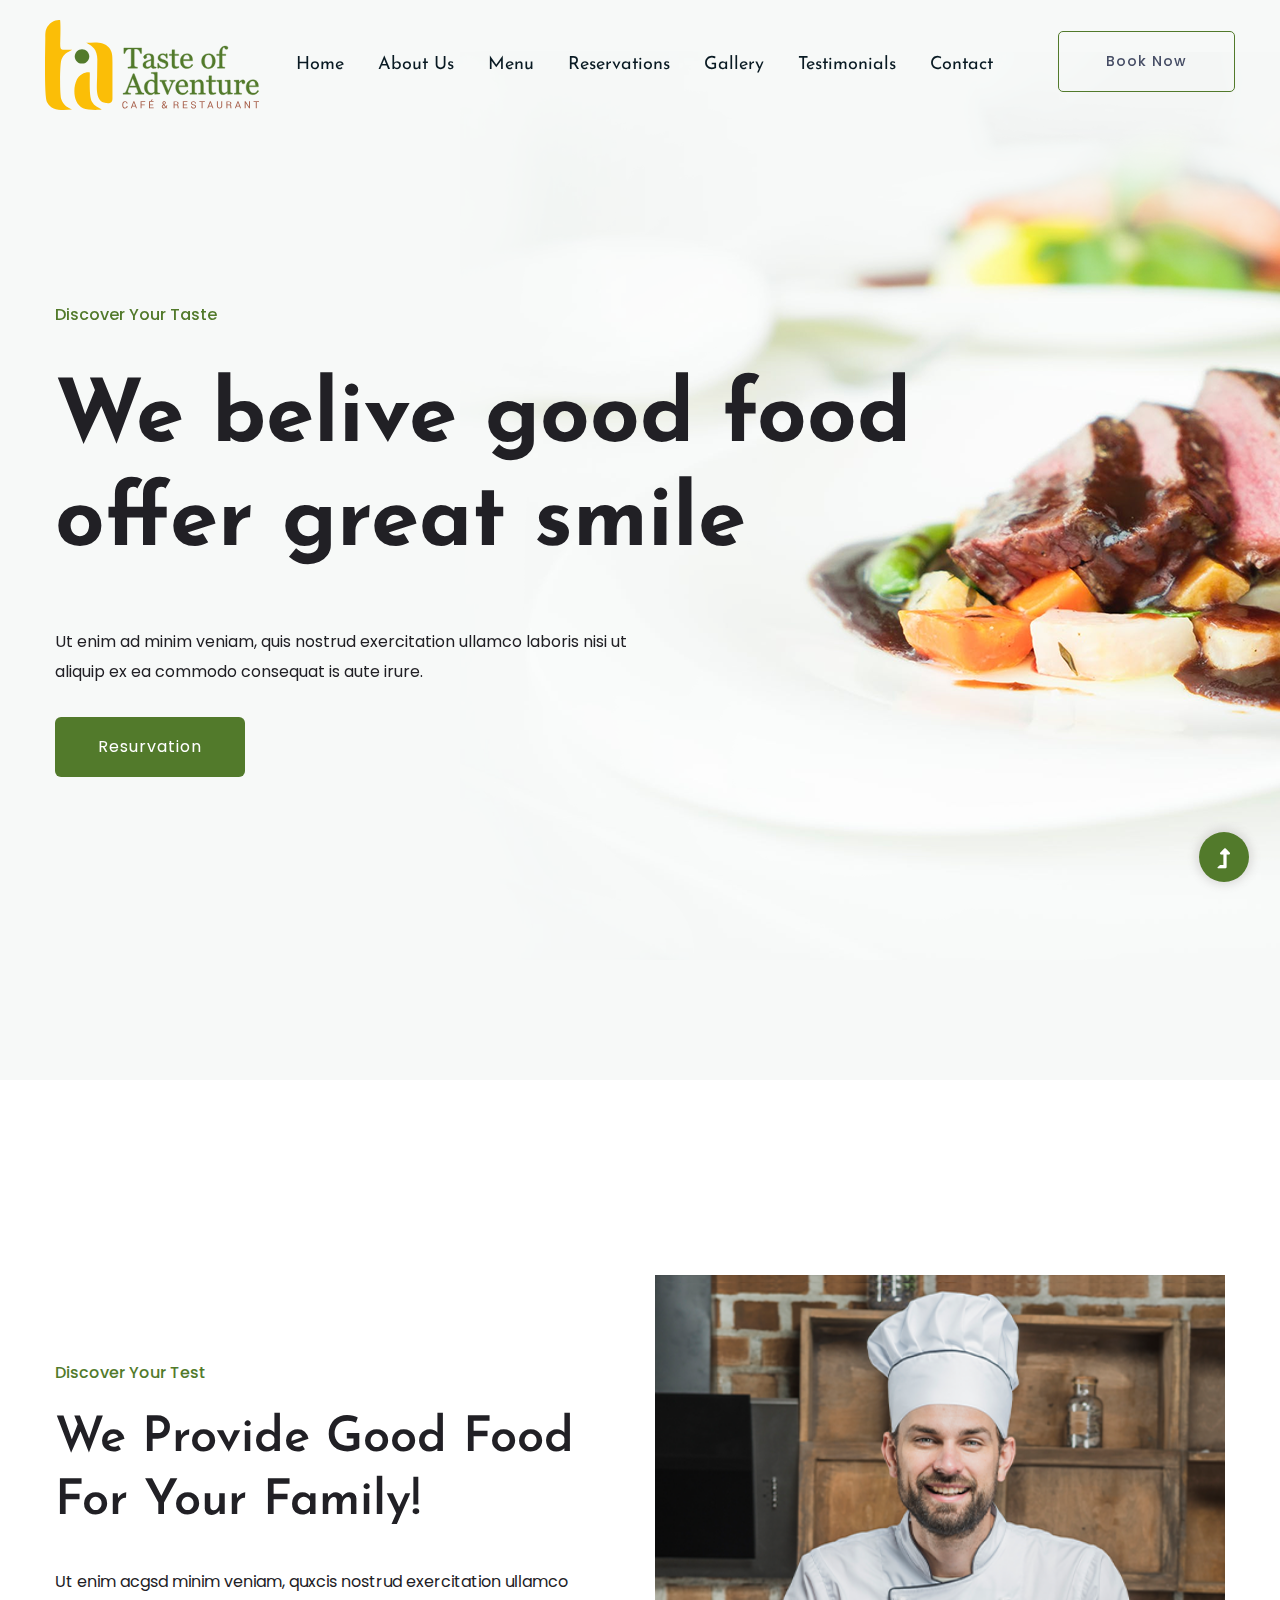
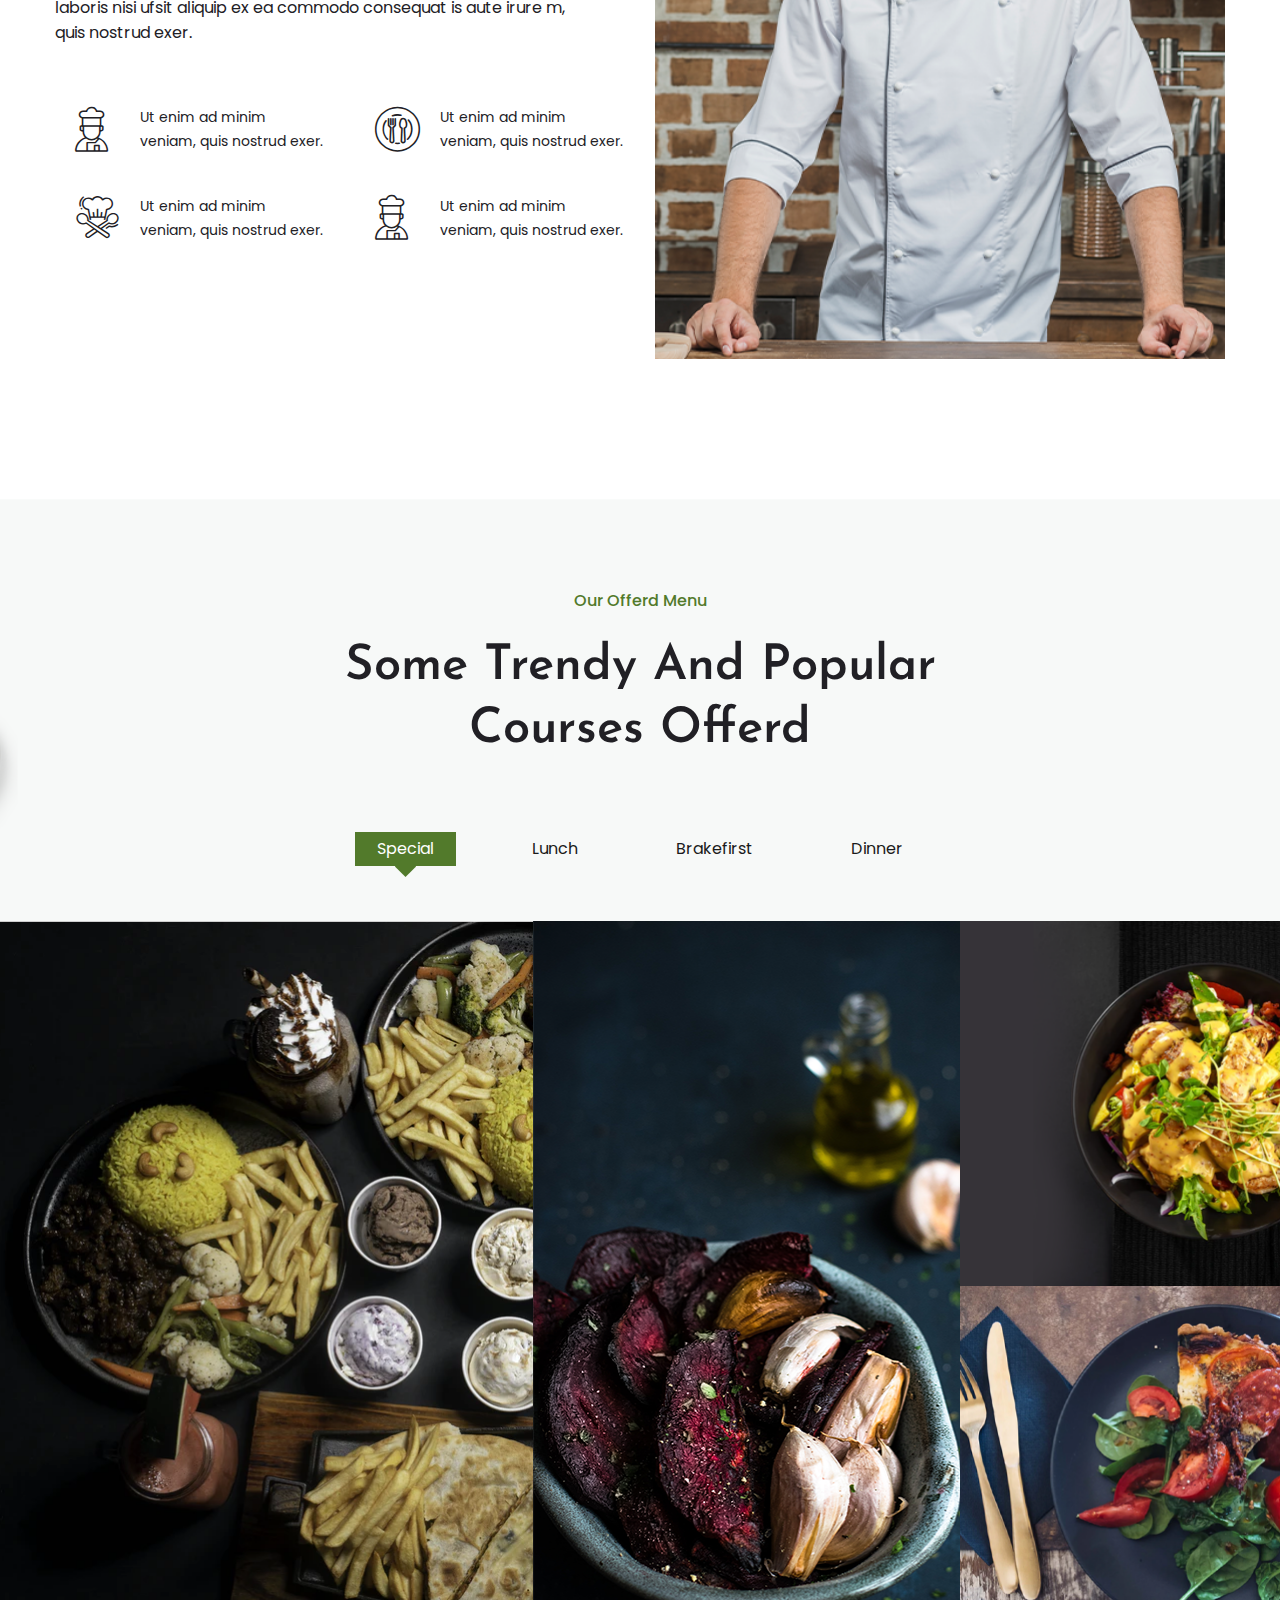
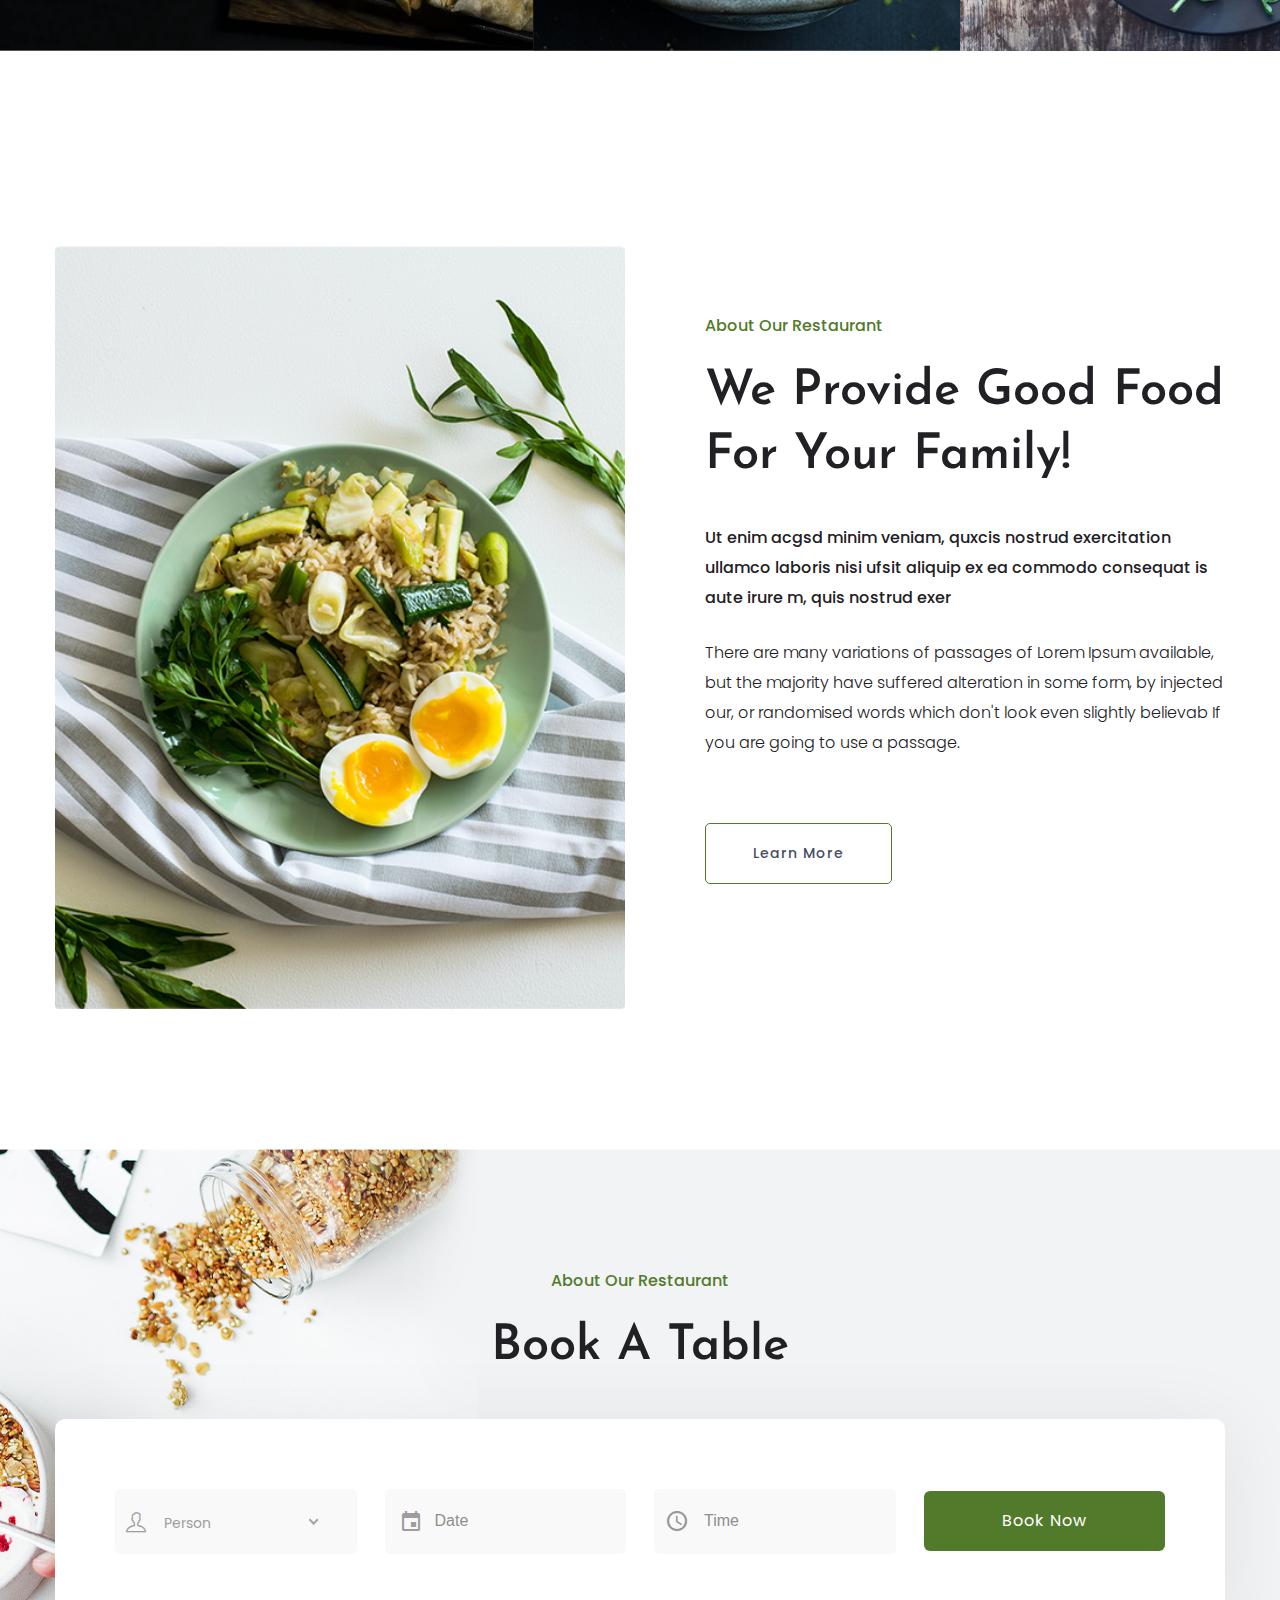
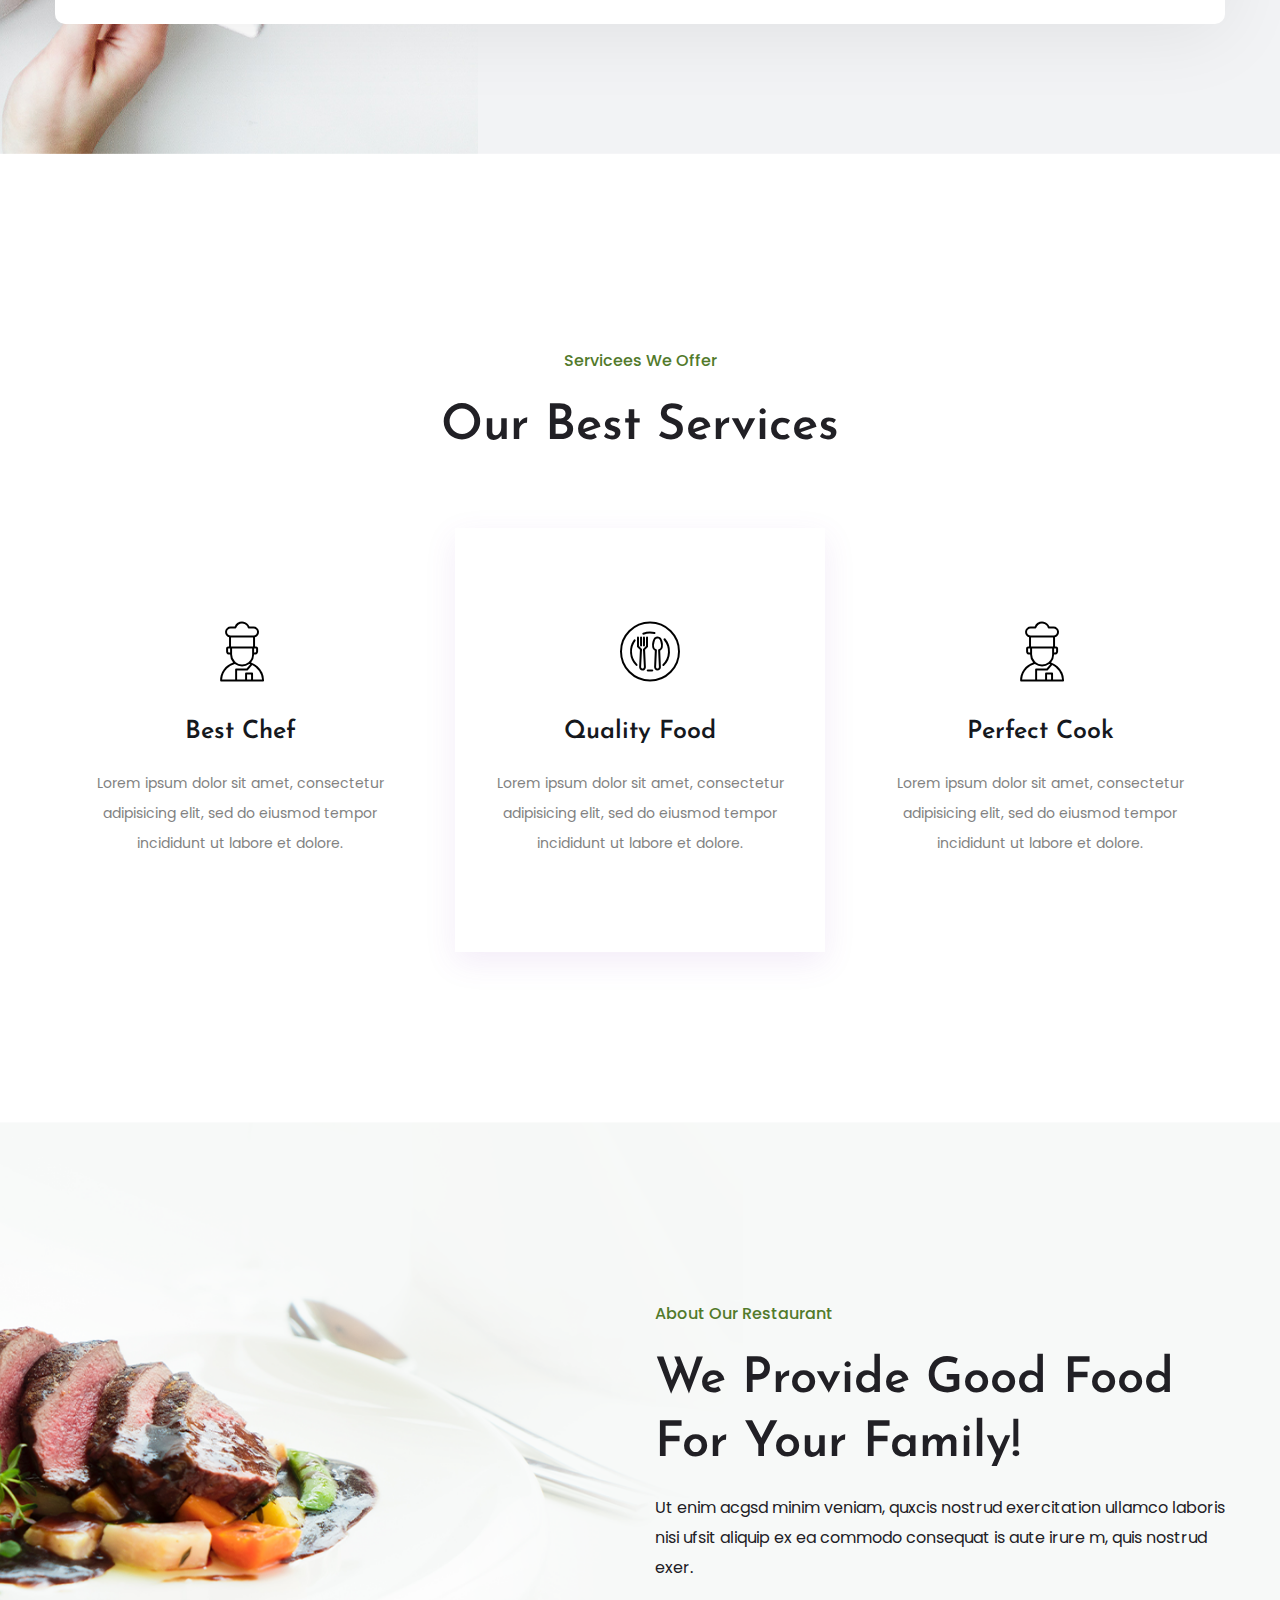
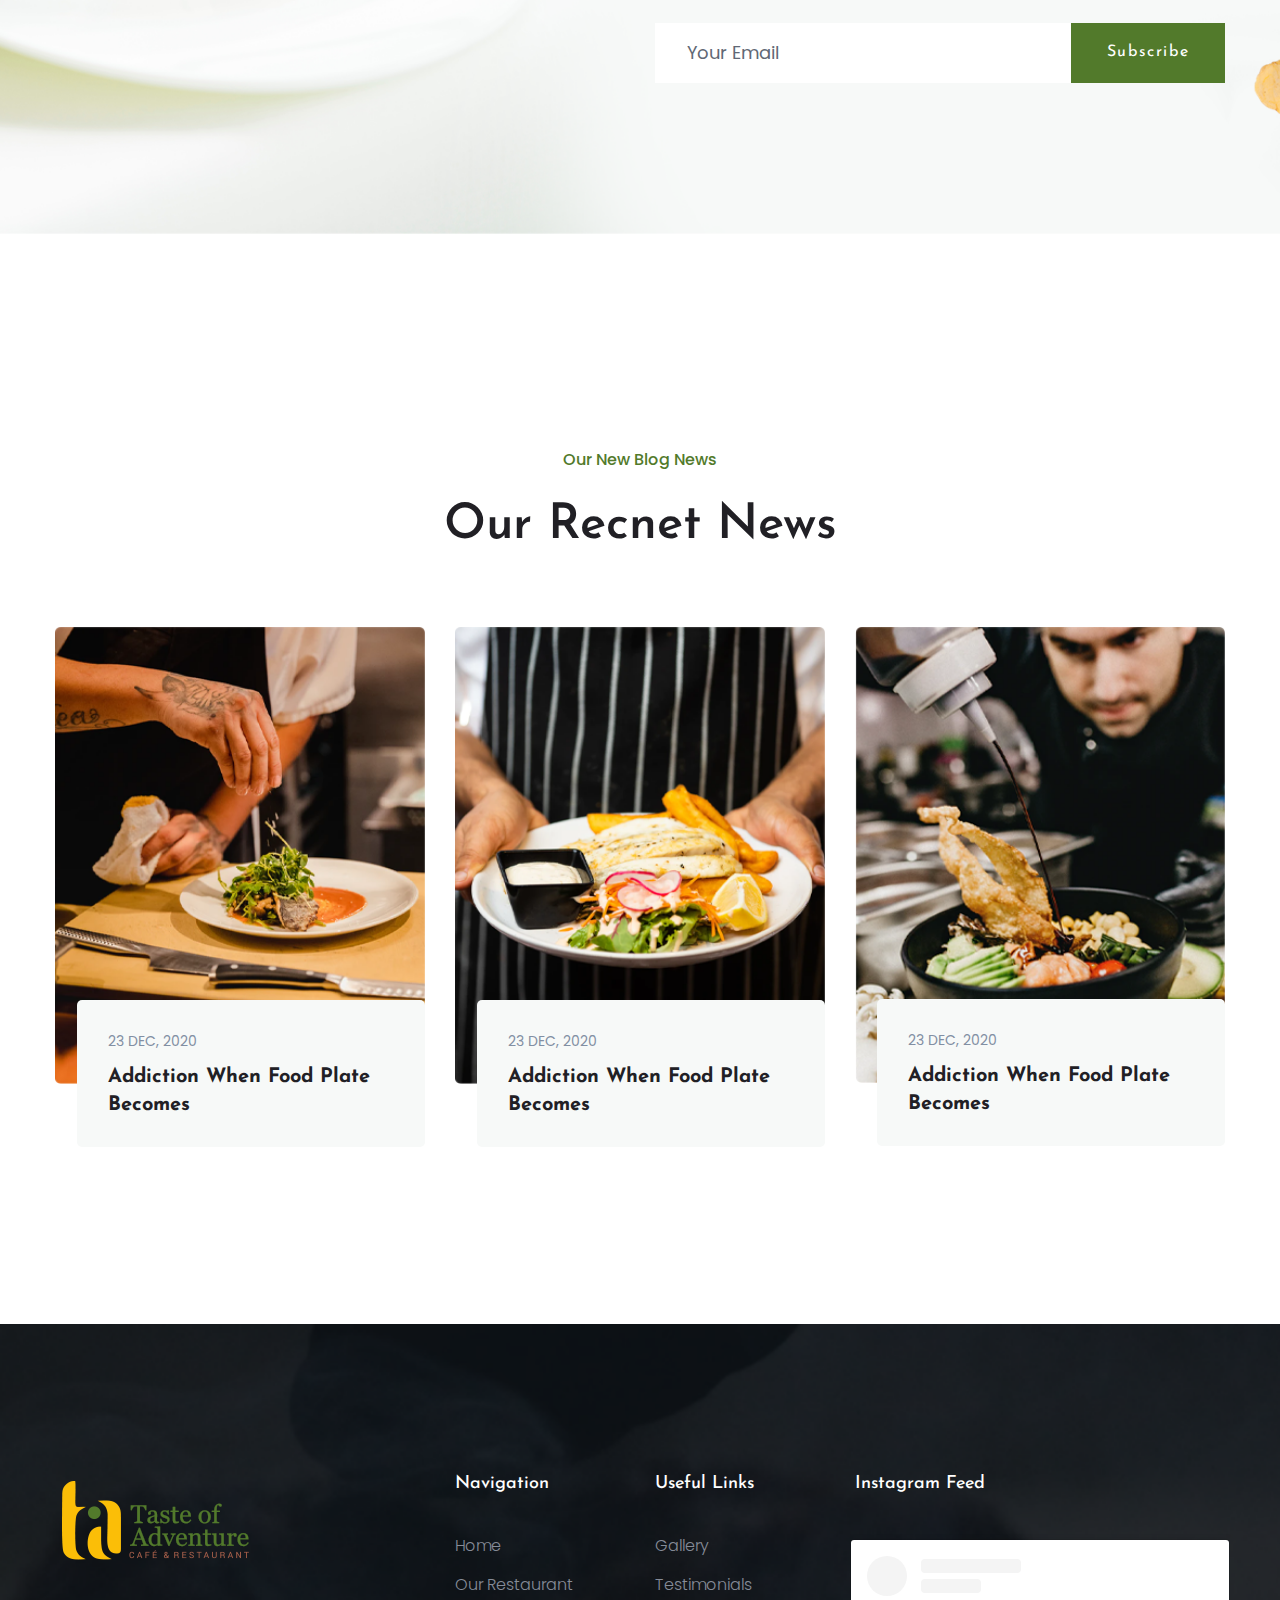
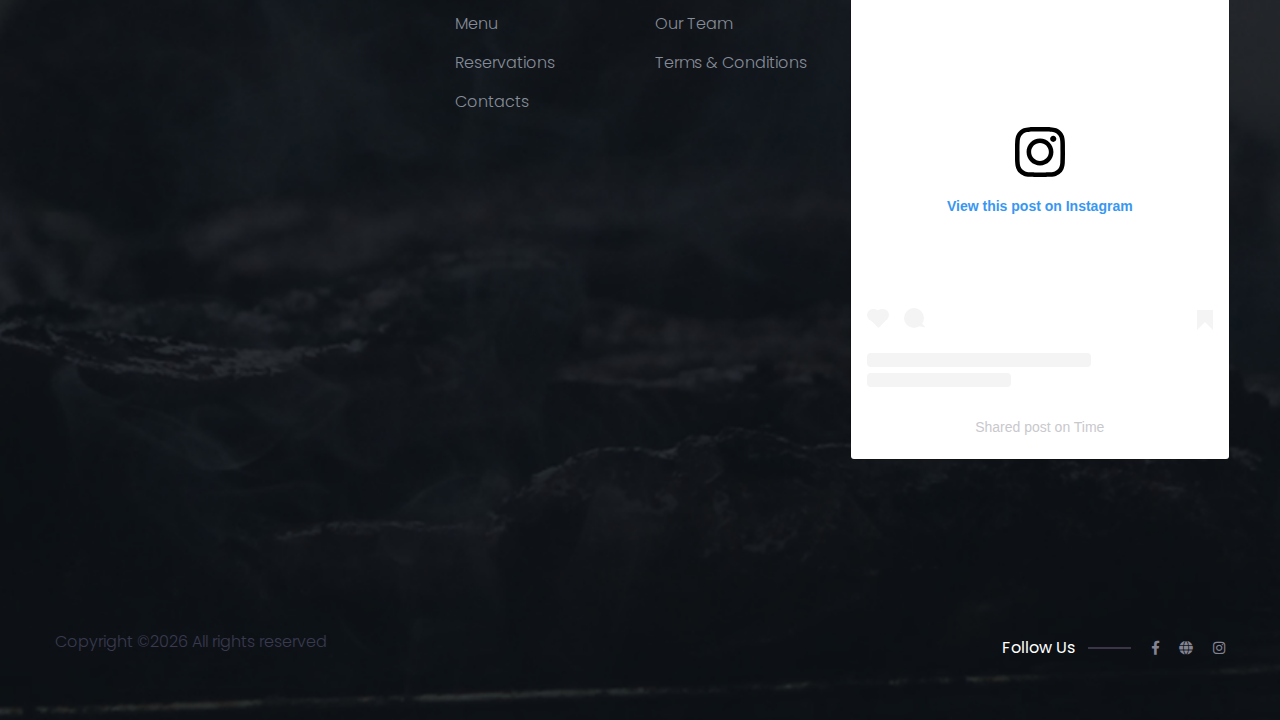
<file: index.html>
<!doctype html>
<html class="no-js" lang="zxx">
<head>
    <meta charset="utf-8">
    <meta http-equiv="x-ua-compatible" content="ie=edge">
    <title>Taste of Adventure - Cafe & Restaurant</title>
    <meta name="description" content="">
    <meta name="viewport" content="width=device-width, initial-scale=1">
    <link rel="manifest" href="site.webmanifest">
    <link rel="shortcut icon" type="image/x-icon" href="assets/img/favicon.ico">

	<!-- CSS here -->
	<link rel="stylesheet" href="assets/css/bootstrap.min.css">
	<link rel="stylesheet" href="assets/css/owl.carousel.min.css">
	<link rel="stylesheet" href="assets/css/slicknav.css">
    <link rel="stylesheet" href="assets/css/flaticon.css">
    <link rel="stylesheet" href="assets/css/gijgo.css">
	<link rel="stylesheet" href="assets/css/animate.min.css">
	<link rel="stylesheet" href="assets/css/magnific-popup.css">
	<link rel="stylesheet" href="assets/css/fontawesome-all.min.css">
	<link rel="stylesheet" href="assets/css/themify-icons.css">
	<link rel="stylesheet" href="assets/css/slick.css">
	<link rel="stylesheet" href="assets/css/nice-select.css">
	<link rel="stylesheet" href="assets/css/style.css">
</head>
<body>
    <!--? Preloader Start -->
    <div id="preloader-active">
        <div class="preloader d-flex align-items-center justify-content-center">
            <div class="preloader-inner position-relative">
                <div class="preloader-circle"></div>
                <div class="preloader-img pere-text">
                    <img src="assets/img/logo/logo.png" alt="">
                </div>
            </div>
        </div>
    </div>
    <!-- Preloader Start -->
    <header>
        <!--? Header Start -->
        <div class="header-area header-transparent">
                <div class="main-header  header-sticky">
                    <div class="container-fluid">
                        <div class="row align-items-center">
                            <!-- Logo -->
                            <div class="col-xl-2 col-lg-2 col-md-1">
                                <div class="logo pt-20 pb-20" >
                                    <a href="index.html"><img src="assets/img/logo/logo.svg" height="90px" alt="Taste of Adventure"></a>
                                </div>
                            </div>
                            <div class="col-xl-10 col-lg-10 col-md-10">
                                <div class="menu-main d-flex align-items-center justify-content-end">
                                    <!-- Main-menu -->
                                    <div class="main-menu f-right d-none d-lg-block">
                                        <nav> 
                                            <ul id="navigation">
                                                <li><a href="index.html">Home</a></li>
												 <li><a href="blog.html">About Us</a>
                                                    <ul class="submenu">
                                                        <li><a href="blog.html">About TOA</a></li>
                                                        <li><a href="blog_details.html">Vision and Mission</a></li>
                                                        <li><a href="elements.html">Meet the Team</a></li>
                                                    </ul>
                                                </li>
                                               
                                                <li><a href="menu.html">Menu</a></li>
												 <li><a href="about.html">Reservations</a></li>
                                                <li><a href="about.html">Gallery</a></li>
												<li><a href="about.html">Testimonials</a></li>
                                                <li><a href="contact.html">Contact</a></li>
                                            </ul>
                                        </nav>
                                    </div>
                                    <div class="header-right-btn f-right d-none d-lg-block ml-20">
                                        <a href="contact.html" class="border-btn header-btn">Book Now</a>
                                    </div>
                                </div>
                            </div>   
                            <!-- Mobile Menu -->
                            <div class="col-12">
                                <div class="mobile_menu d-block d-lg-none"></div>
                            </div>
                        </div>
                    </div>
                </div>
        </div>
        <!-- Header End -->
    </header>
    <main>
        <!--? slider Area Start-->
        <div class="slider-area ">
            <div class="slider-active">
                <!-- Single Slider -->
                <div class="single-slider slider-height d-flex align-items-center">
                    <div class="container">
                        <div class="row">
                            <div class="col-xl-9 col-lg-9 col-md-9">
                                <div class="hero__caption">
                                    <span data-animation="fadeInLeft" data-delay=".2s">Discover Your Taste</span>
                                    <h1 data-animation="fadeInLeft" data-delay=".4s">We belive good food offer great smile</h1>
                                    <p data-animation="fadeInLeft" data-delay=".6s">Ut enim ad minim veniam, quis nostrud exercitation ullamco laboris nisi ut aliquip ex ea commodo consequat is aute irure.</p>
                                    <!-- Hero-btn -->
                                    <div class="hero__btn">
                                        <a href="industries.html" class="btn hero-btn"  data-animation="fadeInLeft" data-delay=".8s">Resurvation</a>
                                    </div>
                                </div>
                            </div>
                        </div>
                    </div>
                </div>
                <!-- Single Slider -->
                <div class="single-slider slider-height d-flex align-items-center">
                    <div class="container">
                        <div class="row">
                            <div class="col-xl-9 col-lg-9 col-md-9">
                                <div class="hero__caption">
                                    <span data-animation="fadeInLeft" data-delay=".2s">Discover Your Teste</span>
                                    <h1 data-animation="fadeInLeft" data-delay=".4s">We belive good food offer great smile</h1>
                                    <p data-animation="fadeInLeft" data-delay=".6s">Ut enim ad minim veniam, quis nostrud exercitation ullamco laboris nisi ut aliquip ex ea commodo consequat is aute irure.</p>
                                    <!-- Hero-btn -->
                                    <div class="hero__btn">
                                        <a href="industries.html" class="btn hero-btn"  data-animation="fadeInLeft" data-delay=".8s">Resurvation</a>
                                    </div>
                                </div>
                            </div>
                        </div>
                    </div>
                </div>
            </div>
        </div>
        <!-- slider Area End-->
        <!--? About Area Start -->
        <div class="about-low-area section-padding30">
            <div class="container">
                <div class="row align-items-center">
                    <div class="col-lg-6 col-md-12">
                        <div class="about-caption mb-50">
                            <!-- Section Tittle -->
                            <div class="section-tittle mb-35">
                                <span>Discover Your Test</span>
                                <h2>We Provide Good Food For Your Family!</h2>
                            </div>
                            <p>Ut enim acgsd minim veniam, quxcis nostrud exercitation ullamco laboris nisi ufsit aliquip ex ea commodo consequat is aute irure m, quis nostrud exer.</p>
                        </div>
                        <div class="row">
                            <div class="col-lg-6 col-md-6 col-sm-6 col-xs-10">
                                <div class="single-caption mb-20">
                                    <div class="caption-icon">
                                        <span class="flaticon-restaurant"></span>
                                    </div>
                                    <div class="caption">
                                        <p>Ut enim ad minim veniam, quis nostrud exer.</p>
                                    </div>
                                </div>
                            </div>
                            <div class="col-lg-6 col-md-6 col-sm-6 col-xs-10">
                                <div class="single-caption mb-20">
                                    <div class="caption-icon">
                                        <span class="flaticon-tools-and-utensils-1"></span>
                                    </div>
                                    <div class="caption">
                                        <p>Ut enim ad minim veniam, quis nostrud exer.</p>
                                    </div>
                                </div>
                            </div>
                            <div class="col-lg-6 col-md-6 col-sm-6 col-xs-10">
                                <div class="single-caption mb-20">
                                    <div class="caption-icon">
                                        <span class="flaticon-hat"></span>
                                    </div>
                                    <div class="caption">
                                        <p>Ut enim ad minim veniam, quis nostrud exer.</p>
                                    </div>
                                </div>
                            </div>
                            <div class="col-lg-6 col-md-6 col-sm-6 col-xs-10">
                                <div class="single-caption mb-20">
                                    <div class="caption-icon">
                                        <span class="flaticon-restaurant"></span>
                                    </div>
                                    <div class="caption">
                                        <p>Ut enim ad minim veniam, quis nostrud exer.</p>
                                    </div>
                                </div>
                            </div>
                        </div>
                    </div>
                    <div class="col-lg-6 col-md-12">
                        <!-- about-img -->
                        <div class="about-img ">
                            <img src="assets/img/gallery/about.png" alt="">
                        </div>
                    </div>
                </div>
            </div>
        </div>
        <!-- About Area End -->
        <!--? gallery Products Start -->
        <section class="gallery-area fix ">
            <!-- Gallery Top Start -->
            <div class="gallery-top section-bg pt-90 pb-40" data-background="assets/img/gallery/section_bg01.png">
                <div class="container">
                    <div class="row justify-content-center">
                        <div class="cl-xl-7 col-lg-8 col-md-10">
                            <!-- Section Tittle -->
                            <div class="section-tittle text-center mb-70">
                                <span>Our Offerd Menu</span>
                                <h2>Some Trendy And  Popular Courses Offerd</h2>
                            </div> 
                        </div>
                    </div>
                    <div class="row justify-content-center">
                        <div class="properties__button">
                            <!--Nav Button  -->
                            <nav>                                                                         
                                <div class="nav nav-tabs" id="nav-tab" role="tablist">
                                    <a class="nav-item nav-link active" id="nav-home-tab" data-toggle="tab" href="#nav-home" role="tab" aria-controls="nav-home" aria-selected="true">Special</a>
                                    <a class="nav-item nav-link" id="nav-profile-tab" data-toggle="tab" href="#nav-profile" role="tab" aria-controls="nav-profile" aria-selected="false"> Lunch</a>
                                    <a class="nav-item nav-link" id="nav-contact-tab" data-toggle="tab" href="#nav-contact" role="tab" aria-controls="nav-contact" aria-selected="false"> Brakefirst </a>
                                    <a class="nav-item nav-link" id="nav-dinner-tab" data-toggle="tab" href="#nav-dinner" role="tab" aria-controls="nav-dinner" aria-selected="false"> Dinner </a>
                                </div>
                            </nav>
                            <!--End Nav Button  -->
                        </div>
                    </div>
                </div>
            </div>
            <!-- Gallery Top End -->
            <!-- Gallery Bottom Start -->
            <div class="container-fluid p-0">
                <!-- Nav Card -->
                <div class="tab-content" id="nav-tabContent">
                    <!-- card one -->
                    <div class="tab-pane fade show active" id="nav-home" role="tabpanel" aria-labelledby="nav-home-tab">
                        <div class="row no-gutters">
                            <div class="col-lg-5 col-md-6 col-sm-6">
                                <div class="gallery-box">
                                    <div class="single-gallery">
                                        <div class="gallery-img big-img" style="background-image: url(assets/img/gallery/gallery1.png);"></div>
                                        <div class="g-caption">
                                            <span>$25</span>
                                            <h4>Delicious Food</h4>
                                            <p>Ut enim ad minim veniam quis nostr.</p>
                                            <a href="#" class="btn order-btn">Order Now</a>
                                        </div>
                                    </div>
                                </div>
                            </div>
                            <div class="col-lg-4 col-md-6 col-sm-6">
                                <div class="gallery-box">
                                    <div class="single-gallery">
                                        <div class="gallery-img big-img" style="background-image: url(assets/img/gallery/gallery2.png);"></div>
                                        <div class="g-caption">
                                            <span>$25</span>
                                            <h4>Delicious Food</h4>
                                            <p>Ut enim ad minim veniam quis nostr.</p>
                                            <a href="#" class="btn order-btn">Order Now</a>
                                        </div>
                                    </div>
                                </div>
                            </div>
                            <div class="col-lg-3 col-md-12">
                                <div class="row no-gutters">
                                    <div class="col-lg-12 col-md-6 col-sm-6">
                                        <div class="gallery-box">
                                            <div class="single-gallery">
                                                <div class="gallery-img smoll-img" style="background-image: url(assets/img/gallery/gallery3.png);"></div>
                                                <div class="g-caption">
                                                    <span>$25</span>
                                                    <h4>Delicious Food</h4>
                                                    <p>Ut enim ad minim veniam quis nostr.</p>
                                                    <a href="#" class="btn order-btn">Order Now</a>
                                                </div>
                                            </div>
                                        </div>
                                    </div>
                                    <div class="col-lg-12 col-md-6 col-sm-6">
                                        <div class="gallery-box">
                                            <div class="single-gallery">
                                                <div class="gallery-img smoll-img" style="background-image: url(assets/img/gallery/gallery4.png);"></div>
                                                <div class="g-caption">
                                                    <span>$25</span>
                                                    <h4>Delicious Food</h4>
                                                    <p>Ut enim ad minim veniam quis nostr.</p>
                                                    <a href="#" class="btn order-btn">Order Now</a>
                                                </div>
                                            </div>
                                        </div>
                                    </div>
                                </div>
                            </div>
                        </div>
                    </div>
                    <!-- Card two -->
                    <div class="tab-pane fade" id="nav-profile" role="tabpanel" aria-labelledby="nav-profile-tab">
                        <div class="row no-gutters">
                            <div class="col-lg-5 col-md-6 col-sm-6">
                                <div class="gallery-box">
                                    <div class="single-gallery">
                                        <div class="gallery-img big-img" style="background-image: url(assets/img/gallery/gallery2.png);"></div>
                                        <div class="g-caption">
                                            <span>$25</span>
                                            <h4>Delicious Food</h4>
                                            <p>Ut enim ad minim veniam quis nostr.</p>
                                            <a href="#" class="btn order-btn">Order Now</a>
                                        </div>
                                    </div>
                                </div>
                            </div>
                            <div class="col-lg-4 col-md-6 col-sm-6">
                                <div class="gallery-box">
                                    <div class="single-gallery">
                                        <div class="gallery-img big-img" style="background-image: url(assets/img/gallery/gallery1.png);"></div>
                                        <div class="g-caption">
                                            <span>$25</span>
                                            <h4>Delicious Food</h4>
                                            <p>Ut enim ad minim veniam quis nostr.</p>
                                            <a href="#" class="btn order-btn">Order Now</a>
                                        </div>
                                    </div>
                                </div>
                            </div>
                            <div class="col-lg-3 col-md-12">
                                <div class="row no-gutters">
                                    <div class="col-lg-12 col-md-6 col-sm-6">
                                        <div class="gallery-box">
                                            <div class="single-gallery">
                                                <div class="gallery-img smoll-img" style="background-image: url(assets/img/gallery/gallery3.png);"></div>
                                                <div class="g-caption">
                                                    <span>$25</span>
                                                    <h4>Delicious Food</h4>
                                                    <p>Ut enim ad minim veniam quis nostr.</p>
                                                    <a href="#" class="btn order-btn">Order Now</a>
                                                </div>
                                            </div>
                                        </div>
                                    </div>
                                    <div class="col-lg-12 col-md-6 col-sm-6">
                                        <div class="gallery-box">
                                            <div class="single-gallery">
                                                <div class="gallery-img smoll-img" style="background-image: url(assets/img/gallery/gallery4.png);"></div>
                                                <div class="g-caption">
                                                    <span>$25</span>
                                                    <h4>Delicious Food</h4>
                                                    <p>Ut enim ad minim veniam quis nostr.</p>
                                                    <a href="#" class="btn order-btn">Order Now</a>
                                                </div>
                                            </div>
                                        </div>
                                    </div>
                                </div>
                            </div>
                        </div>
                    </div>
                    <!-- Card three -->
                    <div class="tab-pane fade" id="nav-contact" role="tabpanel" aria-labelledby="nav-contact-tab">
                        <div class="row no-gutters">
                            <div class="col-lg-5 col-md-6 col-sm-6">
                                <div class="gallery-box">
                                    <div class="single-gallery">
                                        <div class="gallery-img big-img" style="background-image: url(assets/img/gallery/gallery1.png);"></div>
                                        <div class="g-caption">
                                            <span>$25</span>
                                            <h4>Delicious Food</h4>
                                            <p>Ut enim ad minim veniam quis nostr.</p>
                                            <a href="#" class="btn order-btn">Order Now</a>
                                        </div>
                                    </div>
                                </div>
                            </div>
                            <div class="col-lg-4 col-md-6 col-sm-6">
                                <div class="gallery-box">
                                    <div class="single-gallery">
                                        <div class="gallery-img big-img" style="background-image: url(assets/img/gallery/gallery2.png);"></div>
                                        <div class="g-caption">
                                            <span>$25</span>
                                            <h4>Delicious Food</h4>
                                            <p>Ut enim ad minim veniam quis nostr.</p>
                                            <a href="#" class="btn order-btn">Order Now</a>
                                        </div>
                                    </div>
                                </div>
                            </div>
                            <div class="col-lg-3 col-md-12">
                                <div class="row no-gutters">
                                    <div class="col-lg-12 col-md-6 col-sm-6">
                                        <div class="gallery-box">
                                            <div class="single-gallery">
                                                <div class="gallery-img smoll-img" style="background-image: url(assets/img/gallery/gallery3.png);"></div>
                                                <div class="g-caption">
                                                    <span>$25</span>
                                                    <h4>Delicious Food</h4>
                                                    <p>Ut enim ad minim veniam quis nostr.</p>
                                                    <a href="#" class="btn order-btn">Order Now</a>
                                                </div>
                                            </div>
                                        </div>
                                    </div>
                                    <div class="col-lg-12 col-md-6 col-sm-6">
                                        <div class="gallery-box">
                                            <div class="single-gallery">
                                                <div class="gallery-img smoll-img" style="background-image: url(assets/img/gallery/gallery4.png);"></div>
                                                <div class="g-caption">
                                                    <span>$25</span>
                                                    <h4>Delicious Food</h4>
                                                    <p>Ut enim ad minim veniam quis nostr.</p>
                                                    <a href="#" class="btn order-btn">Order Now</a>
                                                </div>
                                            </div>
                                        </div>
                                    </div>
                                </div>
                            </div>
                        </div>
                    </div>
                    <!-- Card Four -->
                    <div class="tab-pane fade" id="nav-dinner" role="tabpanel" aria-labelledby="nav-dinner">
                        <div class="row no-gutters">
                            <div class="col-lg-5 col-md-6 col-sm-6">
                                <div class="gallery-box">
                                    <div class="single-gallery">
                                        <div class="gallery-img big-img" style="background-image: url(assets/img/gallery/gallery3.png);"></div>
                                        <div class="g-caption">
                                            <span>$25</span>
                                            <h4>Delicious Food</h4>
                                            <p>Ut enim ad minim veniam quis nostr.</p>
                                            <a href="#" class="btn order-btn">Order Now</a>
                                        </div>
                                    </div>
                                </div>
                            </div>
                            <div class="col-lg-4 col-md-6 col-sm-6">
                                <div class="gallery-box">
                                    <div class="single-gallery">
                                        <div class="gallery-img big-img" style="background-image: url(assets/img/gallery/gallery4.png);"></div>
                                        <div class="g-caption">
                                            <span>$25</span>
                                            <h4>Delicious Food</h4>
                                            <p>Ut enim ad minim veniam quis nostr.</p>
                                            <a href="#" class="btn order-btn">Order Now</a>
                                        </div>
                                    </div>
                                </div>
                            </div>
                            <div class="col-lg-3 col-md-12">
                                <div class="row no-gutters">
                                    <div class="col-lg-12 col-md-6 col-sm-6">
                                        <div class="gallery-box">
                                            <div class="single-gallery">
                                                <div class="gallery-img smoll-img" style="background-image: url(assets/img/gallery/gallery1.png);"></div>
                                                <div class="g-caption">
                                                    <span>$25</span>
                                                    <h4>Delicious Food</h4>
                                                    <p>Ut enim ad minim veniam quis nostr.</p>
                                                    <a href="#" class="btn order-btn">Order Now</a>
                                                </div>
                                            </div>
                                        </div>
                                    </div>
                                    <div class="col-lg-12 col-md-6 col-sm-6">
                                        <div class="gallery-box">
                                            <div class="single-gallery">
                                                <div class="gallery-img smoll-img" style="background-image: url(assets/img/gallery/gallery2.png);"></div>
                                                <div class="g-caption">
                                                    <span>$25</span>
                                                    <h4>Delicious Food</h4>
                                                    <p>Ut enim ad minim veniam quis nostr.</p>
                                                    <a href="#" class="btn order-btn">Order Now</a>
                                                </div>
                                            </div>
                                        </div>
                                    </div>
                                </div>
                            </div>
                        </div>
                    </div>
                </div>
                <!-- End Nav Card -->
            </div>
            <!-- Gallery Bottom End -->
        </section>
        <!-- gallery Products End -->
        <!--? About-2 Area Start -->
        <div class="about-area2 section-padding30">
            <div class="container">
                <div class="row align-items-center">
                    <div class="col-lg-6 col-md-12">
                        <!-- about-img -->
                        <div class="about-img ">
                            <img src="assets/img/gallery/about2.png" alt="">
                        </div>
                    </div>
                    <div class="col-lg-6 col-md-12">
                        <div class="about-caption mb-50">
                            <!-- Section Tittle -->
                            <div class="section-tittle mb-35">
                                <span>About Our Restaurant</span>
                                <h2>We Provide Good Food  For Your Family!</h2>
                            </div>
                            <p class="pera-top">Ut enim acgsd minim veniam, quxcis nostrud exercitation ullamco laboris nisi ufsit aliquip ex ea commodo consequat is aute irure m, quis nostrud exer</p>

                            <p  class="mb-65 pera-bottom">There are many variations of passages of Lorem Ipsum available, but the majority have suffered alteration in some form, by injected our, or randomised words which don't look even slightly believab If you are going to use a passage.</p>
                            <a href="about.html" class="border-btn">Learn More</a>
                        </div>
                    </div>
                </div>
            </div>
        </div>
        <!-- About-2 Area End -->
        <!--? Booking Room Start-->
        <div class="booking-area section-bg pt-120 pb-130" data-background="assets/img/gallery/section_bg04.png">
            <div class="container">
                <div class="row justify-content-center">
                    <div class="cl-xl-7 col-lg-8 col-md-10">
                        <!-- Section Tittle -->
                        <div class="section-tittle text-center mb-40">
                            <span>About Our Restaurant</span>
                            <h2>Book A Table</h2>
                        </div> 
                    </div>
                </div>
                <div class="row justify-content-center">
                    <div class="col-12">
                        <form action="#">
                            <div class="booking-wrap d-flex justify-content-between align-items-center">
                                <!-- Single Select Box -->
                                <div class="single-select-box mb-30">
                                    <div class="select-this">
                                        <div class="select-itms">
                                            <div class="select-icon">
                                                <i class="ti-user"></i>
                                            </div>
                                            <select name="select" id="select1">
                                                <option value="">Person</option>
                                                <option value="">Person 2</option>
                                                <option value="">Person 3</option>
                                                <option value="">Person 4</option>
                                            </select>
                                        </div>
                                    </div>
                                </div>
                                <!-- select in date -->
                                <div class="single-select-box mb-30">
                                    <div class="boking-datepicker">
                                        <input id="datepicker1"  placeholder="Date" />
                                    </div>
                                </div>
                                <!-- Single Select Box -->
                                <div class="single-select-box mb-30">
                                    <div class="boking-datepicker">
                                        <input id="timepicker"  placeholder="Time" />
                                    </div>
                                </div>
                                <!-- Single Select Box -->
                                <div class="single-select-box mb-30">
                                    <button class="btn select-btn">Book Now</button>
                                </div>
                            </div>
                        </form>
                    </div>
                </div>
            </div>
        </div>
        <!-- Booking Room End-->
        <!--? Our Services Start -->
        <div class="our-services section-padding30">
            <div class="container">
                <div class="row justify-content-sm-center">
                    <div class="cl-xl-7 col-lg-8 col-md-10">
                        <!-- Section Tittle -->
                        <div class="section-tittle text-center mb-70">
                            <span>Servicees We Offer</span>
                            <h2>Our Best Services</h2>
                        </div> 
                    </div>
                </div>
                <div class="row">
                    <div class=" col-lg-4 col-md-6 col-sm-6">
                        <div class="single-services text-center mb-30">
                            <div class="services-ion">
                                <span class="flaticon-restaurant"></span>
                            </div>
                            <div class="services-cap">
                                <h5><a href="#">Best Chef</a></h5>
                                <p>Lorem ipsum dolor sit amet, consectetur adipisicing elit, sed do eiusmod tempor incididunt ut labore et dolore.</p>
                            </div>
                        </div>
                    </div>
                    <div class=" col-lg-4 col-md-6 col-sm-6">
                        <div class="single-services active text-center mb-30">
                            <div class="services-ion">
                                <span class="flaticon-tools-and-utensils-1"></span>
                            </div>
                            <div class="services-cap">
                                <h5><a href="#">Quality Food</a></h5>
                                <p>Lorem ipsum dolor sit amet, consectetur adipisicing elit, sed do eiusmod tempor incididunt ut labore et dolore.</p>
                            </div>
                        </div>
                    </div>
                    <div class=" col-lg-4 col-md-6 col-sm-6">
                        <div class="single-services text-center mb-30">
                            <div class="services-ion">
                                <span class="flaticon-restaurant"></span>
                            </div>
                            <div class="services-cap">
                                <h5><a href="#">Perfect Cook</a></h5>
                                <p>Lorem ipsum dolor sit amet, consectetur adipisicing elit, sed do eiusmod tempor incididunt ut labore et dolore.</p>
                            </div>
                        </div>
                    </div>
                </div>
            </div>
        </div>
        <!-- Our Services End -->
        <!--? About-3 Start -->
        <div class="about-area3 pt-180 pb-170 section-bg" data-background="assets/img/gallery/section_bg03.png">
            <div class="container">
                <div class="row justify-content-end">
                    <div class="col-xl-6 col-lg-6 col-md-9 col-sm-11">
                        <!-- Section Tittle -->
                        <div class="section-tittle section-tittle2 mb-40">
                            <span>About Our Restaurant</span>
                            <h2>We Provide Good Food For Your Family!</h2>
                            <p>Ut enim acgsd minim veniam, quxcis nostrud exercitation ullamco laboris nisi ufsit aliquip ex ea commodo consequat is aute irure m, quis nostrud exer.</p>
                        </div> 
                        <!--Hero form -->
                        <form action="#" class="search-box">
                            <div class="input-form">
                                <input type="text" placeholder="Your Email">
                            </div>
                            <div class="search-form">
                                <button>Subscribe</button>
                            </div>	
                        </form>	
                    </div>
                </div>
            </div>
        </div>
        <!-- About-3 End -->
        <!--? Blog Area Start -->
        <section class="blogs-area section-padding30">
            <div class="container">
                <div class="row justify-content-center">
                    <div class="col-lg-6">
                        <!-- Section Tittle -->
                        <div class="section-tittle text-center mb-70">
                            <span>Our New Blog News</span>
                            <h2>Our Recnet News</h2>
                        </div>
                    </div>
                </div>
                <div class="row">
                    <div class="col-lg-4 col-md-6">
                        <div class="single-blogs mb-100">
                            <div class="blog-img">
                                <img src="assets/img/gallery/blog1.png" alt="">
                            </div>
                            <div class="blog-cap">
                                <span class="color1">23 Dec, 2020</span>
                                <h4><a href="blog_details.html">Addiction When Food Plate Becomes</a></h4>
                            </div>
                        </div>
                    </div>
                    <div class="col-lg-4 col-md-6">
                        <div class="single-blogs mb-100">
                            <div class="blog-img">
                                <img src="assets/img/gallery/blog2.png" alt="">
                            </div>
                            <div class="blog-cap">
                                <span class="color1">23 Dec, 2020</span>
                                <h4><a href="blog_details.html">Addiction When Food Plate Becomes</a></h4>
                            </div>
                        </div>
                    </div>
                    <div class="col-lg-4 col-md-6">
                        <div class="single-blogs mb-100">
                            <div class="blog-img">
                                <img src="assets/img/gallery/blog3.png" alt="">
                            </div>
                            <div class="blog-cap">
                                <span class="color1">23 Dec, 2020</span>
                                <h4><a href="blog_details.html">Addiction When Food Plate Becomes</a></h4>
                            </div>
                        </div>
                    </div>
                </div>
            </div>
        </section>
        <!-- Blog Area End -->
    </main>
    <footer>
        <!--? Footer Start-->
        <div class="footer-area section-bg" data-background="assets/img/gallery/section_bg02.png">
            <div class="container">
                <div class="footer-top footer-padding">
                    <div class="row d-flex justify-content-between">
                        <div class="col-xl-4 col-lg-4 col-md-5 col-sm-8">
                            <div class="single-footer-caption mb-50">
                                <!-- logo -->
                                <div class="footer-logo">
                                    <a href="index.html"><img src="assets/img/logo/logo2_footer.png" alt=""></a>
                                </div>
                            </div>
                        </div>
                        <div class="col-xl-2 col-lg-2 col-md-5 col-sm-6">
                            <div class="single-footer-caption mb-50">
                                <div class="footer-tittle">
                                    <h4>Navigation</h4>
                                    <ul>
                                        <li><a href="#">Home</a></li>
                                        <li><a href="#">Our Restaurant</a></li>
                                        <li><a href="#">Menu</a></li>
                                        <li><a href="#">Reservations</a></li>
                                        <li><a href="#">Contacts</a></li>
                                    </ul>
                                </div>
                            </div>
                        </div>
                        <div class="col-xl-2 col-lg-2 col-md-5 col-sm-6">
                            <div class="single-footer-caption mb-50">
                                <div class="footer-tittle">
                                    <h4>Useful Links</h4>
                                    <ul>
                                        <li><a href="#">Gallery</a></li>
                                        <li><a href="#">Testimonials</a></li>
                                        <li><a href="#">Our Team</a></li>
                                        <li><a href="#">Terms & Conditions</a></li>
                                    </ul>
                                </div>
                            </div>
                        </div>
                        <!-- Instagram -->
                        <div class="col-xl-4 col-lg-4 col-md-5 col-sm-7">
                            <div class="single-footer-caption mb-10">
                                <div class="footer-tittle">
                                    <h4>Instagram Feed</h4>
                                </div>
                                <div class="instagram-gellay">
                                    <ul class="insta-feed">
                                        <blockquote class="instagram-media" data-instgrm-permalink="https://www.instagram.com/taste_of_adventure1/" data-instgrm-version="12" style=" background:#FFF; border:0; border-radius:3px; box-shadow:0 0 1px 0 rgba(0,0,0,0.5),0 1px 10px 0 rgba(0,0,0,0.15); margin: 1px; max-width:540px; min-width:326px; padding:0; width:99.375%; width:undefinedpx;height:undefinedpx;max-height:100%; width:undefinedpx;"><div style="padding:16px;"> <a id="main_link" href="taste_of_adventure1" style=" background:#FFFFFF; line-height:0; padding:0 0; text-align:center; text-decoration:none; width:100%;" target="_blank"> <div style=" display: flex; flex-direction: row; align-items: center;"> <div style="background-color: #F4F4F4; border-radius: 50%; flex-grow: 0; height: 40px; margin-right: 14px; width: 40px;"></div> <div style="display: flex; flex-direction: column; flex-grow: 1; justify-content: center;"> <div style=" background-color: #F4F4F4; border-radius: 4px; flex-grow: 0; height: 14px; margin-bottom: 6px; width: 100px;"></div> <div style=" background-color: #F4F4F4; border-radius: 4px; flex-grow: 0; height: 14px; width: 60px;"></div></div></div><div style="padding: 19% 0;"></div> <div style="display:block; height:50px; margin:0 auto 12px; width:50px;"><svg width="50px" height="50px" viewBox="0 0 60 60" version="1.1" xmlns="https://www.w3.org/2000/svg" xmlns:xlink="https://www.w3.org/1999/xlink"><g stroke="none" stroke-width="1" fill="none" fill-rule="evenodd"><g transform="translate(-511.000000, -20.000000)" fill="#000000"><g><path d="M556.869,30.41 C554.814,30.41 553.148,32.076 553.148,34.131 C553.148,36.186 554.814,37.852 556.869,37.852 C558.924,37.852 560.59,36.186 560.59,34.131 C560.59,32.076 558.924,30.41 556.869,30.41 M541,60.657 C535.114,60.657 530.342,55.887 530.342,50 C530.342,44.114 535.114,39.342 541,39.342 C546.887,39.342 551.658,44.114 551.658,50 C551.658,55.887 546.887,60.657 541,60.657 M541,33.886 C532.1,33.886 524.886,41.1 524.886,50 C524.886,58.899 532.1,66.113 541,66.113 C549.9,66.113 557.115,58.899 557.115,50 C557.115,41.1 549.9,33.886 541,33.886 M565.378,62.101 C565.244,65.022 564.756,66.606 564.346,67.663 C563.803,69.06 563.154,70.057 562.106,71.106 C561.058,72.155 560.06,72.803 558.662,73.347 C557.607,73.757 556.021,74.244 553.102,74.378 C549.944,74.521 548.997,74.552 541,74.552 C533.003,74.552 532.056,74.521 528.898,74.378 C525.979,74.244 524.393,73.757 523.338,73.347 C521.94,72.803 520.942,72.155 519.894,71.106 C518.846,70.057 518.197,69.06 517.654,67.663 C517.244,66.606 516.755,65.022 516.623,62.101 C516.479,58.943 516.448,57.996 516.448,50 C516.448,42.003 516.479,41.056 516.623,37.899 C516.755,34.978 517.244,33.391 517.654,32.338 C518.197,30.938 518.846,29.942 519.894,28.894 C520.942,27.846 521.94,27.196 523.338,26.654 C524.393,26.244 525.979,25.756 528.898,25.623 C532.057,25.479 533.004,25.448 541,25.448 C548.997,25.448 549.943,25.479 553.102,25.623 C556.021,25.756 557.607,26.244 558.662,26.654 C560.06,27.196 561.058,27.846 562.106,28.894 C563.154,29.942 563.803,30.938 564.346,32.338 C564.756,33.391 565.244,34.978 565.378,37.899 C565.522,41.056 565.552,42.003 565.552,50 C565.552,57.996 565.522,58.943 565.378,62.101 M570.82,37.631 C570.674,34.438 570.167,32.258 569.425,30.349 C568.659,28.377 567.633,26.702 565.965,25.035 C564.297,23.368 562.623,22.342 560.652,21.575 C558.743,20.834 556.562,20.326 553.369,20.18 C550.169,20.033 549.148,20 541,20 C532.853,20 531.831,20.033 528.631,20.18 C525.438,20.326 523.257,20.834 521.349,21.575 C519.376,22.342 517.703,23.368 516.035,25.035 C514.368,26.702 513.342,28.377 512.574,30.349 C511.834,32.258 511.326,34.438 511.181,37.631 C511.035,40.831 511,41.851 511,50 C511,58.147 511.035,59.17 511.181,62.369 C511.326,65.562 511.834,67.743 512.574,69.651 C513.342,71.625 514.368,73.296 516.035,74.965 C517.703,76.634 519.376,77.658 521.349,78.425 C523.257,79.167 525.438,79.673 528.631,79.82 C531.831,79.965 532.853,80.001 541,80.001 C549.148,80.001 550.169,79.965 553.369,79.82 C556.562,79.673 558.743,79.167 560.652,78.425 C562.623,77.658 564.297,76.634 565.965,74.965 C567.633,73.296 568.659,71.625 569.425,69.651 C570.167,67.743 570.674,65.562 570.82,62.369 C570.966,59.17 571,58.147 571,50 C571,41.851 570.966,40.831 570.82,37.631"></path></g></g></g></svg></div><div style="padding-top: 8px;"> <div style=" color:#3897f0; font-family:Arial,sans-serif; font-size:14px; font-style:normal; font-weight:550; line-height:18px;"> View this post on Instagram</div></div><div style="padding: 12.5% 0;"></div> <div style="display: flex; flex-direction: row; margin-bottom: 14px; align-items: center;"><div> <div style="background-color: #F4F4F4; border-radius: 50%; height: 12.5px; width: 12.5px; transform: translateX(0px) translateY(7px);"></div> <div style="background-color: #F4F4F4; height: 12.5px; transform: rotate(-45deg) translateX(3px) translateY(1px); width: 12.5px; flex-grow: 0; margin-right: 14px; margin-left: 2px;"></div> <div style="background-color: #F4F4F4; border-radius: 50%; height: 12.5px; width: 12.5px; transform: translateX(9px) translateY(-18px);"></div></div><div style="margin-left: 8px;"> <div style=" background-color: #F4F4F4; border-radius: 50%; flex-grow: 0; height: 20px; width: 20px;"></div> <div style=" width: 0; height: 0; border-top: 2px solid transparent; border-left: 6px solid #f4f4f4; border-bottom: 2px solid transparent; transform: translateX(16px) translateY(-4px) rotate(30deg)"></div></div><div style="margin-left: auto;"> <div style=" width: 0px; border-top: 8px solid #F4F4F4; border-right: 8px solid transparent; transform: translateY(16px);"></div> <div style=" background-color: #F4F4F4; flex-grow: 0; height: 12px; width: 16px; transform: translateY(-4px);"></div> <div style=" width: 0; height: 0; border-top: 8px solid #F4F4F4; border-left: 8px solid transparent; transform: translateY(-4px) translateX(8px);"></div></div></div> <div style="display: flex; flex-direction: column; flex-grow: 1; justify-content: center; margin-bottom: 24px;"> <div style=" background-color: #F4F4F4; border-radius: 4px; flex-grow: 0; height: 14px; margin-bottom: 6px; width: 224px;"></div> <div style=" background-color: #F4F4F4; border-radius: 4px; flex-grow: 0; height: 14px; width: 144px;"></div></div></a><p style=" color:#c9c8cd; font-family:Arial,sans-serif; font-size:14px; line-height:17px; margin-bottom:0; margin-top:8px; overflow:hidden; padding:8px 0 7px; text-align:center; text-overflow:ellipsis; white-space:nowrap;"><a href="taste_of_adventure1" style=" color:#c9c8cd; font-family:Arial,sans-serif; font-size:14px; font-style:normal; font-weight:normal; line-height:17px; text-decoration:none;" target="_blank">Shared post</a> on <time style=" font-family:Arial,sans-serif; font-size:14px; line-height:17px;">Time</time></p></div></blockquote><script src="https://www.instagram.com/embed.js"></script><script type="text/javascript" src="https://www.embedista.com/j/instagramfeed.js"></script><div style="overflow: auto; position: absolute; height: 0pt; width: 0pt;"><a href="https://www.embedista.com/instagramfeed">Embed Instagram Post</a> Code Generator</div></div><style>.boxes3{height:175px;width:153px;} #n img{max-height:none!important;max-width:none!important;background:none!important} #inst i{max-height:none!important;max-width:none!important;background:none!important}</style></div>
                                    </ul>
                                </div>
                            </div>
                        
                    
                </div>
                <div class="footer-bottom">
                    <div class="row d-flex justify-content-between align-items-center">
                        <div class="col-xl-9 col-lg-8">
                            <div class="footer-copy-right">
                                <p>
  Copyright &copy;<script>document.write(new Date().getFullYear());</script> All rights reserved </a>
 </p>
                            </div>
                        </div>
                        <div class="col-xl-3 col-lg-4">
                            <!-- Footer Social -->
                            <div class="footer-social f-right">
                                <span>Follow Us</span>
                               
                                <a href="https://www.facebook.com"><i class="fab fa-facebook-f"></i></a>
                                <a href="https://tasteofadventure.in/"><i class="fas fa-globe"></i></a>
                                <a href="https://www.instagram.com/taste_of_adventure1/"><i class="fab fa-instagram"></i></a>
                            </div>
                        </div>
                    </div>
                </div>
            </div>
        </div>
        <!-- Footer End-->
    </footer>
    <!-- Scroll Up -->
    <div id="back-top" >
        <a title="Go to Top" href="#"> <i class="fas fa-level-up-alt"></i></a>
    </div>

    <!-- JS here -->

    <script src="./assets/js/vendor/modernizr-3.5.0.min.js"></script>
    <!-- Jquery, Popper, Bootstrap -->
    <script src="./assets/js/vendor/jquery-1.12.4.min.js"></script>
    <script src="./assets/js/popper.min.js"></script>
    <script src="./assets/js/bootstrap.min.js"></script>
    <!-- Jquery Mobile Menu -->
    <script src="./assets/js/jquery.slicknav.min.js"></script>

    <!-- Jquery Slick , Owl-Carousel Plugins -->
    <script src="./assets/js/owl.carousel.min.js"></script>
    <script src="./assets/js/slick.min.js"></script>
    <!-- One Page, Animated-HeadLin -->
    <script src="./assets/js/wow.min.js"></script>
    <script src="./assets/js/animated.headline.js"></script>
    <script src="./assets/js/jquery.magnific-popup.js"></script>

    <!-- Date Picker -->
    <script src="./assets/js/gijgo.min.js"></script>
    <!-- Nice-select, sticky -->
    <script src="./assets/js/jquery.nice-select.min.js"></script>
    <script src="./assets/js/jquery.sticky.js"></script>
    
    <!-- contact js -->
    <script src="./assets/js/contact.js"></script>
    <script src="./assets/js/jquery.form.js"></script>
    <script src="./assets/js/jquery.validate.min.js"></script>
    <script src="./assets/js/mail-script.js"></script>
    <script src="./assets/js/jquery.ajaxchimp.min.js"></script>
    
    <!-- Jquery Plugins, main Jquery -->	
    <script src="./assets/js/plugins.js"></script>
    <script src="./assets/js/main.js"></script>
    
    </body>
</html>
</file>
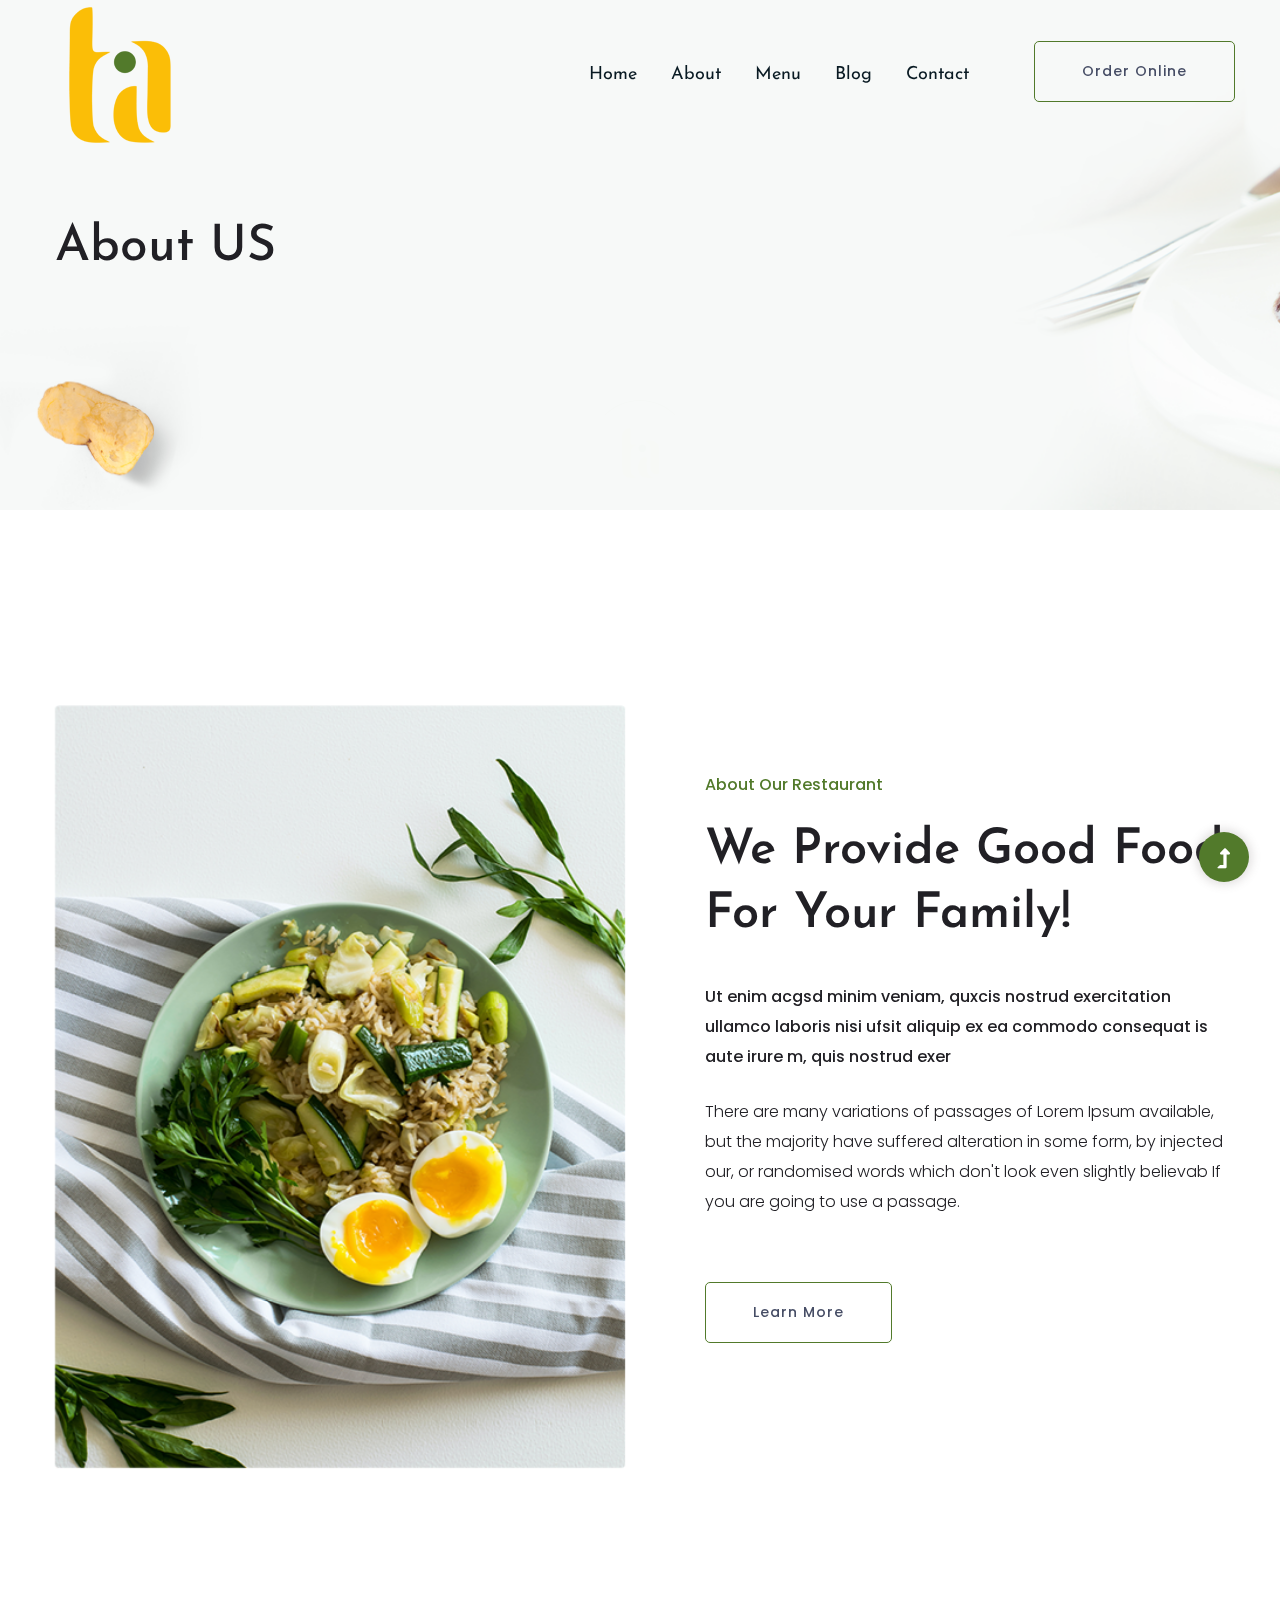
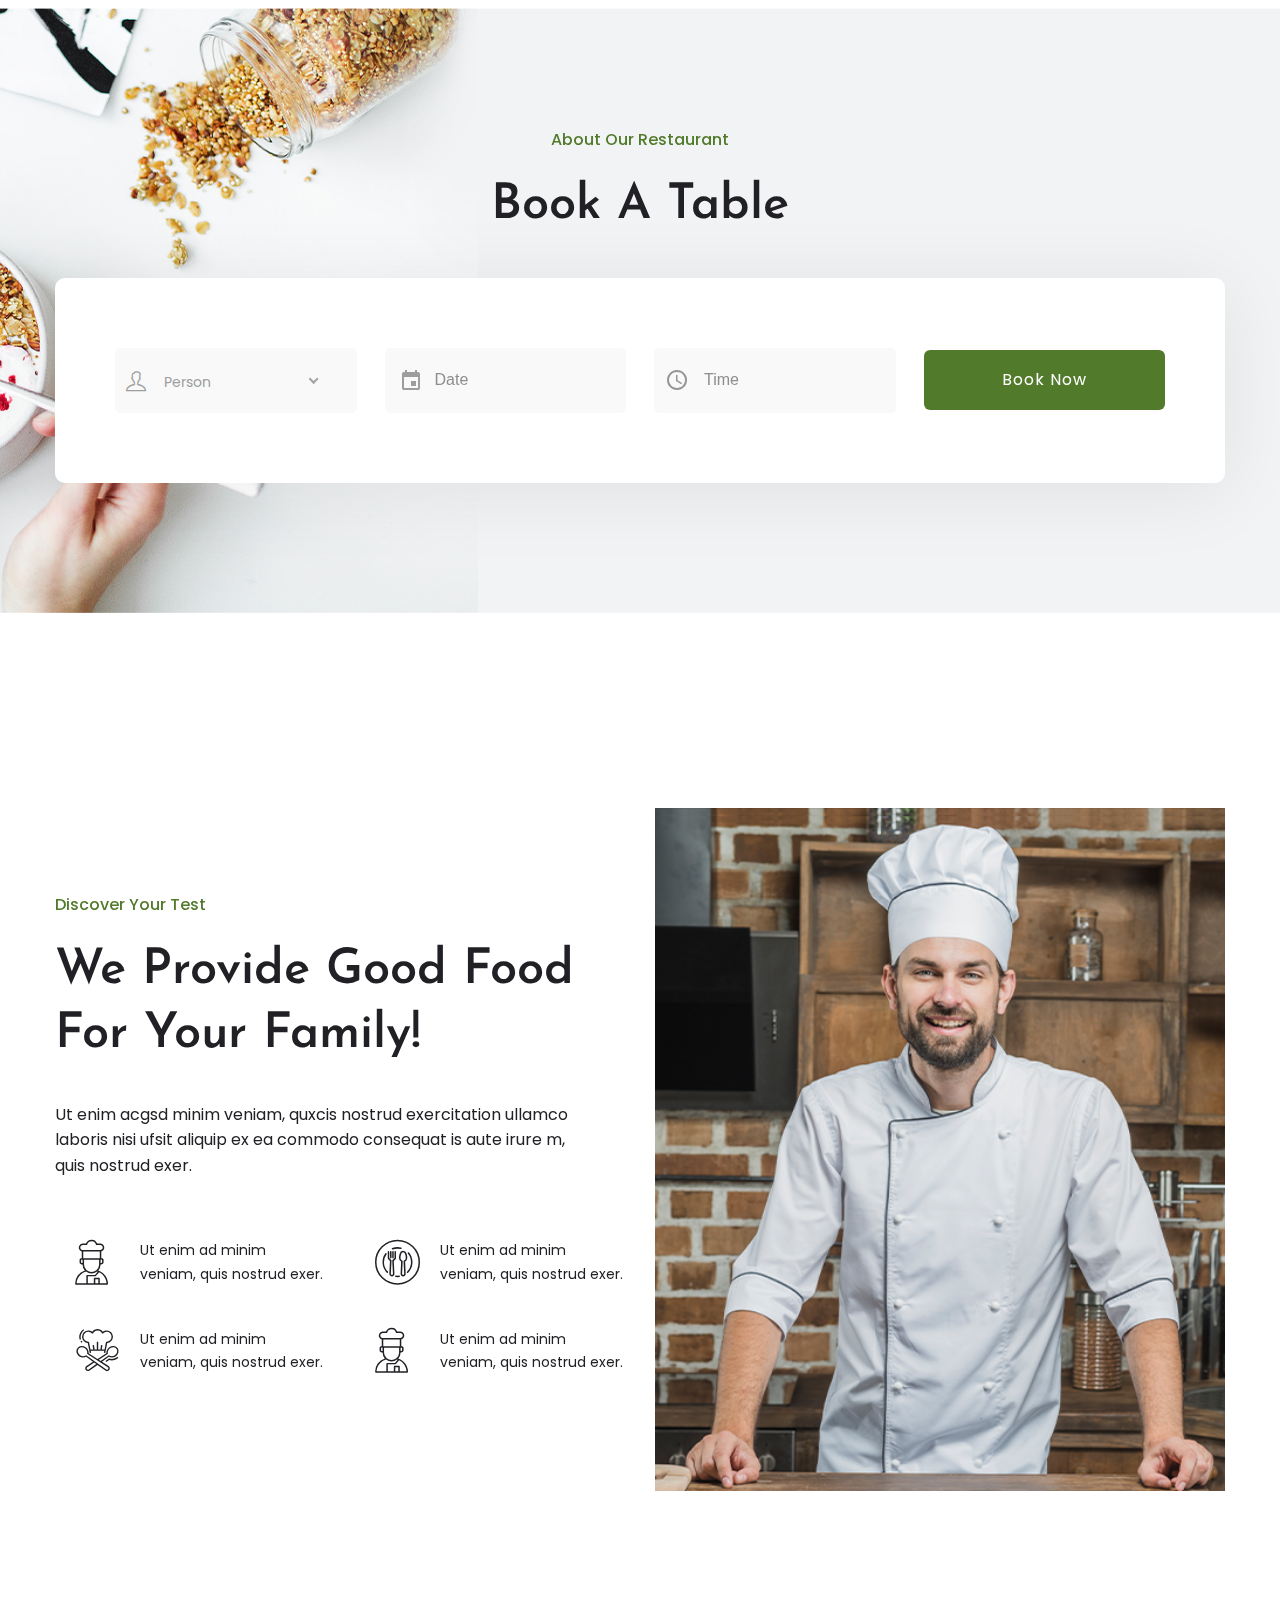
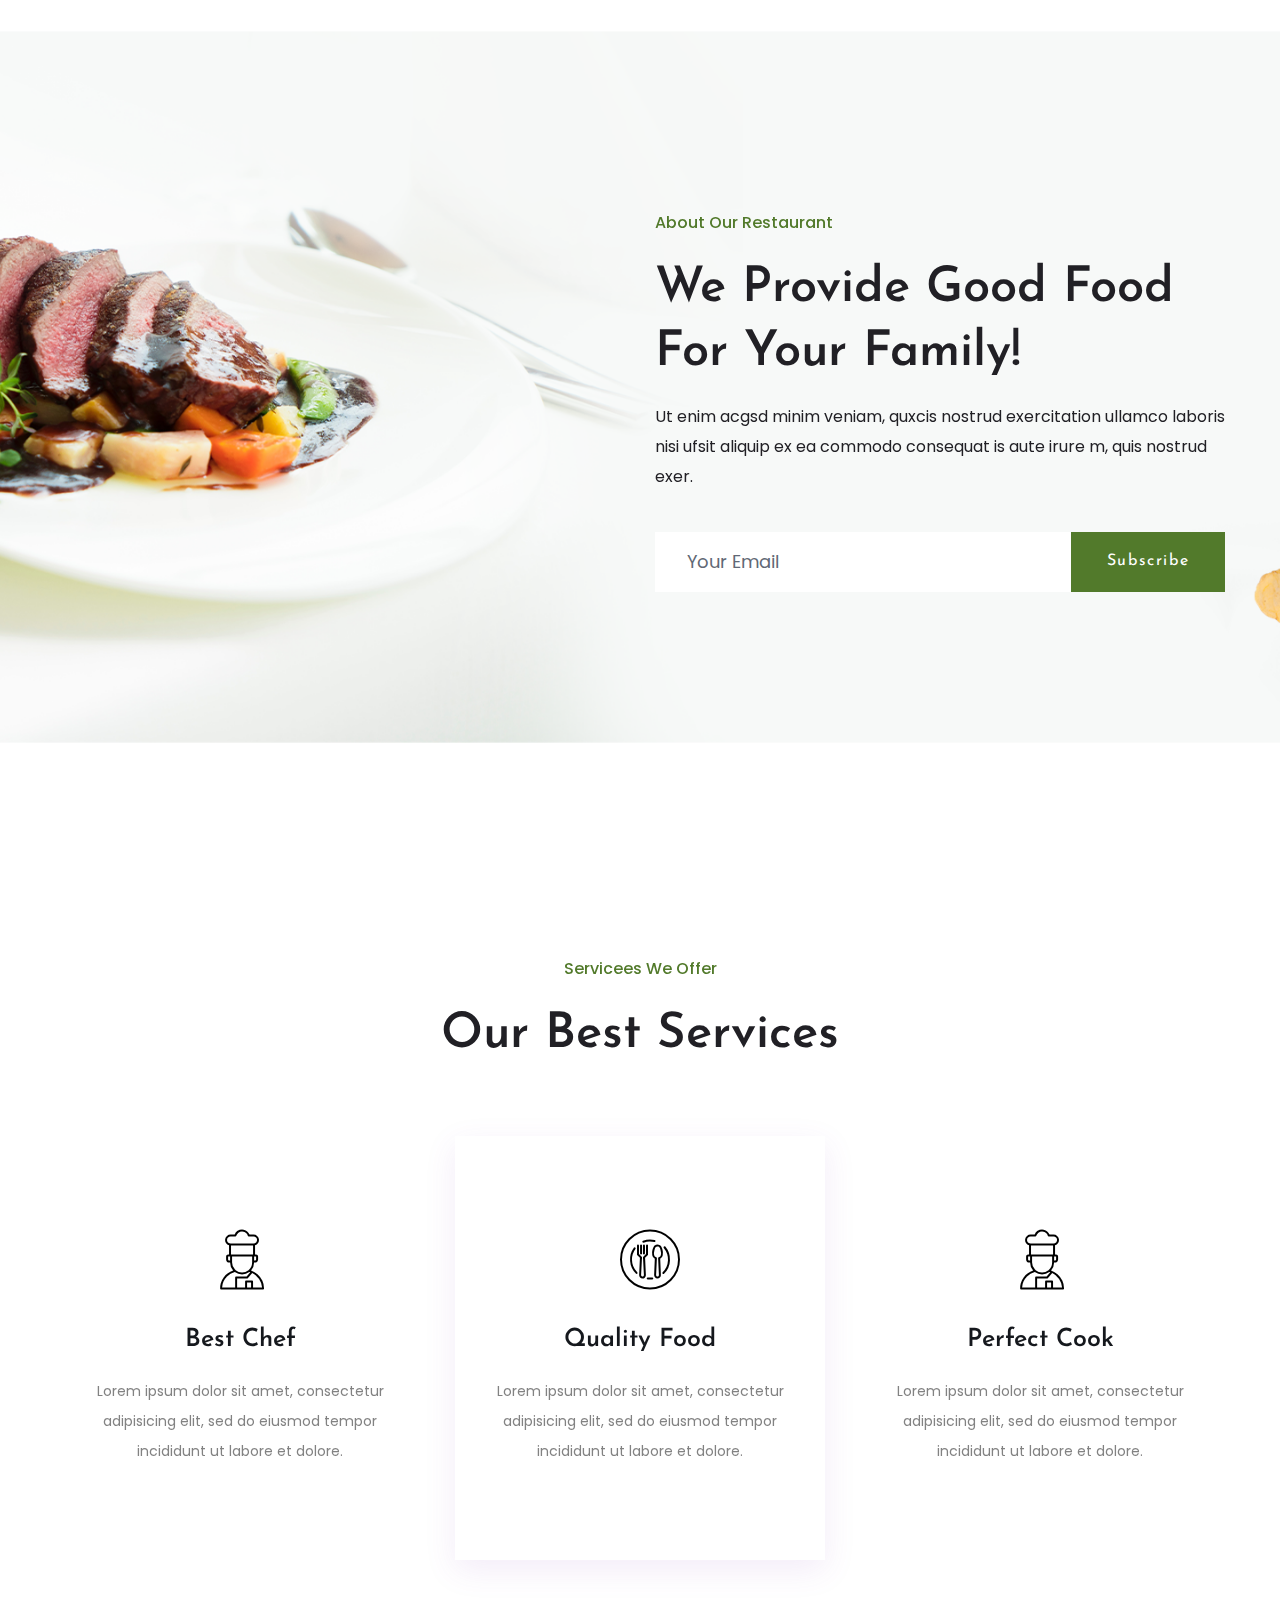
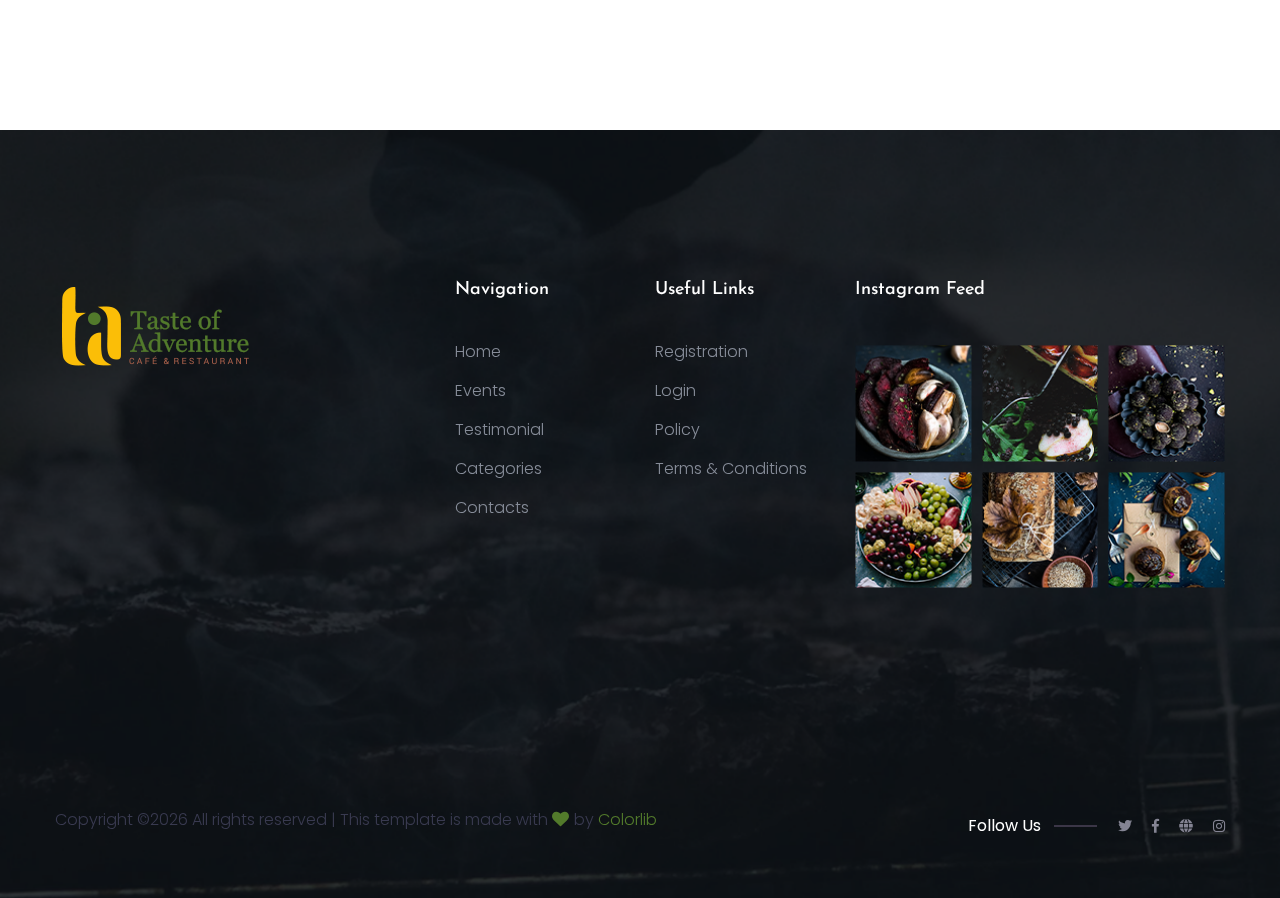
<file: about.html>
<!doctype html>
<html class="no-js" lang="zxx">
<head>
    <meta charset="utf-8">
    <meta http-equiv="x-ua-compatible" content="ie=edge">
    <title> Restaurant | Template </title>
    <meta name="description" content="">
    <meta name="viewport" content="width=device-width, initial-scale=1">
    <link rel="manifest" href="site.webmanifest">
    <link rel="shortcut icon" type="image/x-icon" href="assets/img/favicon.ico">

	<!-- CSS here -->
	<link rel="stylesheet" href="assets/css/bootstrap.min.css">
	<link rel="stylesheet" href="assets/css/owl.carousel.min.css">
	<link rel="stylesheet" href="assets/css/slicknav.css">
    <link rel="stylesheet" href="assets/css/flaticon.css">
    <link rel="stylesheet" href="assets/css/gijgo.css">
	<link rel="stylesheet" href="assets/css/animate.min.css">
	<link rel="stylesheet" href="assets/css/magnific-popup.css">
	<link rel="stylesheet" href="assets/css/fontawesome-all.min.css">
	<link rel="stylesheet" href="assets/css/themify-icons.css">
	<link rel="stylesheet" href="assets/css/slick.css">
	<link rel="stylesheet" href="assets/css/nice-select.css">
	<link rel="stylesheet" href="assets/css/style.css">
</head>
<body>
    <!--? Preloader Start -->
    <div id="preloader-active">
        <div class="preloader d-flex align-items-center justify-content-center">
            <div class="preloader-inner position-relative">
                <div class="preloader-circle"></div>
                <div class="preloader-img pere-text">
                    <img src="assets/img/logo/logo.png" alt="">
                </div>
            </div>
        </div>
    </div>
    <!-- Preloader Start -->
    <header>
        <!--? Header Start -->
        <div class="header-area header-transparent">
                <div class="main-header  header-sticky">
                    <div class="container-fluid">
                        <div class="row align-items-center">
                            <!-- Logo -->
                            <div class="col-xl-2 col-lg-2 col-md-1">
                                <div class="logo">
                                    <a href="index.html"><img src="assets/img/logo/logo.png" alt=""></a>
                                </div>
                            </div>
                            <div class="col-xl-10 col-lg-10 col-md-10">
                                <div class="menu-main d-flex align-items-center justify-content-end">
                                    <!-- Main-menu -->
                                    <div class="main-menu f-right d-none d-lg-block">
                                        <nav> 
                                            <ul id="navigation">
                                                <li><a href="index.html">Home</a></li>
                                                <li><a href="about.html">About</a></li>
                                                <li><a href="menu.html">Menu</a></li>
                                                <li><a href="blog.html">Blog</a>
                                                    <ul class="submenu">
                                                        <li><a href="blog.html">Blog</a></li>
                                                        <li><a href="blog_details.html">Blog Details</a></li>
                                                        <li><a href="elements.html">Element</a></li>
                                                    </ul>
                                                </li>
                                                <li><a href="contact.html">Contact</a></li>
                                            </ul>
                                        </nav>
                                    </div>
                                    <div class="header-right-btn f-right d-none d-lg-block ml-20">
                                        <a href="contact.html" class="border-btn header-btn">Order Online</a>
                                    </div>
                                </div>
                            </div>   
                            <!-- Mobile Menu -->
                            <div class="col-12">
                                <div class="mobile_menu d-block d-lg-none"></div>
                            </div>
                        </div>
                    </div>
                </div>
        </div>
        <!-- Header End -->
    </header>
    <main>
        <!--? Hero Start -->
        <div class="slider-area">
            <div class="slider-height2 d-flex align-items-center">
                <div class="container">
                    <div class="row">
                        <div class="col-xl-12">
                            <div class="hero-cap hero-cap2">
                                <h2>About US</h2>
                            </div>
                        </div>
                    </div>
                </div>
            </div>
        </div>
        <!-- Hero End -->
        <!--? About-2 Area Start -->
        <div class="about-area2 section-padding30">
            <div class="container">
                <div class="row align-items-center">
                    <div class="col-lg-6 col-md-12">
                        <!-- about-img -->
                        <div class="about-img ">
                            <img src="assets/img/gallery/about2.png" alt="">
                        </div>
                    </div>
                    <div class="col-lg-6 col-md-12">
                        <div class="about-caption mb-50">
                            <!-- Section Tittle -->
                            <div class="section-tittle mb-35">
                                <span>About Our Restaurant</span>
                                <h2>We Provide Good Food  For Your Family!</h2>
                            </div>
                            <p class="pera-top">Ut enim acgsd minim veniam, quxcis nostrud exercitation ullamco laboris nisi ufsit aliquip ex ea commodo consequat is aute irure m, quis nostrud exer</p>

                            <p  class="mb-65 pera-bottom">There are many variations of passages of Lorem Ipsum available, but the majority have suffered alteration in some form, by injected our, or randomised words which don't look even slightly believab If you are going to use a passage.</p>
                            <a href="about.html" class="border-btn">Learn More</a>
                        </div>
                    </div>
                </div>
            </div>
        </div>

        <!--? Booking Room Start-->
        <div class="booking-area section-bg pt-120 pb-130" data-background="assets/img/gallery/section_bg04.png">
            <div class="container">
                <div class="row justify-content-center">
                    <div class="cl-xl-7 col-lg-8 col-md-10">
                        <!-- Section Tittle -->
                        <div class="section-tittle text-center mb-40">
                            <span>About Our Restaurant</span>
                            <h2>Book A Table</h2>
                        </div> 
                    </div>
                </div>
                <div class="row justify-content-center">
                    <div class="col-12">
                        <form action="#">
                            <div class="booking-wrap d-flex justify-content-between align-items-center">
                                <!-- Single Select Box -->
                                <div class="single-select-box mb-30">
                                    <div class="select-this">
                                        <div class="select-itms">
                                            <div class="select-icon">
                                                <i class="ti-user"></i>
                                            </div>
                                            <select name="select" id="select1">
                                                <option value="">Person</option>
                                                <option value="">Person 2</option>
                                                <option value="">Person 3</option>
                                                <option value="">Person 4</option>
                                            </select>
                                        </div>
                                    </div>
                                </div>
                                <!-- select in date -->
                                <div class="single-select-box mb-30">
                                    <div class="boking-datepicker">
                                        <input id="datepicker1"  placeholder="Date" />
                                    </div>
                                </div>
                                <!-- Single Select Box -->
                                <div class="single-select-box mb-30">
                                    <div class="boking-datepicker">
                                        <input id="timepicker"  placeholder="Time" />
                                    </div>
                                </div>
                                <!-- Single Select Box -->
                                <div class="single-select-box mb-30">
                                    <button class="btn select-btn">Book Now</button>
                                </div>
                            </div>
                        </form>
                    </div>
                </div>
            </div>
        </div>
        <!-- Booking Room End-->
        <!--? About Area Start -->
        <div class="about-low-area section-padding30">
            <div class="container">
                <div class="row align-items-center">
                    <div class="col-lg-6 col-md-12">
                        <div class="about-caption mb-50">
                            <!-- Section Tittle -->
                            <div class="section-tittle mb-35">
                                <span>Discover Your Test</span>
                                <h2>We Provide Good Food For Your Family!</h2>
                            </div>
                            <p>Ut enim acgsd minim veniam, quxcis nostrud exercitation ullamco laboris nisi ufsit aliquip ex ea commodo consequat is aute irure m, quis nostrud exer.</p>
                        </div>
                        <div class="row">
                            <div class="col-lg-6 col-md-6 col-sm-6 col-xs-10">
                                <div class="single-caption mb-20">
                                    <div class="caption-icon">
                                        <span class="flaticon-restaurant"></span>
                                    </div>
                                    <div class="caption">
                                        <p>Ut enim ad minim veniam, quis nostrud exer.</p>
                                    </div>
                                </div>
                            </div>
                            <div class="col-lg-6 col-md-6 col-sm-6 col-xs-10">
                                <div class="single-caption mb-20">
                                    <div class="caption-icon">
                                        <span class="flaticon-tools-and-utensils-1"></span>
                                    </div>
                                    <div class="caption">
                                        <p>Ut enim ad minim veniam, quis nostrud exer.</p>
                                    </div>
                                </div>
                            </div>
                            <div class="col-lg-6 col-md-6 col-sm-6 col-xs-10">
                                <div class="single-caption mb-20">
                                    <div class="caption-icon">
                                        <span class="flaticon-hat"></span>
                                    </div>
                                    <div class="caption">
                                        <p>Ut enim ad minim veniam, quis nostrud exer.</p>
                                    </div>
                                </div>
                            </div>
                            <div class="col-lg-6 col-md-6 col-sm-6 col-xs-10">
                                <div class="single-caption mb-20">
                                    <div class="caption-icon">
                                        <span class="flaticon-restaurant"></span>
                                    </div>
                                    <div class="caption">
                                        <p>Ut enim ad minim veniam, quis nostrud exer.</p>
                                    </div>
                                </div>
                            </div>
                        </div>
                    </div>
                    <div class="col-lg-6 col-md-12">
                        <!-- about-img -->
                        <div class="about-img ">
                            <img src="assets/img/gallery/about.png" alt="">
                        </div>
                    </div>
                </div>
            </div>
        </div>
        <!-- About Area End -->
        <!--? About-3 Start -->
        <div class="about-area3 pt-180 pb-170 section-bg" data-background="assets/img/gallery/section_bg03.png">
            <div class="container">
                <div class="row justify-content-end">
                    <div class="col-xl-6 col-lg-6 col-md-9 col-sm-11">
                        <!-- Section Tittle -->
                        <div class="section-tittle section-tittle2 mb-40">
                            <span>About Our Restaurant</span>
                            <h2>We Provide Good Food For Your Family!</h2>
                            <p>Ut enim acgsd minim veniam, quxcis nostrud exercitation ullamco laboris nisi ufsit aliquip ex ea commodo consequat is aute irure m, quis nostrud exer.</p>
                        </div> 
                        <!--Hero form -->
                        <form action="#" class="search-box">
                            <div class="input-form">
                                <input type="text" placeholder="Your Email">
                            </div>
                            <div class="search-form">
                                <button>Subscribe</button>
                            </div>	
                        </form>	
                    </div>
                </div>
            </div>
        </div>
        <!-- About-3 End -->
        <!-- About-2 Area End -->
        <!--? Our Services Start -->
        <div class="our-services section-padding30">
            <div class="container">
                <div class="row justify-content-sm-center">
                    <div class="cl-xl-7 col-lg-8 col-md-10">
                        <!-- Section Tittle -->
                        <div class="section-tittle text-center mb-70">
                            <span>Servicees We Offer</span>
                            <h2>Our Best Services</h2>
                        </div> 
                    </div>
                </div>
                <div class="row">
                    <div class=" col-lg-4 col-md-6 col-sm-6">
                        <div class="single-services text-center mb-30">
                            <div class="services-ion">
                                <span class="flaticon-restaurant"></span>
                            </div>
                            <div class="services-cap">
                                <h5><a href="#">Best Chef</a></h5>
                                <p>Lorem ipsum dolor sit amet, consectetur adipisicing elit, sed do eiusmod tempor incididunt ut labore et dolore.</p>
                            </div>
                        </div>
                    </div>
                    <div class=" col-lg-4 col-md-6 col-sm-6">
                        <div class="single-services active text-center mb-30">
                            <div class="services-ion">
                                <span class="flaticon-tools-and-utensils-1"></span>
                            </div>
                            <div class="services-cap">
                                <h5><a href="#">Quality Food</a></h5>
                                <p>Lorem ipsum dolor sit amet, consectetur adipisicing elit, sed do eiusmod tempor incididunt ut labore et dolore.</p>
                            </div>
                        </div>
                    </div>
                    <div class=" col-lg-4 col-md-6 col-sm-6">
                        <div class="single-services text-center mb-30">
                            <div class="services-ion">
                                <span class="flaticon-restaurant"></span>
                            </div>
                            <div class="services-cap">
                                <h5><a href="#">Perfect Cook</a></h5>
                                <p>Lorem ipsum dolor sit amet, consectetur adipisicing elit, sed do eiusmod tempor incididunt ut labore et dolore.</p>
                            </div>
                        </div>
                    </div>
                </div>
            </div>
        </div>
        <!-- Our Services End -->
    </main>
    <footer>
        <!--? Footer Start-->
        <div class="footer-area section-bg" data-background="assets/img/gallery/section_bg02.png">
            <div class="container">
                <div class="footer-top footer-padding">
                    <div class="row d-flex justify-content-between">
                        <div class="col-xl-4 col-lg-4 col-md-5 col-sm-8">
                            <div class="single-footer-caption mb-50">
                                <!-- logo -->
                                <div class="footer-logo">
                                    <a href="index.html"><img src="assets/img/logo/logo2_footer.png" alt=""></a>
                                </div>
                            </div>
                        </div>
                        <div class="col-xl-2 col-lg-2 col-md-5 col-sm-6">
                            <div class="single-footer-caption mb-50">
                                <div class="footer-tittle">
                                    <h4>Navigation</h4>
                                    <ul>
                                        <li><a href="#">Home</a></li>
                                        <li><a href="#">Events</a></li>
                                        <li><a href="#">Testimonial</a></li>
                                        <li><a href="#">Categories</a></li>
                                        <li><a href="#">Contacts</a></li>
                                    </ul>
                                </div>
                            </div>
                        </div>
                        <div class="col-xl-2 col-lg-2 col-md-5 col-sm-6">
                            <div class="single-footer-caption mb-50">
                                <div class="footer-tittle">
                                    <h4>Useful Links</h4>
                                    <ul>
                                        <li><a href="#">Registration</a></li>
                                        <li><a href="#">Login</a></li>
                                        <li><a href="#">Policy</a></li>
                                        <li><a href="#">Terms & Conditions</a></li>
                                    </ul>
                                </div>
                            </div>
                        </div>
                        <!-- Instagram -->
                        <div class="col-xl-4 col-lg-4 col-md-5 col-sm-7">
                            <div class="single-footer-caption mb-50">
                                <div class="footer-tittle">
                                    <h4>Instagram Feed</h4>
                                </div>
                                <div class="instagram-gellay">
                                    <ul class="insta-feed">
                                        <li><a href="#"><img src="assets/img/gallery/instagram1.png" alt=""></a></li>
                                        <li><a href="#"><img src="assets/img/gallery/instagram2.png" alt=""></a></li>
                                        <li><a href="#"><img src="assets/img/gallery/instagram3.png" alt=""></a></li>
                                        <li><a href="#"><img src="assets/img/gallery/instagram4.png" alt=""></a></li>
                                        <li><a href="#"><img src="assets/img/gallery/instagram5.png" alt=""></a></li>
                                        <li><a href="#"><img src="assets/img/gallery/instagram6.png" alt=""></a></li>
                                    </ul>
                                </div>
                            </div>
                        </div>
                    </div>
                </div>
                <div class="footer-bottom">
                    <div class="row d-flex justify-content-between align-items-center">
                        <div class="col-xl-9 col-lg-8">
                            <div class="footer-copy-right">
                                <p><!-- Link back to Colorlib can't be removed. Template is licensed under CC BY 3.0. -->
  Copyright &copy;<script>document.write(new Date().getFullYear());</script> All rights reserved | This template is made with <i class="fa fa-heart" aria-hidden="true"></i> by <a href="https://colorlib.com" target="_blank">Colorlib</a>
  <!-- Link back to Colorlib can't be removed. Template is licensed under CC BY 3.0. --></p>
                            </div>
                        </div>
                        <div class="col-xl-3 col-lg-4">
                            <!-- Footer Social -->
                            <div class="footer-social f-right">
                                <span>Follow Us</span>
                                <a href="#"><i class="fab fa-twitter"></i></a>
                                <a href="https://www.facebook.com/sai4ull"><i class="fab fa-facebook-f"></i></a>
                                <a href="#"><i class="fas fa-globe"></i></a>
                                <a href="#"><i class="fab fa-instagram"></i></a>
                            </div>
                        </div>
                    </div>
                </div>
            </div>
        </div>
        <!-- Footer End-->
    </footer>
    <!-- Scroll Up -->
    <div id="back-top" >
        <a title="Go to Top" href="#"> <i class="fas fa-level-up-alt"></i></a>
    </div>

    <!-- JS here -->

    <script src="./assets/js/vendor/modernizr-3.5.0.min.js"></script>
    <!-- Jquery, Popper, Bootstrap -->
    <script src="./assets/js/vendor/jquery-1.12.4.min.js"></script>
    <script src="./assets/js/popper.min.js"></script>
    <script src="./assets/js/bootstrap.min.js"></script>
    <!-- Jquery Mobile Menu -->
    <script src="./assets/js/jquery.slicknav.min.js"></script>

    <!-- Jquery Slick , Owl-Carousel Plugins -->
    <script src="./assets/js/owl.carousel.min.js"></script>
    <script src="./assets/js/slick.min.js"></script>
    <!-- One Page, Animated-HeadLin -->
    <script src="./assets/js/wow.min.js"></script>
    <script src="./assets/js/animated.headline.js"></script>
    <script src="./assets/js/jquery.magnific-popup.js"></script>

    <!-- Date Picker -->
    <script src="./assets/js/gijgo.min.js"></script>
    <!-- Nice-select, sticky -->
    <script src="./assets/js/jquery.nice-select.min.js"></script>
    <script src="./assets/js/jquery.sticky.js"></script>
    
    <!-- contact js -->
    <script src="./assets/js/contact.js"></script>
    <script src="./assets/js/jquery.form.js"></script>
    <script src="./assets/js/jquery.validate.min.js"></script>
    <script src="./assets/js/mail-script.js"></script>
    <script src="./assets/js/jquery.ajaxchimp.min.js"></script>
    
    <!-- Jquery Plugins, main Jquery -->	
    <script src="./assets/js/plugins.js"></script>
    <script src="./assets/js/main.js"></script>
    
    </body>
</html>
</file>
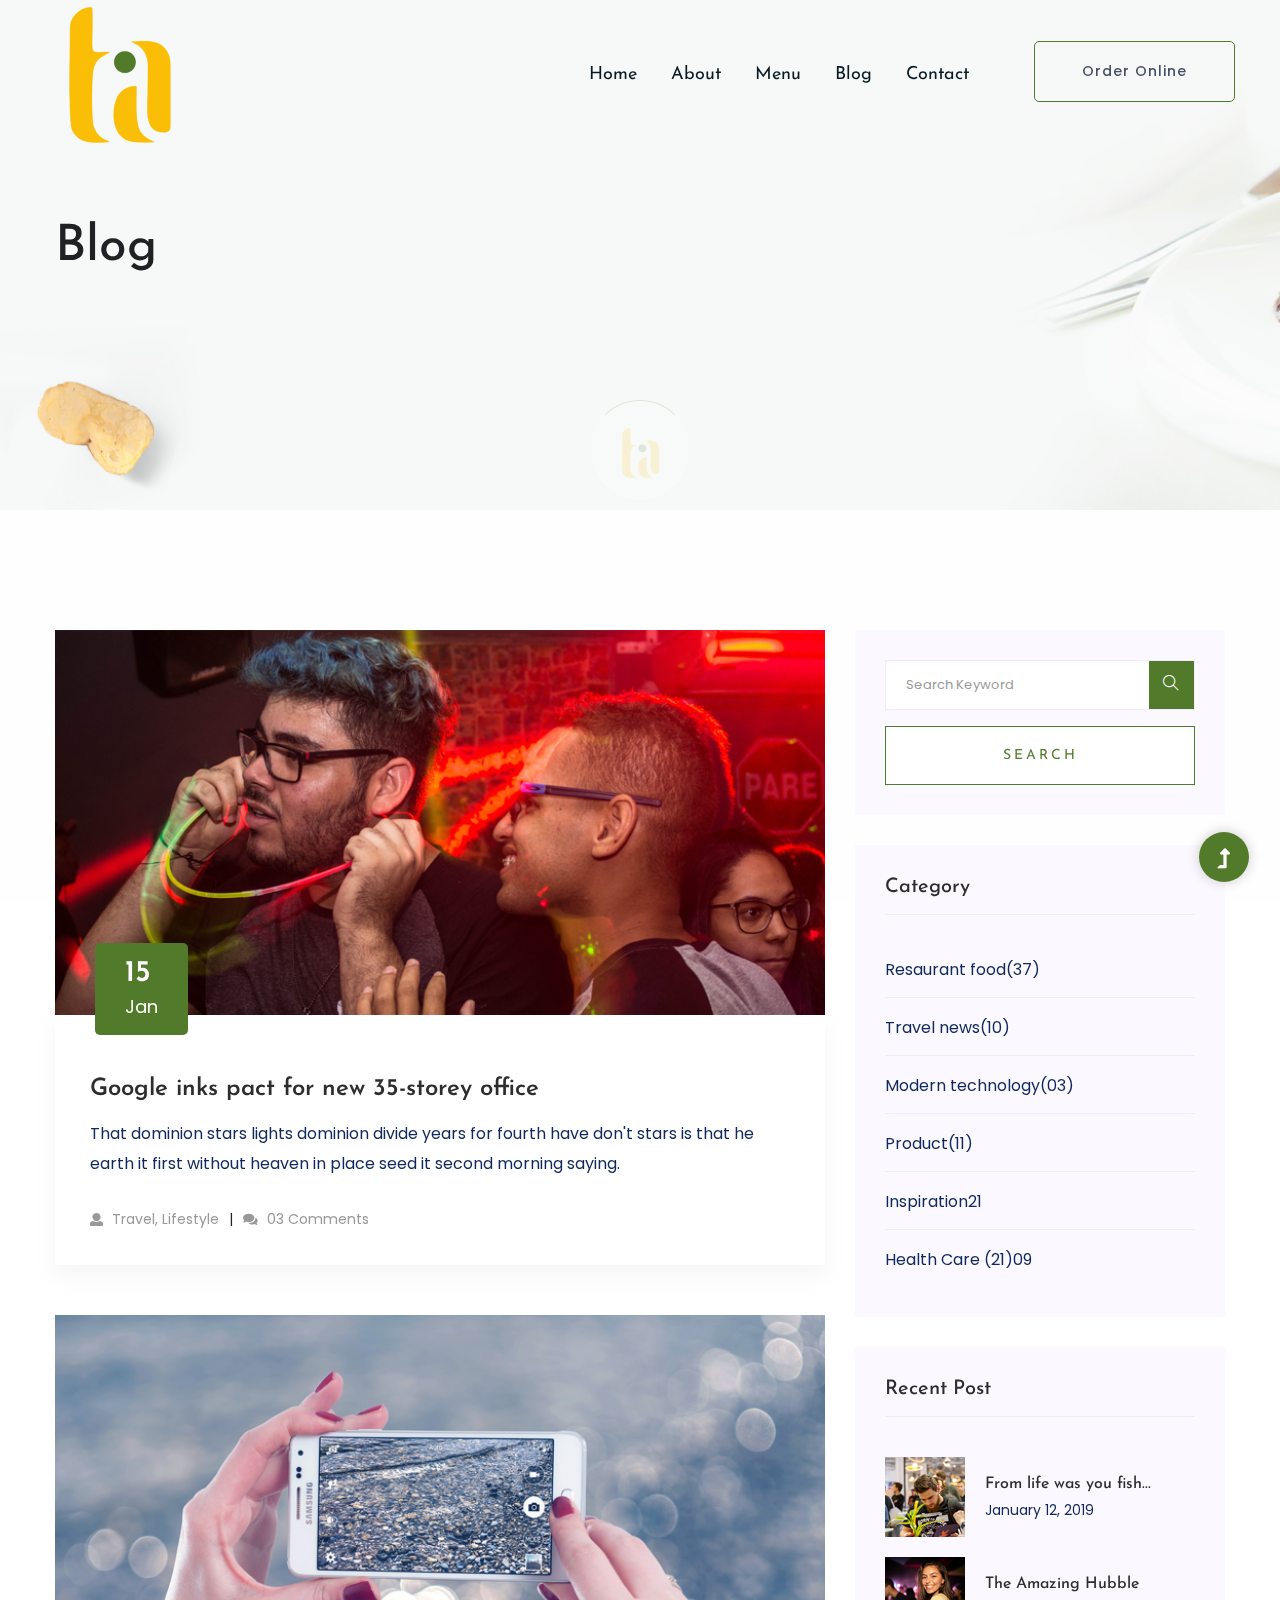
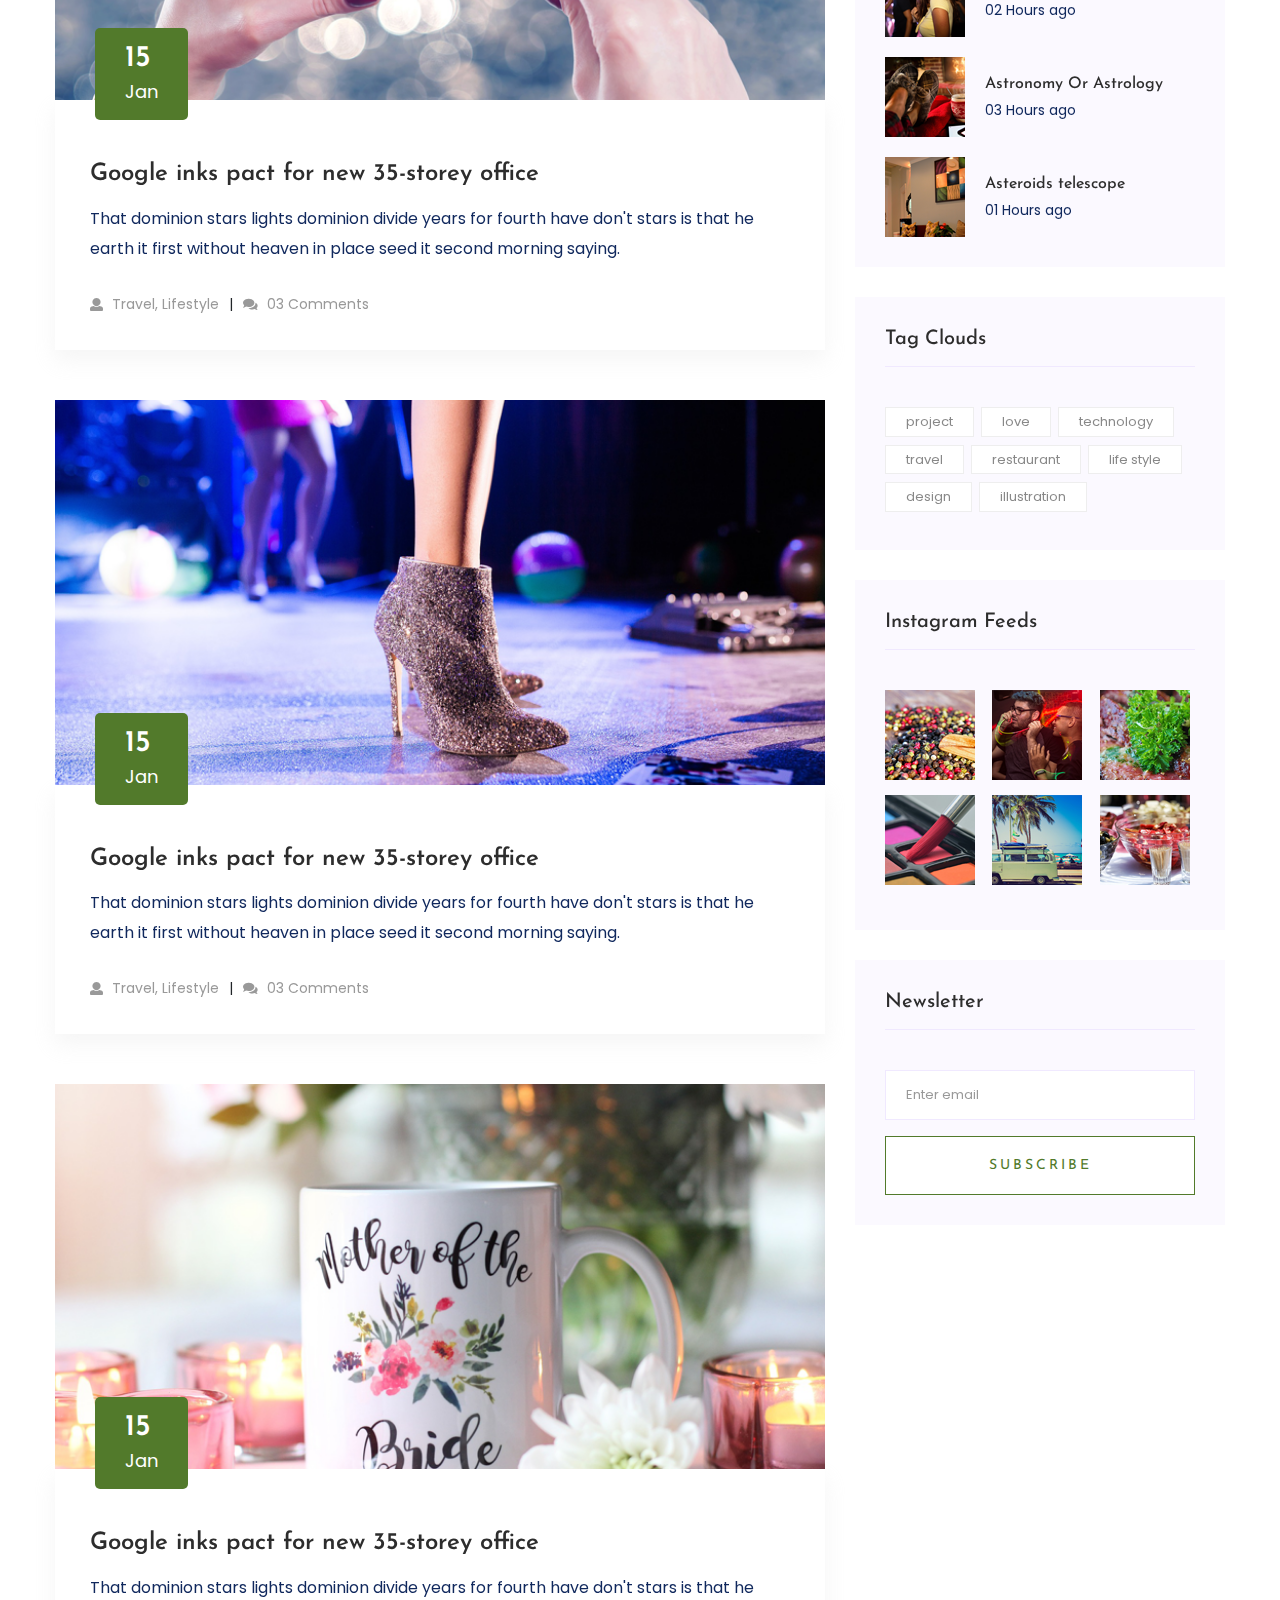
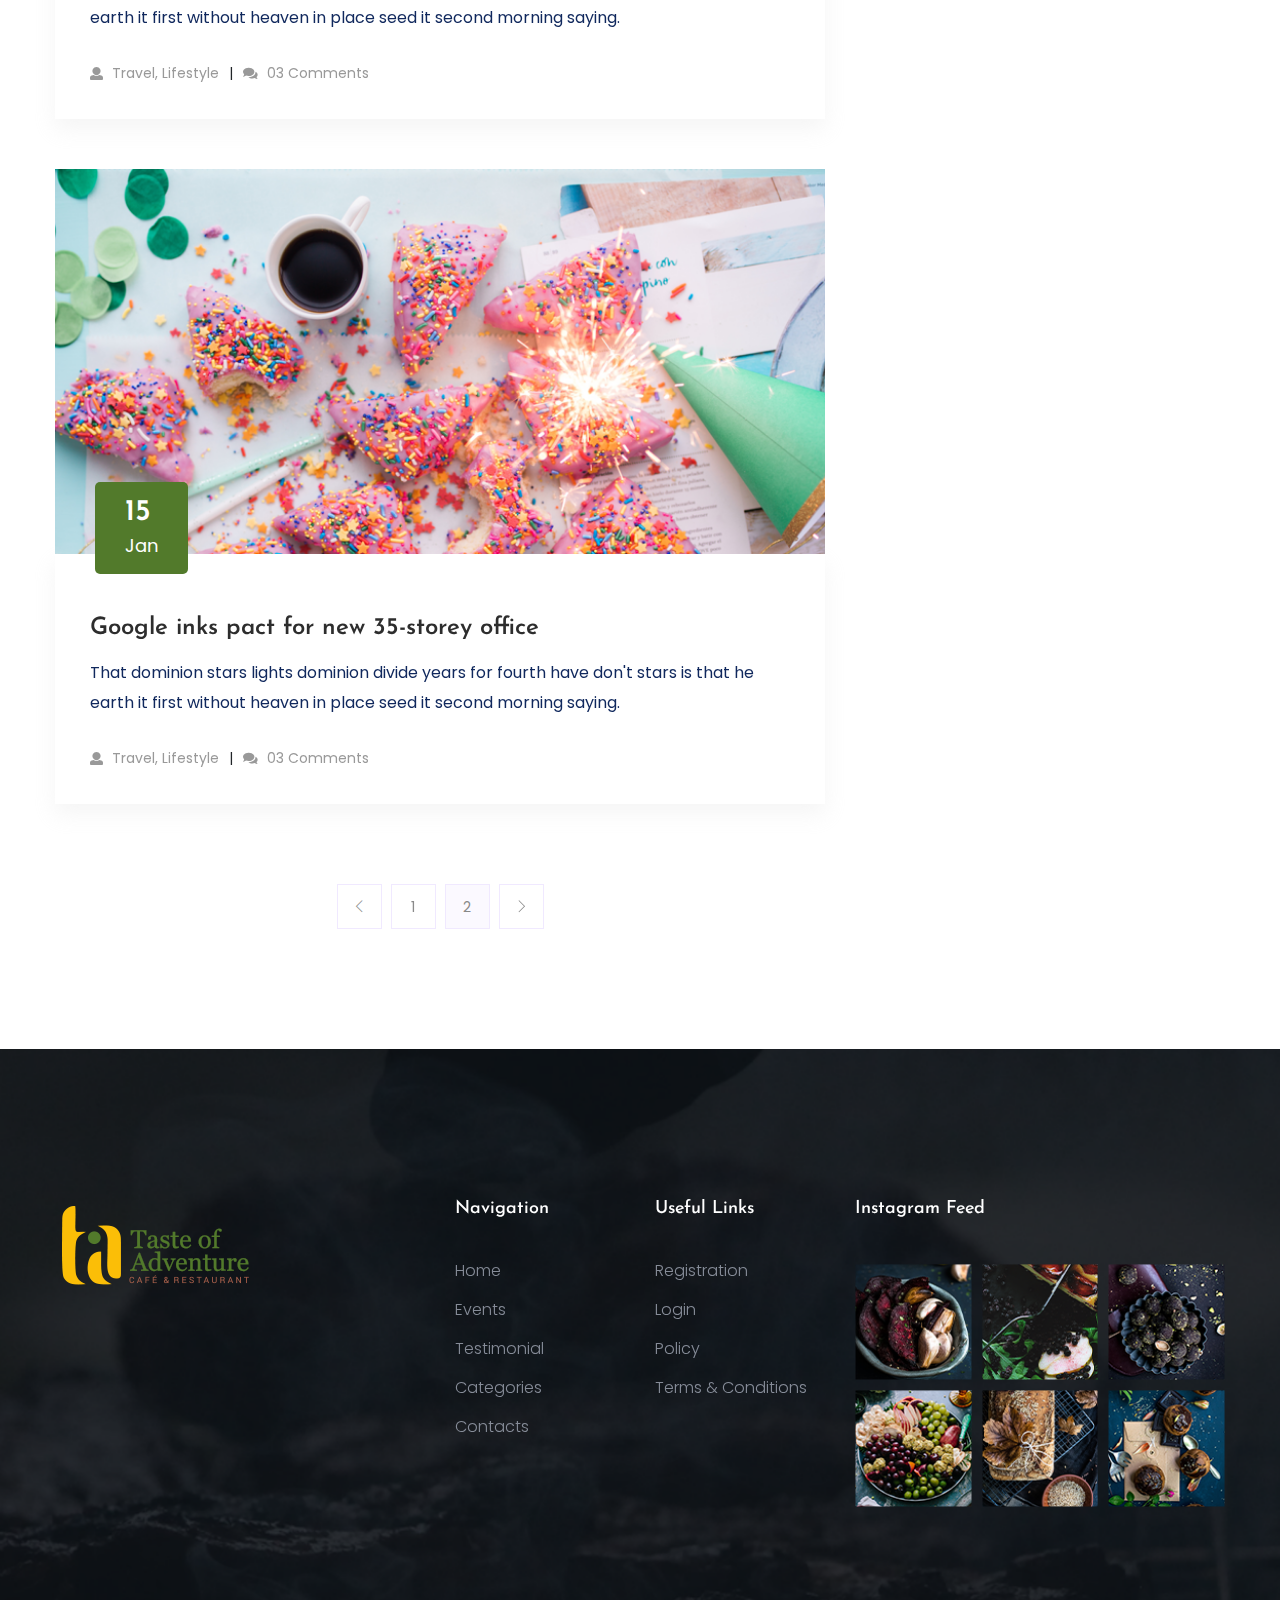
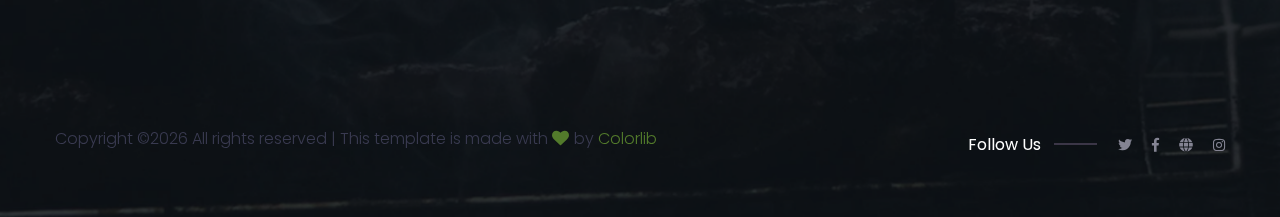
<file: blog.html>
<!doctype html>
<html class="no-js" lang="zxx">
<head>
    <meta charset="utf-8">
    <meta http-equiv="x-ua-compatible" content="ie=edge">
    <title> Restaurant | Template </title>
    <meta name="description" content="">
    <meta name="viewport" content="width=device-width, initial-scale=1">
    <link rel="shortcut icon" type="image/x-icon" href="assets/img/favicon.ico">

    <!-- CSS here -->
    <link rel="stylesheet" href="assets/css/bootstrap.min.css">
    <link rel="stylesheet" href="assets/css/owl.carousel.min.css">
    <link rel="stylesheet" href="assets/css/slicknav.css">
    <link rel="stylesheet" href="assets/css/animate.min.css">
    <link rel="stylesheet" href="assets/css/magnific-popup.css">
    <link rel="stylesheet" href="assets/css/fontawesome-all.min.css">
    <link rel="stylesheet" href="assets/css/themify-icons.css">
    <link rel="stylesheet" href="assets/css/themify-icons.css">
    <link rel="stylesheet" href="assets/css/slick.css">
    <link rel="stylesheet" href="assets/css/nice-select.css">
    <link rel="stylesheet" href="assets/css/style.css">
    <link rel="stylesheet" href="assets/css/responsive.css">
</head>
<body>
    <!--? Preloader Start -->
    <div id="preloader-active">
        <div class="preloader d-flex align-items-center justify-content-center">
            <div class="preloader-inner position-relative">
                <div class="preloader-circle"></div>
                <div class="preloader-img pere-text">
                    <img src="assets/img/logo/logo.png" alt="">
                </div>
            </div>
        </div>
    </div>
    <header>
        <!--? Header Start -->
        <div class="header-area header-transparent">
                <div class="main-header  header-sticky">
                    <div class="container-fluid">
                        <div class="row align-items-center">
                            <!-- Logo -->
                            <div class="col-xl-2 col-lg-2 col-md-1">
                                <div class="logo">
                                    <a href="index.html"><img src="assets/img/logo/logo.png" alt=""></a>
                                </div>
                            </div>
                            <div class="col-xl-10 col-lg-10 col-md-10">
                                <div class="menu-main d-flex align-items-center justify-content-end">
                                    <!-- Main-menu -->
                                    <div class="main-menu f-right d-none d-lg-block">
                                        <nav> 
                                            <ul id="navigation">
                                                <li><a href="index.html">Home</a></li>
                                                <li><a href="about.html">About</a></li>
                                                <li><a href="menu.html">Menu</a></li>
                                                <li><a href="blog.html">Blog</a>
                                                    <ul class="submenu">
                                                        <li><a href="blog.html">Blog</a></li>
                                                        <li><a href="blog_details.html">Blog Details</a></li>
                                                        <li><a href="elements.html">Element</a></li>
                                                    </ul>
                                                </li>
                                                <li><a href="contact.html">Contact</a></li>
                                            </ul>
                                        </nav>
                                    </div>
                                    <div class="header-right-btn f-right d-none d-lg-block ml-20">
                                        <a href="contact.html" class="border-btn header-btn">Order Online</a>
                                    </div>
                                </div>
                            </div>   
                            <!-- Mobile Menu -->
                            <div class="col-12">
                                <div class="mobile_menu d-block d-lg-none"></div>
                            </div>
                        </div>
                    </div>
                </div>
        </div>
        <!-- Header End -->
    </header>
    <main>
        <!--? Hero Start -->
        <div class="slider-area ">
            <div class="slider-height2 d-flex align-items-center">
                <div class="container">
                    <div class="row">
                        <div class="col-xl-12">
                            <div class="hero-cap hero-cap2">
                                <h2>Blog</h2>
                            </div>
                        </div>
                    </div>
                </div>
            </div>
        </div>
        <!-- Hero End -->
        <!--================Blog Area =================-->
        <section class="blog_area section-padding">
            <div class="container">
                <div class="row">
                    <div class="col-lg-8 mb-5 mb-lg-0">
                        <div class="blog_left_sidebar">
                            <article class="blog_item">
                                <div class="blog_item_img">
                                    <img class="card-img rounded-0" src="assets/img/blog/single_blog_1.png" alt="">
                                    <a href="#" class="blog_item_date">
                                        <h3>15</h3>
                                        <p>Jan</p>
                                    </a>
                                </div>
                                <div class="blog_details">
                                    <a class="d-inline-block" href="blog_details.html">
                                        <h2 class="blog-head" style="color: #2d2d2d;">Google inks pact for new 35-storey office</h2>
                                    </a>
                                    <p>That dominion stars lights dominion divide years for fourth have don't stars is that
                                        he earth it first without heaven in place seed it second morning saying.</p>
                                    <ul class="blog-info-link">
                                        <li><a href="#"><i class="fa fa-user"></i> Travel, Lifestyle</a></li>
                                        <li><a href="#"><i class="fa fa-comments"></i> 03 Comments</a></li>
                                    </ul>
                                </div>
                            </article>
                            <article class="blog_item">
                                <div class="blog_item_img">
                                    <img class="card-img rounded-0" src="assets/img/blog/single_blog_2.png" alt="">
                                    <a href="#" class="blog_item_date">
                                        <h3>15</h3>
                                        <p>Jan</p>
                                    </a>
                                </div>
                                <div class="blog_details">
                                    <a class="d-inline-block" href="blog_details.html">
                                        <h2 class="blog-head" style="color: #2d2d2d;">Google inks pact for new 35-storey office</h2>
                                    </a>
                                    <p>That dominion stars lights dominion divide years for fourth have don't stars is that
                                        he earth it first without heaven in place seed it second morning saying.</p>
                                    <ul class="blog-info-link">
                                        <li><a href="#"><i class="fa fa-user"></i> Travel, Lifestyle</a></li>
                                        <li><a href="#"><i class="fa fa-comments"></i> 03 Comments</a></li>
                                    </ul>
                                </div>
                            </article>
                            <article class="blog_item">
                                <div class="blog_item_img">
                                    <img class="card-img rounded-0" src="assets/img/blog/single_blog_3.png" alt="">
                                    <a href="#" class="blog_item_date">
                                        <h3>15</h3>
                                        <p>Jan</p>
                                    </a>
                                </div>
                                <div class="blog_details">
                                    <a class="d-inline-block" href="blog_details.html">
                                        <h2 class="blog-head" style="color: #2d2d2d;">Google inks pact for new 35-storey office</h2>
                                    </a>
                                    <p>That dominion stars lights dominion divide years for fourth have don't stars is that
                                        he earth it first without heaven in place seed it second morning saying.</p>
                                    <ul class="blog-info-link">
                                        <li><a href="#"><i class="fa fa-user"></i> Travel, Lifestyle</a></li>
                                        <li><a href="#"><i class="fa fa-comments"></i> 03 Comments</a></li>
                                    </ul>
                                </div>
                            </article>
                            <article class="blog_item">
                                <div class="blog_item_img">
                                    <img class="card-img rounded-0" src="assets/img/blog/single_blog_4.png" alt="">
                                    <a href="#" class="blog_item_date">
                                        <h3>15</h3>
                                        <p>Jan</p>
                                    </a>
                                </div>
                                <div class="blog_details">
                                    <a class="d-inline-block" href="blog_details.html">
                                        <h2 class="blog-head" style="color: #2d2d2d;">Google inks pact for new 35-storey office</h2>
                                    </a>
                                    <p>That dominion stars lights dominion divide years for fourth have don't stars is that
                                        he earth it first without heaven in place seed it second morning saying.</p>
                                    <ul class="blog-info-link">
                                        <li><a href="#"><i class="fa fa-user"></i> Travel, Lifestyle</a></li>
                                        <li><a href="#"><i class="fa fa-comments"></i> 03 Comments</a></li>
                                    </ul>
                                </div>
                            </article>
                            <article class="blog_item">
                                <div class="blog_item_img">
                                    <img class="card-img rounded-0" src="assets/img/blog/single_blog_5.png" alt="">
                                    <a href="#" class="blog_item_date">
                                        <h3>15</h3>
                                        <p>Jan</p>
                                    </a>
                                </div>
                                <div class="blog_details">
                                    <a class="d-inline-block" href="blog_details.html">
                                        <h2 class="blog-head" style="color: #2d2d2d;">Google inks pact for new 35-storey office</h2>
                                    </a>
                                    <p>That dominion stars lights dominion divide years for fourth have don't stars is that
                                        he earth it first without heaven in place seed it second morning saying.</p>
                                    <ul class="blog-info-link">
                                        <li><a href="#"><i class="fa fa-user"></i> Travel, Lifestyle</a></li>
                                        <li><a href="#"><i class="fa fa-comments"></i> 03 Comments</a></li>
                                    </ul>
                                </div>
                            </article>
                            <nav class="blog-pagination justify-content-center d-flex">
                                <ul class="pagination">
                                    <li class="page-item">
                                        <a href="#" class="page-link" aria-label="Previous">
                                            <i class="ti-angle-left"></i>
                                        </a>
                                    </li>
                                    <li class="page-item">
                                        <a href="#" class="page-link">1</a>
                                    </li>
                                    <li class="page-item active">
                                        <a href="#" class="page-link">2</a>
                                    </li>
                                    <li class="page-item">
                                        <a href="#" class="page-link" aria-label="Next">
                                            <i class="ti-angle-right"></i>
                                        </a>
                                    </li>
                                </ul>
                            </nav>
                        </div>
                    </div>
                    <div class="col-lg-4">
                        <div class="blog_right_sidebar">
                            <aside class="single_sidebar_widget search_widget">
                                <form action="#">
                                    <div class="form-group">
                                        <div class="input-group mb-3">
                                            <input type="text" class="form-control" placeholder='Search Keyword'
                                                onfocus="this.placeholder = ''"
                                                onblur="this.placeholder = 'Search Keyword'">
                                            <div class="input-group-append">
                                                <button class="btns" type="button"><i class="ti-search"></i></button>
                                            </div>
                                        </div>
                                    </div>
                                    <button class="button rounded-0 primary-bg text-white w-100 btn_1 boxed-btn"
                                        type="submit">Search</button>
                                </form>
                            </aside>
                            <aside class="single_sidebar_widget post_category_widget">
                                <h4 class="widget_title" style="color: #2d2d2d;">Category</h4>
                                <ul class="list cat-list">
                                    <li>
                                        <a href="#" class="d-flex">
                                            <p>Resaurant food</p>
                                            <p>(37)</p>
                                        </a>
                                    </li>
                                    <li>
                                        <a href="#" class="d-flex">
                                            <p>Travel news</p>
                                            <p>(10)</p>
                                        </a>
                                    </li>
                                    <li>
                                        <a href="#" class="d-flex">
                                            <p>Modern technology</p>
                                            <p>(03)</p>
                                        </a>
                                    </li>
                                    <li>
                                        <a href="#" class="d-flex">
                                            <p>Product</p>
                                            <p>(11)</p>
                                        </a>
                                    </li>
                                    <li>
                                        <a href="#" class="d-flex">
                                            <p>Inspiration</p>
                                            <p>21</p>
                                        </a>
                                    </li>
                                    <li>
                                        <a href="#" class="d-flex">
                                            <p>Health Care (21)</p>
                                            <p>09</p>
                                        </a>
                                    </li>
                                </ul>
                            </aside>
                            <aside class="single_sidebar_widget popular_post_widget">
                                <h3 class="widget_title" style="color: #2d2d2d;">Recent Post</h3>
                                <div class="media post_item">
                                    <img src="assets/img/post/post_1.png" alt="post">
                                    <div class="media-body">
                                        <a href="blog_details.html">
                                            <h3 style="color: #2d2d2d;">From life was you fish...</h3>
                                        </a>
                                        <p>January 12, 2019</p>
                                    </div>
                                </div>
                                <div class="media post_item">
                                    <img src="assets/img/post/post_2.png" alt="post">
                                    <div class="media-body">
                                        <a href="blog_details.html">
                                            <h3 style="color: #2d2d2d;">The Amazing Hubble</h3>
                                        </a>
                                        <p>02 Hours ago</p>
                                    </div>
                                </div>
                                <div class="media post_item">
                                    <img src="assets/img/post/post_3.png" alt="post">
                                    <div class="media-body">
                                        <a href="blog_details.html">
                                            <h3 style="color: #2d2d2d;">Astronomy Or Astrology</h3>
                                        </a>
                                        <p>03 Hours ago</p>
                                    </div>
                                </div>
                                <div class="media post_item">
                                    <img src="assets/img/post/post_4.png" alt="post">
                                    <div class="media-body">
                                        <a href="blog_details.html">
                                            <h3 style="color: #2d2d2d;">Asteroids telescope</h3>
                                        </a>
                                        <p>01 Hours ago</p>
                                    </div>
                                </div>
                            </aside>
                            <aside class="single_sidebar_widget tag_cloud_widget">
                                <h4 class="widget_title" style="color: #2d2d2d;">Tag Clouds</h4>
                                <ul class="list">
                                    <li>
                                        <a href="#">project</a>
                                    </li>
                                    <li>
                                        <a href="#">love</a>
                                    </li>
                                    <li>
                                        <a href="#">technology</a>
                                    </li>
                                    <li>
                                        <a href="#">travel</a>
                                    </li>
                                    <li>
                                        <a href="#">restaurant</a>
                                    </li>
                                    <li>
                                        <a href="#">life style</a>
                                    </li>
                                    <li>
                                        <a href="#">design</a>
                                    </li>
                                    <li>
                                        <a href="#">illustration</a>
                                    </li>
                                </ul>
                            </aside>

                            <aside class="single_sidebar_widget instagram_feeds">
                                <h4 class="widget_title" style="color: #2d2d2d;">Instagram Feeds</h4>
                                <ul class="instagram_row flex-wrap">
                                    <li>
                                        <a href="#">
                                            <img class="img-fluid" src="assets/img/post/post_5.png" alt="">
                                        </a>
                                    </li>
                                    <li>
                                        <a href="#">
                                            <img class="img-fluid" src="assets/img/post/post_6.png" alt="">
                                        </a>
                                    </li>
                                    <li>
                                        <a href="#">
                                            <img class="img-fluid" src="assets/img/post/post_7.png" alt="">
                                        </a>
                                    </li>
                                    <li>
                                        <a href="#">
                                            <img class="img-fluid" src="assets/img/post/post_8.png" alt="">
                                        </a>
                                    </li>
                                    <li>
                                        <a href="#">
                                            <img class="img-fluid" src="assets/img/post/post_9.png" alt="">
                                        </a>
                                    </li>
                                    <li>
                                        <a href="#">
                                            <img class="img-fluid" src="assets/img/post/post_10.png" alt="">
                                        </a>
                                    </li>
                                </ul>
                            </aside>
                            <aside class="single_sidebar_widget newsletter_widget">
                                <h4 class="widget_title" style="color: #2d2d2d;">Newsletter</h4>
                                <form action="#">
                                    <div class="form-group">
                                        <input type="email" class="form-control" onfocus="this.placeholder = ''"
                                            onblur="this.placeholder = 'Enter email'" placeholder='Enter email' required>
                                    </div>
                                    <button class="button rounded-0 primary-bg text-white w-100 btn_1 boxed-btn"
                                        type="submit">Subscribe</button>
                                </form>
                            </aside>
                        </div>
                    </div>
                </div>
            </div>
        </section>
        <!--================Blog Area =================-->
    </main>
    <footer>
        <!--? Footer Start-->
        <div class="footer-area section-bg" data-background="assets/img/gallery/section_bg02.png">
            <div class="container">
                <div class="footer-top footer-padding">
                    <div class="row d-flex justify-content-between">
                        <div class="col-xl-4 col-lg-4 col-md-5 col-sm-8">
                            <div class="single-footer-caption mb-50">
                                <!-- logo -->
                                <div class="footer-logo">
                                    <a href="index.html"><img src="assets/img/logo/logo2_footer.png" alt=""></a>
                                </div>
                            </div>
                        </div>
                        <div class="col-xl-2 col-lg-2 col-md-5 col-sm-6">
                            <div class="single-footer-caption mb-50">
                                <div class="footer-tittle">
                                    <h4>Navigation</h4>
                                    <ul>
                                        <li><a href="#">Home</a></li>
                                        <li><a href="#">Events</a></li>
                                        <li><a href="#">Testimonial</a></li>
                                        <li><a href="#">Categories</a></li>
                                        <li><a href="#">Contacts</a></li>
                                    </ul>
                                </div>
                            </div>
                        </div>
                        <div class="col-xl-2 col-lg-2 col-md-5 col-sm-6">
                            <div class="single-footer-caption mb-50">
                                <div class="footer-tittle">
                                    <h4>Useful Links</h4>
                                    <ul>
                                        <li><a href="#">Registration</a></li>
                                        <li><a href="#">Login</a></li>
                                        <li><a href="#">Policy</a></li>
                                        <li><a href="#">Terms & Conditions</a></li>
                                    </ul>
                                </div>
                            </div>
                        </div>
                        <!-- Instagram -->
                        <div class="col-xl-4 col-lg-4 col-md-5 col-sm-7">
                            <div class="single-footer-caption mb-50">
                                <div class="footer-tittle">
                                    <h4>Instagram Feed</h4>
                                </div>
                                <div class="instagram-gellay">
                                    <ul class="insta-feed">
                                        <li><a href="#"><img src="assets/img/gallery/instagram1.png" alt=""></a></li>
                                        <li><a href="#"><img src="assets/img/gallery/instagram2.png" alt=""></a></li>
                                        <li><a href="#"><img src="assets/img/gallery/instagram3.png" alt=""></a></li>
                                        <li><a href="#"><img src="assets/img/gallery/instagram4.png" alt=""></a></li>
                                        <li><a href="#"><img src="assets/img/gallery/instagram5.png" alt=""></a></li>
                                        <li><a href="#"><img src="assets/img/gallery/instagram6.png" alt=""></a></li>
                                    </ul>
                                </div>
                            </div>
                        </div>
                    </div>
                </div>
                <div class="footer-bottom">
                    <div class="row d-flex justify-content-between align-items-center">
                        <div class="col-xl-9 col-lg-8">
                            <div class="footer-copy-right">
                                <p><!-- Link back to Colorlib can't be removed. Template is licensed under CC BY 3.0. -->
  Copyright &copy;<script>document.write(new Date().getFullYear());</script> All rights reserved | This template is made with <i class="fa fa-heart" aria-hidden="true"></i> by <a href="https://colorlib.com" target="_blank">Colorlib</a>
  <!-- Link back to Colorlib can't be removed. Template is licensed under CC BY 3.0. --></p>
                            </div>
                        </div>
                        <div class="col-xl-3 col-lg-4">
                            <!-- Footer Social -->
                            <div class="footer-social f-right">
                                <span>Follow Us</span>
                                <a href="#"><i class="fab fa-twitter"></i></a>
                                <a href="https://www.facebook.com/sai4ull"><i class="fab fa-facebook-f"></i></a>
                                <a href="#"><i class="fas fa-globe"></i></a>
                                <a href="#"><i class="fab fa-instagram"></i></a>
                            </div>
                        </div>
                    </div>
                </div>
            </div>
        </div>
        <!-- Footer End-->
    </footer>
    <!-- Scroll Up -->
    <div id="back-top" >
        <a title="Go to Top" href="#"> <i class="fas fa-level-up-alt"></i></a>
    </div>

    <!-- JS here -->
	
    <script src="./assets/js/vendor/modernizr-3.5.0.min.js"></script>
    <!-- Jquery, Popper, Bootstrap -->
    <script src="./assets/js/vendor/jquery-1.12.4.min.js"></script>
    <script src="./assets/js/popper.min.js"></script>
    <script src="./assets/js/bootstrap.min.js"></script>
    <!-- Jquery Mobile Menu -->
    <script src="./assets/js/jquery.slicknav.min.js"></script>

    <!-- Jquery Slick , Owl-Carousel Plugins -->
    <script src="./assets/js/owl.carousel.min.js"></script>
    <script src="./assets/js/slick.min.js"></script>
    <!-- One Page, Animated-HeadLin -->
    <script src="./assets/js/wow.min.js"></script>
    <script src="./assets/js/animated.headline.js"></script>
    
    <!-- Nice-select, sticky -->
    <script src="./assets/js/jquery.nice-select.min.js"></script>
    <script src="./assets/js/jquery.sticky.js"></script>
    <script src="./assets/js/jquery.magnific-popup.js"></script>

    <!-- contact js -->
    <script src="./assets/js/contact.js"></script>
    <script src="./assets/js/jquery.form.js"></script>
    <script src="./assets/js/jquery.validate.min.js"></script>
    <script src="./assets/js/mail-script.js"></script>
    <script src="./assets/js/jquery.ajaxchimp.min.js"></script>
    
    <!-- Jquery Plugins, main Jquery -->	
    <script src="./assets/js/plugins.js"></script>
    <script src="./assets/js/main.js"></script>
    
    </body>
</html>
</file>
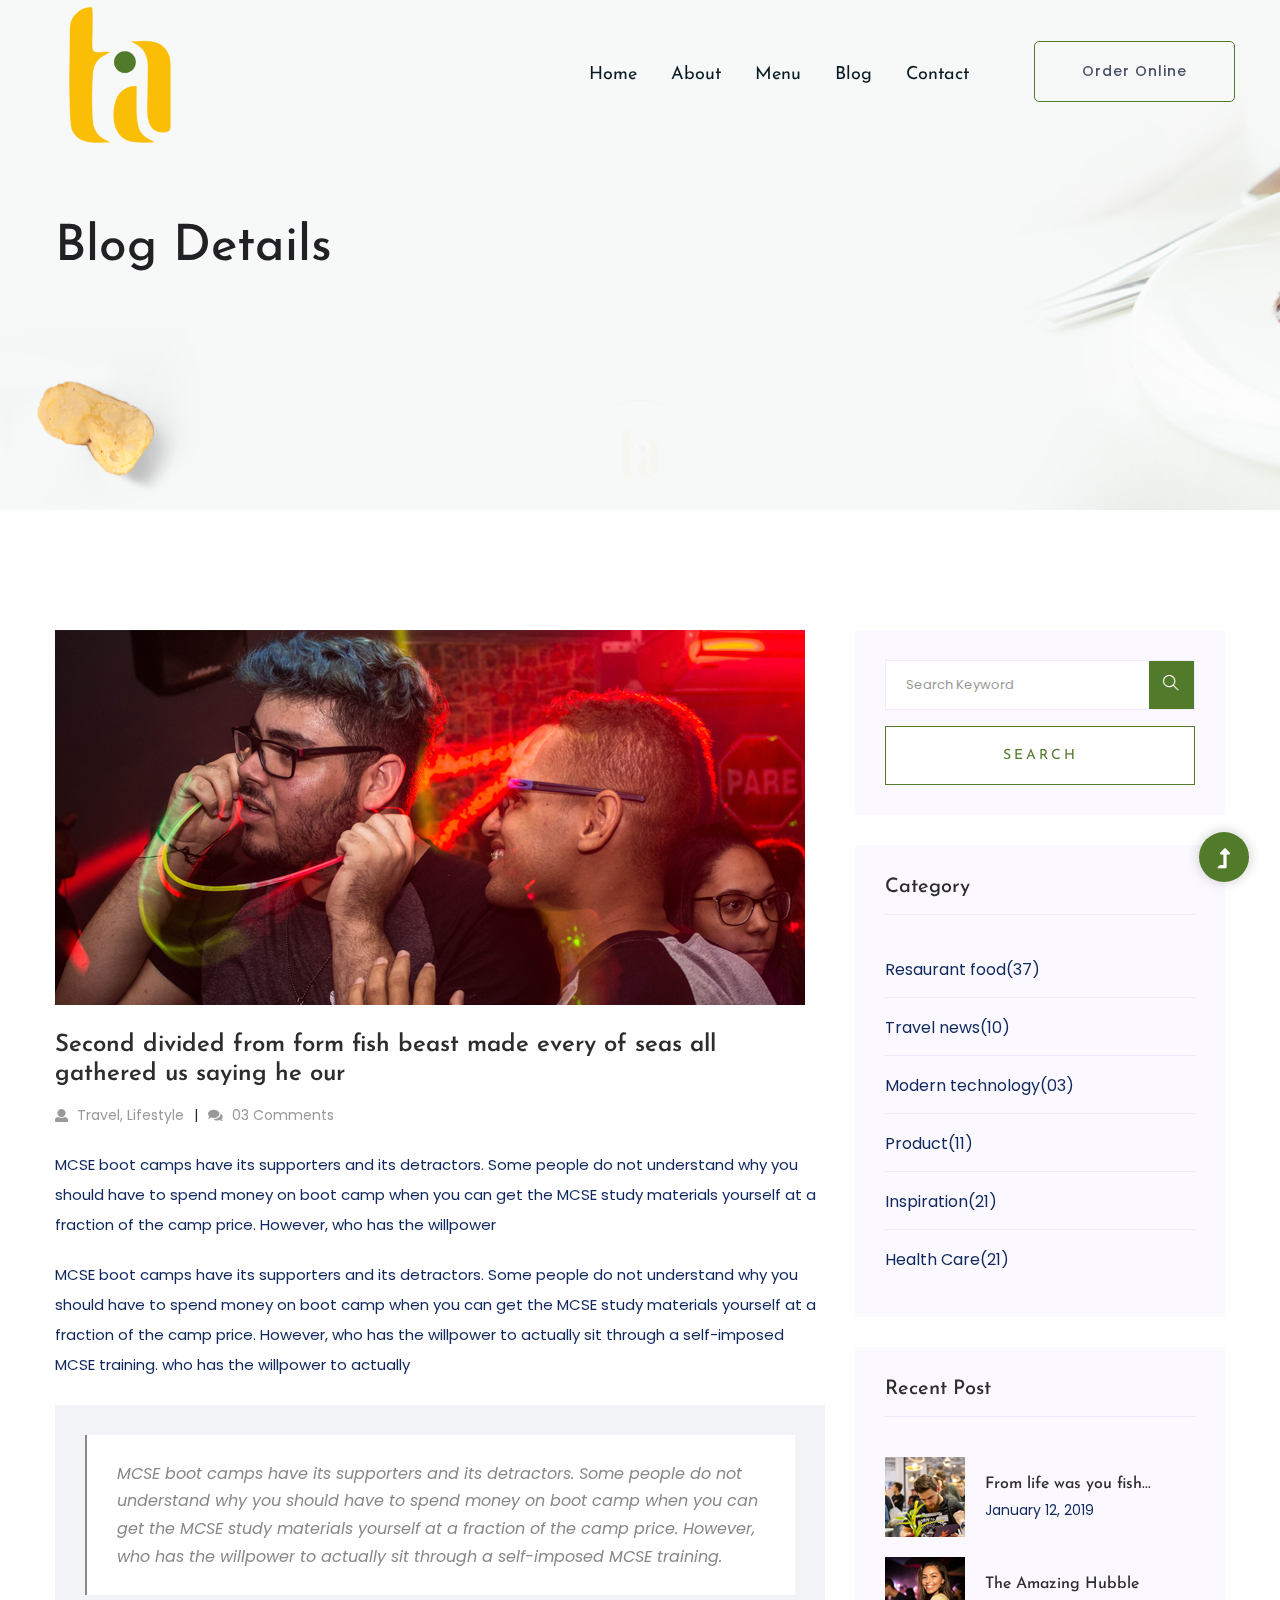
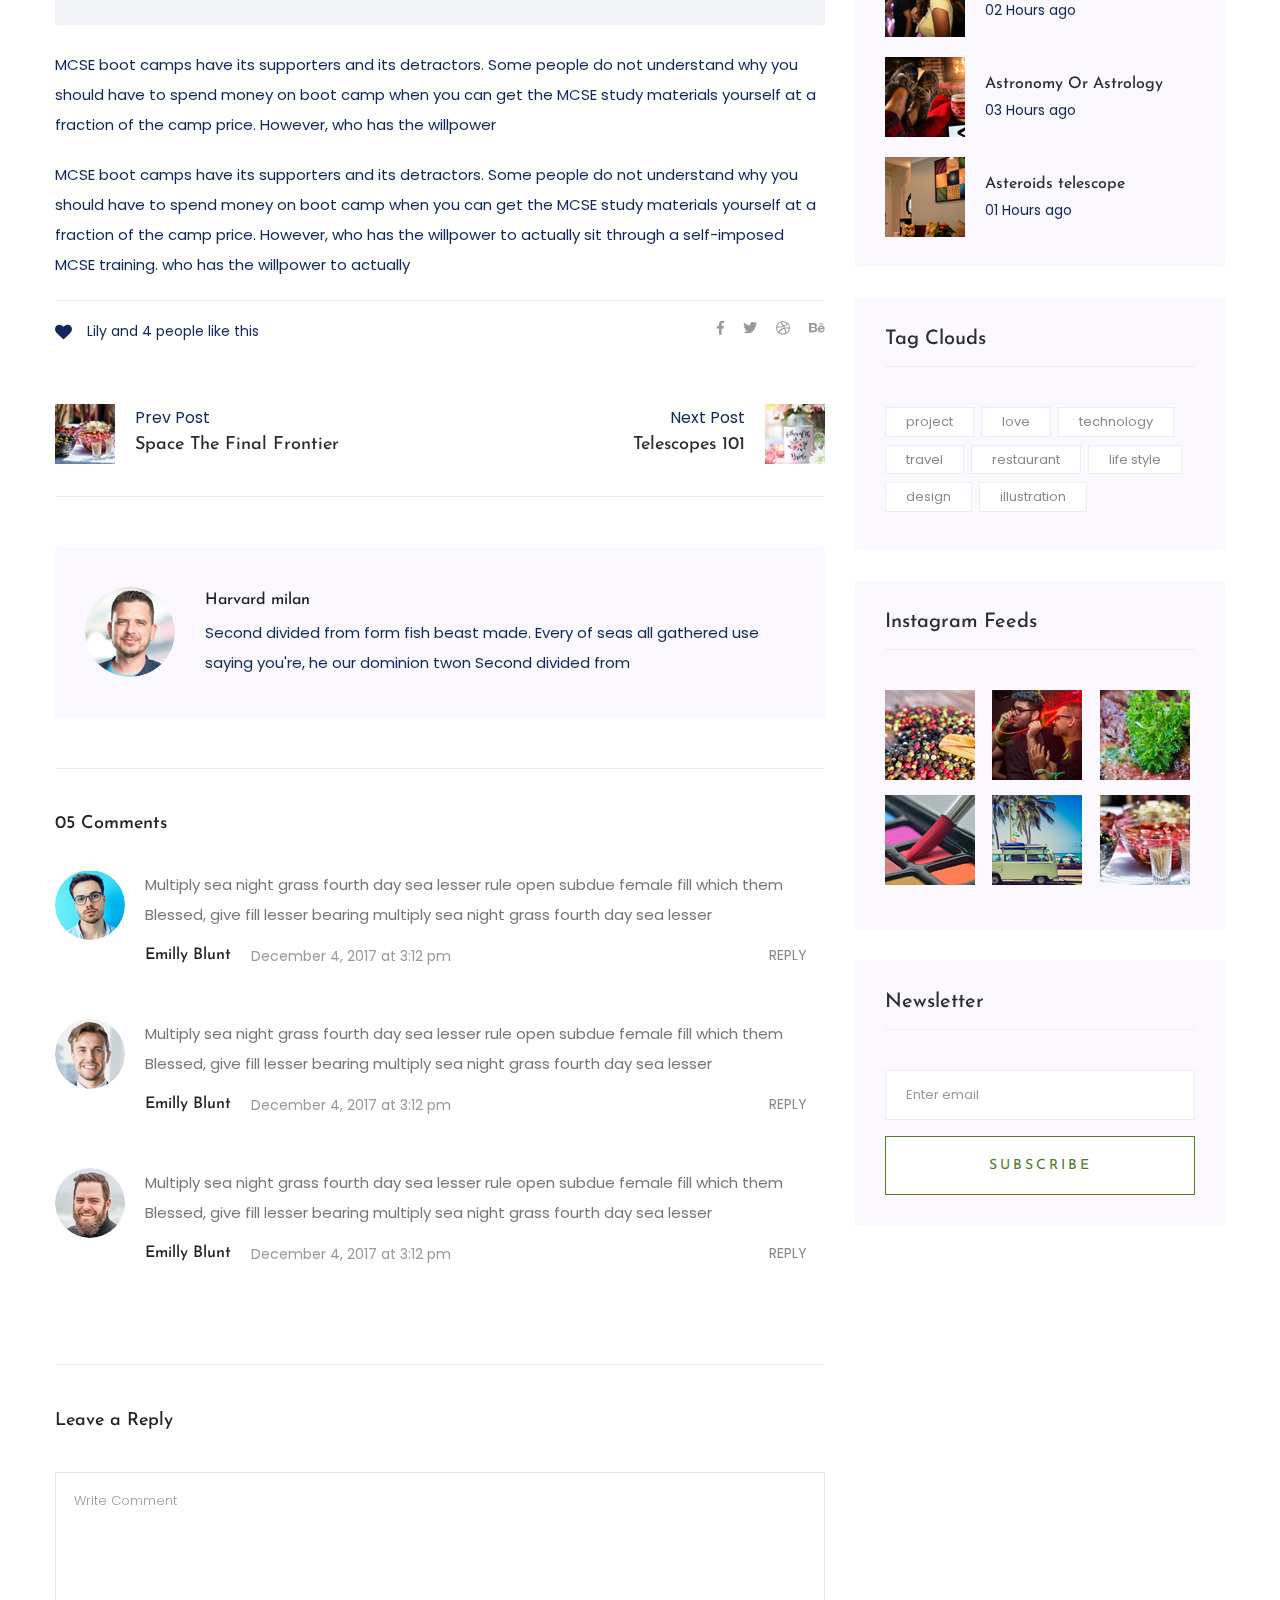
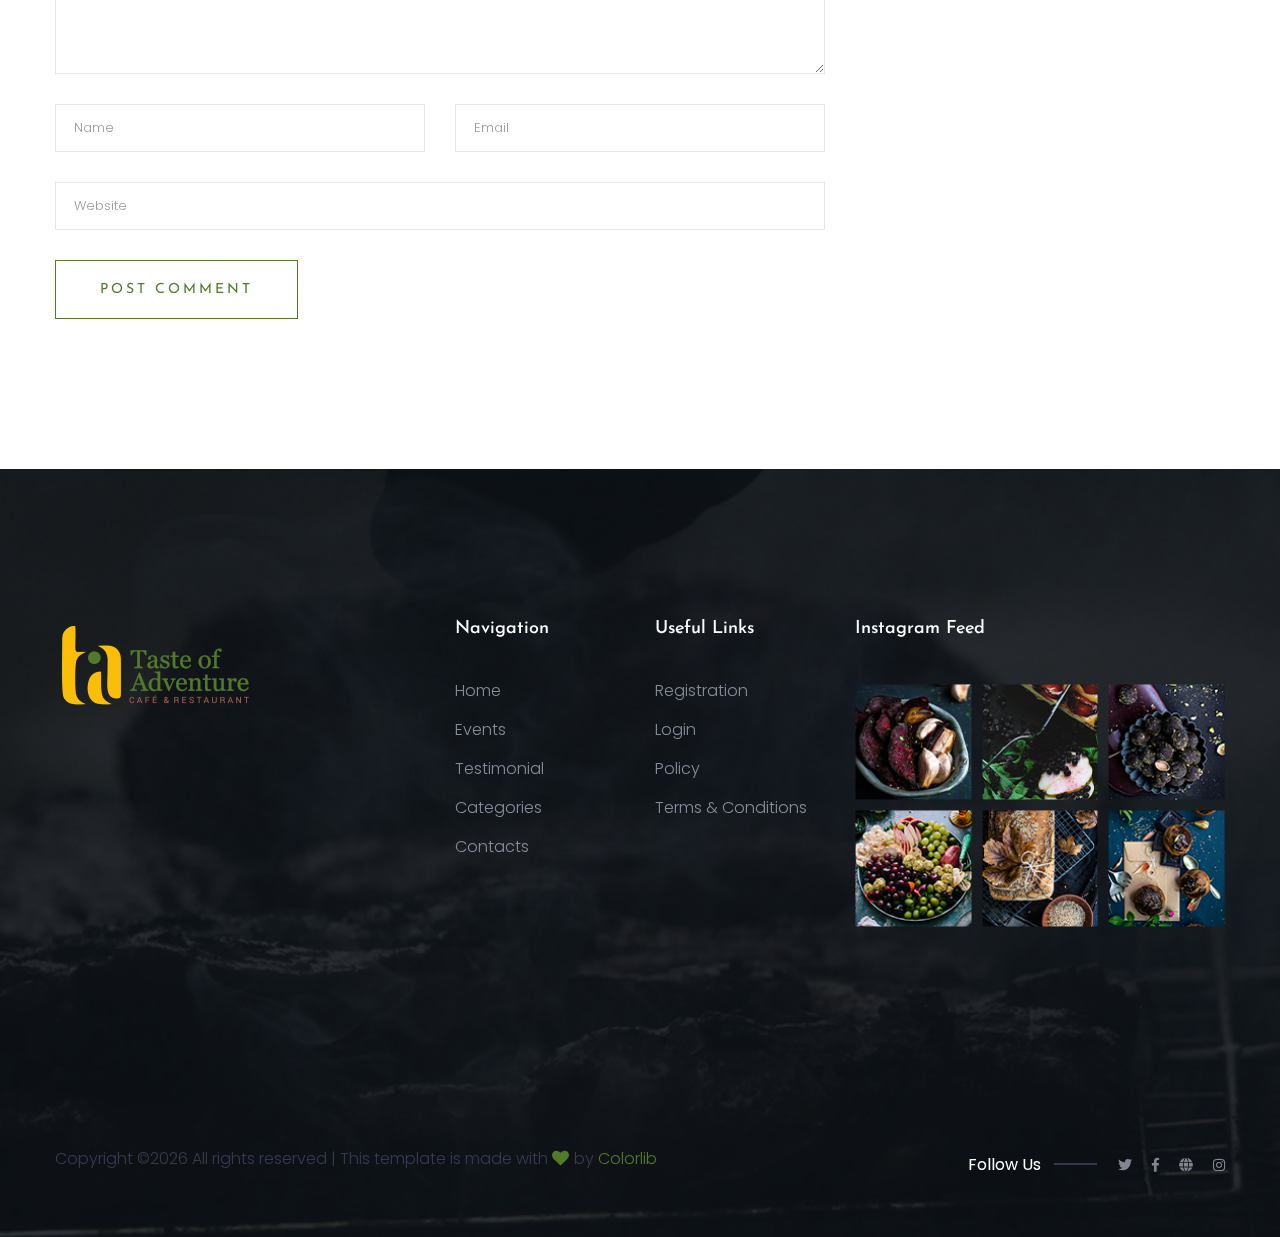
<file: blog_details.html>
<!doctype html>
<html class="no-js" lang="zxx">
<head>
   <meta charset="utf-8">
   <meta http-equiv="x-ua-compatible" content="ie=edge">
   <title> Restaurant | Template </title>
   <meta name="description" content="">
   <meta name="viewport" content="width=device-width, initial-scale=1">
   <link rel="shortcut icon" type="image/x-icon" href="assets/img/favicon.ico">

  <!-- CSS here -->
   <link rel="stylesheet" href="assets/css/bootstrap.min.css">
   <link rel="stylesheet" href="assets/css/owl.carousel.min.css">
   <link rel="stylesheet" href="assets/css/slicknav.css">
   <link rel="stylesheet" href="assets/css/animate.min.css">
   <link rel="stylesheet" href="assets/css/magnific-popup.css">
   <link rel="stylesheet" href="assets/css/fontawesome-all.min.css">
   <link rel="stylesheet" href="assets/css/themify-icons.css">
   <link rel="stylesheet" href="assets/css/slick.css">
   <link rel="stylesheet" href="assets/css/nice-select.css">
   <link rel="stylesheet" href="assets/css/style.css">
</head>

<body>
   <!--? Preloader Start -->
   <div id="preloader-active">
      <div class="preloader d-flex align-items-center justify-content-center">
         <div class="preloader-inner position-relative">
            <div class="preloader-circle"></div>
            <div class="preloader-img pere-text">
                  <img src="assets/img/logo/logo.png" alt="">
            </div>
         </div>
      </div>
   </div>
   <header>
      <!--? Header Start -->
      <div class="header-area header-transparent">
              <div class="main-header  header-sticky">
                  <div class="container-fluid">
                      <div class="row align-items-center">
                          <!-- Logo -->
                          <div class="col-xl-2 col-lg-2 col-md-1">
                              <div class="logo">
                                  <a href="index.html"><img src="assets/img/logo/logo.png" alt=""></a>
                              </div>
                          </div>
                          <div class="col-xl-10 col-lg-10 col-md-10">
                              <div class="menu-main d-flex align-items-center justify-content-end">
                                  <!-- Main-menu -->
                                  <div class="main-menu f-right d-none d-lg-block">
                                      <nav> 
                                          <ul id="navigation">
                                              <li><a href="index.html">Home</a></li>
                                              <li><a href="about.html">About</a></li>
                                              <li><a href="menu.html">Menu</a></li>
                                              <li><a href="blog.html">Blog</a>
                                                  <ul class="submenu">
                                                      <li><a href="blog.html">Blog</a></li>
                                                      <li><a href="blog_details.html">Blog Details</a></li>
                                                      <li><a href="elements.html">Element</a></li>
                                                  </ul>
                                              </li>
                                              <li><a href="contact.html">Contact</a></li>
                                          </ul>
                                      </nav>
                                  </div>
                                  <div class="header-right-btn f-right d-none d-lg-block ml-20">
                                      <a href="contact.html" class="border-btn header-btn">Order Online</a>
                                  </div>
                              </div>
                          </div>   
                          <!-- Mobile Menu -->
                          <div class="col-12">
                              <div class="mobile_menu d-block d-lg-none"></div>
                          </div>
                      </div>
                  </div>
              </div>
      </div>
      <!-- Header End -->
  </header>
   <main>
      <!--? Hero Start -->
      <div class="slider-area ">
         <div class="slider-height2 d-flex align-items-center">
               <div class="container">
                  <div class="row">
                     <div class="col-xl-12">
                           <div class="hero-cap hero-cap2">
                              <h2>Blog Details</h2>
                           </div>
                     </div>
                  </div>
               </div>
         </div>
      </div>
      <!-- Hero End -->
      <!--================Blog Area =================-->
      <section class="blog_area single-post-area section-padding">
         <div class="container">
            <div class="row">
               <div class="col-lg-8 posts-list">
                  <div class="single-post">
                     <div class="feature-img">
                        <img class="img-fluid" src="assets/img/blog/single_blog_1.png" alt="">
                     </div>
                     <div class="blog_details">
                        <h2 style="color: #2d2d2d;">Second divided from form fish beast made every of seas
                           all gathered us saying he our
                        </h2>
                        <ul class="blog-info-link mt-3 mb-4">
                           <li><a href="#"><i class="fa fa-user"></i> Travel, Lifestyle</a></li>
                           <li><a href="#"><i class="fa fa-comments"></i> 03 Comments</a></li>
                        </ul>
                        <p class="excert">
                           MCSE boot camps have its supporters and its detractors. Some people do not understand why you
                           should have to spend money on boot camp when you can get the MCSE study materials yourself at a
                           fraction of the camp price. However, who has the willpower
                        </p>
                        <p>
                           MCSE boot camps have its supporters and its detractors. Some people do not understand why you
                           should have to spend money on boot camp when you can get the MCSE study materials yourself at a
                           fraction of the camp price. However, who has the willpower to actually sit through a
                           self-imposed MCSE training. who has the willpower to actually
                        </p>
                        <div class="quote-wrapper">
                           <div class="quotes">
                              MCSE boot camps have its supporters and its detractors. Some people do not understand why you
                              should have to spend money on boot camp when you can get the MCSE study materials yourself at
                              a fraction of the camp price. However, who has the willpower to actually sit through a
                              self-imposed MCSE training.
                           </div>
                        </div>
                        <p>
                           MCSE boot camps have its supporters and its detractors. Some people do not understand why you
                           should have to spend money on boot camp when you can get the MCSE study materials yourself at a
                           fraction of the camp price. However, who has the willpower
                        </p>
                        <p>
                           MCSE boot camps have its supporters and its detractors. Some people do not understand why you
                           should have to spend money on boot camp when you can get the MCSE study materials yourself at a
                           fraction of the camp price. However, who has the willpower to actually sit through a
                           self-imposed MCSE training. who has the willpower to actually
                        </p>
                     </div>
                  </div>
                  <div class="navigation-top">
                     <div class="d-sm-flex justify-content-between text-center">
                        <p class="like-info"><span class="align-middle"><i class="fa fa-heart"></i></span> Lily and 4
                           people like this</p>
                        <div class="col-sm-4 text-center my-2 my-sm-0">
                           <!-- <p class="comment-count"><span class="align-middle"><i class="fa fa-comment"></i></span> 06 Comments</p> -->
                        </div>
                        <ul class="social-icons">
                           <li><a href="https://www.facebook.com/sai4ull"><i class="fab fa-facebook-f"></i></a></li>
                           <li><a href="#"><i class="fab fa-twitter"></i></a></li>
                           <li><a href="#"><i class="fab fa-dribbble"></i></a></li>
                           <li><a href="#"><i class="fab fa-behance"></i></a></li>
                        </ul>
                     </div>
                     <div class="navigation-area">
                        <div class="row">
                           <div
                              class="col-lg-6 col-md-6 col-12 nav-left flex-row d-flex justify-content-start align-items-center">
                              <div class="thumb">
                                 <a href="#">
                                    <img class="img-fluid" src="assets/img/post/preview.png" alt="">
                                 </a>
                              </div>
                              <div class="arrow">
                                 <a href="#">
                                    <span class="lnr text-white ti-arrow-left"></span>
                                 </a>
                              </div>
                              <div class="detials">
                                 <p>Prev Post</p>
                                 <a href="#">
                                    <h4 style="color: #2d2d2d;">Space The Final Frontier</h4>
                                 </a>
                              </div>
                           </div>
                           <div
                              class="col-lg-6 col-md-6 col-12 nav-right flex-row d-flex justify-content-end align-items-center">
                              <div class="detials">
                                 <p>Next Post</p>
                                 <a href="#">
                                    <h4 style="color: #2d2d2d;">Telescopes 101</h4>
                                 </a>
                              </div>
                              <div class="arrow">
                                 <a href="#">
                                    <span class="lnr text-white ti-arrow-right"></span>
                                 </a>
                              </div>
                              <div class="thumb">
                                 <a href="#">
                                    <img class="img-fluid" src="assets/img/post/next.png" alt="">
                                 </a>
                              </div>
                           </div>
                        </div>
                     </div>
                  </div>
                  <div class="blog-author">
                     <div class="media align-items-center">
                        <img src="assets/img/blog/author.png" alt="">
                        <div class="media-body">
                           <a href="#">
                              <h4>Harvard milan</h4>
                           </a>
                           <p>Second divided from form fish beast made. Every of seas all gathered use saying you're, he
                              our dominion twon Second divided from</p>
                        </div>
                     </div>
                  </div>
                  <div class="comments-area">
                     <h4>05 Comments</h4>
                     <div class="comment-list">
                        <div class="single-comment justify-content-between d-flex">
                           <div class="user justify-content-between d-flex">
                              <div class="thumb">
                                 <img src="assets/img/comment/comment_1.png" alt="">
                              </div>
                              <div class="desc">
                                 <p class="comment">
                                    Multiply sea night grass fourth day sea lesser rule open subdue female fill which them
                                    Blessed, give fill lesser bearing multiply sea night grass fourth day sea lesser
                                 </p>
                                 <div class="d-flex justify-content-between">
                                    <div class="d-flex align-items-center">
                                       <h5>
                                          <a href="#">Emilly Blunt</a>
                                       </h5>
                                       <p class="date">December 4, 2017 at 3:12 pm </p>
                                    </div>
                                    <div class="reply-btn">
                                       <a href="#" class="btn-reply text-uppercase">reply</a>
                                    </div>
                                 </div>
                              </div>
                           </div>
                        </div>
                     </div>
                     <div class="comment-list">
                        <div class="single-comment justify-content-between d-flex">
                           <div class="user justify-content-between d-flex">
                              <div class="thumb">
                                 <img src="assets/img/comment/comment_2.png" alt="">
                              </div>
                              <div class="desc">
                                 <p class="comment">
                                    Multiply sea night grass fourth day sea lesser rule open subdue female fill which them
                                    Blessed, give fill lesser bearing multiply sea night grass fourth day sea lesser
                                 </p>
                                 <div class="d-flex justify-content-between">
                                    <div class="d-flex align-items-center">
                                       <h5>
                                          <a href="#">Emilly Blunt</a>
                                       </h5>
                                       <p class="date">December 4, 2017 at 3:12 pm </p>
                                    </div>
                                    <div class="reply-btn">
                                       <a href="#" class="btn-reply text-uppercase">reply</a>
                                    </div>
                                 </div>
                              </div>
                           </div>
                        </div>
                     </div>
                     <div class="comment-list">
                        <div class="single-comment justify-content-between d-flex">
                           <div class="user justify-content-between d-flex">
                              <div class="thumb">
                                 <img src="assets/img/comment/comment_3.png" alt="">
                              </div>
                              <div class="desc">
                                 <p class="comment">
                                    Multiply sea night grass fourth day sea lesser rule open subdue female fill which them
                                    Blessed, give fill lesser bearing multiply sea night grass fourth day sea lesser
                                 </p>
                                 <div class="d-flex justify-content-between">
                                    <div class="d-flex align-items-center">
                                       <h5>
                                          <a href="#">Emilly Blunt</a>
                                       </h5>
                                       <p class="date">December 4, 2017 at 3:12 pm </p>
                                    </div>
                                    <div class="reply-btn">
                                       <a href="#" class="btn-reply text-uppercase">reply</a>
                                    </div>
                                 </div>
                              </div>
                           </div>
                        </div>
                     </div>
                  </div>
                  <div class="comment-form">
                     <h4>Leave a Reply</h4>
                     <form class="form-contact comment_form" action="#" id="commentForm">
                        <div class="row">
                           <div class="col-12">
                              <div class="form-group">
                                 <textarea class="form-control w-100" name="comment" id="comment" cols="30" rows="9"
                                    placeholder="Write Comment"></textarea>
                              </div>
                           </div>
                           <div class="col-sm-6">
                              <div class="form-group">
                                 <input class="form-control" name="name" id="name" type="text" placeholder="Name">
                              </div>
                           </div>
                           <div class="col-sm-6">
                              <div class="form-group">
                                 <input class="form-control" name="email" id="email" type="email" placeholder="Email">
                              </div>
                           </div>
                           <div class="col-12">
                              <div class="form-group">
                                 <input class="form-control" name="website" id="website" type="text" placeholder="Website">
                              </div>
                           </div>
                        </div>
                        <div class="form-group">
                           <button type="submit" class="button button-contactForm btn_1 boxed-btn">Post Comment</button>
                        </div>
                     </form>
                  </div>
               </div>
               <div class="col-lg-4">
                  <div class="blog_right_sidebar">
                     <aside class="single_sidebar_widget search_widget">
                        <form action="#">
                           <div class="form-group">
                              <div class="input-group mb-3">
                                 <input type="text" class="form-control" placeholder='Search Keyword'
                                    onfocus="this.placeholder = ''" onblur="this.placeholder = 'Search Keyword'">
                                 <div class="input-group-append">
                                    <button class="btns" type="button"><i class="ti-search"></i></button>
                                 </div>
                              </div>
                           </div>
                           <button class="button rounded-0 primary-bg text-white w-100 btn_1 boxed-btn"
                              type="submit">Search</button>
                        </form>
                     </aside>
                     <aside class="single_sidebar_widget post_category_widget">
                        <h4 class="widget_title" style="color: #2d2d2d;">Category</h4>
                        <ul class="list cat-list">
                           <li>
                              <a href="#" class="d-flex">
                                 <p>Resaurant food</p>
                                 <p>(37)</p>
                              </a>
                           </li>
                           <li>
                              <a href="#" class="d-flex">
                                 <p>Travel news</p>
                                 <p>(10)</p>
                              </a>
                           </li>
                           <li>
                              <a href="#" class="d-flex">
                                 <p>Modern technology</p>
                                 <p>(03)</p>
                              </a>
                           </li>
                           <li>
                              <a href="#" class="d-flex">
                                 <p>Product</p>
                                 <p>(11)</p>
                              </a>
                           </li>
                           <li>
                              <a href="#" class="d-flex">
                                 <p>Inspiration</p>
                                 <p>(21)</p>
                              </a>
                           </li>
                           <li>
                              <a href="#" class="d-flex">
                                 <p>Health Care</p>
                                 <p>(21)</p>
                              </a>
                           </li>
                        </ul>
                     </aside>
                     <aside class="single_sidebar_widget popular_post_widget">
                        <h3 class="widget_title" style="color: #2d2d2d;">Recent Post</h3>
                        <div class="media post_item">
                           <img src="assets/img/post/post_1.png" alt="post">
                           <div class="media-body">
                              <a href="blog_details.html">
                                 <h3 style="color: #2d2d2d;">From life was you fish...</h3>
                              </a>
                              <p>January 12, 2019</p>
                           </div>
                        </div>
                        <div class="media post_item">
                           <img src="assets/img/post/post_2.png" alt="post">
                           <div class="media-body">
                              <a href="blog_details.html">
                                 <h3 style="color: #2d2d2d;">The Amazing Hubble</h3>
                              </a>
                              <p>02 Hours ago</p>
                           </div>
                        </div>
                        <div class="media post_item">
                           <img src="assets/img/post/post_3.png" alt="post">
                           <div class="media-body">
                              <a href="blog_details.html">
                                 <h3 style="color: #2d2d2d;">Astronomy Or Astrology</h3>
                              </a>
                              <p>03 Hours ago</p>
                           </div>
                        </div>
                        <div class="media post_item">
                           <img src="assets/img/post/post_4.png" alt="post">
                           <div class="media-body">
                              <a href="blog_details.html">
                                 <h3 style="color: #2d2d2d;">Asteroids telescope</h3>
                              </a>
                              <p>01 Hours ago</p>
                           </div>
                        </div>
                     </aside>
                     <aside class="single_sidebar_widget tag_cloud_widget">
                        <h4 class="widget_title" style="color: #2d2d2d;">Tag Clouds</h4>
                        <ul class="list">
                           <li>
                              <a href="#">project</a>
                           </li>
                           <li>
                              <a href="#">love</a>
                           </li>
                           <li>
                              <a href="#">technology</a>
                           </li>
                           <li>
                              <a href="#">travel</a>
                           </li>
                           <li>
                              <a href="#">restaurant</a>
                           </li>
                           <li>
                              <a href="#">life style</a>
                           </li>
                           <li>
                              <a href="#">design</a>
                           </li>
                           <li>
                              <a href="#">illustration</a>
                           </li>
                        </ul>
                     </aside>
                     <aside class="single_sidebar_widget instagram_feeds">
                        <h4 class="widget_title" style="color: #2d2d2d;">Instagram Feeds</h4>
                        <ul class="instagram_row flex-wrap">
                           <li>
                              <a href="#">
                                 <img class="img-fluid" src="assets/img/post/post_5.png" alt="">
                              </a>
                           </li>
                           <li>
                              <a href="#">
                                 <img class="img-fluid" src="assets/img/post/post_6.png" alt="">
                              </a>
                           </li>
                           <li>
                              <a href="#">
                                 <img class="img-fluid" src="assets/img/post/post_7.png" alt="">
                              </a>
                           </li>
                           <li>
                              <a href="#">
                                 <img class="img-fluid" src="assets/img/post/post_8.png" alt="">
                              </a>
                           </li>
                           <li>
                              <a href="#">
                                 <img class="img-fluid" src="assets/img/post/post_9.png" alt="">
                              </a>
                           </li>
                           <li>
                              <a href="#">
                                 <img class="img-fluid" src="assets/img/post/post_10.png" alt="">
                              </a>
                           </li>
                        </ul>
                     </aside>
                     <aside class="single_sidebar_widget newsletter_widget">
                        <h4 class="widget_title" style="color: #2d2d2d;">Newsletter</h4>
                        <form action="#">
                           <div class="form-group">
                              <input type="email" class="form-control" onfocus="this.placeholder = ''"
                                 onblur="this.placeholder = 'Enter email'" placeholder='Enter email' required>
                           </div>
                           <button class="button rounded-0 primary-bg text-white w-100 btn_1 boxed-btn"
                              type="submit">Subscribe</button>
                        </form>
                     </aside>
                  </div>
               </div>
            </div>
         </div>
      </section>
      <!--================ Blog Area end =================-->
   </main>
   <footer>
      <!--? Footer Start-->
      <div class="footer-area section-bg" data-background="assets/img/gallery/section_bg02.png">
          <div class="container">
              <div class="footer-top footer-padding">
                  <div class="row d-flex justify-content-between">
                      <div class="col-xl-4 col-lg-4 col-md-5 col-sm-8">
                          <div class="single-footer-caption mb-50">
                              <!-- logo -->
                              <div class="footer-logo">
                                  <a href="index.html"><img src="assets/img/logo/logo2_footer.png" alt=""></a>
                              </div>
                          </div>
                      </div>
                      <div class="col-xl-2 col-lg-2 col-md-5 col-sm-6">
                          <div class="single-footer-caption mb-50">
                              <div class="footer-tittle">
                                  <h4>Navigation</h4>
                                  <ul>
                                      <li><a href="#">Home</a></li>
                                      <li><a href="#">Events</a></li>
                                      <li><a href="#">Testimonial</a></li>
                                      <li><a href="#">Categories</a></li>
                                      <li><a href="#">Contacts</a></li>
                                  </ul>
                              </div>
                          </div>
                      </div>
                      <div class="col-xl-2 col-lg-2 col-md-5 col-sm-6">
                          <div class="single-footer-caption mb-50">
                              <div class="footer-tittle">
                                  <h4>Useful Links</h4>
                                  <ul>
                                      <li><a href="#">Registration</a></li>
                                      <li><a href="#">Login</a></li>
                                      <li><a href="#">Policy</a></li>
                                      <li><a href="#">Terms & Conditions</a></li>
                                  </ul>
                              </div>
                          </div>
                      </div>
                      <!-- Instagram -->
                      <div class="col-xl-4 col-lg-4 col-md-5 col-sm-7">
                          <div class="single-footer-caption mb-50">
                              <div class="footer-tittle">
                                  <h4>Instagram Feed</h4>
                              </div>
                              <div class="instagram-gellay">
                                  <ul class="insta-feed">
                                      <li><a href="#"><img src="assets/img/gallery/instagram1.png" alt=""></a></li>
                                      <li><a href="#"><img src="assets/img/gallery/instagram2.png" alt=""></a></li>
                                      <li><a href="#"><img src="assets/img/gallery/instagram3.png" alt=""></a></li>
                                      <li><a href="#"><img src="assets/img/gallery/instagram4.png" alt=""></a></li>
                                      <li><a href="#"><img src="assets/img/gallery/instagram5.png" alt=""></a></li>
                                      <li><a href="#"><img src="assets/img/gallery/instagram6.png" alt=""></a></li>
                                  </ul>
                              </div>
                          </div>
                      </div>
                  </div>
              </div>
              <div class="footer-bottom">
                  <div class="row d-flex justify-content-between align-items-center">
                      <div class="col-xl-9 col-lg-8">
                          <div class="footer-copy-right">
                              <p><!-- Link back to Colorlib can't be removed. Template is licensed under CC BY 3.0. -->
  Copyright &copy;<script>document.write(new Date().getFullYear());</script> All rights reserved | This template is made with <i class="fa fa-heart" aria-hidden="true"></i> by <a href="https://colorlib.com" target="_blank">Colorlib</a>
  <!-- Link back to Colorlib can't be removed. Template is licensed under CC BY 3.0. --></p>
                          </div>
                      </div>
                      <div class="col-xl-3 col-lg-4">
                          <!-- Footer Social -->
                          <div class="footer-social f-right">
                              <span>Follow Us</span>
                              <a href="#"><i class="fab fa-twitter"></i></a>
                              <a href="https://www.facebook.com/sai4ull"><i class="fab fa-facebook-f"></i></a>
                              <a href="#"><i class="fas fa-globe"></i></a>
                              <a href="#"><i class="fab fa-instagram"></i></a>
                          </div>
                      </div>
                  </div>
              </div>
          </div>
      </div>
      <!-- Footer End-->
   </footer>
   <!-- Scroll Up -->
   <div id="back-top" >
         <a title="Go to Top" href="#"> <i class="fas fa-level-up-alt"></i></a>
   </div>

   <!-- JS here -->

   <script src="./assets/js/vendor/modernizr-3.5.0.min.js"></script>
   <!-- Jquery, Popper, Bootstrap -->
   <script src="./assets/js/vendor/jquery-1.12.4.min.js"></script>
   <script src="./assets/js/popper.min.js"></script>
   <script src="./assets/js/bootstrap.min.js"></script>
   <!-- Jquery Mobile Menu -->
   <script src="./assets/js/jquery.slicknav.min.js"></script>

   <!-- Jquery Slick , Owl-Carousel Plugins -->
   <script src="./assets/js/owl.carousel.min.js"></script>
   <script src="./assets/js/slick.min.js"></script>

   <!-- One Page, Animated-HeadLin -->
   <script src="./assets/js/wow.min.js"></script>
   <script src="./assets/js/animated.headline.js"></script>
   <script src="./assets/js/jquery.magnific-popup.js"></script>

   <!-- Nice-select, sticky -->
   <script src="./assets/js/jquery.nice-select.min.js"></script>
   <script src="./assets/js/jquery.sticky.js"></script>
      
   <!-- contact js -->
   <script src="./assets/js/contact.js"></script>
   <script src="./assets/js/jquery.form.js"></script>
   <script src="./assets/js/jquery.validate.min.js"></script>
   <script src="./assets/js/mail-script.js"></script>
   <script src="./assets/js/jquery.ajaxchimp.min.js"></script>
      
   <!-- Jquery Plugins, main Jquery -->	
   <script src="./assets/js/plugins.js"></script>
   <script src="./assets/js/main.js"></script>

   </body>
</html>
</file>
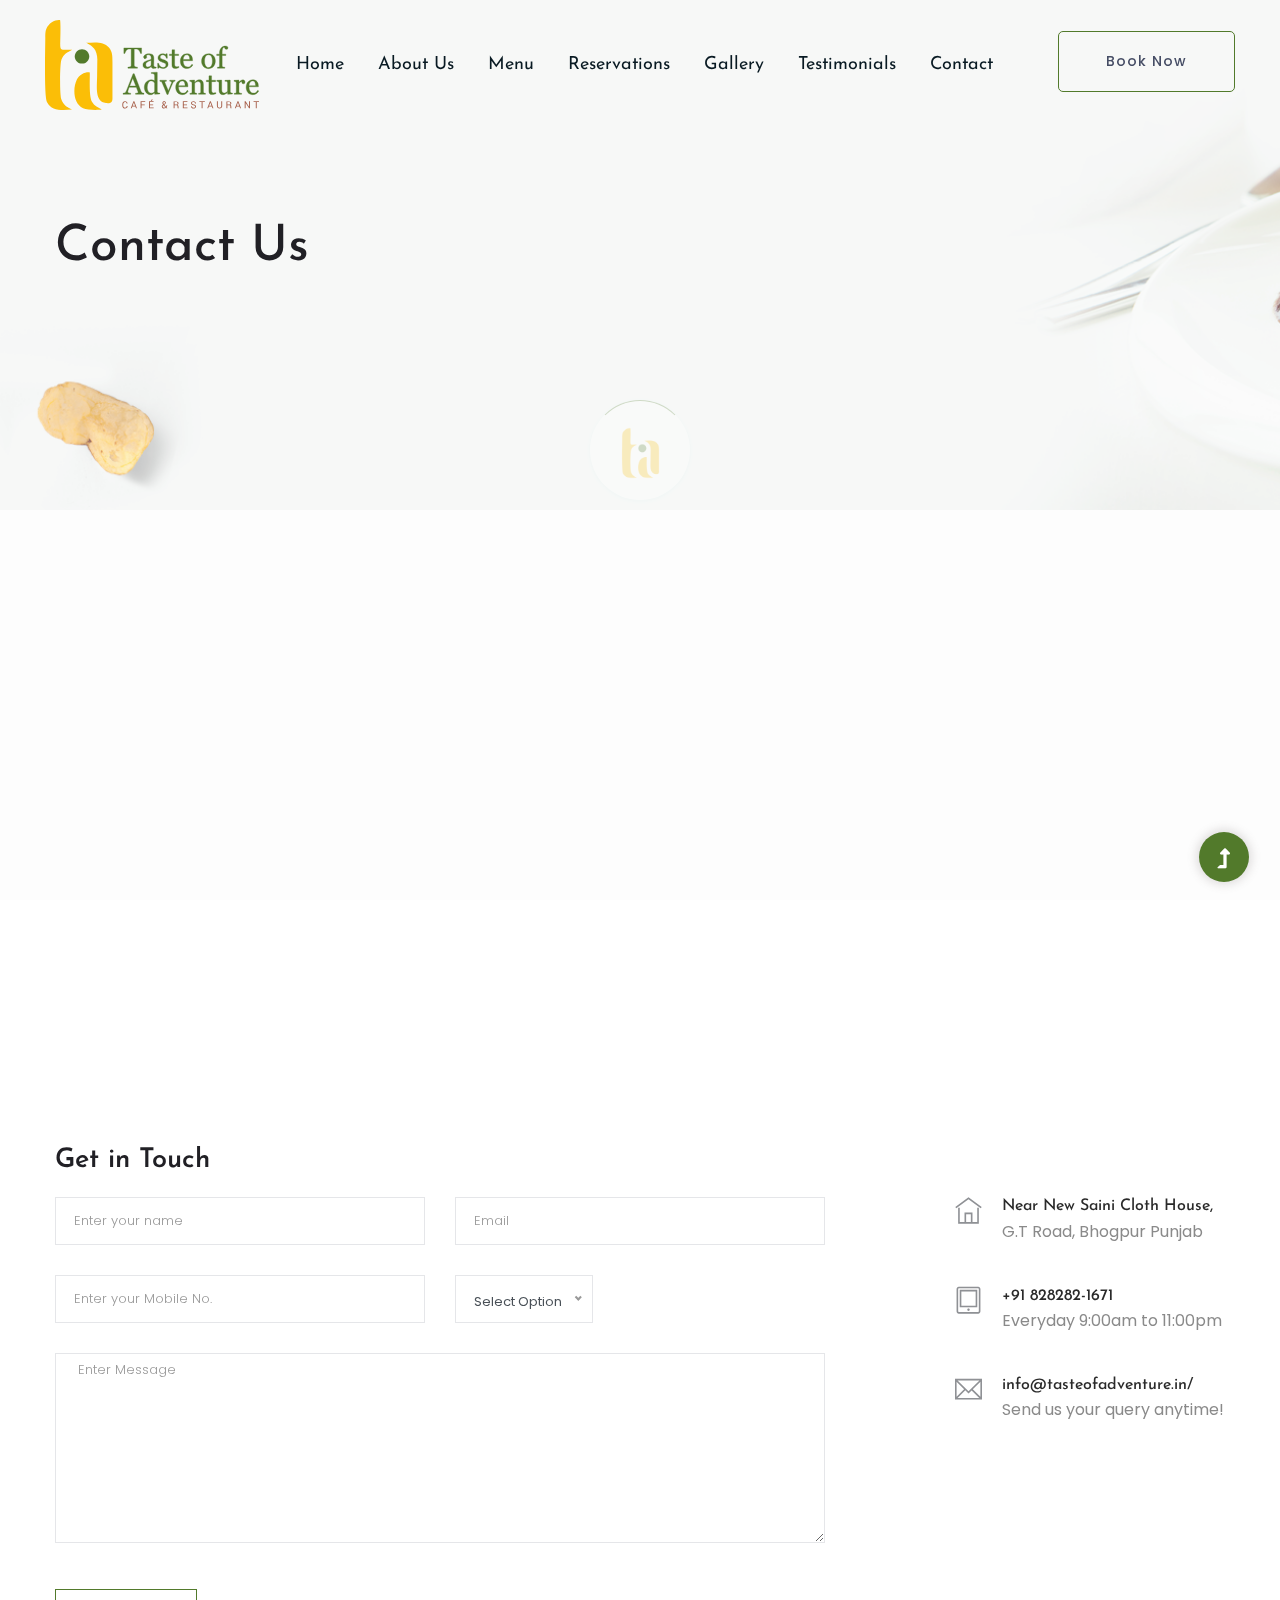
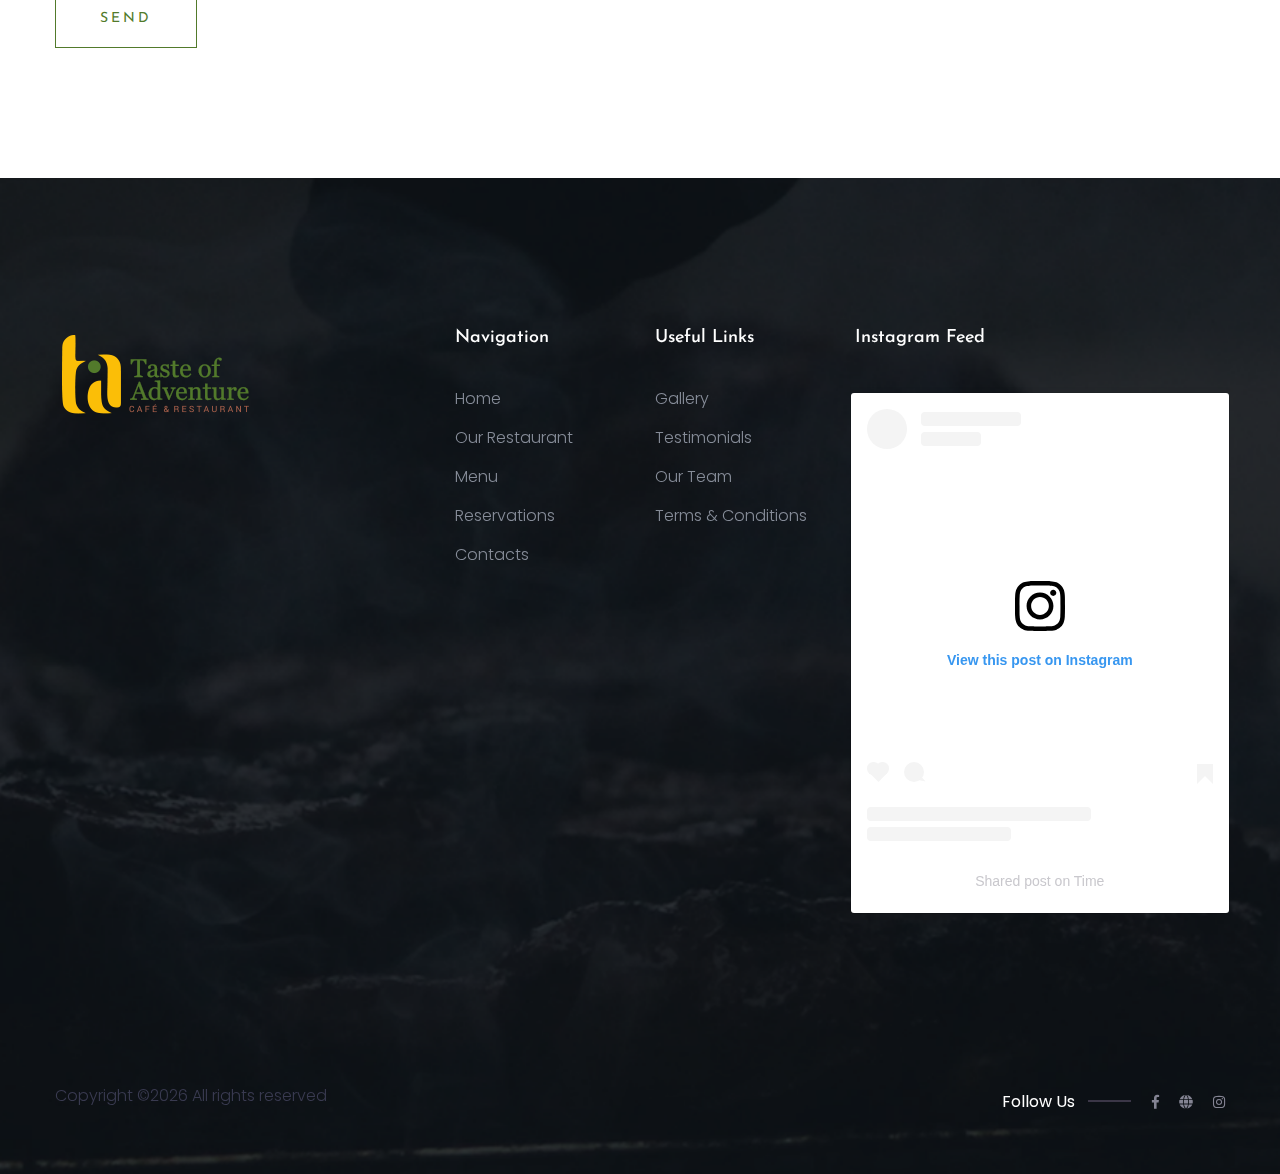
<file: contact.html>
<!doctype html>
<html class="no-js" lang="zxx">
<head>
    <meta charset="utf-8">
    <meta http-equiv="x-ua-compatible" content="ie=edge">
    <title>Taste of Adventure - Cafe & Restaurant</title>
    <meta name="description" content="">
    <meta name="viewport" content="width=device-width, initial-scale=1">
    <link rel="manifest" href="site.webmanifest">
    <link rel="shortcut icon" type="image/x-icon" href="assets/img/favicon.ico">

	<!-- CSS here -->
	<link rel="stylesheet" href="assets/css/bootstrap.min.css">
	<link rel="stylesheet" href="assets/css/owl.carousel.min.css">
	<link rel="stylesheet" href="assets/css/slicknav.css">
    <link rel="stylesheet" href="assets/css/flaticon.css">
    <link rel="stylesheet" href="assets/css/gijgo.css">
	<link rel="stylesheet" href="assets/css/animate.min.css">
	<link rel="stylesheet" href="assets/css/magnific-popup.css">
	<link rel="stylesheet" href="assets/css/fontawesome-all.min.css">
	<link rel="stylesheet" href="assets/css/themify-icons.css">
	<link rel="stylesheet" href="assets/css/slick.css">
	<link rel="stylesheet" href="assets/css/nice-select.css">
	<link rel="stylesheet" href="assets/css/style.css">
</head>
<body>
    <!--? Preloader Start -->
    <div id="preloader-active">
        <div class="preloader d-flex align-items-center justify-content-center">
            <div class="preloader-inner position-relative">
                <div class="preloader-circle"></div>
                <div class="preloader-img pere-text">
                    <img src="assets/img/logo/logo.png" alt="">
                </div>
            </div>
        </div>
    </div>
    <!-- Preloader Start -->
    <header>
        <!--? Header Start -->
        <div class="header-area header-transparent">
                <div class="main-header  header-sticky">
                    <div class="container-fluid">
                        <div class="row align-items-center">
                            <!-- Logo -->
                            <div class="col-xl-2 col-lg-2 col-md-1">
                                <div class="logo pt-20 pb-20" >
                                    <a href="index.html"><img src="assets/img/logo/logo.svg" height="90px" alt="Taste of Adventure"></a>
                                </div>
                            </div>
                            <div class="col-xl-10 col-lg-10 col-md-10">
                                <div class="menu-main d-flex align-items-center justify-content-end">
                                    <!-- Main-menu -->
                                    <div class="main-menu f-right d-none d-lg-block">
                                        <nav> 
                                            <ul id="navigation">
                                                <li><a href="index.html">Home</a></li>
												 <li><a href="blog.html">About Us</a>
                                                    <ul class="submenu">
                                                        <li><a href="blog.html">About TOA</a></li>
                                                        <li><a href="blog_details.html">Vision and Mission</a></li>
                                                        <li><a href="elements.html">Meet the Team</a></li>
                                                    </ul>
                                                </li>
                                               
                                                <li><a href="menu.html">Menu</a></li>
												 <li><a href="about.html">Reservations</a></li>
                                                <li><a href="about.html">Gallery</a></li>
												<li><a href="about.html">Testimonials</a></li>
                                                <li><a href="contact.html">Contact</a></li>
                                            </ul>
                                        </nav>
                                    </div>
                                    <div class="header-right-btn f-right d-none d-lg-block ml-20">
                                        <a href="contact.html" class="border-btn header-btn">Book Now</a>
                                    </div>
                                </div>
                            </div>   
                            <!-- Mobile Menu -->
                            <div class="col-12">
                                <div class="mobile_menu d-block d-lg-none"></div>
                            </div>
                        </div>
                    </div>
                </div>
        </div>
        <!-- Header End -->
    </header>
    <main>
        <!--? Hero Start -->
        <div class="slider-area ">
            <div class="slider-height2 d-flex align-items-center">
                <div class="container">
                    <div class="row">
                        <div class="col-xl-12">
                            <div class="hero-cap hero-cap2">
                                <h2>Contact Us</h2>
                            </div>
                        </div>
                    </div>
                </div>
            </div>
        </div>
        <!-- Hero End -->
        <!-- ================ contact section start ================= -->
        <section class="contact-section">
            <div class="container">
                <iframe src="https://www.google.com/maps/embed?pb=!1m14!1m8!1m3!1d13598.459073759885!2d75.6429919!3d31.5621853!3m2!1i1024!2i768!4f13.1!3m3!1m2!1s0x391bab43686d2493%3A0xe55fdad057dd602c!2sTaste%20of%20Adventure%20Caf%C3%A9%20%26%20Restaurant!5e0!3m2!1sen!2sin!4v1709138462070!5m2!1sen!2sin" width="100%" height="450" style="border:0;" allowfullscreen="" loading="lazy" referrerpolicy="no-referrer-when-downgrade"></iframe>
			
                <br><br><br>
                <div class="row">
                    <div class="col-12">
                        <h2 class="contact-title">Get in Touch</h2>
                    </div>
                    <div class="col-lg-8">
                        <form class="form-contact contact_form" action="contact_process.php" method="post" id="contactForm" novalidate="novalidate">
                            <div class="row">
                               
                                <div class="col-sm-6">
                                    <div class="form-group">
                                        <input class="form-control valid" name="name" id="name" type="text" onfocus="this.placeholder = ''" onblur="this.placeholder = 'Enter your name'" placeholder="Enter your name">
                                    </div>
                                </div>
                                <div class="col-sm-6">
                                    <div class="form-group">
                                        <input class="form-control valid" name="email" id="email" type="email" onfocus="this.placeholder = ''" onblur="this.placeholder = 'Enter email address'" placeholder="Email">
                                    </div>
                                </div>
                               
								 <div class="col-sm-6">
                                    <div class="form-group">
                                        <input class="form-control valid" name="Mobile" id="mobile" type="text" onfocus="this.placeholder = ''" onblur="this.placeholder = 'Enter your Mobile No.'" placeholder="Enter your Mobile No.">
                                    </div>
                                </div>
                                <div class="col-sm-6">
                                    <div class="form-group">
                                         <select class="form-control valid" style="height: 55px;">
                                        <option selected>Select Option</option>
                                        <option value="1">Suggestion</option>
                                        <option value="2">Feedback</option>
                                        <option value="3">Query</option>
                                    </select>
                                    </div>
                                </div>
								
								 <div class="col-12">
                                    <div class="form-group">
                                        <textarea class="form-control w-100" name="message" id="message" cols="30" rows="9" onfocus="this.placeholder = ''" onblur="this.placeholder = 'Enter Message'" placeholder=" Enter Message"></textarea>
                                    </div>
                                </div>
                            </div>
                            <div class="form-group mt-3">
                                <button type="submit" class="button button-contactForm boxed-btn">Send</button>
                            </div>
                        </form>
                    </div>
                    <div class="col-lg-3 offset-lg-1">
                        <div class="media contact-info">
                            <span class="contact-info__icon"><i class="ti-home"></i></span>
                            <div class="media-body">
                                <h3>Near New Saini Cloth House,
</h3>
                                <p>G.T Road, Bhogpur Punjab</p>
                            </div>
                        </div>
                        <div class="media contact-info">
                            <span class="contact-info__icon"><i class="ti-tablet"></i></span>
                            <div class="media-body">
                                <h3>+91 828282-1671</h3>
                                <p>Everyday 9:00am to 11:00pm</p>
                            </div>
                        </div>
                        <div class="media contact-info">
                            <span class="contact-info__icon"><i class="ti-email"></i></span>
                            <div class="media-body">
                                <h3>info@tasteofadventure.in/</h3>
                                <p>Send us your query anytime!</p>
                            </div>
                        </div>
                    </div>
                </div>
				</div>
            </div>
        </section>
        <!-- ================ contact section end ================= -->
    </main>
    <footer>
        <!--? Footer Start-->
        <div class="footer-area section-bg" data-background="assets/img/gallery/section_bg02.png">
            <div class="container">
                <div class="footer-top footer-padding">
                    <div class="row d-flex justify-content-between">
                        <div class="col-xl-4 col-lg-4 col-md-5 col-sm-8">
                            <div class="single-footer-caption mb-50">
                                <!-- logo -->
                                <div class="footer-logo">
                                    <a href="index.html"><img src="assets/img/logo/logo2_footer.png" alt=""></a>
                                </div>
                            </div>
                        </div>
                        <div class="col-xl-2 col-lg-2 col-md-5 col-sm-6">
                            <div class="single-footer-caption mb-50">
                                <div class="footer-tittle">
                                    <h4>Navigation</h4>
                                    <ul>
                                        <li><a href="#">Home</a></li>
                                        <li><a href="#">Our Restaurant</a></li>
                                        <li><a href="#">Menu</a></li>
                                        <li><a href="#">Reservations</a></li>
                                        <li><a href="#">Contacts</a></li>
                                    </ul>
                                </div>
                            </div>
                        </div>
                        <div class="col-xl-2 col-lg-2 col-md-5 col-sm-6">
                            <div class="single-footer-caption mb-50">
                                <div class="footer-tittle">
                                    <h4>Useful Links</h4>
                                    <ul>
                                        <li><a href="#">Gallery</a></li>
                                        <li><a href="#">Testimonials</a></li>
                                        <li><a href="#">Our Team</a></li>
                                        <li><a href="#">Terms & Conditions</a></li>
                                    </ul>
                                </div>
                            </div>
                        </div>
                        <!-- Instagram -->
                        <div class="col-xl-4 col-lg-4 col-md-5 col-sm-7">
                            <div class="single-footer-caption mb-10">
                                <div class="footer-tittle">
                                    <h4>Instagram Feed</h4>
                                </div>
                                <div class="instagram-gellay">
                                    <ul class="insta-feed">
                                        <blockquote class="instagram-media" data-instgrm-permalink="https://www.instagram.com/taste_of_adventure1/" data-instgrm-version="12" style=" background:#FFF; border:0; border-radius:3px; box-shadow:0 0 1px 0 rgba(0,0,0,0.5),0 1px 10px 0 rgba(0,0,0,0.15); margin: 1px; max-width:540px; min-width:326px; padding:0; width:99.375%; width:undefinedpx;height:undefinedpx;max-height:100%; width:undefinedpx;"><div style="padding:16px;"> <a id="main_link" href="taste_of_adventure1" style=" background:#FFFFFF; line-height:0; padding:0 0; text-align:center; text-decoration:none; width:100%;" target="_blank"> <div style=" display: flex; flex-direction: row; align-items: center;"> <div style="background-color: #F4F4F4; border-radius: 50%; flex-grow: 0; height: 40px; margin-right: 14px; width: 40px;"></div> <div style="display: flex; flex-direction: column; flex-grow: 1; justify-content: center;"> <div style=" background-color: #F4F4F4; border-radius: 4px; flex-grow: 0; height: 14px; margin-bottom: 6px; width: 100px;"></div> <div style=" background-color: #F4F4F4; border-radius: 4px; flex-grow: 0; height: 14px; width: 60px;"></div></div></div><div style="padding: 19% 0;"></div> <div style="display:block; height:50px; margin:0 auto 12px; width:50px;"><svg width="50px" height="50px" viewBox="0 0 60 60" version="1.1" xmlns="https://www.w3.org/2000/svg" xmlns:xlink="https://www.w3.org/1999/xlink"><g stroke="none" stroke-width="1" fill="none" fill-rule="evenodd"><g transform="translate(-511.000000, -20.000000)" fill="#000000"><g><path d="M556.869,30.41 C554.814,30.41 553.148,32.076 553.148,34.131 C553.148,36.186 554.814,37.852 556.869,37.852 C558.924,37.852 560.59,36.186 560.59,34.131 C560.59,32.076 558.924,30.41 556.869,30.41 M541,60.657 C535.114,60.657 530.342,55.887 530.342,50 C530.342,44.114 535.114,39.342 541,39.342 C546.887,39.342 551.658,44.114 551.658,50 C551.658,55.887 546.887,60.657 541,60.657 M541,33.886 C532.1,33.886 524.886,41.1 524.886,50 C524.886,58.899 532.1,66.113 541,66.113 C549.9,66.113 557.115,58.899 557.115,50 C557.115,41.1 549.9,33.886 541,33.886 M565.378,62.101 C565.244,65.022 564.756,66.606 564.346,67.663 C563.803,69.06 563.154,70.057 562.106,71.106 C561.058,72.155 560.06,72.803 558.662,73.347 C557.607,73.757 556.021,74.244 553.102,74.378 C549.944,74.521 548.997,74.552 541,74.552 C533.003,74.552 532.056,74.521 528.898,74.378 C525.979,74.244 524.393,73.757 523.338,73.347 C521.94,72.803 520.942,72.155 519.894,71.106 C518.846,70.057 518.197,69.06 517.654,67.663 C517.244,66.606 516.755,65.022 516.623,62.101 C516.479,58.943 516.448,57.996 516.448,50 C516.448,42.003 516.479,41.056 516.623,37.899 C516.755,34.978 517.244,33.391 517.654,32.338 C518.197,30.938 518.846,29.942 519.894,28.894 C520.942,27.846 521.94,27.196 523.338,26.654 C524.393,26.244 525.979,25.756 528.898,25.623 C532.057,25.479 533.004,25.448 541,25.448 C548.997,25.448 549.943,25.479 553.102,25.623 C556.021,25.756 557.607,26.244 558.662,26.654 C560.06,27.196 561.058,27.846 562.106,28.894 C563.154,29.942 563.803,30.938 564.346,32.338 C564.756,33.391 565.244,34.978 565.378,37.899 C565.522,41.056 565.552,42.003 565.552,50 C565.552,57.996 565.522,58.943 565.378,62.101 M570.82,37.631 C570.674,34.438 570.167,32.258 569.425,30.349 C568.659,28.377 567.633,26.702 565.965,25.035 C564.297,23.368 562.623,22.342 560.652,21.575 C558.743,20.834 556.562,20.326 553.369,20.18 C550.169,20.033 549.148,20 541,20 C532.853,20 531.831,20.033 528.631,20.18 C525.438,20.326 523.257,20.834 521.349,21.575 C519.376,22.342 517.703,23.368 516.035,25.035 C514.368,26.702 513.342,28.377 512.574,30.349 C511.834,32.258 511.326,34.438 511.181,37.631 C511.035,40.831 511,41.851 511,50 C511,58.147 511.035,59.17 511.181,62.369 C511.326,65.562 511.834,67.743 512.574,69.651 C513.342,71.625 514.368,73.296 516.035,74.965 C517.703,76.634 519.376,77.658 521.349,78.425 C523.257,79.167 525.438,79.673 528.631,79.82 C531.831,79.965 532.853,80.001 541,80.001 C549.148,80.001 550.169,79.965 553.369,79.82 C556.562,79.673 558.743,79.167 560.652,78.425 C562.623,77.658 564.297,76.634 565.965,74.965 C567.633,73.296 568.659,71.625 569.425,69.651 C570.167,67.743 570.674,65.562 570.82,62.369 C570.966,59.17 571,58.147 571,50 C571,41.851 570.966,40.831 570.82,37.631"></path></g></g></g></svg></div><div style="padding-top: 8px;"> <div style=" color:#3897f0; font-family:Arial,sans-serif; font-size:14px; font-style:normal; font-weight:550; line-height:18px;"> View this post on Instagram</div></div><div style="padding: 12.5% 0;"></div> <div style="display: flex; flex-direction: row; margin-bottom: 14px; align-items: center;"><div> <div style="background-color: #F4F4F4; border-radius: 50%; height: 12.5px; width: 12.5px; transform: translateX(0px) translateY(7px);"></div> <div style="background-color: #F4F4F4; height: 12.5px; transform: rotate(-45deg) translateX(3px) translateY(1px); width: 12.5px; flex-grow: 0; margin-right: 14px; margin-left: 2px;"></div> <div style="background-color: #F4F4F4; border-radius: 50%; height: 12.5px; width: 12.5px; transform: translateX(9px) translateY(-18px);"></div></div><div style="margin-left: 8px;"> <div style=" background-color: #F4F4F4; border-radius: 50%; flex-grow: 0; height: 20px; width: 20px;"></div> <div style=" width: 0; height: 0; border-top: 2px solid transparent; border-left: 6px solid #f4f4f4; border-bottom: 2px solid transparent; transform: translateX(16px) translateY(-4px) rotate(30deg)"></div></div><div style="margin-left: auto;"> <div style=" width: 0px; border-top: 8px solid #F4F4F4; border-right: 8px solid transparent; transform: translateY(16px);"></div> <div style=" background-color: #F4F4F4; flex-grow: 0; height: 12px; width: 16px; transform: translateY(-4px);"></div> <div style=" width: 0; height: 0; border-top: 8px solid #F4F4F4; border-left: 8px solid transparent; transform: translateY(-4px) translateX(8px);"></div></div></div> <div style="display: flex; flex-direction: column; flex-grow: 1; justify-content: center; margin-bottom: 24px;"> <div style=" background-color: #F4F4F4; border-radius: 4px; flex-grow: 0; height: 14px; margin-bottom: 6px; width: 224px;"></div> <div style=" background-color: #F4F4F4; border-radius: 4px; flex-grow: 0; height: 14px; width: 144px;"></div></div></a><p style=" color:#c9c8cd; font-family:Arial,sans-serif; font-size:14px; line-height:17px; margin-bottom:0; margin-top:8px; overflow:hidden; padding:8px 0 7px; text-align:center; text-overflow:ellipsis; white-space:nowrap;"><a href="taste_of_adventure1" style=" color:#c9c8cd; font-family:Arial,sans-serif; font-size:14px; font-style:normal; font-weight:normal; line-height:17px; text-decoration:none;" target="_blank">Shared post</a> on <time style=" font-family:Arial,sans-serif; font-size:14px; line-height:17px;">Time</time></p></div></blockquote><script src="https://www.instagram.com/embed.js"></script><script type="text/javascript" src="https://www.embedista.com/j/instagramfeed.js"></script><div style="overflow: auto; position: absolute; height: 0pt; width: 0pt;"><a href="https://www.embedista.com/instagramfeed">Embed Instagram Post</a> Code Generator</div></div><style>.boxes3{height:175px;width:153px;} #n img{max-height:none!important;max-width:none!important;background:none!important} #inst i{max-height:none!important;max-width:none!important;background:none!important}</style></div>
                                    </ul>
                                </div>
                            </div>
                        
                    
                </div>
                <div class="footer-bottom">
                    <div class="row d-flex justify-content-between align-items-center">
                        <div class="col-xl-9 col-lg-8">
                            <div class="footer-copy-right">
                                <p>
  Copyright &copy;<script>document.write(new Date().getFullYear());</script> All rights reserved </a>
 </p>
                            </div>
                        </div>
                        <div class="col-xl-3 col-lg-4">
                            <!-- Footer Social -->
                            <div class="footer-social f-right">
                                <span>Follow Us</span>
                               
                                <a href="https://www.facebook.com"><i class="fab fa-facebook-f"></i></a>
                                <a href="https://tasteofadventure.in/"><i class="fas fa-globe"></i></a>
                                <a href="https://www.instagram.com/taste_of_adventure1/"><i class="fab fa-instagram"></i></a>
                            </div>
                        </div>
                    </div>
                </div>
            </div>
        </div>
        <!-- Footer End-->
    </footer>
    <!-- Scroll Up -->
    <div id="back-top" >
        <a title="Go to Top" href="#"> <i class="fas fa-level-up-alt"></i></a>
    </div>

    <!-- JS here -->

    <script src="./assets/js/vendor/modernizr-3.5.0.min.js"></script>
    <!-- Jquery, Popper, Bootstrap -->
    <script src="./assets/js/vendor/jquery-1.12.4.min.js"></script>
    <script src="./assets/js/popper.min.js"></script>
    <script src="./assets/js/bootstrap.min.js"></script>
    <!-- Jquery Mobile Menu -->
    <script src="./assets/js/jquery.slicknav.min.js"></script>

    <!-- Jquery Slick , Owl-Carousel Plugins -->
    <script src="./assets/js/owl.carousel.min.js"></script>
    <script src="./assets/js/slick.min.js"></script>
    <!-- One Page, Animated-HeadLin -->
    <script src="./assets/js/wow.min.js"></script>
    <script src="./assets/js/animated.headline.js"></script>
    <script src="./assets/js/jquery.magnific-popup.js"></script>

    <!-- Date Picker -->
    <script src="./assets/js/gijgo.min.js"></script>
    <!-- Nice-select, sticky -->
    <script src="./assets/js/jquery.nice-select.min.js"></script>
    <script src="./assets/js/jquery.sticky.js"></script>
    
    <!-- contact js -->
    <script src="./assets/js/contact.js"></script>
    <script src="./assets/js/jquery.form.js"></script>
    <script src="./assets/js/jquery.validate.min.js"></script>
    <script src="./assets/js/mail-script.js"></script>
    <script src="./assets/js/jquery.ajaxchimp.min.js"></script>
    
    <!-- Jquery Plugins, main Jquery -->	
    <script src="./assets/js/plugins.js"></script>
    <script src="./assets/js/main.js"></script>
    
    </body>
</html>
</file>
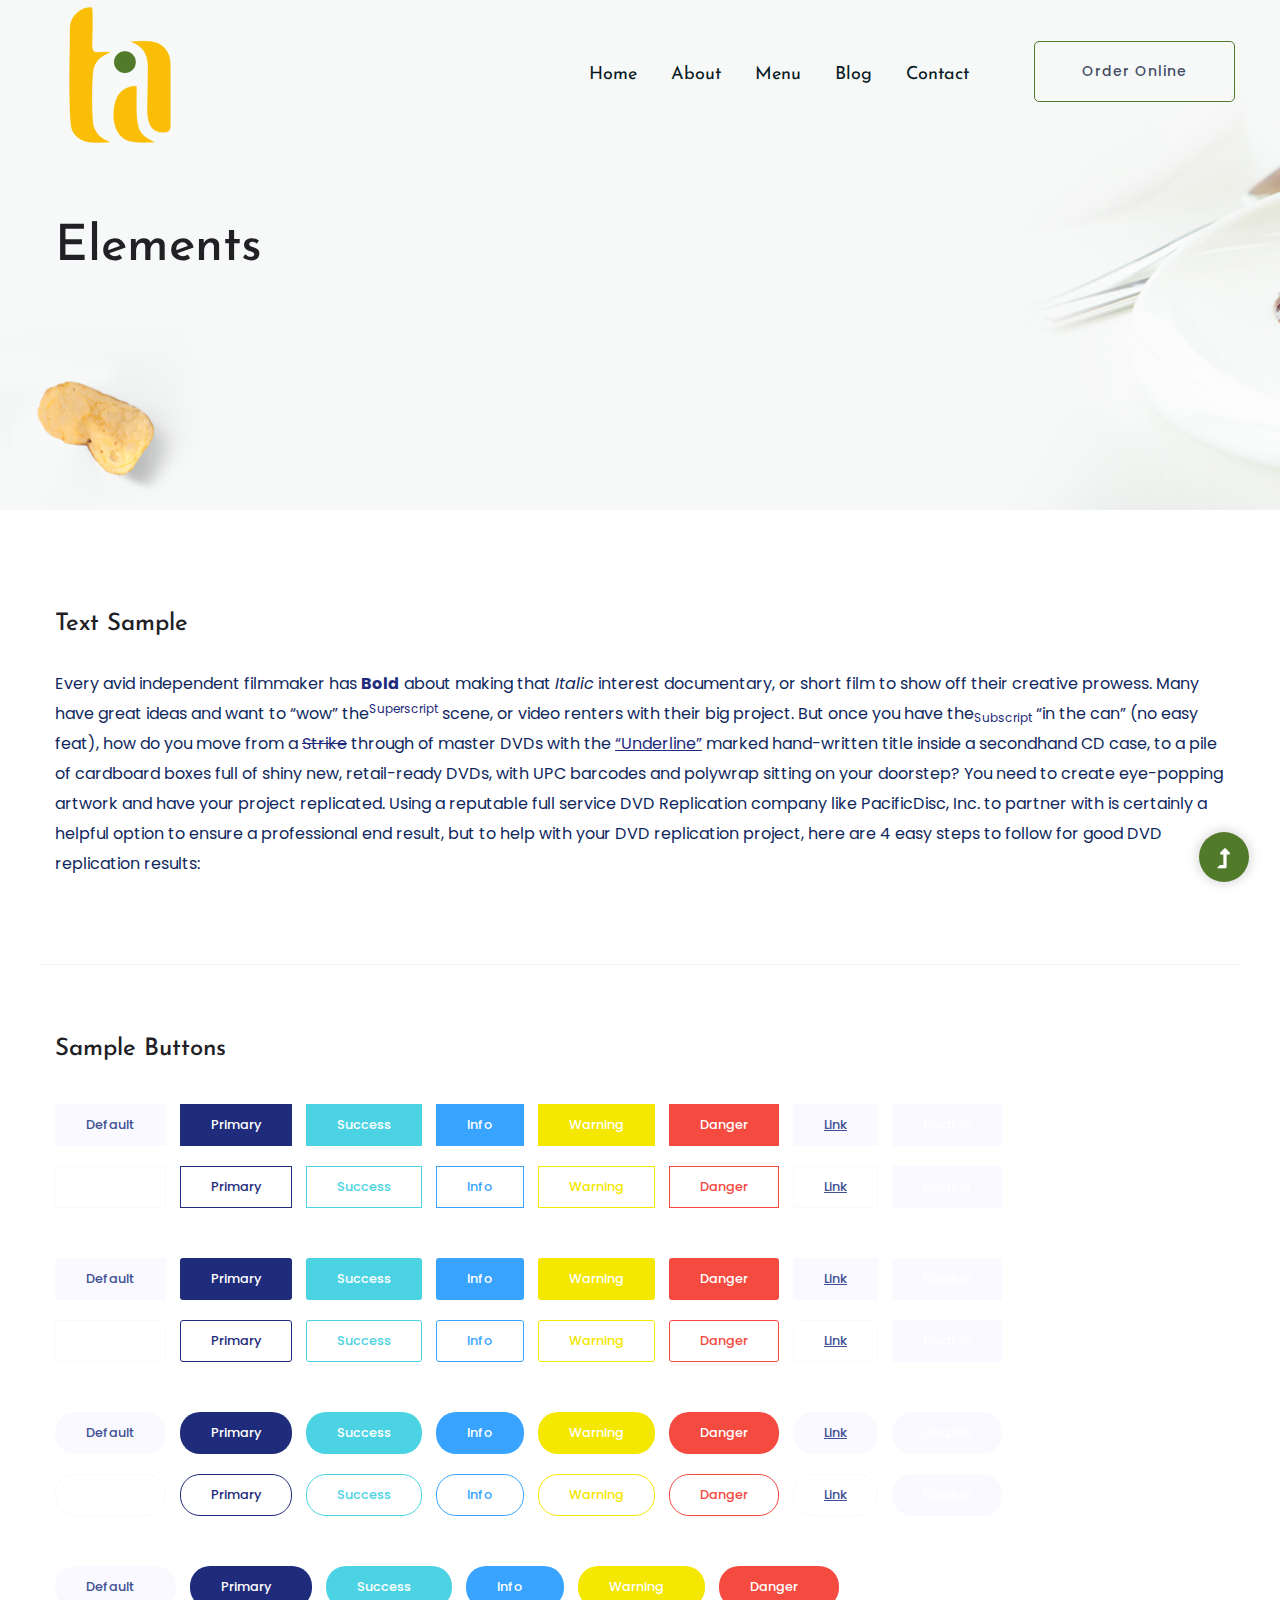
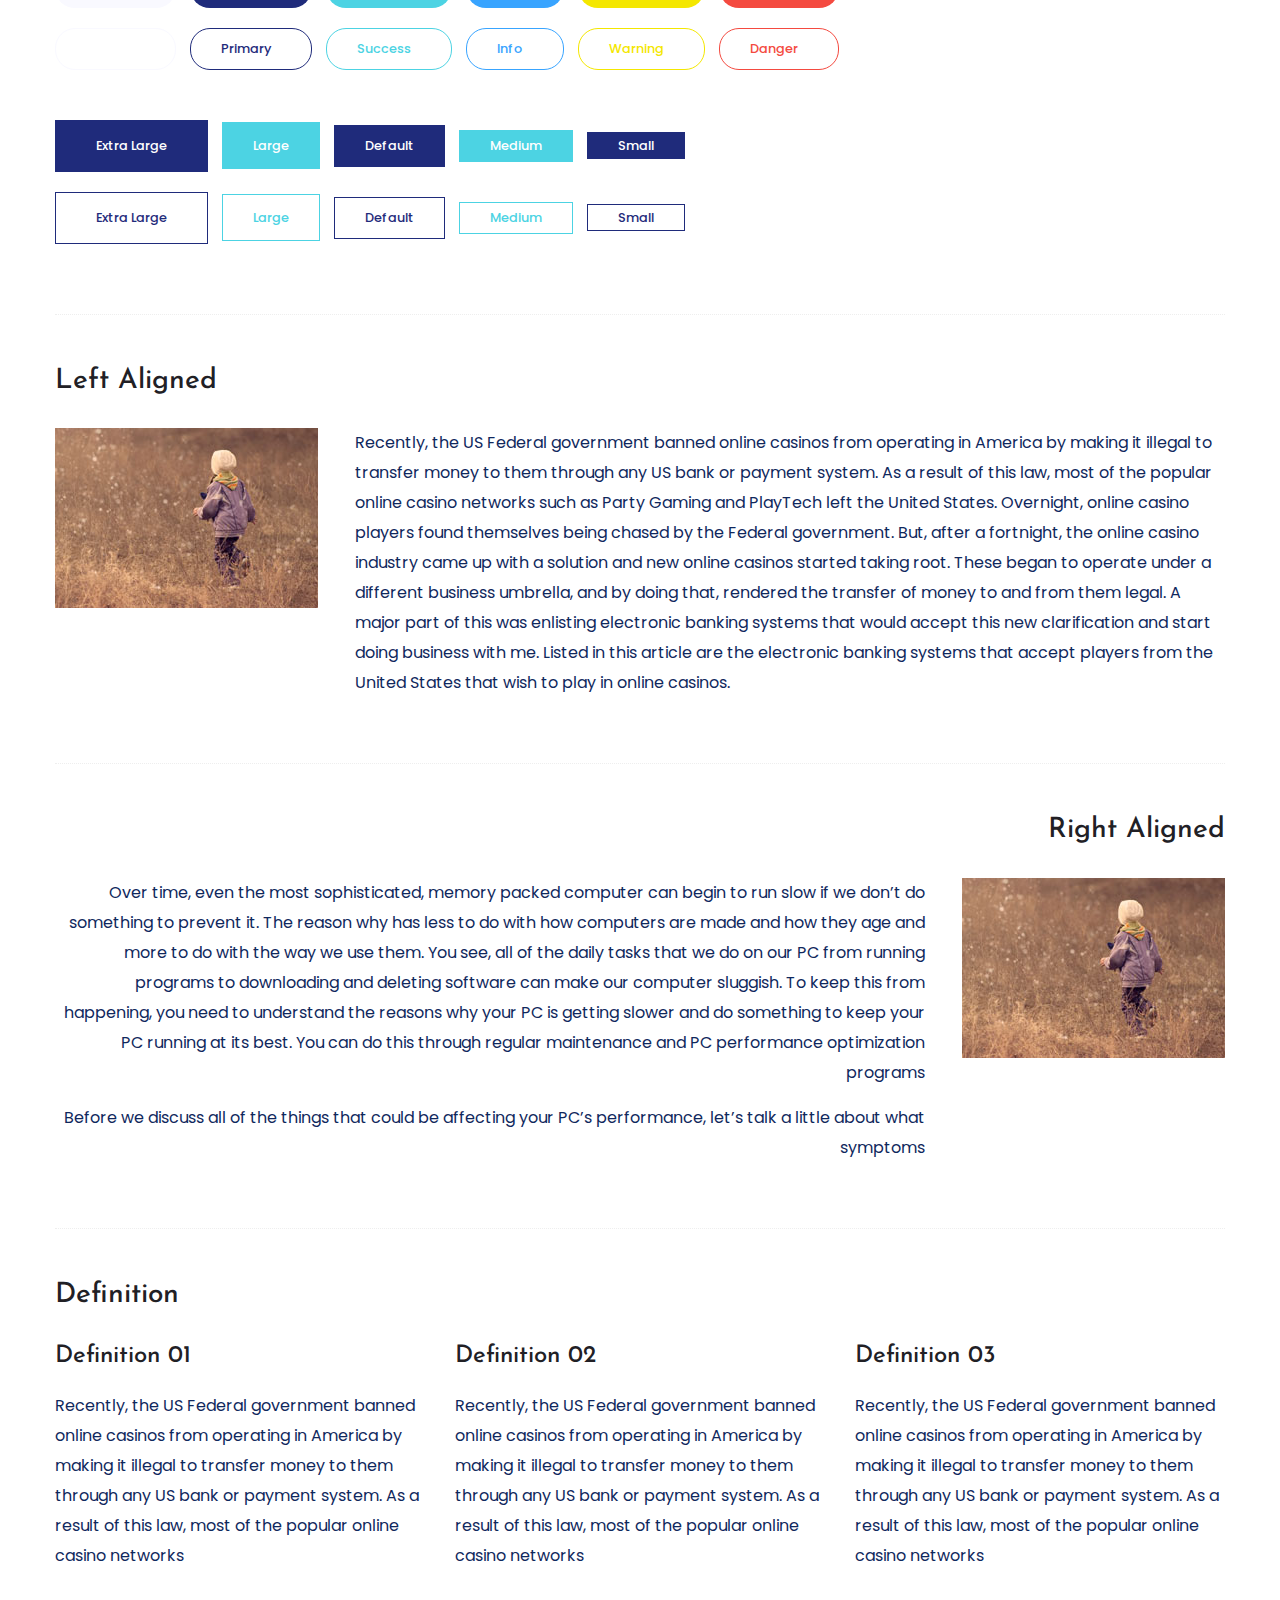
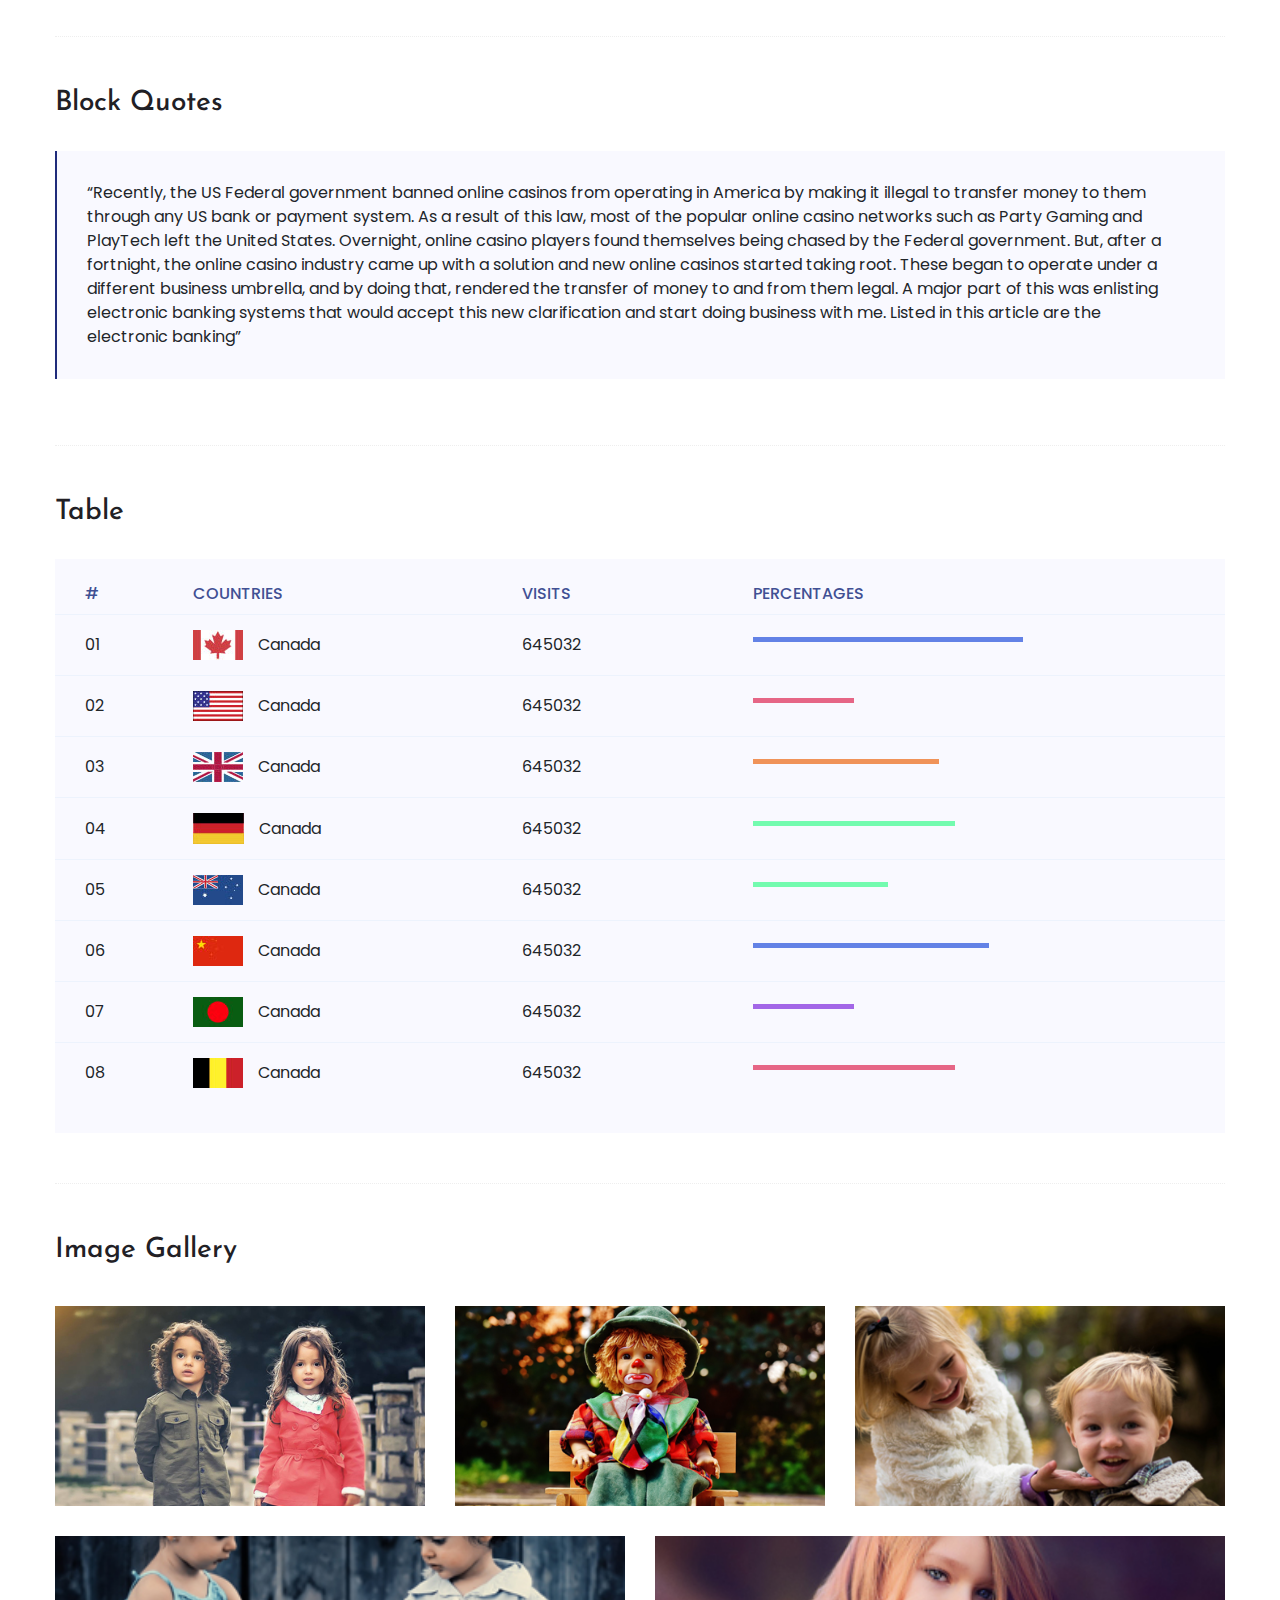
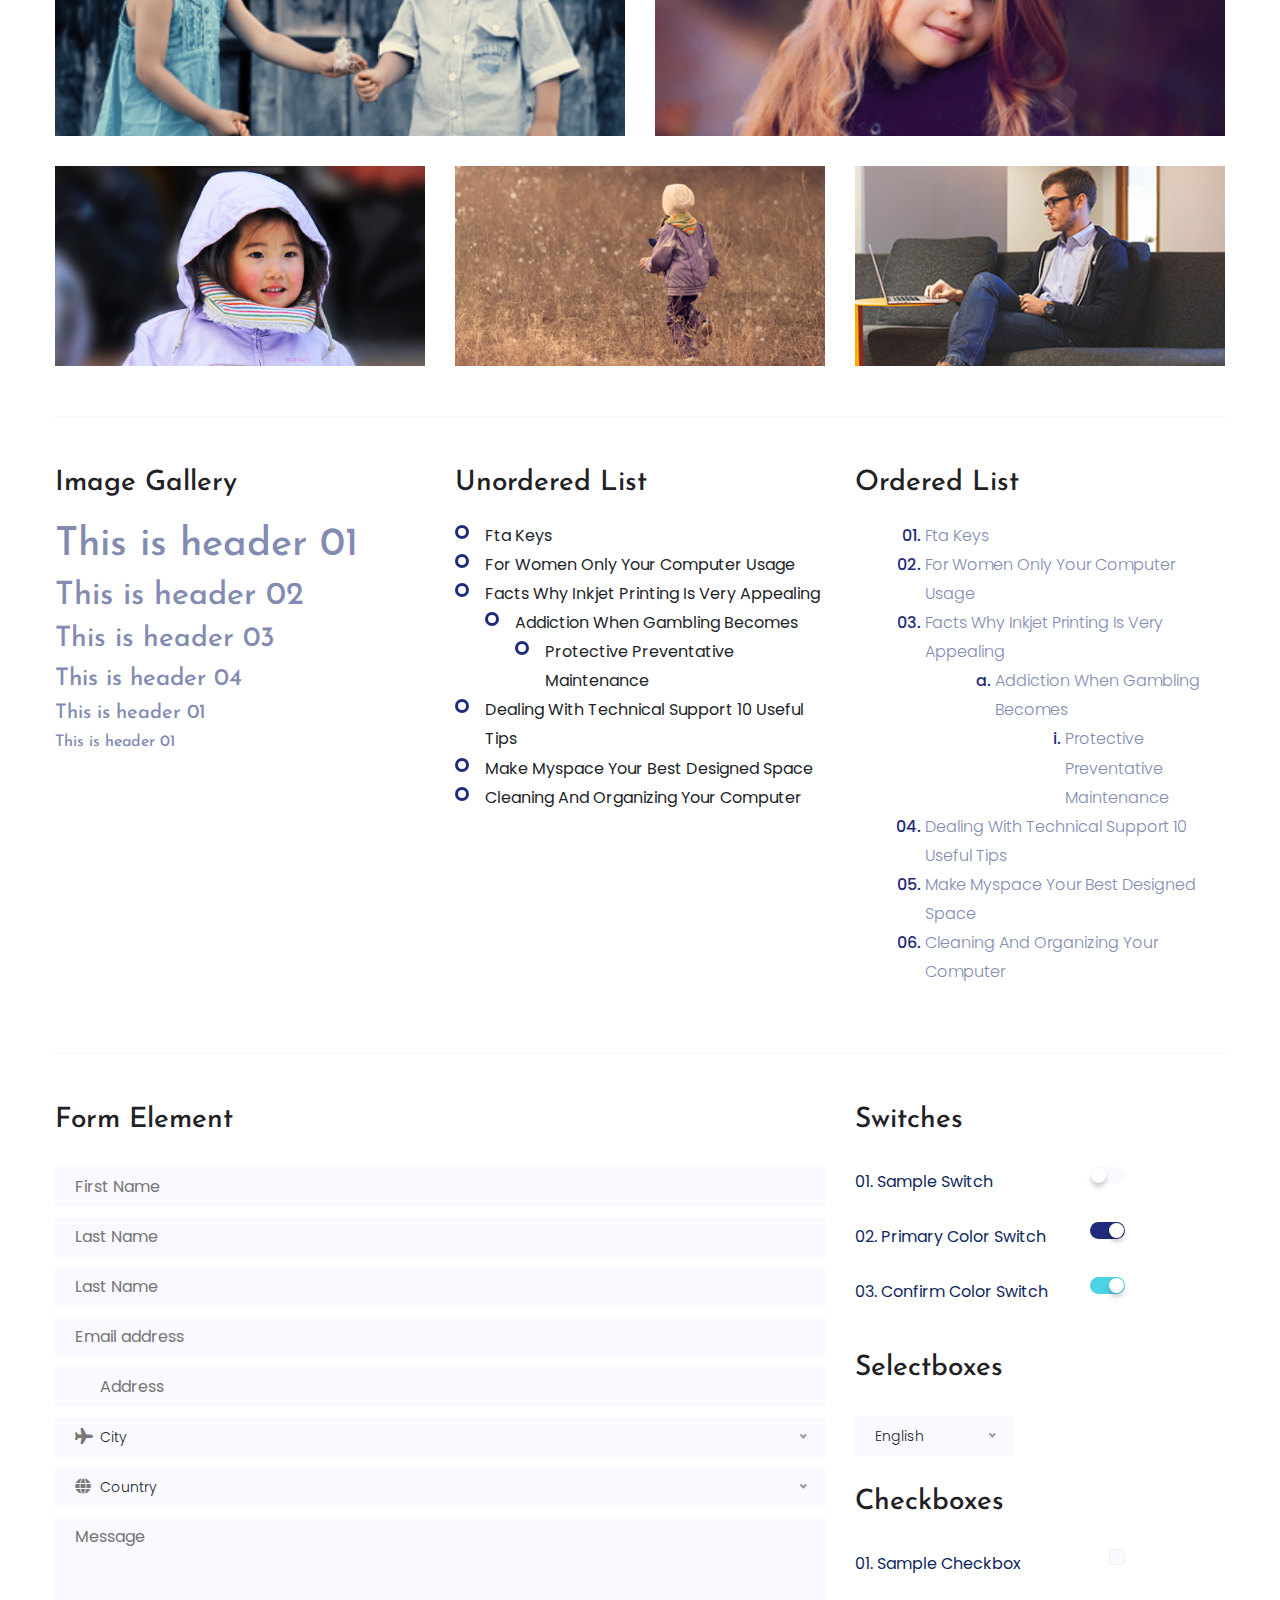
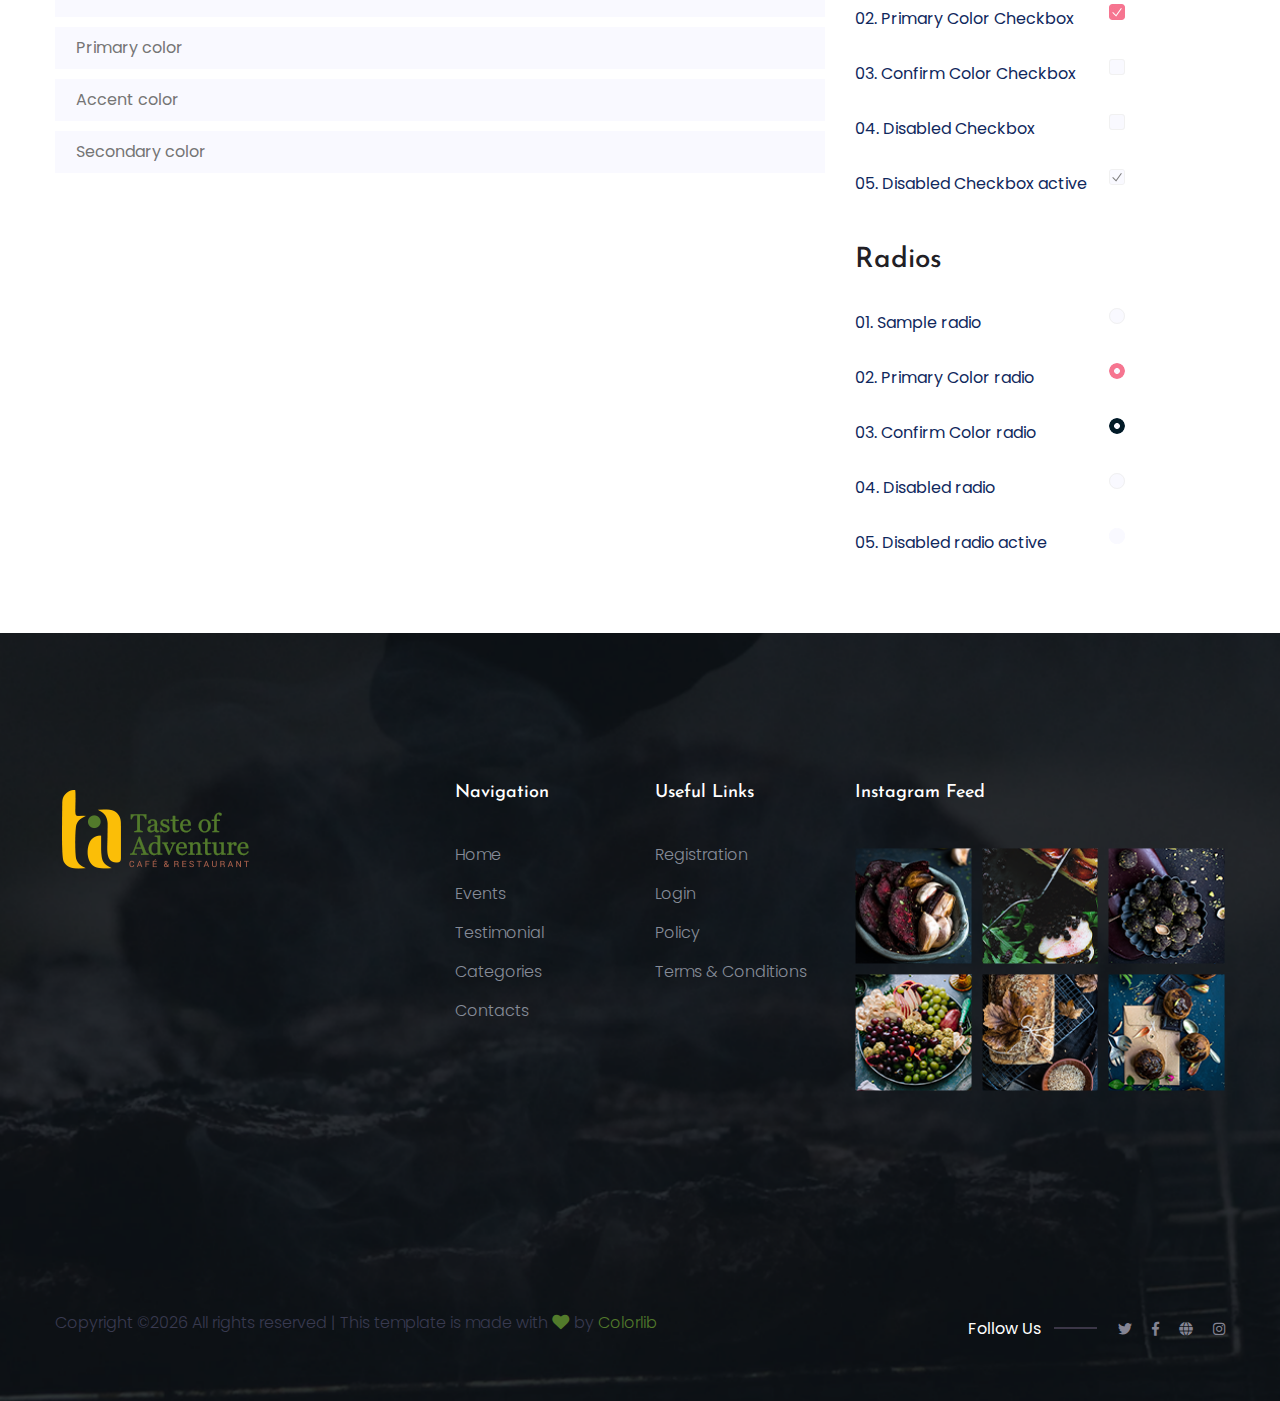
<file: elements.html>
<!doctype html>
<html class="no-js" lang="zxx">
<head>
	<meta charset="utf-8">
	<meta http-equiv="x-ua-compatible" content="ie=edge">
	 <title> Restaurant | Template </title>
	<meta name="description" content="">
	<meta name="viewport" content="width=device-width, initial-scale=1">
	<link rel="shortcut icon" type="image/x-icon" href="assets/img/favicon.ico">

 	<!-- CSS here -->
	<link rel="stylesheet" href="assets/css/bootstrap.min.css">
	<link rel="stylesheet" href="assets/css/owl.carousel.min.css">
	<link rel="stylesheet" href="assets/css/slicknav.css">
	<link rel="stylesheet" href="assets/css/animate.min.css">
	<link rel="stylesheet" href="assets/css/magnific-popup.css">
	<link rel="stylesheet" href="assets/css/fontawesome-all.min.css">
	<link rel="stylesheet" href="assets/css/themify-icons.css">
	<link rel="stylesheet" href="assets/css/slick.css">
	<link rel="stylesheet" href="assets/css/nice-select.css">
	<link rel="stylesheet" href="assets/css/style.css">
</head>
<body>
	<!--? Preloader Start -->
	<div id="preloader-active">
		<div class="preloader d-flex align-items-center justify-content-center">
			<div class="preloader-inner position-relative">
				<div class="preloader-circle"></div>
				<div class="preloader-img pere-text">
					<img src="assets/img/logo/logo.png" alt="">
				</div>
			</div>
		</div>
	</div>
    <header>
        <!--? Header Start -->
        <div class="header-area header-transparent">
                <div class="main-header  header-sticky">
                    <div class="container-fluid">
                        <div class="row align-items-center">
                            <!-- Logo -->
                            <div class="col-xl-2 col-lg-2 col-md-1">
                                <div class="logo">
                                    <a href="index.html"><img src="assets/img/logo/logo.png" alt=""></a>
                                </div>
                            </div>
                            <div class="col-xl-10 col-lg-10 col-md-10">
                                <div class="menu-main d-flex align-items-center justify-content-end">
                                    <!-- Main-menu -->
                                    <div class="main-menu f-right d-none d-lg-block">
                                        <nav> 
                                            <ul id="navigation">
                                                <li><a href="index.html">Home</a></li>
                                                <li><a href="about.html">About</a></li>
                                                <li><a href="menu.html">Menu</a></li>
                                                <li><a href="blog.html">Blog</a>
                                                    <ul class="submenu">
                                                        <li><a href="blog.html">Blog</a></li>
                                                        <li><a href="blog_details.html">Blog Details</a></li>
                                                        <li><a href="elements.html">Element</a></li>
                                                    </ul>
                                                </li>
                                                <li><a href="contact.html">Contact</a></li>
                                            </ul>
                                        </nav>
                                    </div>
                                    <div class="header-right-btn f-right d-none d-lg-block ml-20">
                                        <a href="contact.html" class="border-btn header-btn">Order Online</a>
                                    </div>
                                </div>
                            </div>   
                            <!-- Mobile Menu -->
                            <div class="col-12">
                                <div class="mobile_menu d-block d-lg-none"></div>
                            </div>
                        </div>
                    </div>
                </div>
        </div>
        <!-- Header End -->
    </header>
	<main>
        <!--? Hero Start -->
        <div class="slider-area ">
            <div class="slider-height2 d-flex align-items-center">
                <div class="container">
                    <div class="row">
                        <div class="col-xl-12">
                            <div class="hero-cap hero-cap2">
                                <h2>Elements</h2>
                            </div>
                        </div>
                    </div>
                </div>
            </div>
        </div>
        <!-- Hero End -->
		<!-- Start Sample Area -->
		<section class="sample-text-area">
			<div class="container box_1170">
				<h3 class="text-heading">Text Sample</h3>
				<p class="sample-text">
					Every avid independent filmmaker has <b>Bold</b> about making that <i>Italic</i> interest documentary,
					or short
					film to show off their creative prowess. Many have great ideas and want to “wow”
					the<sup>Superscript</sup> scene,
					or video renters with their big project. But once you have the<sub>Subscript</sub> “in the can” (no easy
					feat), how
					do you move from a <del>Strike</del> through of master DVDs with the <u>“Underline”</u> marked
					hand-written title
					inside a secondhand CD case, to a pile of cardboard boxes full of shiny new, retail-ready DVDs, with UPC
					barcodes
					and polywrap sitting on your doorstep? You need to create eye-popping artwork and have your project
					replicated.
					Using a reputable full service DVD Replication company like PacificDisc, Inc. to partner with is
					certainly a
					helpful option to ensure a professional end result, but to help with your DVD replication project, here
					are 4 easy
					steps to follow for good DVD replication results:
	
				</p>
			</div>
		</section>
		<!-- End Sample Area -->
		<!-- Start Button -->
		<section class="button-area">
			<div class="container box_1170 border-top-generic">
				<h3 class="text-heading">Sample Buttons</h3>
				<div class="button-group-area">
					<a href="#" class="genric-btn default">Default</a>
					<a href="#" class="genric-btn primary">Primary</a>
					<a href="#" class="genric-btn success">Success</a>
					<a href="#" class="genric-btn info">Info</a>
					<a href="#" class="genric-btn warning">Warning</a>
					<a href="#" class="genric-btn danger">Danger</a>
					<a href="#" class="genric-btn link">Link</a>
					<a href="#" class="genric-btn disable">Disable</a>
				</div>
				<div class="button-group-area mt-10">
					<a href="#" class="genric-btn default-border">Default</a>
					<a href="#" class="genric-btn primary-border">Primary</a>
					<a href="#" class="genric-btn success-border">Success</a>
					<a href="#" class="genric-btn info-border">Info</a>
					<a href="#" class="genric-btn warning-border">Warning</a>
					<a href="#" class="genric-btn danger-border">Danger</a>
					<a href="#" class="genric-btn link-border">Link</a>
					<a href="#" class="genric-btn disable">Disable</a>
				</div>
				<div class="button-group-area mt-40">
					<a href="#" class="genric-btn default radius">Default</a>
					<a href="#" class="genric-btn primary radius">Primary</a>
					<a href="#" class="genric-btn success radius">Success</a>
					<a href="#" class="genric-btn info radius">Info</a>
					<a href="#" class="genric-btn warning radius">Warning</a>
					<a href="#" class="genric-btn danger radius">Danger</a>
					<a href="#" class="genric-btn link radius">Link</a>
					<a href="#" class="genric-btn disable radius">Disable</a>
				</div>
				<div class="button-group-area mt-10">
					<a href="#" class="genric-btn default-border radius">Default</a>
					<a href="#" class="genric-btn primary-border radius">Primary</a>
					<a href="#" class="genric-btn success-border radius">Success</a>
					<a href="#" class="genric-btn info-border radius">Info</a>
					<a href="#" class="genric-btn warning-border radius">Warning</a>
					<a href="#" class="genric-btn danger-border radius">Danger</a>
					<a href="#" class="genric-btn link-border radius">Link</a>
					<a href="#" class="genric-btn disable radius">Disable</a>
				</div>
				<div class="button-group-area mt-40">
					<a href="#" class="genric-btn default circle">Default</a>
					<a href="#" class="genric-btn primary circle">Primary</a>
					<a href="#" class="genric-btn success circle">Success</a>
					<a href="#" class="genric-btn info circle">Info</a>
					<a href="#" class="genric-btn warning circle">Warning</a>
					<a href="#" class="genric-btn danger circle">Danger</a>
					<a href="#" class="genric-btn link circle">Link</a>
					<a href="#" class="genric-btn disable circle">Disable</a>
				</div>
				<div class="button-group-area mt-10">
					<a href="#" class="genric-btn default-border circle">Default</a>
					<a href="#" class="genric-btn primary-border circle">Primary</a>
					<a href="#" class="genric-btn success-border circle">Success</a>
					<a href="#" class="genric-btn info-border circle">Info</a>
					<a href="#" class="genric-btn warning-border circle">Warning</a>
					<a href="#" class="genric-btn danger-border circle">Danger</a>
					<a href="#" class="genric-btn link-border circle">Link</a>
					<a href="#" class="genric-btn disable circle">Disable</a>
				</div>
				<div class="button-group-area mt-40">
					<a href="#" class="genric-btn default circle arrow">Default<span class="lnr lnr-arrow-right"></span></a>
					<a href="#" class="genric-btn primary circle arrow">Primary<span class="lnr lnr-arrow-right"></span></a>
					<a href="#" class="genric-btn success circle arrow">Success<span class="lnr lnr-arrow-right"></span></a>
					<a href="#" class="genric-btn info circle arrow">Info<span class="lnr lnr-arrow-right"></span></a>
					<a href="#" class="genric-btn warning circle arrow">Warning<span class="lnr lnr-arrow-right"></span></a>
					<a href="#" class="genric-btn danger circle arrow">Danger<span class="lnr lnr-arrow-right"></span></a>
				</div>
				<div class="button-group-area mt-10">
					<a href="#" class="genric-btn default-border circle arrow">Default<span
							class="lnr lnr-arrow-right"></span></a>
					<a href="#" class="genric-btn primary-border circle arrow">Primary<span
							class="lnr lnr-arrow-right"></span></a>
					<a href="#" class="genric-btn success-border circle arrow">Success<span
							class="lnr lnr-arrow-right"></span></a>
					<a href="#" class="genric-btn info-border circle arrow">Info<span
							class="lnr lnr-arrow-right"></span></a>
					<a href="#" class="genric-btn warning-border circle arrow">Warning<span
							class="lnr lnr-arrow-right"></span></a>
					<a href="#" class="genric-btn danger-border circle arrow">Danger<span
							class="lnr lnr-arrow-right"></span></a>
				</div>
				<div class="button-group-area mt-40">
					<a href="#" class="genric-btn primary e-large">Extra Large</a>
					<a href="#" class="genric-btn success large">Large</a>
					<a href="#" class="genric-btn primary">Default</a>
					<a href="#" class="genric-btn success medium">Medium</a>
					<a href="#" class="genric-btn primary small">Small</a>
				</div>
				<div class="button-group-area mt-10">
					<a href="#" class="genric-btn primary-border e-large">Extra Large</a>
					<a href="#" class="genric-btn success-border large">Large</a>
					<a href="#" class="genric-btn primary-border">Default</a>
					<a href="#" class="genric-btn success-border medium">Medium</a>
					<a href="#" class="genric-btn primary-border small">Small</a>
				</div>
			</div>
		</section>
		<!-- End Button -->
		<!-- Start Align Area -->
		<div class="whole-wrap">
			<div class="container box_1170">
				<div class="section-top-border">
					<h3 class="mb-30">Left Aligned</h3>
					<div class="row">
						<div class="col-md-3">
							<img src="assets/img/elements/d.jpg" alt="" class="img-fluid">
						</div>
						<div class="col-md-9 mt-sm-20">
							<p>Recently, the US Federal government banned online casinos from operating in America by making
								it illegal to
								transfer money to them through any US bank or payment system. As a result of this law, most
								of the popular
								online casino networks such as Party Gaming and PlayTech left the United States. Overnight,
								online casino
								players found themselves being chased by the Federal government. But, after a fortnight, the
								online casino
								industry came up with a solution and new online casinos started taking root. These began to
								operate under a
								different business umbrella, and by doing that, rendered the transfer of money to and from
								them legal. A major
								part of this was enlisting electronic banking systems that would accept this new
								clarification and start doing
								business with me. Listed in this article are the electronic banking systems that accept
								players from the United
								States that wish to play in online casinos.</p>
						</div>
					</div>
				</div>
				<div class="section-top-border text-right">
					<h3 class="mb-30">Right Aligned</h3>
					<div class="row">
						<div class="col-md-9">
							<p class="text-right">Over time, even the most sophisticated, memory packed computer can begin
								to run slow if we
								don’t do something to prevent it. The reason why has less to do with how computers are made
								and how they age and
								more to do with the way we use them. You see, all of the daily tasks that we do on our PC
								from running programs
								to downloading and deleting software can make our computer sluggish. To keep this from
								happening, you need to
								understand the reasons why your PC is getting slower and do something to keep your PC
								running at its best. You
								can do this through regular maintenance and PC performance optimization programs</p>
							<p class="text-right">Before we discuss all of the things that could be affecting your PC’s
								performance, let’s
								talk a little about what symptoms</p>
						</div>
						<div class="col-md-3">
							<img src="assets/img/elements/d.jpg" alt="" class="img-fluid">
						</div>
					</div>
				</div>
				<div class="section-top-border">
					<h3 class="mb-30">Definition</h3>
					<div class="row">
						<div class="col-md-4">
							<div class="single-defination">
								<h4 class="mb-20">Definition 01</h4>
								<p>Recently, the US Federal government banned online casinos from operating in America by
									making it illegal to
									transfer money to them through any US bank or payment system. As a result of this law,
									most of the popular
									online casino networks</p>
							</div>
						</div>
						<div class="col-md-4">
							<div class="single-defination">
								<h4 class="mb-20">Definition 02</h4>
								<p>Recently, the US Federal government banned online casinos from operating in America by
									making it illegal to
									transfer money to them through any US bank or payment system. As a result of this law,
									most of the popular
									online casino networks</p>
							</div>
						</div>
						<div class="col-md-4">
							<div class="single-defination">
								<h4 class="mb-20">Definition 03</h4>
								<p>Recently, the US Federal government banned online casinos from operating in America by
									making it illegal to
									transfer money to them through any US bank or payment system. As a result of this law,
									most of the popular
									online casino networks</p>
							</div>
						</div>
					</div>
				</div>
				<div class="section-top-border">
					<h3 class="mb-30">Block Quotes</h3>
					<div class="row">
						<div class="col-lg-12">
							<blockquote class="generic-blockquote">
								“Recently, the US Federal government banned online casinos from operating in America by
								making it illegal to
								transfer money to them through any US bank or payment system. As a result of this law, most
								of the popular
								online casino networks such as Party Gaming and PlayTech left the United States. Overnight,
								online casino
								players found themselves being chased by the Federal government. But, after a fortnight, the
								online casino
								industry came up with a solution and new online casinos started taking root. These began to
								operate under a
								different business umbrella, and by doing that, rendered the transfer of money to and from
								them legal. A major
								part of this was enlisting electronic banking systems that would accept this new
								clarification and start doing
								business with me. Listed in this article are the electronic banking”
							</blockquote>
						</div>
					</div>
				</div>
				<div class="section-top-border">
					<h3 class="mb-30">Table</h3>
					<div class="progress-table-wrap">
						<div class="progress-table">
							<div class="table-head">
								<div class="serial">#</div>
								<div class="country">Countries</div>
								<div class="visit">Visits</div>
								<div class="percentage">Percentages</div>
							</div>
							<div class="table-row">
								<div class="serial">01</div>
								<div class="country"> <img src="assets/img/elements/f1.jpg" alt="flag">Canada</div>
								<div class="visit">645032</div>
								<div class="percentage">
									<div class="progress">
										<div class="progress-bar color-1" role="progressbar" style="width: 80%"
											aria-valuenow="80" aria-valuemin="0" aria-valuemax="100"></div>
									</div>
								</div>
							</div>
							<div class="table-row">
								<div class="serial">02</div>
								<div class="country"> <img src="assets/img/elements/f2.jpg" alt="flag">Canada</div>
								<div class="visit">645032</div>
								<div class="percentage">
									<div class="progress">
										<div class="progress-bar color-2" role="progressbar" style="width: 30%"
											aria-valuenow="30" aria-valuemin="0" aria-valuemax="100"></div>
									</div>
								</div>
							</div>
							<div class="table-row">
								<div class="serial">03</div>
								<div class="country"> <img src="assets/img/elements/f3.jpg" alt="flag">Canada</div>
								<div class="visit">645032</div>
								<div class="percentage">
									<div class="progress">
										<div class="progress-bar color-3" role="progressbar" style="width: 55%"
											aria-valuenow="55" aria-valuemin="0" aria-valuemax="100"></div>
									</div>
								</div>
							</div>
							<div class="table-row">
								<div class="serial">04</div>
								<div class="country"> <img src="assets/img/elements/f4.jpg" alt="flag">Canada</div>
								<div class="visit">645032</div>
								<div class="percentage">
									<div class="progress">
										<div class="progress-bar color-4" role="progressbar" style="width: 60%"
											aria-valuenow="60" aria-valuemin="0" aria-valuemax="100"></div>
									</div>
								</div>
							</div>
							<div class="table-row">
								<div class="serial">05</div>
								<div class="country"> <img src="assets/img/elements/f5.jpg" alt="flag">Canada</div>
								<div class="visit">645032</div>
								<div class="percentage">
									<div class="progress">
										<div class="progress-bar color-5" role="progressbar" style="width: 40%"
											aria-valuenow="40" aria-valuemin="0" aria-valuemax="100"></div>
									</div>
								</div>
							</div>
							<div class="table-row">
								<div class="serial">06</div>
								<div class="country"> <img src="assets/img/elements/f6.jpg" alt="flag">Canada</div>
								<div class="visit">645032</div>
								<div class="percentage">
									<div class="progress">
										<div class="progress-bar color-6" role="progressbar" style="width: 70%"
											aria-valuenow="70" aria-valuemin="0" aria-valuemax="100"></div>
									</div>
								</div>
							</div>
							<div class="table-row">
								<div class="serial">07</div>
								<div class="country"> <img src="assets/img/elements/f7.jpg" alt="flag">Canada</div>
								<div class="visit">645032</div>
								<div class="percentage">
									<div class="progress">
										<div class="progress-bar color-7" role="progressbar" style="width: 30%"
											aria-valuenow="30" aria-valuemin="0" aria-valuemax="100"></div>
									</div>
								</div>
							</div>
							<div class="table-row">
								<div class="serial">08</div>
								<div class="country"> <img src="assets/img/elements/f8.jpg" alt="flag">Canada</div>
								<div class="visit">645032</div>
								<div class="percentage">
									<div class="progress">
										<div class="progress-bar color-8" role="progressbar" style="width: 60%"
											aria-valuenow="60" aria-valuemin="0" aria-valuemax="100"></div>
									</div>
								</div>
							</div>
						</div>
					</div>
				</div>
				<div class="section-top-border">
					<h3>Image Gallery</h3>
					<div class="row gallery-item">
						<div class="col-md-4">
							<a href="assets/img/elements/g1.jpg" class="img-pop-up">
								<div class="single-gallery-image" style="background: url(assets/img/elements/g1.jpg);"></div>
							</a>
						</div>
						<div class="col-md-4">
							<a href="assets/img/elements/g2.jpg" class="img-pop-up">
								<div class="single-gallery-image" style="background: url(assets/img/elements/g2.jpg);"></div>
							</a>
						</div>
						<div class="col-md-4">
							<a href="assets/img/elements/g3.jpg" class="img-pop-up">
								<div class="single-gallery-image" style="background: url(assets/img/elements/g3.jpg);"></div>
							</a>
						</div>
						<div class="col-md-6">
							<a href="assets/img/elements/g4.jpg" class="img-pop-up">
								<div class="single-gallery-image" style="background: url(assets/img/elements/g4.jpg);"></div>
							</a>
						</div>
						<div class="col-md-6">
							<a href="assets/img/elements/g5.jpg" class="img-pop-up">
								<div class="single-gallery-image" style="background: url(assets/img/elements/g5.jpg);"></div>
							</a>
						</div>
						<div class="col-md-4">
							<a href="assets/img/elements/g6.jpg" class="img-pop-up">
								<div class="single-gallery-image" style="background: url(assets/img/elements/g6.jpg);"></div>
							</a>
						</div>
						<div class="col-md-4">
							<a href="assets/img/elements/g7.jpg" class="img-pop-up">
								<div class="single-gallery-image" style="background: url(assets/img/elements/g7.jpg);"></div>
							</a>
						</div>
						<div class="col-md-4">
							<a href="assets/img/elements/g8.jpg" class="img-pop-up">
								<div class="single-gallery-image" style="background: url(assets/img/elements/g8.jpg);"></div>
							</a>
						</div>
					</div>
				</div>
				<div class="section-top-border">
					<div class="row">
						<div class="col-md-4">
							<h3 class="mb-20">Image Gallery</h3>
							<div class="typography">
								<h1>This is header 01</h1>
								<h2>This is header 02</h2>
								<h3>This is header 03</h3>
								<h4>This is header 04</h4>
								<h5>This is header 01</h5>
								<h6>This is header 01</h6>
							</div>
						</div>
						<div class="col-md-4 mt-sm-30">
							<h3 class="mb-20">Unordered List</h3>
							<div class="">
								<ul class="unordered-list">
									<li>Fta Keys</li>
									<li>For Women Only Your Computer Usage</li>
									<li>Facts Why Inkjet Printing Is Very Appealing
										<ul>
											<li>Addiction When Gambling Becomes
												<ul>
													<li>Protective Preventative Maintenance</li>
												</ul>
											</li>
										</ul>
									</li>
									<li>Dealing With Technical Support 10 Useful Tips</li>
									<li>Make Myspace Your Best Designed Space</li>
									<li>Cleaning And Organizing Your Computer</li>
								</ul>
							</div>
						</div>
						<div class="col-md-4 mt-sm-30">
							<h3 class="mb-20">Ordered List</h3>
							<div class="">
								<ol class="ordered-list">
									<li><span>Fta Keys</span></li>
									<li><span>For Women Only Your Computer Usage</span></li>
									<li><span>Facts Why Inkjet Printing Is Very Appealing</span>
										<ol class="ordered-list-alpha">
											<li><span>Addiction When Gambling Becomes</span>
												<ol class="ordered-list-roman">
													<li><span>Protective Preventative Maintenance</span></li>
												</ol>
											</li>
										</ol>
									</li>
									<li><span>Dealing With Technical Support 10 Useful Tips</span></li>
									<li><span>Make Myspace Your Best Designed Space</span></li>
									<li><span>Cleaning And Organizing Your Computer</span></li>
								</ol>
							</div>
						</div>
					</div>
				</div>
				<div class="section-top-border">
					<div class="row">
						<div class="col-lg-8 col-md-8">
							<h3 class="mb-30">Form Element</h3>
							<form action="#">
								<div class="mt-10">
									<input type="text" name="first_name" placeholder="First Name"
										onfocus="this.placeholder = ''" onblur="this.placeholder = 'First Name'" required
										class="single-input">
								</div>
								<div class="mt-10">
									<input type="text" name="last_name" placeholder="Last Name"
										onfocus="this.placeholder = ''" onblur="this.placeholder = 'Last Name'" required
										class="single-input">
								</div>
								<div class="mt-10">
									<input type="text" name="last_name" placeholder="Last Name"
										onfocus="this.placeholder = ''" onblur="this.placeholder = 'Last Name'" required
										class="single-input">
								</div>
								<div class="mt-10">
									<input type="email" name="EMAIL" placeholder="Email address"
										onfocus="this.placeholder = ''" onblur="this.placeholder = 'Email address'" required
										class="single-input">
								</div>
								<div class="input-group-icon mt-10">
									<div class="icon"><i class="fa fa-thumb-tack" aria-hidden="true"></i></div>
									<input type="text" name="address" placeholder="Address" onfocus="this.placeholder = ''"
										onblur="this.placeholder = 'Address'" required class="single-input">
								</div>
								<div class="input-group-icon mt-10">
									<div class="icon"><i class="fa fa-plane" aria-hidden="true"></i></div>
									<div class="form-select" id="default-select"">
												<select>
													<option value=" 1">City</option>
										<option value="1">Dhaka</option>
										<option value="1">Dilli</option>
										<option value="1">Newyork</option>
										<option value="1">Islamabad</option>
										</select>
									</div>
								</div>
								<div class="input-group-icon mt-10">
									<div class="icon"><i class="fa fa-globe" aria-hidden="true"></i></div>
									<div class="form-select" id="default-select"">
												<select>
													<option value=" 1">Country</option>
										<option value="1">Bangladesh</option>
										<option value="1">India</option>
										<option value="1">England</option>
										<option value="1">Srilanka</option>
										</select>
									</div>
								</div>
	
								<div class="mt-10">
									<textarea class="single-textarea" placeholder="Message" onfocus="this.placeholder = ''"
										onblur="this.placeholder = 'Message'" required></textarea>
								</div>
								<div class="mt-10">
									<input type="text" name="first_name" placeholder="Primary color"
										onfocus="this.placeholder = ''" onblur="this.placeholder = 'Primary color'" required
										class="single-input-primary">
								</div>
								<div class="mt-10">
									<input type="text" name="first_name" placeholder="Accent color"
										onfocus="this.placeholder = ''" onblur="this.placeholder = 'Accent color'" required
										class="single-input-accent">
								</div>
								<div class="mt-10">
									<input type="text" name="first_name" placeholder="Secondary color"
										onfocus="this.placeholder = ''" onblur="this.placeholder = 'Secondary color'"
										required class="single-input-secondary">
								</div>
							</form>
						</div>
						<div class="col-lg-3 col-md-4 mt-sm-30">
							<div class="single-element-widget">
								<h3 class="mb-30">Switches</h3>
								<div class="switch-wrap d-flex justify-content-between">
									<p>01. Sample Switch</p>
									<div class="primary-switch">
										<input type="checkbox" id="default-switch">
										<label for="default-switch"></label>
									</div>
								</div>
								<div class="switch-wrap d-flex justify-content-between">
									<p>02. Primary Color Switch</p>
									<div class="primary-switch">
										<input type="checkbox" id="primary-switch" checked>
										<label for="primary-switch"></label>
									</div>
								</div>
								<div class="switch-wrap d-flex justify-content-between">
									<p>03. Confirm Color Switch</p>
									<div class="confirm-switch">
										<input type="checkbox" id="confirm-switch" checked>
										<label for="confirm-switch"></label>
									</div>
								</div>
							</div>
							<div class="single-element-widget mt-30">
								<h3 class="mb-30">Selectboxes</h3>
								<div class="default-select" id="default-select"">
											<select>
												<option value=" 1">English</option>
									<option value="1">Spanish</option>
									<option value="1">Arabic</option>
									<option value="1">Portuguise</option>
									<option value="1">Bengali</option>
									</select>
								</div>
							</div>
							<div class="single-element-widget mt-30">
								<h3 class="mb-30">Checkboxes</h3>
								<div class="switch-wrap d-flex justify-content-between">
									<p>01. Sample Checkbox</p>
									<div class="primary-checkbox">
										<input type="checkbox" id="default-checkbox">
										<label for="default-checkbox"></label>
									</div>
								</div>
								<div class="switch-wrap d-flex justify-content-between">
									<p>02. Primary Color Checkbox</p>
									<div class="primary-checkbox">
										<input type="checkbox" id="primary-checkbox" checked>
										<label for="primary-checkbox"></label>
									</div>
								</div>
								<div class="switch-wrap d-flex justify-content-between">
									<p>03. Confirm Color Checkbox</p>
									<div class="confirm-checkbox">
										<input type="checkbox" id="confirm-checkbox">
										<label for="confirm-checkbox"></label>
									</div>
								</div>
								<div class="switch-wrap d-flex justify-content-between">
									<p>04. Disabled Checkbox</p>
									<div class="disabled-checkbox">
										<input type="checkbox" id="disabled-checkbox" disabled>
										<label for="disabled-checkbox"></label>
									</div>
								</div>
								<div class="switch-wrap d-flex justify-content-between">
									<p>05. Disabled Checkbox active</p>
									<div class="disabled-checkbox">
										<input type="checkbox" id="disabled-checkbox-active" checked disabled>
										<label for="disabled-checkbox-active"></label>
									</div>
								</div>
							</div>
							<div class="single-element-widget mt-30">
								<h3 class="mb-30">Radios</h3>
								<div class="switch-wrap d-flex justify-content-between">
									<p>01. Sample radio</p>
									<div class="primary-radio">
										<input type="checkbox" id="default-radio">
										<label for="default-radio"></label>
									</div>
								</div>
								<div class="switch-wrap d-flex justify-content-between">
									<p>02. Primary Color radio</p>
									<div class="primary-radio">
										<input type="checkbox" id="primary-radio" checked>
										<label for="primary-radio"></label>
									</div>
								</div>
								<div class="switch-wrap d-flex justify-content-between">
									<p>03. Confirm Color radio</p>
									<div class="confirm-radio">
										<input type="checkbox" id="confirm-radio" checked>
										<label for="confirm-radio"></label>
									</div>
								</div>
								<div class="switch-wrap d-flex justify-content-between">
									<p>04. Disabled radio</p>
									<div class="disabled-radio">
										<input type="checkbox" id="disabled-radio" disabled>
										<label for="disabled-radio"></label>
									</div>
								</div>
								<div class="switch-wrap d-flex justify-content-between">
									<p>05. Disabled radio active</p>
									<div class="disabled-radio">
										<input type="checkbox" id="disabled-radio-active" checked disabled>
										<label for="disabled-radio-active"></label>
									</div>
								</div>
							</div>
						</div>
					</div>
				</div>
			</div>
		</div>
		<!-- End Align Area -->
	</main>
    <footer>
        <!--? Footer Start-->
        <div class="footer-area section-bg" data-background="assets/img/gallery/section_bg02.png">
            <div class="container">
                <div class="footer-top footer-padding">
                    <div class="row d-flex justify-content-between">
                        <div class="col-xl-4 col-lg-4 col-md-5 col-sm-8">
                            <div class="single-footer-caption mb-50">
                                <!-- logo -->
                                <div class="footer-logo">
                                    <a href="index.html"><img src="assets/img/logo/logo2_footer.png" alt=""></a>
                                </div>
                            </div>
                        </div>
                        <div class="col-xl-2 col-lg-2 col-md-5 col-sm-6">
                            <div class="single-footer-caption mb-50">
                                <div class="footer-tittle">
                                    <h4>Navigation</h4>
                                    <ul>
                                        <li><a href="#">Home</a></li>
                                        <li><a href="#">Events</a></li>
                                        <li><a href="#">Testimonial</a></li>
                                        <li><a href="#">Categories</a></li>
                                        <li><a href="#">Contacts</a></li>
                                    </ul>
                                </div>
                            </div>
                        </div>
                        <div class="col-xl-2 col-lg-2 col-md-5 col-sm-6">
                            <div class="single-footer-caption mb-50">
                                <div class="footer-tittle">
                                    <h4>Useful Links</h4>
                                    <ul>
                                        <li><a href="#">Registration</a></li>
                                        <li><a href="#">Login</a></li>
                                        <li><a href="#">Policy</a></li>
                                        <li><a href="#">Terms & Conditions</a></li>
                                    </ul>
                                </div>
                            </div>
                        </div>
                        <!-- Instagram -->
                        <div class="col-xl-4 col-lg-4 col-md-5 col-sm-7">
                            <div class="single-footer-caption mb-50">
                                <div class="footer-tittle">
                                    <h4>Instagram Feed</h4>
                                </div>
                                <div class="instagram-gellay">
                                    <ul class="insta-feed">
                                        <li><a href="#"><img src="assets/img/gallery/instagram1.png" alt=""></a></li>
                                        <li><a href="#"><img src="assets/img/gallery/instagram2.png" alt=""></a></li>
                                        <li><a href="#"><img src="assets/img/gallery/instagram3.png" alt=""></a></li>
                                        <li><a href="#"><img src="assets/img/gallery/instagram4.png" alt=""></a></li>
                                        <li><a href="#"><img src="assets/img/gallery/instagram5.png" alt=""></a></li>
                                        <li><a href="#"><img src="assets/img/gallery/instagram6.png" alt=""></a></li>
                                    </ul>
                                </div>
                            </div>
                        </div>
                    </div>
                </div>
                <div class="footer-bottom">
                    <div class="row d-flex justify-content-between align-items-center">
                        <div class="col-xl-9 col-lg-8">
                            <div class="footer-copy-right">
                                <p><!-- Link back to Colorlib can't be removed. Template is licensed under CC BY 3.0. -->
  Copyright &copy;<script>document.write(new Date().getFullYear());</script> All rights reserved | This template is made with <i class="fa fa-heart" aria-hidden="true"></i> by <a href="https://colorlib.com" target="_blank">Colorlib</a>
  <!-- Link back to Colorlib can't be removed. Template is licensed under CC BY 3.0. --></p>
                            </div>
                        </div>
                        <div class="col-xl-3 col-lg-4">
                            <!-- Footer Social -->
                            <div class="footer-social f-right">
                                <span>Follow Us</span>
                                <a href="#"><i class="fab fa-twitter"></i></a>
                                <a href="https://www.facebook.com/sai4ull"><i class="fab fa-facebook-f"></i></a>
                                <a href="#"><i class="fas fa-globe"></i></a>
                                <a href="#"><i class="fab fa-instagram"></i></a>
                            </div>
                        </div>
                    </div>
                </div>
            </div>
        </div>
        <!-- Footer End-->
    </footer>
    <!-- Scroll Up -->
    <div id="back-top" >
        <a title="Go to Top" href="#"> <i class="fas fa-level-up-alt"></i></a>
    </div>

	<!-- JS here -->

	<script src="./assets/js/vendor/modernizr-3.5.0.min.js"></script>
	<!-- Jquery, Popper, Bootstrap -->
	<script src="./assets/js/vendor/jquery-1.12.4.min.js"></script>
	<script src="./assets/js/popper.min.js"></script>
	<script src="./assets/js/bootstrap.min.js"></script>
	<!-- Jquery Mobile Menu -->
	<script src="./assets/js/jquery.slicknav.min.js"></script>

	<!-- Jquery Slick , Owl-Carousel Plugins -->
	<script src="./assets/js/owl.carousel.min.js"></script>
	<script src="./assets/js/slick.min.js"></script>
	<!-- One Page, Animated-HeadLin -->
	<script src="./assets/js/wow.min.js"></script>
	<script src="./assets/js/animated.headline.js"></script>
	<script src="./assets/js/jquery.magnific-popup.js"></script>
	
	<!-- Nice-select, sticky -->
	<script src="./assets/js/jquery.nice-select.min.js"></script>
	<script src="./assets/js/jquery.sticky.js"></script>
	
	<!-- contact js -->
	<script src="./assets/js/contact.js"></script>
	<script src="./assets/js/jquery.form.js"></script>
	<script src="./assets/js/jquery.validate.min.js"></script>
	<script src="./assets/js/mail-script.js"></script>
	<script src="./assets/js/jquery.ajaxchimp.min.js"></script>
	
	<!-- Jquery Plugins, main Jquery -->	
	<script src="./assets/js/plugins.js"></script>
	<script src="./assets/js/main.js"></script>
		
	</body>
</html>
</file>
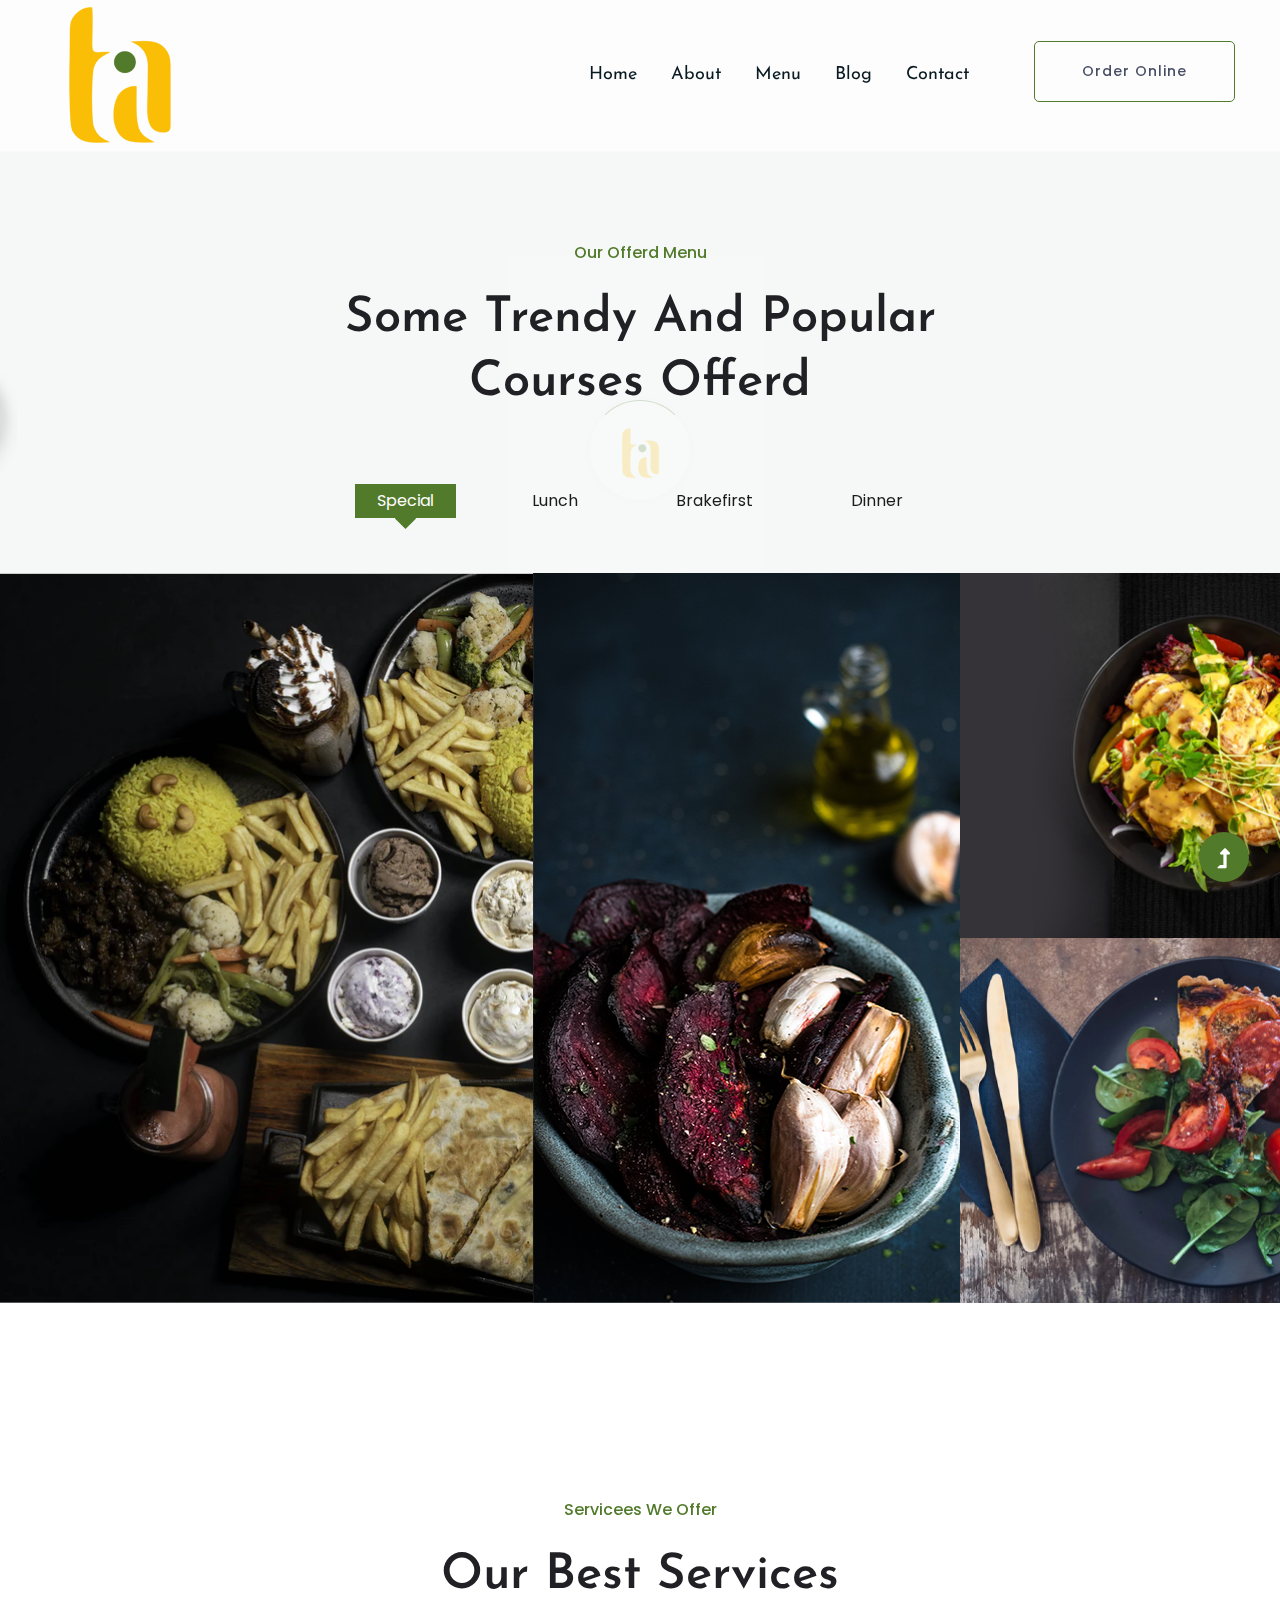
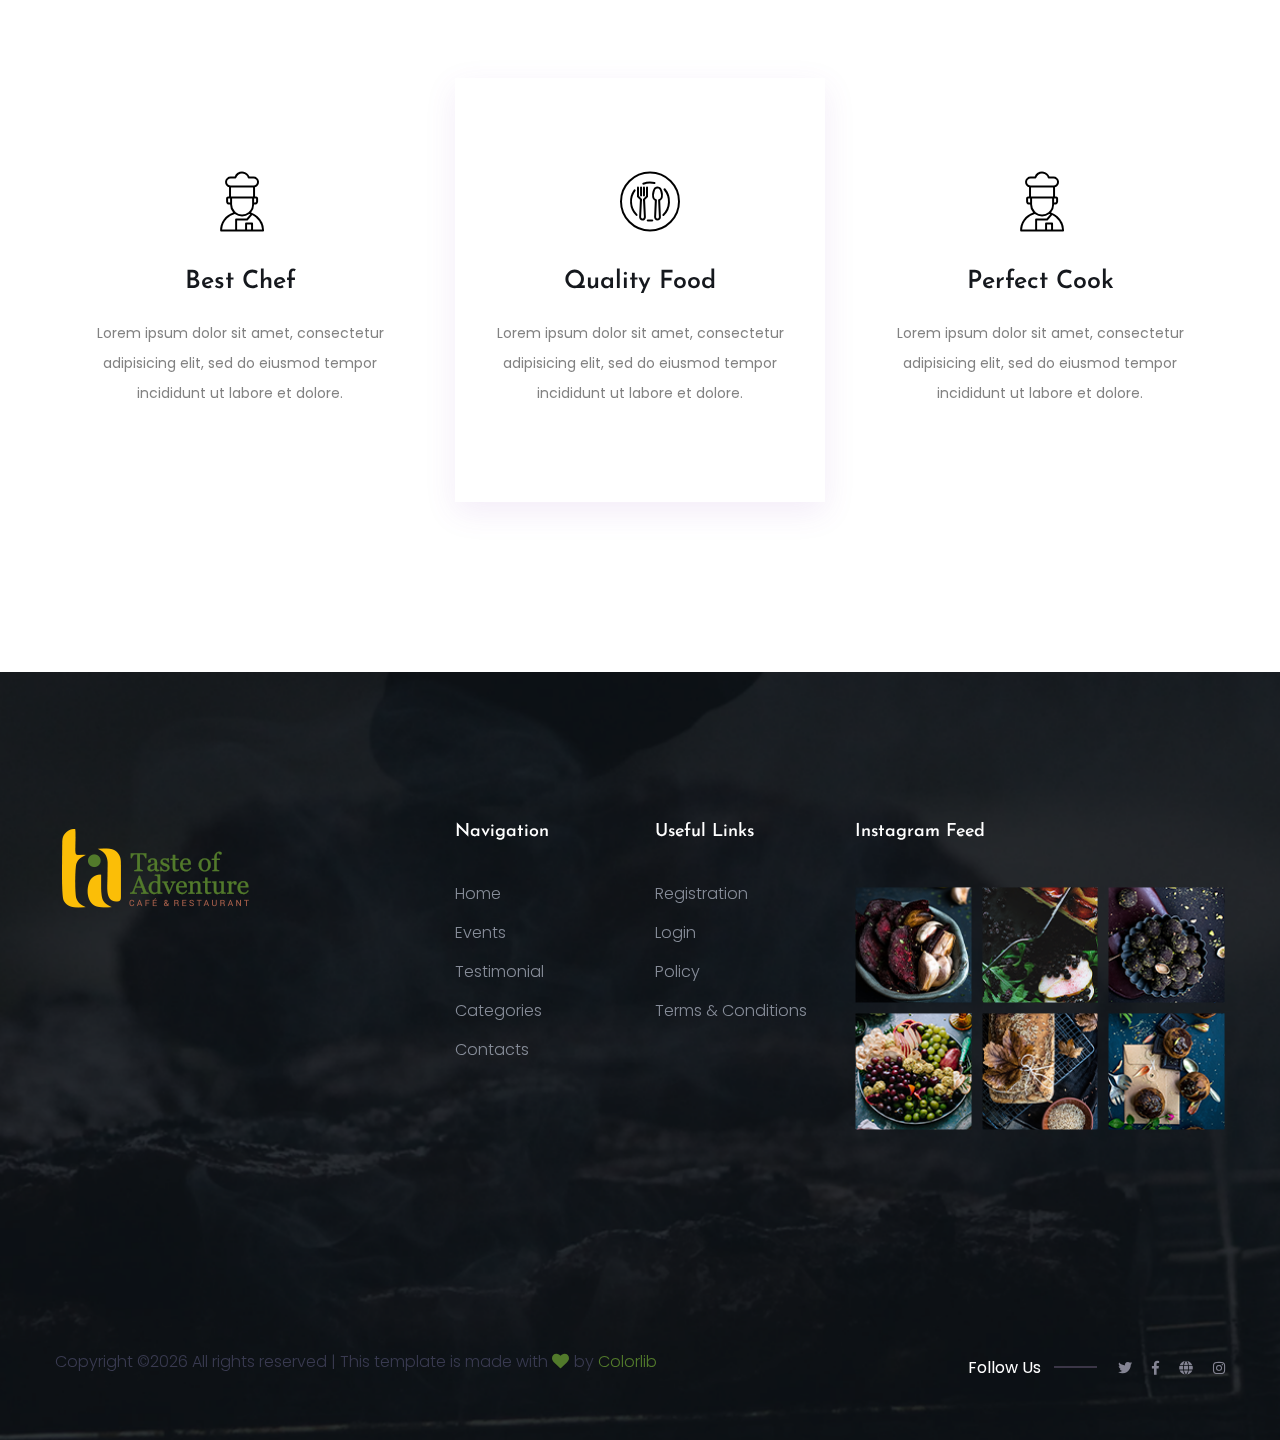
<file: menu.html>
<!doctype html>
<html class="no-js" lang="zxx">
<head>
    <meta charset="utf-8">
    <meta http-equiv="x-ua-compatible" content="ie=edge">
    <title> Restaurant | Template </title>
    <meta name="description" content="">
    <meta name="viewport" content="width=device-width, initial-scale=1">
    <link rel="manifest" href="site.webmanifest">
    <link rel="shortcut icon" type="image/x-icon" href="assets/img/favicon.ico">

	<!-- CSS here -->
	<link rel="stylesheet" href="assets/css/bootstrap.min.css">
	<link rel="stylesheet" href="assets/css/owl.carousel.min.css">
	<link rel="stylesheet" href="assets/css/slicknav.css">
    <link rel="stylesheet" href="assets/css/flaticon.css">
    <link rel="stylesheet" href="assets/css/gijgo.css">
	<link rel="stylesheet" href="assets/css/animate.min.css">
	<link rel="stylesheet" href="assets/css/magnific-popup.css">
	<link rel="stylesheet" href="assets/css/fontawesome-all.min.css">
	<link rel="stylesheet" href="assets/css/themify-icons.css">
	<link rel="stylesheet" href="assets/css/slick.css">
	<link rel="stylesheet" href="assets/css/nice-select.css">
	<link rel="stylesheet" href="assets/css/style.css">
</head>
<body>
    <!--? Preloader Start -->
    <div id="preloader-active">
        <div class="preloader d-flex align-items-center justify-content-center">
            <div class="preloader-inner position-relative">
                <div class="preloader-circle"></div>
                <div class="preloader-img pere-text">
                    <img src="assets/img/logo/logo.png" alt="">
                </div>
            </div>
        </div>
    </div>
    <!-- Preloader Start -->
    <header>
        <!--? Header Start -->
        <div class="header-area">
                <div class="main-header  header-sticky">
                    <div class="container-fluid">
                        <div class="row align-items-center">
                            <!-- Logo -->
                            <div class="col-xl-2 col-lg-2 col-md-1">
                                <div class="logo">
                                    <a href="index.html"><img src="assets/img/logo/logo.png" alt=""></a>
                                </div>
                            </div>
                            <div class="col-xl-10 col-lg-10 col-md-10">
                                <div class="menu-main d-flex align-items-center justify-content-end">
                                    <!-- Main-menu -->
                                    <div class="main-menu f-right d-none d-lg-block">
                                        <nav> 
                                            <ul id="navigation">
                                                <li><a href="index.html">Home</a></li>
                                                <li><a href="about.html">About</a></li>
                                                <li><a href="menu.html">Menu</a></li>
                                                <li><a href="blog.html">Blog</a>
                                                    <ul class="submenu">
                                                        <li><a href="blog.html">Blog</a></li>
                                                        <li><a href="blog_details.html">Blog Details</a></li>
                                                        <li><a href="elements.html">Element</a></li>
                                                    </ul>
                                                </li>
                                                <li><a href="contact.html">Contact</a></li>
                                            </ul>
                                        </nav>
                                    </div>
                                    <div class="header-right-btn f-right d-none d-lg-block ml-20">
                                        <a href="contact.html" class="border-btn header-btn">Order Online</a>
                                    </div>
                                </div>
                            </div>   
                            <!-- Mobile Menu -->
                            <div class="col-12">
                                <div class="mobile_menu d-block d-lg-none"></div>
                            </div>
                        </div>
                    </div>
                </div>
        </div>
        <!-- Header End -->
    </header>
    <main>
        <!--? gallery Products Start -->
        <section class="gallery-area fix ">
            <!-- Gallery Top Start -->
            <div class="gallery-top section-bg pt-90 pb-40" data-background="assets/img/gallery/section_bg01.png">
                <div class="container">
                    <div class="row justify-content-center">
                        <div class="cl-xl-7 col-lg-8 col-md-10">
                            <!-- Section Tittle -->
                            <div class="section-tittle text-center mb-70">
                                <span>Our Offerd Menu</span>
                                <h2>Some Trendy And  Popular Courses Offerd</h2>
                            </div> 
                        </div>
                    </div>
                    <div class="row justify-content-center">
                        <div class="properties__button">
                            <!--Nav Button  -->
                            <nav>                                                                         
                                <div class="nav nav-tabs" id="nav-tab" role="tablist">
                                    <a class="nav-item nav-link active" id="nav-home-tab" data-toggle="tab" href="#nav-home" role="tab" aria-controls="nav-home" aria-selected="true">Special</a>
                                    <a class="nav-item nav-link" id="nav-profile-tab" data-toggle="tab" href="#nav-profile" role="tab" aria-controls="nav-profile" aria-selected="false"> Lunch</a>
                                    <a class="nav-item nav-link" id="nav-contact-tab" data-toggle="tab" href="#nav-contact" role="tab" aria-controls="nav-contact" aria-selected="false"> Brakefirst </a>
                                    <a class="nav-item nav-link" id="nav-dinner-tab" data-toggle="tab" href="#nav-dinner" role="tab" aria-controls="nav-dinner" aria-selected="false"> Dinner </a>
                                </div>
                            </nav>
                            <!--End Nav Button  -->
                        </div>
                    </div>
                </div>
            </div>
            <!-- Gallery Top End -->
            <!-- Gallery Bottom Start -->
            <div class="container-fluid p-0">
                <!-- Nav Card -->
                <div class="tab-content" id="nav-tabContent">
                    <!-- card one -->
                    <div class="tab-pane fade show active" id="nav-home" role="tabpanel" aria-labelledby="nav-home-tab">
                        <div class="row no-gutters">
                            <div class="col-lg-5 col-md-6 col-sm-6">
                                <div class="gallery-box">
                                    <div class="single-gallery">
                                        <div class="gallery-img big-img" style="background-image: url(assets/img/gallery/gallery1.png);"></div>
                                        <div class="g-caption">
                                            <span>$25</span>
                                            <h4>Delicious Food</h4>
                                            <p>Ut enim ad minim veniam quis nostr.</p>
                                            <a href="#" class="btn order-btn">Order Now</a>
                                        </div>
                                    </div>
                                </div>
                            </div>
                            <div class="col-lg-4 col-md-6 col-sm-6">
                                <div class="gallery-box">
                                    <div class="single-gallery">
                                        <div class="gallery-img big-img" style="background-image: url(assets/img/gallery/gallery2.png);"></div>
                                        <div class="g-caption">
                                            <span>$25</span>
                                            <h4>Delicious Food</h4>
                                            <p>Ut enim ad minim veniam quis nostr.</p>
                                            <a href="#" class="btn order-btn">Order Now</a>
                                        </div>
                                    </div>
                                </div>
                            </div>
                            <div class="col-lg-3 col-md-12">
                                <div class="row no-gutters">
                                    <div class="col-lg-12 col-md-6 col-sm-6">
                                        <div class="gallery-box">
                                            <div class="single-gallery">
                                                <div class="gallery-img smoll-img" style="background-image: url(assets/img/gallery/gallery3.png);"></div>
                                                <div class="g-caption">
                                                    <span>$25</span>
                                                    <h4>Delicious Food</h4>
                                                    <p>Ut enim ad minim veniam quis nostr.</p>
                                                    <a href="#" class="btn order-btn">Order Now</a>
                                                </div>
                                            </div>
                                        </div>
                                    </div>
                                    <div class="col-lg-12 col-md-6 col-sm-6">
                                        <div class="gallery-box">
                                            <div class="single-gallery">
                                                <div class="gallery-img smoll-img" style="background-image: url(assets/img/gallery/gallery4.png);"></div>
                                                <div class="g-caption">
                                                    <span>$25</span>
                                                    <h4>Delicious Food</h4>
                                                    <p>Ut enim ad minim veniam quis nostr.</p>
                                                    <a href="#" class="btn order-btn">Order Now</a>
                                                </div>
                                            </div>
                                        </div>
                                    </div>
                                </div>
                            </div>
                        </div>
                    </div>
                    <!-- Card two -->
                    <div class="tab-pane fade" id="nav-profile" role="tabpanel" aria-labelledby="nav-profile-tab">
                        <div class="row no-gutters">
                            <div class="col-lg-5 col-md-6 col-sm-6">
                                <div class="gallery-box">
                                    <div class="single-gallery">
                                        <div class="gallery-img big-img" style="background-image: url(assets/img/gallery/gallery2.png);"></div>
                                        <div class="g-caption">
                                            <span>$25</span>
                                            <h4>Delicious Food</h4>
                                            <p>Ut enim ad minim veniam quis nostr.</p>
                                            <a href="#" class="btn order-btn">Order Now</a>
                                        </div>
                                    </div>
                                </div>
                            </div>
                            <div class="col-lg-4 col-md-6 col-sm-6">
                                <div class="gallery-box">
                                    <div class="single-gallery">
                                        <div class="gallery-img big-img" style="background-image: url(assets/img/gallery/gallery1.png);"></div>
                                        <div class="g-caption">
                                            <span>$25</span>
                                            <h4>Delicious Food</h4>
                                            <p>Ut enim ad minim veniam quis nostr.</p>
                                            <a href="#" class="btn order-btn">Order Now</a>
                                        </div>
                                    </div>
                                </div>
                            </div>
                            <div class="col-lg-3 col-md-12">
                                <div class="row no-gutters">
                                    <div class="col-lg-12 col-md-6 col-sm-6">
                                        <div class="gallery-box">
                                            <div class="single-gallery">
                                                <div class="gallery-img smoll-img" style="background-image: url(assets/img/gallery/gallery3.png);"></div>
                                                <div class="g-caption">
                                                    <span>$25</span>
                                                    <h4>Delicious Food</h4>
                                                    <p>Ut enim ad minim veniam quis nostr.</p>
                                                    <a href="#" class="btn order-btn">Order Now</a>
                                                </div>
                                            </div>
                                        </div>
                                    </div>
                                    <div class="col-lg-12 col-md-6 col-sm-6">
                                        <div class="gallery-box">
                                            <div class="single-gallery">
                                                <div class="gallery-img smoll-img" style="background-image: url(assets/img/gallery/gallery4.png);"></div>
                                                <div class="g-caption">
                                                    <span>$25</span>
                                                    <h4>Delicious Food</h4>
                                                    <p>Ut enim ad minim veniam quis nostr.</p>
                                                    <a href="#" class="btn order-btn">Order Now</a>
                                                </div>
                                            </div>
                                        </div>
                                    </div>
                                </div>
                            </div>
                        </div>
                    </div>
                    <!-- Card three -->
                    <div class="tab-pane fade" id="nav-contact" role="tabpanel" aria-labelledby="nav-contact-tab">
                        <div class="row no-gutters">
                            <div class="col-lg-5 col-md-6 col-sm-6">
                                <div class="gallery-box">
                                    <div class="single-gallery">
                                        <div class="gallery-img big-img" style="background-image: url(assets/img/gallery/gallery1.png);"></div>
                                        <div class="g-caption">
                                            <span>$25</span>
                                            <h4>Delicious Food</h4>
                                            <p>Ut enim ad minim veniam quis nostr.</p>
                                            <a href="#" class="btn order-btn">Order Now</a>
                                        </div>
                                    </div>
                                </div>
                            </div>
                            <div class="col-lg-4 col-md-6 col-sm-6">
                                <div class="gallery-box">
                                    <div class="single-gallery">
                                        <div class="gallery-img big-img" style="background-image: url(assets/img/gallery/gallery2.png);"></div>
                                        <div class="g-caption">
                                            <span>$25</span>
                                            <h4>Delicious Food</h4>
                                            <p>Ut enim ad minim veniam quis nostr.</p>
                                            <a href="#" class="btn order-btn">Order Now</a>
                                        </div>
                                    </div>
                                </div>
                            </div>
                            <div class="col-lg-3 col-md-12">
                                <div class="row no-gutters">
                                    <div class="col-lg-12 col-md-6 col-sm-6">
                                        <div class="gallery-box">
                                            <div class="single-gallery">
                                                <div class="gallery-img smoll-img" style="background-image: url(assets/img/gallery/gallery3.png);"></div>
                                                <div class="g-caption">
                                                    <span>$25</span>
                                                    <h4>Delicious Food</h4>
                                                    <p>Ut enim ad minim veniam quis nostr.</p>
                                                    <a href="#" class="btn order-btn">Order Now</a>
                                                </div>
                                            </div>
                                        </div>
                                    </div>
                                    <div class="col-lg-12 col-md-6 col-sm-6">
                                        <div class="gallery-box">
                                            <div class="single-gallery">
                                                <div class="gallery-img smoll-img" style="background-image: url(assets/img/gallery/gallery4.png);"></div>
                                                <div class="g-caption">
                                                    <span>$25</span>
                                                    <h4>Delicious Food</h4>
                                                    <p>Ut enim ad minim veniam quis nostr.</p>
                                                    <a href="#" class="btn order-btn">Order Now</a>
                                                </div>
                                            </div>
                                        </div>
                                    </div>
                                </div>
                            </div>
                        </div>
                    </div>
                    <!-- Card Four -->
                    <div class="tab-pane fade" id="nav-dinner" role="tabpanel" aria-labelledby="nav-dinner">
                        <div class="row no-gutters">
                            <div class="col-lg-5 col-md-6 col-sm-6">
                                <div class="gallery-box">
                                    <div class="single-gallery">
                                        <div class="gallery-img big-img" style="background-image: url(assets/img/gallery/gallery3.png);"></div>
                                        <div class="g-caption">
                                            <span>$25</span>
                                            <h4>Delicious Food</h4>
                                            <p>Ut enim ad minim veniam quis nostr.</p>
                                            <a href="#" class="btn order-btn">Order Now</a>
                                        </div>
                                    </div>
                                </div>
                            </div>
                            <div class="col-lg-4 col-md-6 col-sm-6">
                                <div class="gallery-box">
                                    <div class="single-gallery">
                                        <div class="gallery-img big-img" style="background-image: url(assets/img/gallery/gallery4.png);"></div>
                                        <div class="g-caption">
                                            <span>$25</span>
                                            <h4>Delicious Food</h4>
                                            <p>Ut enim ad minim veniam quis nostr.</p>
                                            <a href="#" class="btn order-btn">Order Now</a>
                                        </div>
                                    </div>
                                </div>
                            </div>
                            <div class="col-lg-3 col-md-12">
                                <div class="row no-gutters">
                                    <div class="col-lg-12 col-md-6 col-sm-6">
                                        <div class="gallery-box">
                                            <div class="single-gallery">
                                                <div class="gallery-img smoll-img" style="background-image: url(assets/img/gallery/gallery1.png);"></div>
                                                <div class="g-caption">
                                                    <span>$25</span>
                                                    <h4>Delicious Food</h4>
                                                    <p>Ut enim ad minim veniam quis nostr.</p>
                                                    <a href="#" class="btn order-btn">Order Now</a>
                                                </div>
                                            </div>
                                        </div>
                                    </div>
                                    <div class="col-lg-12 col-md-6 col-sm-6">
                                        <div class="gallery-box">
                                            <div class="single-gallery">
                                                <div class="gallery-img smoll-img" style="background-image: url(assets/img/gallery/gallery2.png);"></div>
                                                <div class="g-caption">
                                                    <span>$25</span>
                                                    <h4>Delicious Food</h4>
                                                    <p>Ut enim ad minim veniam quis nostr.</p>
                                                    <a href="#" class="btn order-btn">Order Now</a>
                                                </div>
                                            </div>
                                        </div>
                                    </div>
                                </div>
                            </div>
                        </div>
                    </div>
                </div>
                <!-- End Nav Card -->
            </div>
            <!-- Gallery Bottom End -->
        </section>
        <!-- gallery Products End -->
        <!--? Our Services Start -->
        <div class="our-services section-padding30">
            <div class="container">
                <div class="row justify-content-sm-center">
                    <div class="cl-xl-7 col-lg-8 col-md-10">
                        <!-- Section Tittle -->
                        <div class="section-tittle text-center mb-70">
                            <span>Servicees We Offer</span>
                            <h2>Our Best Services</h2>
                        </div> 
                    </div>
                </div>
                <div class="row">
                    <div class=" col-lg-4 col-md-6 col-sm-6">
                        <div class="single-services text-center mb-30">
                            <div class="services-ion">
                                <span class="flaticon-restaurant"></span>
                            </div>
                            <div class="services-cap">
                                <h5><a href="#">Best Chef</a></h5>
                                <p>Lorem ipsum dolor sit amet, consectetur adipisicing elit, sed do eiusmod tempor incididunt ut labore et dolore.</p>
                            </div>
                        </div>
                    </div>
                    <div class=" col-lg-4 col-md-6 col-sm-6">
                        <div class="single-services active text-center mb-30">
                            <div class="services-ion">
                                <span class="flaticon-tools-and-utensils-1"></span>
                            </div>
                            <div class="services-cap">
                                <h5><a href="#">Quality Food</a></h5>
                                <p>Lorem ipsum dolor sit amet, consectetur adipisicing elit, sed do eiusmod tempor incididunt ut labore et dolore.</p>
                            </div>
                        </div>
                    </div>
                    <div class=" col-lg-4 col-md-6 col-sm-6">
                        <div class="single-services text-center mb-30">
                            <div class="services-ion">
                                <span class="flaticon-restaurant"></span>
                            </div>
                            <div class="services-cap">
                                <h5><a href="#">Perfect Cook</a></h5>
                                <p>Lorem ipsum dolor sit amet, consectetur adipisicing elit, sed do eiusmod tempor incididunt ut labore et dolore.</p>
                            </div>
                        </div>
                    </div>
                </div>
            </div>
        </div>
        <!-- Our Services End -->
    </main>
    <footer>
        <!--? Footer Start-->
        <div class="footer-area section-bg" data-background="assets/img/gallery/section_bg02.png">
            <div class="container">
                <div class="footer-top footer-padding">
                    <div class="row d-flex justify-content-between">
                        <div class="col-xl-4 col-lg-4 col-md-5 col-sm-8">
                            <div class="single-footer-caption mb-50">
                                <!-- logo -->
                                <div class="footer-logo">
                                    <a href="index.html"><img src="assets/img/logo/logo2_footer.png" alt=""></a>
                                </div>
                            </div>
                        </div>
                        <div class="col-xl-2 col-lg-2 col-md-5 col-sm-6">
                            <div class="single-footer-caption mb-50">
                                <div class="footer-tittle">
                                    <h4>Navigation</h4>
                                    <ul>
                                        <li><a href="#">Home</a></li>
                                        <li><a href="#">Events</a></li>
                                        <li><a href="#">Testimonial</a></li>
                                        <li><a href="#">Categories</a></li>
                                        <li><a href="#">Contacts</a></li>
                                    </ul>
                                </div>
                            </div>
                        </div>
                        <div class="col-xl-2 col-lg-2 col-md-5 col-sm-6">
                            <div class="single-footer-caption mb-50">
                                <div class="footer-tittle">
                                    <h4>Useful Links</h4>
                                    <ul>
                                        <li><a href="#">Registration</a></li>
                                        <li><a href="#">Login</a></li>
                                        <li><a href="#">Policy</a></li>
                                        <li><a href="#">Terms & Conditions</a></li>
                                    </ul>
                                </div>
                            </div>
                        </div>
                        <!-- Instagram -->
                        <div class="col-xl-4 col-lg-4 col-md-5 col-sm-7">
                            <div class="single-footer-caption mb-50">
                                <div class="footer-tittle">
                                    <h4>Instagram Feed</h4>
                                </div>
                                <div class="instagram-gellay">
                                    <ul class="insta-feed">
                                        <li><a href="#"><img src="assets/img/gallery/instagram1.png" alt=""></a></li>
                                        <li><a href="#"><img src="assets/img/gallery/instagram2.png" alt=""></a></li>
                                        <li><a href="#"><img src="assets/img/gallery/instagram3.png" alt=""></a></li>
                                        <li><a href="#"><img src="assets/img/gallery/instagram4.png" alt=""></a></li>
                                        <li><a href="#"><img src="assets/img/gallery/instagram5.png" alt=""></a></li>
                                        <li><a href="#"><img src="assets/img/gallery/instagram6.png" alt=""></a></li>
                                    </ul>
                                </div>
                            </div>
                        </div>
                    </div>
                </div>
                <div class="footer-bottom">
                    <div class="row d-flex justify-content-between align-items-center">
                        <div class="col-xl-9 col-lg-8">
                            <div class="footer-copy-right">
                                <p><!-- Link back to Colorlib can't be removed. Template is licensed under CC BY 3.0. -->
  Copyright &copy;<script>document.write(new Date().getFullYear());</script> All rights reserved | This template is made with <i class="fa fa-heart" aria-hidden="true"></i> by <a href="https://colorlib.com" target="_blank">Colorlib</a>
  <!-- Link back to Colorlib can't be removed. Template is licensed under CC BY 3.0. --></p>
                            </div>
                        </div>
                        <div class="col-xl-3 col-lg-4">
                            <!-- Footer Social -->
                            <div class="footer-social f-right">
                                <span>Follow Us</span>
                                <a href="#"><i class="fab fa-twitter"></i></a>
                                <a href="https://www.facebook.com/sai4ull"><i class="fab fa-facebook-f"></i></a>
                                <a href="#"><i class="fas fa-globe"></i></a>
                                <a href="#"><i class="fab fa-instagram"></i></a>
                            </div>
                        </div>
                    </div>
                </div>
            </div>
        </div>
        <!-- Footer End-->
    </footer>
    <!-- Scroll Up -->
    <div id="back-top" >
        <a title="Go to Top" href="#"> <i class="fas fa-level-up-alt"></i></a>
    </div>

    <!-- JS here -->

    <script src="./assets/js/vendor/modernizr-3.5.0.min.js"></script>
    <!-- Jquery, Popper, Bootstrap -->
    <script src="./assets/js/vendor/jquery-1.12.4.min.js"></script>
    <script src="./assets/js/popper.min.js"></script>
    <script src="./assets/js/bootstrap.min.js"></script>
    <!-- Jquery Mobile Menu -->
    <script src="./assets/js/jquery.slicknav.min.js"></script>

    <!-- Jquery Slick , Owl-Carousel Plugins -->
    <script src="./assets/js/owl.carousel.min.js"></script>
    <script src="./assets/js/slick.min.js"></script>
    <!-- One Page, Animated-HeadLin -->
    <script src="./assets/js/wow.min.js"></script>
    <script src="./assets/js/animated.headline.js"></script>
    <script src="./assets/js/jquery.magnific-popup.js"></script>

    <!-- Date Picker -->
    <script src="./assets/js/gijgo.min.js"></script>
    <!-- Nice-select, sticky -->
    <script src="./assets/js/jquery.nice-select.min.js"></script>
    <script src="./assets/js/jquery.sticky.js"></script>
    
    <!-- contact js -->
    <script src="./assets/js/contact.js"></script>
    <script src="./assets/js/jquery.form.js"></script>
    <script src="./assets/js/jquery.validate.min.js"></script>
    <script src="./assets/js/mail-script.js"></script>
    <script src="./assets/js/jquery.ajaxchimp.min.js"></script>
    
    <!-- Jquery Plugins, main Jquery -->	
    <script src="./assets/js/plugins.js"></script>
    <script src="./assets/js/main.js"></script>
    
    </body>
</html>
</file>
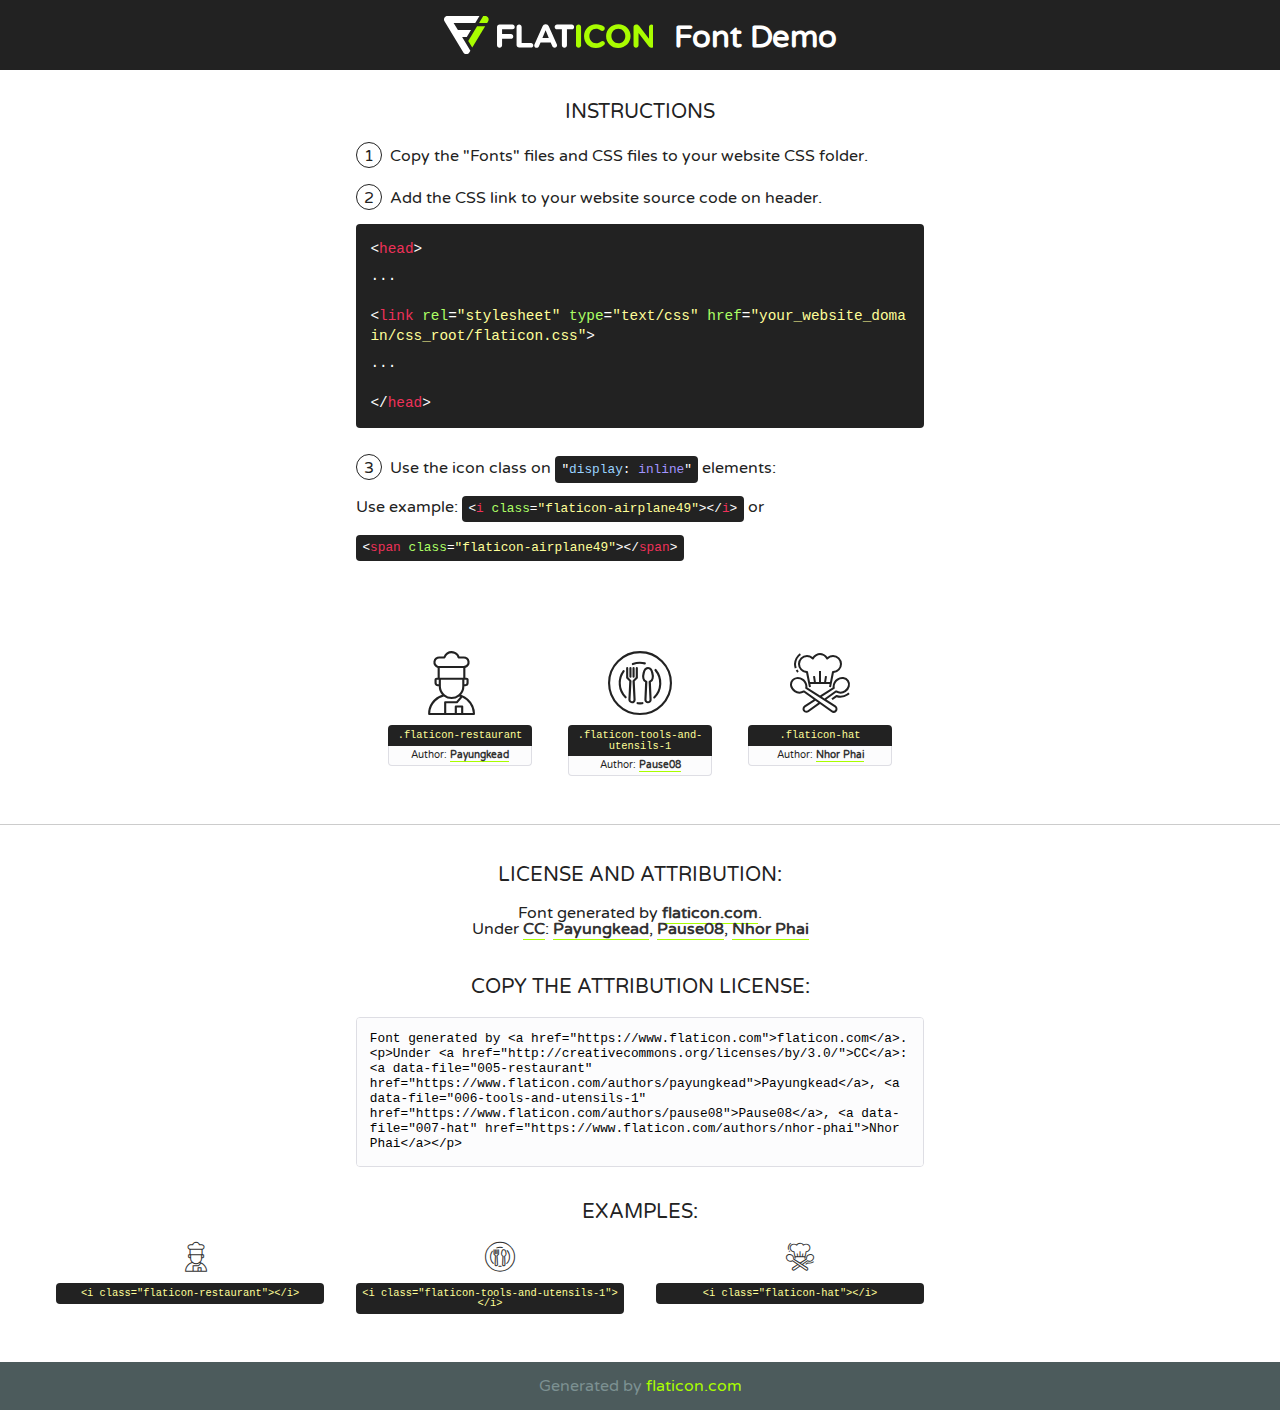
<file: assets/fonts/flaticon.html>
<!DOCTYPE html>
<!--
  Flaticon icon font: Flaticon
  Creation date: 03/05/2020 09:44
-->
<html>
<!DOCTYPE html>
<html>

<head>
    <title>Flaticon WebFont</title>
    <link href="http://fonts.googleapis.com/css?family=Varela+Round" rel="stylesheet" type="text/css" />
    <link rel="stylesheet" type="text/css" href="flaticon.css">
    <meta charset="UTF-8">
    <style>
    html, body, div, span, applet, object, iframe,
    h1, h2, h3, h4, h5, h6, p, blockquote, pre,
    a, abbr, acronym, address, big, cite, code,
    del, dfn, em, img, ins, kbd, q, s, samp,
    small, strike, strong, sub, sup, tt, var,
    b, u, i, center,
    dl, dt, dd, ol, ul, li,
    fieldset, form, label, legend,
    table, caption, tbody, tfoot, thead, tr, th, td,
    article, aside, canvas, details, embed, 
    figure, figcaption, footer, header, hgroup, 
    menu, nav, output, ruby, section, summary,
    time, mark, audio, video {
        margin: 0;
        padding: 0;
        border: 0;
        font-size: 100%;
        font: inherit;
        vertical-align: baseline;
    }
    /* HTML5 display-role reset for older browsers */
    article, aside, details, figcaption, figure, 
    footer, header, hgroup, menu, nav, section {
        display: block;
    }
    body {
        line-height: 1;
    }
    ol, ul {
        list-style: none;
    }
    blockquote, q {
        quotes: none;
    }
    blockquote:before, blockquote:after,
    q:before, q:after {
        content: '';
        content: none;
    }
    table {
        border-collapse: collapse;
        border-spacing: 0;
    }
    body {
        font-family: 'Varela Round', Helvetica, Arial, sans-serif;
        font-size: 16px;
        color: #222;
    }
    a {
        color: #333;
        border-bottom: 1px solid #a9fd00;
        font-weight: bold;
        text-decoration: none;
    }
    * {
        -moz-box-sizing: border-box;
        -webkit-box-sizing: border-box;
        box-sizing: border-box;
        margin: 0;
        padding: 0;
    }
    [class^="flaticon-"]:before, [class*=" flaticon-"]:before, [class^="flaticon-"]:after, [class*=" flaticon-"]:after {
        font-family: Flaticon;
        font-size: 30px;
        font-style: normal;
        margin-left: 20px;
        color: #333;
    }
    .wrapper {
        max-width: 600px;
        margin: auto;
        padding: 0 1em;
    }
    .title {
        font-size: 1.25em;
        text-align: center;
        margin-bottom: 1em;
        text-transform: uppercase;
    }
    header {
        text-align: center;
        background-color: #222;
        color: #fff;
        padding: 1em;
    }
    header .logo {
        width: 210px;
        height: 38px;
        display: inline-block;
        vertical-align: middle;
        margin-right: 1em;
        border: none;
    }
    header strong {
        font-size: 1.95em;
        font-weight: bold;
        vertical-align: middle;
        margin-top: 5px;
        display: inline-block;
    }
    .demo {
        margin: 2em auto;
        line-height: 1.25em;
    }
    .demo ul li {
        margin-bottom: 1em;
    }
    .demo ul li .num {
        color: #222;
        border-radius: 20px;
        display: inline-block;
        width: 26px;
        padding: 3px;
        height: 26px;
        text-align: center;
        margin-right: 0.5em;
        border: 1px solid #222;
    }
    .demo ul li code {
        background-color: #222;
        border-radius: 4px;
        padding: 0.25em 0.5em;
        display: inline-block;
        color: #fff;
        font-family: Consolas,Monaco,Lucida Console,Liberation Mono,DejaVu Sans Mono,Bitstream Vera Sans Mono,Courier New, monospace;
        font-weight: lighter;
        margin-top: 1em;
        font-size: 0.8em;
        word-break: break-all;
    }
    .demo ul li code.big {
        padding: 1em;
        font-size: 0.9em;
    }
    .demo ul li code .red {
        color: #EF3159;
    }
    .demo ul li code .green {
        color: #ACFF65;
    }
    .demo ul li code .yellow {
        color: #FFFF99;
    }
    .demo ul li code .blue {
        color: #99D3FF;
    }
    .demo ul li code .purple {
        color: #A295FF;
    }
    .demo ul li code .dots {
        margin-top: 0.5em;
        display: block;
    }
    #glyphs {
        border-bottom: 1px solid #ccc;
        padding: 2em 0;
        text-align: center;
    }
    .glyph {
        display: inline-block;
        width: 9em;
        margin: 1em;
        text-align: center;
        vertical-align: top;
        background: #FFF;
    }
    .glyph .glyph-icon {
        padding: 10px;
        display: block;
        font-family:"Flaticon";
        font-size: 64px;
        line-height: 1;
    }
    .glyph .glyph-icon:before {
        font-size: 64px;
        color: #222;
        margin-left: 0;
    }
    .class-name {
        font-size: 0.65em;
        background-color: #222;
        color: #fff;
        border-radius: 4px 4px 0 0;
        padding: 0.5em;
        color: #FFFF99;
        font-family: Consolas,Monaco,Lucida Console,Liberation Mono,DejaVu Sans Mono,Bitstream Vera Sans Mono,Courier New, monospace;
    }
    .author-name {
        font-size: 0.6em;
        background-color: #fcfcfd;
        border: 1px solid #DEDEE4;
        border-top: 0;
        border-radius: 0 0 4px 4px;
        padding: 0.5em;
    }
    .class-name:last-child {
        font-size: 10px;
        color:#888;
    }
    .class-name:last-child a {
        font-size: 10px;
        color:#555;
    }
    .class-name:last-child a:hover {
        color:#a9fd00;
    }
    .glyph > input {
        display: block;
        width: 100px;
        margin: 5px auto;
        text-align: center;
        font-size: 12px;
        cursor: text;
    }
    .glyph > input.icon-input {
        font-family:"Flaticon";
        font-size: 16px;
        margin-bottom: 10px;
    }
    .attribution .title {
        margin-top: 2em;
    }
    .attribution textarea {
        background-color: #fcfcfd;
        padding: 1em;
        border: none;
        box-shadow: none;
        border: 1px solid #DEDEE4;
        border-radius: 4px;
        resize: none;
        width: 100%;
        height: 150px;
        font-size: 0.8em;
        font-family: Consolas,Monaco,Lucida Console,Liberation Mono,DejaVu Sans Mono,Bitstream Vera Sans Mono,Courier New, monospace;
        -webkit-appearance: none;
    }
    .iconsuse {
        margin: 2em auto;
        text-align: center;
        max-width: 1200px;
    }
    .iconsuse:after {
        content: '';
        display: table;
        clear: both;
    }
    .iconsuse .image {
        float: left;
        width: 25%;
        padding: 0 1em;
    }
    .iconsuse .image p {
        margin-bottom: 1em;
    }
    .iconsuse .image span {
        display: block;
        font-size: 0.65em;
        background-color: #222;
        color: #fff;
        border-radius: 4px;
        padding: 0.5em;
        color: #FFFF99;
        margin-top: 1em;
        font-family: Consolas,Monaco,Lucida Console,Liberation Mono,DejaVu Sans Mono,Bitstream Vera Sans Mono,Courier New, monospace;
    }
    #footer {
        text-align: center;
        background-color: #4C5B5C;
        color: #7c9192;
        padding: 1em;
    }
    #footer a {
        border: none;
        color: #a9fd00;
        font-weight: normal;
    }
    @media (max-width: 960px) {
        .iconsuse .image {
            width: 50%;
        }
    }
    @media (max-width: 560px) {
        .iconsuse .image {
            width: 100%;
        }
    }
    </style>
</head>

<body class="characters-off">

    <header>
        <a href="https://www.flaticon.com" target="_blank" class="logo">
            <svg version="1.1" xmlns="http://www.w3.org/2000/svg" xmlns:xlink="http://www.w3.org/1999/xlink" xmlns:a="http://ns.adobe.com/AdobeSVGViewerExtensions/3.0/" viewBox="0 0 560.875 102.036" enable-background="new 0 0 560.875 102.036" xml:space="preserve">
                <defs>
                </defs>
                <g>
                    <g class="letters">
                        <path fill="#ffffff" d="M141.596,29.675c0-3.777,2.985-6.767,6.764-6.767h34.438c3.426,0,6.15,2.728,6.15,6.15
                        c0,3.43-2.724,6.149-6.15,6.149h-27.674v13.091h23.719c3.429,0,6.151,2.724,6.151,6.15c0,3.43-2.723,6.149-6.151,6.149h-23.719
                        v17.574c0,3.773-2.986,6.761-6.764,6.761c-3.779,0-6.764-2.989-6.764-6.761V29.675z"></path>
                        <path fill="#ffffff" d="M193.844,29.149c0-3.781,2.985-6.767,6.764-6.767c3.776,0,6.763,2.985,6.763,6.767v42.957h25.039
                        c3.426,0,6.149,2.726,6.149,6.153c0,3.425-2.723,6.15-6.149,6.15h-31.802c-3.779,0-6.764-2.986-6.764-6.768V29.149z"></path>
                        <path fill="#ffffff" d="M241.891,75.71l21.438-48.407c1.492-3.341,4.215-5.357,7.906-5.357h0.792
                        c3.686,0,6.323,2.017,7.815,5.357l21.439,48.407c0.436,0.967,0.701,1.845,0.701,2.723c0,3.602-2.809,6.501-6.414,6.501
                        c-3.161,0-5.269-1.845-6.499-4.655l-4.132-9.661h-27.059l-4.301,10.102c-1.144,2.631-3.426,4.214-6.237,4.214
                        c-3.517,0-6.24-2.81-6.24-6.325C241.1,77.64,241.451,76.677,241.891,75.71z M279.932,58.666l-8.521-20.297l-8.526,20.297H279.932
                        z"></path>
                        <path fill="#ffffff" d="M314.864,35.387H301.86c-3.429,0-6.239-2.813-6.239-6.238c0-3.429,2.811-6.24,6.239-6.24h39.533
                        c3.426,0,6.237,2.811,6.237,6.24c0,3.425-2.811,6.238-6.237,6.238h-13.001v42.785c0,3.773-2.99,6.761-6.764,6.761
                        c-3.779,0-6.764-2.989-6.764-6.761V35.387z"></path>
                        <path fill="#A9FD00" d="M352.615,29.149c0-3.781,2.985-6.767,6.767-6.767c3.774,0,6.761,2.985,6.761,6.767v49.024
                        c0,3.773-2.987,6.761-6.761,6.761c-3.781,0-6.767-2.989-6.767-6.761V29.149z"></path>
                        <path fill="#A9FD00" d="M374.132,53.836v-0.179c0-17.481,13.178-31.801,32.065-31.801c9.22,0,15.459,2.458,20.557,6.238
                        c1.402,1.054,2.637,2.985,2.637,5.357c0,3.692-2.985,6.59-6.681,6.59c-1.845,0-3.071-0.702-4.044-1.319
                        c-3.776-2.813-7.729-4.393-12.562-4.393c-10.364,0-17.831,8.611-17.831,19.154v0.173c0,10.542,7.291,19.329,17.831,19.329
                        c5.715,0,9.492-1.756,13.359-4.834c1.049-0.874,2.458-1.491,4.039-1.491c3.429,0,6.325,2.813,6.325,6.236
                        c0,2.106-1.056,3.78-2.282,4.834c-5.539,4.834-12.036,7.733-21.878,7.733C387.572,85.464,374.132,71.493,374.132,53.836z"></path>
                        <path fill="#A9FD00" d="M433.009,53.836v-0.179c0-17.481,13.79-31.801,32.766-31.801c18.981,0,32.592,14.143,32.592,31.628v0.173
                        c0,17.483-13.785,31.807-32.769,31.807C446.625,85.464,433.009,71.32,433.009,53.836z M484.224,53.836v-0.179
                        c0-10.539-7.725-19.326-18.626-19.326c-10.893,0-18.449,8.611-18.449,19.154v0.173c0,10.542,7.73,19.329,18.626,19.329
                        C476.676,72.986,484.224,64.378,484.224,53.836z"></path>
                        <path fill="#A9FD00" d="M506.233,29.321c0-3.774,2.99-6.763,6.767-6.763h1.401c3.252,0,5.183,1.583,7.029,3.953l26.093,34.265
                        V29.059c0-3.692,2.99-6.677,6.681-6.677c3.683,0,6.671,2.985,6.671,6.677v48.934c0,3.78-2.987,6.765-6.764,6.765h-0.436
                        c-3.257,0-5.188-1.581-7.034-3.953l-27.056-35.492v32.944c0,3.687-2.985,6.676-6.678,6.676c-3.683,0-6.673-2.989-6.673-6.676
                        V29.321z"></path>
                    </g>
                    <g class="insignia">
                        <path fill="#ffffff" d="M48.372,56.137h12.517l11.156-18.537H37.186L25.688,18.539h57.825L94.668,0H9.271
                        C5.925,0,2.842,1.801,1.198,4.716c-1.644,2.907-1.593,6.482,0.134,9.343l50.38,83.501c1.678,2.781,4.689,4.476,7.938,4.476
                        c3.246,0,6.257-1.695,7.935-4.476l2.898-4.804L48.372,56.137z"></path>
                        <g class="i">
                            <path fill="#A9FD00" d="M93.575,18.539h0.031v0.004l21.652,0.004l2.705-4.488c1.727-2.861,1.778-6.436,0.133-9.343
                            C116.454,1.801,113.371,0,110.026,0h-5.294L93.575,18.539z"></path>
                            <polygon fill="#A9FD00" points="88.291,27.356 64.725,66.486 75.519,84.404 109.942,27.356"></polygon>
                        </g>
                    </g>
                </g>
            </svg>
        </a>
        <strong>Font Demo</strong>
    </header>


    <section class="demo wrapper">

        <p class="title">Instructions</p>

        <ul>
            <li>
                <span class="num">1</span>Copy the "Fonts" files and CSS files to your website CSS folder.
            </li>
            <li>
                <span class="num">2</span>Add the CSS link to your website source code on header.
                <code class="big">
                    &lt;<span class="red">head</span>&gt;
                    <br/><span class="dots">...</span>
                    <br/>&lt;<span class="red">link</span> <span class="green">rel</span>=<span class="yellow">"stylesheet"</span> <span class="green">type</span>=<span class="yellow">"text/css"</span> <span class="green">href</span>=<span class="yellow">"your_website_domain/css_root/flaticon.css"</span>&gt;
                    <br/><span class="dots">...</span>
                    <br/>&lt;/<span class="red">head</span>&gt;
                </code>
            </li>

            <li>
                <p>
                    <span class="num">3</span>Use the icon class on <code>"<span class="blue">display</span>:<span class="purple"> inline</span>"</code> elements:
                    <br />
                    Use example: <code>&lt;<span class="red">i</span> <span class="green">class</span>=<span class="yellow">&quot;flaticon-airplane49&quot;</span>&gt;&lt;/<span class="red">i</span>&gt;</code> or <code>&lt;<span class="red">span</span> <span class="green">class</span>=<span class="yellow">&quot;flaticon-airplane49&quot;</span>&gt;&lt;/<span class="red">span</span>&gt;</code>
            </li>
        </ul>

    </section>




   <section id="glyphs">          
    
      
        <div class="glyph"><div class="glyph-icon flaticon-restaurant"></div>
            <div class="class-name">.flaticon-restaurant</div>
            <div class="author-name">Author: <a data-file="005-restaurant" href="https://www.flaticon.com/authors/payungkead">Payungkead</a> </div> 
        </div>        
        
        <div class="glyph"><div class="glyph-icon flaticon-tools-and-utensils-1"></div>
            <div class="class-name">.flaticon-tools-and-utensils-1</div>
            <div class="author-name">Author: <a data-file="006-tools-and-utensils-1" href="https://www.flaticon.com/authors/pause08">Pause08</a> </div> 
        </div>        
        
        <div class="glyph"><div class="glyph-icon flaticon-hat"></div>
            <div class="class-name">.flaticon-hat</div>
            <div class="author-name">Author: <a data-file="007-hat" href="https://www.flaticon.com/authors/nhor-phai">Nhor Phai</a> </div> 
        </div>        
        

    </section>



    <section class="attribution wrapper"   style="text-align:center;">

      <div class="title">License and attribution:</div><div class="attrDiv">Font generated by <a href="https://www.flaticon.com">flaticon.com</a>. <div><p>Under <a href="http://creativecommons.org/licenses/by/3.0/">CC</a>: <a data-file="005-restaurant" href="https://www.flaticon.com/authors/payungkead">Payungkead</a>, <a data-file="006-tools-and-utensils-1" href="https://www.flaticon.com/authors/pause08">Pause08</a>, <a data-file="007-hat" href="https://www.flaticon.com/authors/nhor-phai">Nhor Phai</a></p>  </div>
      </div>
      <div class="title">Copy the Attribution License:</div>

    <textarea onclick="this.focus();this.select();">Font generated by &lt;a href=&quot;https://www.flaticon.com&quot;&gt;flaticon.com&lt;/a&gt;. <p>Under <a href="http://creativecommons.org/licenses/by/3.0/">CC</a>: <a data-file="005-restaurant" href="https://www.flaticon.com/authors/payungkead">Payungkead</a>, <a data-file="006-tools-and-utensils-1" href="https://www.flaticon.com/authors/pause08">Pause08</a>, <a data-file="007-hat" href="https://www.flaticon.com/authors/nhor-phai">Nhor Phai</a></p>  
     </textarea>

    </section>

    <section class="iconsuse">

          <div class="title">Examples:</div>            
             
            <div class="image">
                <p>
                    <i class="glyph-icon flaticon-restaurant"></i> 
                    <span>&lt;i class=&quot;flaticon-restaurant&quot;&gt;&lt;/i&gt;</span>
                </p>
            </div>
            
            <div class="image">
                <p>
                    <i class="glyph-icon flaticon-tools-and-utensils-1"></i> 
                    <span>&lt;i class=&quot;flaticon-tools-and-utensils-1&quot;&gt;&lt;/i&gt;</span>
                </p>
            </div>
            
            <div class="image">
                <p>
                    <i class="glyph-icon flaticon-hat"></i> 
                    <span>&lt;i class=&quot;flaticon-hat&quot;&gt;&lt;/i&gt;</span>
                </p>
            </div>
                       
        </div>
                            
    </section>

<div id="footer">
    <div>Generated by <a href="https://www.flaticon.com">flaticon.com</a>
    </div>
</div>



</body>
</html>
</file>
<file: assets/css/flaticon.css>
/*
  	Flaticon icon font: Flaticon
  	Creation date: 03/05/2020 09:44
  	*/

@font-face {
  font-family: "Flaticon";
  src: url("../fonts/Flaticon.eot");
  src: url("../fonts/Flaticon.eot?#iefix") format("embedded-opentype"),
       url("../fonts/Flaticon.woff2") format("woff2"),
       url("../onts/Flaticon.woff") format("woff"),
       url("../fonts/Flaticon.ttf") format("truetype"),
       url("../fonts/Flaticon.svg#Flaticon") format("svg");
  font-weight: normal;
  font-style: normal;
}

@media screen and (-webkit-min-device-pixel-ratio:0) {
  @font-face {
    font-family: "Flaticon";
    src: url("../fonts/Flaticon.svg#Flaticon") format("svg");
  }
}

[class^="flaticon-"]:before, [class*=" flaticon-"]:before,
[class^="flaticon-"]:after, [class*=" flaticon-"]:after {   
  font-family: Flaticon;
font-style: normal;
margin-left: 20px;
}

.flaticon-restaurant:before { content: "\f100"; }
.flaticon-tools-and-utensils-1:before { content: "\f101"; }
.flaticon-hat:before { content: "\f102"; }
</file>
<file: assets/css/gijgo.css>
.gj-button {
    background-color: #f5f5f5;
    border: 1px solid #ddd;
    color: #000;
    border-radius: 3px;
    padding: 6px 10px;
    cursor: pointer;
}

.gj-unselectable {
    -webkit-touch-callout: none;
    -webkit-user-select: none;
    -khtml-user-select: none;
    -moz-user-select: none;
    -ms-user-select: none;
    user-select: none;
}

.gj-row {
    display: -webkit-box;
    display: -ms-flexbox;
    display: flex;
    -ms-flex-wrap: wrap;
    flex-wrap: wrap;
}

.gj-margin-left-5 {
    margin-left: 5px;
}

.gj-margin-left-10 {
    margin-left: 10px;
}

.gj-width-full {
    width: 100%;
}

.gj-cursor-pointer {
    cursor: pointer;
}

.gj-text-align-center {
    text-align: center;
}

.gj-font-size-16 {
    font-size: 16px;
}

.gj-hidden {
    display: none;
}

/** Material Design */
.gj-button-md {
    background: 0 0;
    border: none;
    border-radius: 2px;
    color: rgba(0, 0, 0, 0.87);
    position: relative;
    height: 36px;
    margin: 0;
    min-width: 64px;
    padding: 0 16px;
    display: inline-block;
    font-family: "Roboto","Helvetica","Arial",sans-serif;
    font-size: 1rem;
    font-weight: 500;
    text-transform: uppercase;
    letter-spacing: 0;
    overflow: hidden;
    will-change: box-shadow;
    transition: box-shadow .2s cubic-bezier(.4,0,1,1),background-color .2s cubic-bezier(.4,0,.2,1),color .2s cubic-bezier(.4,0,.2,1);
    outline: none;
    cursor: pointer;
    text-decoration: none;
    text-align: center;
    line-height: 36px;
    vertical-align: middle;
    overflow: hidden;
    -webkit-user-select: none;
    -moz-user-select: none;
    -ms-user-select: none;
    user-select: none;
}

.gj-button-md:hover {
    background-color: rgba(158,158,158,.2);
}

.gj-button-md:disabled {
    color: rgba(0,0,0,.26);
    background: 0 0;
}

.gj-button-md .material-icons,
.gj-button-md .gj-icon {
    vertical-align: middle;
    /*font-size: 1.3rem;
    margin-right: 4px;*/
}

.gj-button-md.gj-button-md-icon {
    width: 24px;
    height: 31px;
    min-width: 24px;
    padding: 0px;
    display: table;
}

.gj-button-md.gj-button-md-icon .material-icons,
.gj-button-md.gj-button-md-icon .gj-icon {
    display: table-cell;
    margin-right: 0px;
    width: 24px;
    height: 24px;
}

.gj-button-md.active {
    background-color: rgba(158,158,158,.4);
}

.gj-button-md-group {
    position: relative;
    display: inline-block;
    vertical-align: middle;
}
.gj-textbox-md {
	/* border: none; */
	/* border-bottom: 1px solid rgba(0,0,0,.42); */
	display: block;
	font-family: "Helvetica","Arial",sans-serif;
	font-size: 16px;
	line-height: 16px;
	/* padding: 4px 0px; */
	margin: 0;
	/* width: 100%; */
	background: 0 0;
	/* text-align: ; */
	color: rgba(0,0,0,.87);
	padding-left: 44px;
	border: 1px solid #dca73a;
	/* padding: 15px 15px; */
	/* text-align: center; */
	width: 177px;
	height: 55px;
	border-radius: 5px;
}
.gj-textbox-md:focus,
.gj-textbox-md:active {
    /* border-bottom: 2px solid rgba(0,0,0,.42); */
    outline: none;
}

.gj-textbox-md::placeholder {
    color: #8e8e8e;
}

.gj-textbox-md:-ms-input-placeholder {
    color: #8e8e8e;
}

.gj-textbox-md::-ms-input-placeholder {
    color: #8e8e8e;
}

.gj-md-spacer-24 {
    min-width: 24px;
    width: 24px;
    display: inline-block;
}

.gj-md-spacer-32 {
    min-width: 32px;
    width: 32px;
    display: inline-block;
}

.gj-modal {
    position: fixed;
    top: 0;
    right: 0;
    bottom: 0;
    left: 0;
    z-index: 1203;
    display: none;
    overflow: hidden;
    -webkit-overflow-scrolling: touch;
    outline: 0;
    background-color: rgba(0, 0, 0, 0.54118);
    transition: 200ms ease opacity;
    will-change: opacity;
}

/* List */
ul.gj-list li [data-role="wrapper"] {
    display: table;
    width: 100%;
}

ul.gj-list li [data-role="checkbox"] {
    display: table-cell;
    vertical-align:middle;
    text-align:center;
}

ul.gj-list li [data-role="image"] {
    display: table-cell;
    vertical-align:middle;
    text-align:center;
}

ul.gj-list li [data-role="display"] {
    display: table-cell;
    vertical-align:middle;
    cursor: pointer;
}

ul.gj-list li [data-role="display"]:empty:before {
  content: "\200b"; /* unicode zero width space character */
}

/* List - Bootstrap */
ul.gj-list-bootstrap {
    padding-left: 0px;
    margin-bottom: 0px;
}

ul.gj-list-bootstrap li {
    padding: 0px;
}

ul.gj-list-bootstrap li [data-role="wrapper"] {
    padding: 0px 10px;
}

ul.gj-list-bootstrap li [data-role="checkbox"] {
    width: 24px;
    padding: 3px;
}

ul.gj-list-bootstrap li [data-role="image"] {
    width: 24px;
    height: 24px;
}

ul.gj-list-bootstrap li [data-role="display"] {
    padding: 8px 0px 8px 4px;
}

.list-group-item.active ul li, .list-group-item.active:focus ul li, .list-group-item.active:hover ul li {
    text-shadow: none;
    color:initial;
}

/* List - Material Design */
ul.gj-list-md {
    padding: 0px;
    list-style: none;
    list-style-type: none;
    line-height: 24px;
    letter-spacing: 0;
    color: #616161; /* Gray 700 */
}

ul.gj-list-md li {
    display: list-item;
    list-style-type: none;
    padding: 0px;
    min-height: unset;
    box-sizing: border-box;
    align-items: center;
    cursor: default;
    overflow: hidden;

    font-family: "Roboto","Helvetica","Arial",sans-serif;
    font-size: 16px;
    font-weight: 400;
    letter-spacing: .04em;
    line-height: 1;
    
    -webkit-flex-direction: row;
    -ms-flex-direction: row;
    flex-direction: row;
    -webkit-flex-wrap: nowrap;
    -ms-flex-wrap: nowrap;
    flex-wrap: nowrap;
}

ul.gj-list-md li [data-role="checkbox"] {
    height: 24px;
    width: 24px;
}

ul.gj-list-md li [data-role="image"] {
    height: 24px;
    width: 24px;
}

ul.gj-list-md li [data-role="display"] {
    padding: 8px 0px 8px 5px;
    order: 0;
    flex-grow: 2;
    text-decoration: none;
    box-sizing: border-box;
    align-items: center;
    text-align: left;
    color: rgba(0,0,0,.87);
}

ul.gj-list-md li.disabled>[data-role="wrapper"]>[data-role="display"] {
    color: #9E9E9E; /* Gray 500 */
}

.gj-list-md-active {
    background: #e0e0e0;
    color: #3f51b5;
}


/* Picker */
.gj-picker {
    position: absolute;
    z-index: 1203;
    background-color: #fff;
}

.gj-picker .selected {
    color: #fff;
}

/* Material Design */
.gj-picker-md {
    font-family: "Roboto","Helvetica","Arial",sans-serif;
    font-size: 16px;
    font-weight: 400;
    letter-spacing: .04em;
    line-height: 1;
    color: rgba(0,0,0,.87);
    border: 1px solid #E0E0E0;
}

.gj-modal .gj-picker-md {
    border: 0px;
}

.gj-picker-md [role="header"] {
    color: rgba(255, 255, 255, 0.54);
    display: flex;
    background: #2196f3;
    align-items: baseline;
    user-select: none;
    justify-content: center;
}

.gj-picker-md [role="footer"] {
    float: right;
    padding: 10px;
}

.gj-picker-md [role="footer"] button.gj-button-md {
    color: #2196f3;
    font-weight: bold;
    font-size: 13px;
}

/* Bootstrap */
.gj-picker-bootstrap {
    border-radius: 4px;
    border: 1px solid #E0E0E0;
}

.gj-picker-bootstrap .selected {
    color: #888;
}

.gj-picker-bootstrap [role="header"] {
    background: #eee;
    color: #AAA;
}
@font-face {
    font-family: 'gijgo-material';
    src: url('../fonts/gijgo-material.eot?235541');
    src: url('../fonts/gijgo-material.eot?235541#iefix') format('embedded-opentype'), url('../fonts/gijgo-material.ttf?235541') format('truetype'), url('../fonts/gijgo-material.woff?235541') format('woff'), url('../fonts/gijgo-material.svg?235541#gijgo-material') format('svg');
    font-weight: normal;
    font-style: normal;
}

.gj-icon {
    /* use !important to prevent issues with browser extensions that change fonts */
    font-family: 'gijgo-material' !important;
    font-size: 24px;
    speak: none;
    font-style: normal;
    font-weight: normal;
    font-variant: normal;
    text-transform: none;
    line-height: 1;
    /* Enable Ligatures ================ */
    letter-spacing: 0;
    -webkit-font-feature-settings: "liga";
    -moz-font-feature-settings: "liga=1";
    -moz-font-feature-settings: "liga";
    -ms-font-feature-settings: "liga" 1;
    font-feature-settings: "liga";
    -webkit-font-variant-ligatures: discretionary-ligatures;
    font-variant-ligatures: discretionary-ligatures;
    /* Better Font Rendering =========== */
    -webkit-font-smoothing: antialiased;
    -moz-osx-font-smoothing: grayscale;
}

.gj-icon.undo:before {
    content: "\e900";
}

.gj-icon.vertical-align-top:before {
    content: "\e901";
}

.gj-icon.vertical-align-center:before {
    content: "\e902";
}

.gj-icon.vertical-align-bottom:before {
    content: "\e903";
}

.gj-icon.arrow-dropup:before {
    content: "\e904";
}

.gj-icon.clock:before {
    content: "\e905";
}

.gj-icon.refresh:before {
    content: "\e906";
}

.gj-icon.last-page:before {
    content: "\e907";
}

.gj-icon.first-page:before {
    content: "\e908";
}

.gj-icon.cancel:before {
    content: "\e909";
}

.gj-icon.clear:before {
    content: "\e90a";
}

.gj-icon.check-circle:before {
    content: "\e90b";
}

.gj-icon.delete:before {
    content: "\e90c";
}

.gj-icon.arrow-upward:before {
    content: "\e90d";
}

.gj-icon.arrow-forward:before {
    content: "\e90e";
}

.gj-icon.arrow-downward:before {
    content: "\e90f";
}

.gj-icon.arrow-back:before {
    content: "\e910";
}

.gj-icon.list-numbered:before {
    content: "\e911";
}

.gj-icon.list-bulleted:before {
    content: "\e912";
}

.gj-icon.indent-increase:before {
    content: "\e913";
}

.gj-icon.indent-decrease:before {
    content: "\e914";
}

.gj-icon.redo:before {
    content: "\e915";
}

.gj-icon.align-right:before {
    content: "\e916";
}

.gj-icon.align-left:before {
    content: "\e917";
}

.gj-icon.align-justify:before {
    content: "\e918";
}

.gj-icon.align-center:before {
    content: "\e919";
}

.gj-icon.strikethrough:before {
    content: "\e91a";
}

.gj-icon.italic:before {
    content: "\e91b";
}

.gj-icon.underlined:before {
    content: "\e91c";
}

.gj-icon.bold:before {
    content: "\e91d";
}

.gj-icon.arrow-dropdown:before {
    content: "\e91e";
}

.gj-icon.done:before {
    content: "\e91f";
}

.gj-icon.pencil:before {
    content: "\e920";
}

.gj-icon.minus:before {
    content: "\e921";
}

.gj-icon.plus:before {
    content: "\e922";
}

.gj-icon.chevron-up:before {
    content: "\e923";
}

.gj-icon.chevron-right:before {
    content: "\e924";
}

.gj-icon.chevron-down:before {
    content: "\e925";
}

.gj-icon.chevron-left:before {
    content: "\e926";
}

.gj-icon.event:before {
    content: "\e927";
}
.gj-draggable {
    cursor: move;
}
.gj-resizable-handle {
    position: absolute;
    font-size: 0.1px;
    display: block;
    -ms-touch-action: none;
    touch-action: none;
    z-index: 1203;
}

.gj-resizable-n {
    cursor: n-resize;
    height: 7px;
    width: 100%;
    top: -5px;
    left: 0;
}
.gj-resizable-e {
    cursor: e-resize;
    width: 7px;
    right: -5px;
    top: 0;
    height: 100%;
}
.gj-resizable-s {
    cursor: s-resize;
    height: 7px;
    width: 100%;
    bottom: -5px;
    left: 0;
}
.gj-resizable-w {
	cursor: w-resize;
	width: 7px;
	left: -5px;
	top: 0;
	height: 100%;
}
.gj-resizable-se {
	cursor: se-resize;
	width: 12px;
	height: 12px;
	right: 1px;
	bottom: 1px;
}
.gj-resizable-sw {
	cursor: sw-resize;
	width: 9px;
	height: 9px;
	left: -5px;
	bottom: -5px;
}
.gj-resizable-nw {
	cursor: nw-resize;
	width: 9px;
	height: 9px;
	left: -5px;
	top: -5px;
}
.gj-resizable-ne {
	cursor: ne-resize;
	width: 9px;
	height: 9px;
	right: -5px;
	top: -5px;
}

.gj-dialog-footer {
    position: absolute;
    bottom: 0px;
    width: 100%;
    margin-top: 0px;
}

.gj-dialog-scrollable [data-role="body"] {
    overflow-x: hidden;
    overflow-y: scroll;
}

/** Bootstrap 3 **/
.gj-dialog-bootstrap {
    overflow: hidden;
    z-index: 1202;
}

.gj-dialog-bootstrap [data-role="title"] {
    display: inline;
}
.gj-dialog-bootstrap [data-role="close"] {
    line-height: 1.42857143;
}

/** Bootstrap 4 **/
.gj-dialog-bootstrap4 {
    overflow: hidden;
    z-index: 1202;
}

.gj-dialog-bootstrap4 [data-role="title"] {
    display: inline;
}
.gj-dialog-bootstrap4 [data-role="close"] {
    line-height: 1.5;
}

/** Material Design **/
.gj-dialog-md {
    background-color: #FFF;
    overflow: hidden;
    border: none;
    box-shadow: 0 11px 15px -7px rgba(0,0,0,.2), 0 24px 38px 3px rgba(0,0,0,.14), 0 9px 46px 8px rgba(0,0,0,.12);
    box-sizing: border-box;
    position: relative;
    display: -webkit-box;
    display: -webkit-flex;
    display: -ms-flexbox;
    display: flex;
    -webkit-box-orient: vertical;
    -webkit-box-direction: normal;
    -webkit-flex-direction: column;
    -ms-flex-direction: column;
    flex-direction: column;
    -webkit-background-clip: padding-box;
    background-clip: padding-box;
    outline: 0;
    z-index: 1202;
}

.gj-dialog-md-header {
    padding: 24px 24px 0px 24px;
    font-family: "Roboto","Helvetica","Arial",sans-serif;
}

.gj-dialog-md-title {
    margin: 0;
    font-weight: 400;
    display: inline;
    line-height: 28px;
    font-size: 20px;
}

.gj-dialog-md-close {
    -webkit-appearance: none;
    padding: 0;
    cursor: pointer;
    background: 0 0;
    border: 0;
    float: right;
    line-height: 28px;
    font-size: 28px;
}

.gj-dialog-md-body {
    padding: 20px 24px 24px 24px;
    color: rgba(0,0,0,.54);
    font-family: "Helvetica","Arial",sans-serif;
    font-size: 14px;
    font-weight: 400;
    line-height: 20px;
}

.gj-dialog-md-footer {
    padding: 8px 8px 8px 24px;
    display: -webkit-flex;
    display: -ms-flexbox;
    display: flex;
    -webkit-flex-direction: row-reverse;
    -ms-flex-direction: row-reverse;
    flex-direction: row-reverse;
    -webkit-flex-wrap: wrap;
    -ms-flex-wrap: wrap;
    flex-wrap: wrap;

    box-sizing: border-box;
}

.gj-dialog-md-footer>*:first-child {
    margin-right: 0;
}

.gj-dialog-md-footer>* {
    margin-right: 8px;
    height: 36px;
}
DIV.gj-grid-wrapper {
    margin: auto;
    position: relative;
    clear:both;
    z-index: 1;
}

TABLE.gj-grid {
    margin: auto;    
    border-collapse: collapse;
    width: 100%;
    table-layout: fixed;
}

TABLE.gj-grid THEAD TH [data-role="selectAll"] {
    margin: auto;
}

TABLE.gj-grid THEAD TH [data-role="title"] {
    display: inline-block;
}

TABLE.gj-grid THEAD TH [data-role="sorticon"] {
    display: inline-block;
}

TABLE.gj-grid THEAD TH {
    overflow: hidden;
    text-overflow: ellipsis;
}

TABLE.gj-grid.autogrow-header-row THEAD TH {
    overflow: auto;
    text-overflow: initial;
    white-space: pre-wrap;
    -ms-word-break: break-word;
    word-break: break-word;
}

TABLE.gj-grid > tbody > tr > td {
    overflow: hidden;
    position: relative;
}

table.gj-grid tbody div[data-role="display"] {
    vertical-align: middle;
    text-indent: 0;
    white-space: pre-wrap;
    -ms-word-break: break-word;
    word-break: break-word;
}

table.gj-grid.fixed-body-rows tbody div[data-role="display"] {
    overflow: hidden;
    text-overflow: ellipsis;
    white-space: nowrap;
    -ms-word-break: initial;
    word-break: initial;
}

table.gj-grid tfoot DIV[data-role="display"] {
    vertical-align: middle;
    text-indent: 0;
    display: flex;
}

TABLE.gj-grid .fa {
    padding: 2px;
}

TABLE.gj-grid > tbody > tr > td > div {
    padding: 2px;
    overflow: hidden;
}

DIV.gj-grid-wrapper DIV.gj-grid-loading-cover
{
    background: #BBBBBB;
    opacity: 0.5;
    position: absolute;
    vertical-align: middle;
}

DIV.gj-grid-wrapper DIV.gj-grid-loading-text
{
    position: absolute;
    font-weight: bold;
}

/* Bootstrap Theme */
table.gj-grid-bootstrap thead th {
    background-color: #f5f5f5;
    vertical-align:middle;
}

table.gj-grid-bootstrap thead th [data-role="sorticon"] {
    margin-left: 5px;
}

table.gj-grid-bootstrap thead th [data-role="sorticon"] i.gj-icon,
table.gj-grid-bootstrap thead th [data-role="sorticon"] i.material-icons {
    position: absolute;
    font-size: 20px;
    top: 15px;
}

table.gj-grid-bootstrap tbody tr td div[data-role="display"] {
    padding: 0px;
}

.gj-grid-bootstrap-4 .gj-checkbox-bootstrap {
    display: inline-block;
    padding-top: 2px;
}

.gj-grid-bootstrap-4 tbody tr.active {
    background-color: rgba(0,0,0,.075);
}

/* Material Design Theme */
.gj-grid-md {
    position: relative;
    border: 1px solid #e0e0e0;
    border-collapse: collapse;
    white-space: nowrap;
    font-size: 13px;
    font-family: "Roboto","Helvetica","Arial",sans-serif;
    background-color: #fff;
}

.gj-grid-md td:first-of-type, .gj-grid-md th:first-of-type {
    padding-left: 24px;
}

.gj-grid-md th {
    position: relative;
    vertical-align: bottom;
    font-weight: 700;
    line-height: 31px;
    letter-spacing: 0;
    height: 56px;
    font-size: 12px;
    color: rgba(0,0,0,.54);
    padding-bottom: 8px;
    box-sizing: border-box;
    padding: 12px 18px;
    text-align: right;
}

.gj-grid-md td {
    position: relative;
    height: 48px;
    border-top: 1px solid #e0e0e0;
    border-bottom: 1px solid #e0e0e0;
    padding: 12px 18px;
    box-sizing: border-box;
    text-align: left;
    color: rgba(0,0,0,.87);
}

.gj-grid-md tbody tr {
    position: relative;
    height: 48px;
    transition-duration: .28s;
    transition-timing-function: cubic-bezier(.4,0,.2,1);
    transition-property: background-color;
}

.gj-grid-md tbody tr:hover {
    background-color: #EEEEEE; /* Gray 200 */
}

.gj-grid-md tbody tr.gj-grid-md-select {
    background-color: #F5F5F5; /* Grey 100 */
}


table.gj-grid-md thead th [data-role="sorticon"] {
    margin-left: 5px;
}

table.gj-grid-md thead th [data-role="sorticon"] i.gj-icon,
table.gj-grid-md thead th [data-role="sorticon"] i.material-icons {
    position: absolute;
    font-size: 16px;
    top: 19px;
}

table.gj-grid-md thead th.gj-grid-select-all {
    padding-bottom: 3px;
}
/* Hide all prioritized columns by default */
@media only all {
	th.display-1120,
	td.display-1120,
	th.display-960,
	td.display-960,
	th.display-800,
	td.display-800,
	th.display-640,
	td.display-640,
	th.display-480,
	td.display-480,
	th.display-320,
	td.display-320 {
		display: none;
	}
}

/* Show at 320px (20em x 16px) */
@media screen and (min-width: 20em) {
	TABLE.gj-grid-bootstrap th.display-320,
	TABLE.gj-grid-bootstrap td.display-320 {
		display: table-cell;
	}
}
/* Show at 480px (30em x 16px) */
@media screen and (min-width: 30em) {
	TABLE.gj-grid-bootstrap th.display-480,
	TABLE.gj-grid-bootstrap td.display-480 {
		display: table-cell;
	}
}
/* Show at 640px (40em x 16px) */
@media screen and (min-width: 40em) {
	TABLE.gj-grid-bootstrap th.display-640,
	TABLE.gj-grid-bootstrap td.display-640 {
		display: table-cell;
	}
}
/* Show at 800px (50em x 16px) */
@media screen and (min-width: 50em) {
	TABLE.gj-grid-bootstrap th.display-800,
	TABLE.gj-grid-bootstrap td.display-800 {
		display: table-cell;
	}
}
/* Show at 960px (60em x 16px) */
@media screen and (min-width: 60em) {
	TABLE.gj-grid-bootstrap th.display-960,
	TABLE.gj-grid-bootstrap td.display-960 {
		display: table-cell;
	}
}
/* Show at 1,120px (70em x 16px) */
@media screen and (min-width: 70em) {
	TABLE.gj-grid-bootstrap th.display-1120,
	TABLE.gj-grid-bootstrap td.display-1120 {
		display: table-cell;
	}
}

/* Material Design Theme */
.gj-grid-md tfoot tr th {
    padding-right: 14px;
}

.gj-grid-md tfoot tr[data-role="pager"] .gj-grid-mdl-pager-label {
    padding-left: 5px;
    padding-right: 5px;
}

.gj-grid-md tfoot tr[data-role="pager"] .gj-dropdown-md {
    margin-left: 12px;
}

.gj-grid-md tfoot tr[data-role="pager"] .gj-dropdown-md [role="presenter"] {
    font-size: 12px;
    font-weight: bold;
    color: rgba(0,0,0,.54);
}

.gj-grid-md tfoot tr[data-role="pager"] .gj-dropdown-md [role="presenter"] [role="display"] {
    text-align: right;
}

.gj-grid-md tfoot tr[data-role="pager"] .gj-grid-md-limit-select {
    margin-left: 10px;
    font-size: 12px;
    font-weight: bold;
    color: rgba(0,0,0,.54);
}

/* Bootstrap */
.gj-grid-bootstrap tfoot tr[data-role="pager"] th {
    line-height: 30px;
    background-color: #f5f5f5;
}

.gj-grid-bootstrap tfoot tr[data-role="pager"] th > div > div {
    margin-right: 5px;
}

.gj-grid-bootstrap tfoot tr[data-role="pager"] th > div > button {
    margin-right: 5px;
}

.gj-grid-bootstrap-4 tfoot tr[data-role="pager"] th > div button {
    height: 34px;
}

.gj-grid-bootstrap-4 tfoot tr[data-role="pager"] th div .gj-dropdown-bootstrap-4 .gj-dropdown-expander-mi .gj-icon {
    top: 5px;
}

.gj-grid-bootstrap-3 tfoot tr[data-role="pager"] th > div > input {
    margin-right: 5px;
    width: 40px;
    text-align: right;
    display: inline-block;
    font-weight: bold;
}

.gj-grid-bootstrap-4 tfoot tr[data-role="pager"] th > div > div.input-group {
    width: 40px;
}

.gj-grid-bootstrap-4 tfoot tr[data-role="pager"] th > div > div.input-group input {
    text-align: right;
    font-weight: bold;
    height: 34px;
    padding-top: 2px;
    padding-bottom: 6px;
}

.gj-grid-bootstrap tfoot tr[data-role="pager"] th > div > select {
    display: inline-block;
    margin-right: 5px;
    width: 60px;
}

.gj-grid-bootstrap tfoot tr[data-role="pager"] th .gj-dropdown-bootstrap .gj-list-bootstrap [data-role="display"] {
    line-height: 14px;
}

.gj-grid-bootstrap tfoot tr[data-role="pager"] th .gj-dropdown-bootstrap [role="presenter"] [role="display"] {
    font-weight: bold;
}

.gj-grid-bootstrap tfoot tr[data-role="pager"] th .gj-dropdown-bootstrap-3 [role="presenter"] {
    padding: 2px 8px;
}

.gj-grid-bootstrap tfoot tr[data-role="pager"] th .gj-dropdown-bootstrap-4 [role="presenter"] {
    padding: 1px 8px;
}
.gj-grid thead tr th div.gj-grid-column-resizer-wrapper {
    position: relative;
    width: 100%;
    height: 0px; 
    top: 0px; 
    left: 0px; 
    padding: 0px;
}

span.gj-grid-column-resizer {
    position: absolute;
    right: 0px;
    width: 10px;
    top: -100px;
    height: 300px;
    z-index: 1203;
    cursor: e-resize;
}

.gj-grid-resize-cursor {
    cursor: e-resize;
}
.gj-grid-md tbody tr.gj-grid-top-border td {
  border-top: 2px solid #777;
}
.gj-grid-md tbody tr.gj-grid-bottom-border td {
  border-bottom: 2px solid #777;
}

.gj-grid-bootstrap tbody tr.gj-grid-top-border td {
  border-top: 2px solid #777;
}
.gj-grid-bootstrap tbody tr.gj-grid-bottom-border td {
  border-bottom: 2px solid #777;
}
.gj-grid-md thead tr th.gj-grid-left-border,
.gj-grid-md tbody tr td.gj-grid-left-border
{
    border-left: 3px solid #777;
}
.gj-grid-md thead tr th.gj-grid-right-border,
.gj-grid-md tbody tr td.gj-grid-right-border
{
    border-right: 3px solid #777;
}

.gj-grid-bootstrap thead tr th.gj-grid-left-border,
.gj-grid-bootstrap tbody tr td.gj-grid-left-border
{
    border-left: 5px solid #ddd;
}
.gj-grid-bootstrap thead tr th.gj-grid-right-border,
.gj-grid-bootstrap tbody tr td.gj-grid-right-border
{
    border-right: 5px solid #ddd;
}
.gj-dirty {
    position: absolute;
    top: 0px;
    left: 0px;
    border-style: solid;
    border-width: 3px;
    border-color: #f00 transparent transparent #f00;
    padding: 0;
    overflow: hidden;
    vertical-align: top;
}

/* Material Design */
.gj-grid-md tbody tr td.gj-grid-management-column {
    padding: 3px;
}

.gj-grid-md tbody tr td[data-mode="edit"] {
    padding: 0px 18px;
}

.gj-grid-md tbody .gj-dropdown-md [role="presenter"] [role="display"] {
    padding: 0px;
}

/* Bootstrap */
.gj-grid-bootstrap tbody tr td[data-mode="edit"] {
    padding: 0px;
}

.gj-grid-bootstrap tbody tr td[data-mode="edit"] [data-role="edit"] {
    padding: 0px;
}

/* Bootstrap 3 */
.gj-grid-bootstrap-3 tbody tr td.gj-grid-management-column {
    padding: 3px;
}

.gj-grid-bootstrap-3 tbody tr td[data-mode="edit"] {
    height: 38px;
}

.gj-grid-bootstrap-3 tbody tr td[data-mode="edit"] [data-role="edit"] input[type="text"] {
    height: 37px;
    padding: 8px;
}

.gj-grid-bootstrap-3 tbody tr td[data-mode="edit"] .gj-dropdown-bootstrap [role="presenter"] {
    border: 0px;
    border-radius: 0px;
    height: 37px;
    padding-left: 8px;
}

.gj-grid-bootstrap-3 tbody tr td[data-mode="edit"] .gj-datepicker-bootstrap {
    height: 37px;
}

.gj-grid-bootstrap-3 tbody tr td[data-mode="edit"] .gj-datepicker-bootstrap [role="input"] {
    height: 37px;
    border:0px;
    border-radius: 0px;
}

.gj-grid-bootstrap-3 tbody tr td[data-mode="edit"] .gj-datepicker-bootstrap [role="right-icon"] {
    border:0px;
    border-radius: 0px;
}

.gj-grid-bootstrap-3 tbody tr td[data-mode="edit"] .gj-checkbox-bootstrap {
    display: inline-block;
    padding-top: 10px;
    height: 32px;
}

/* Bootstrap 4 */
.gj-grid-bootstrap-4 tbody tr td.gj-grid-management-column {
    padding: 6px;
}

.gj-grid-bootstrap-4 tbody tr td[data-mode="edit"] [data-role="edit"] input[type="text"] {
    height: 48px;
    padding-left: 12px;
}

.gj-grid-bootstrap-4 tbody tr td[data-mode="edit"] .gj-dropdown-bootstrap [role="presenter"] {
    border: 0px;
    border-radius: 0px;
    height: 48px;
    padding-left: 12px;
    font-family: -apple-system,system-ui,BlinkMacSystemFont,"Segoe UI",Roboto,"Helvetica Neue",Arial,sans-serif;
}

.gj-grid-bootstrap-4 tbody tr td[data-mode="edit"] .gj-dropdown-bootstrap-4 [role="expander"].gj-dropdown-expander-mi .gj-icon,
.gj-grid-bootstrap-4 tbody tr td[data-mode="edit"] .gj-dropdown-bootstrap-4 [role="expander"].gj-dropdown-expander-mi .material-icons {
    top: 13px;
}

.gj-grid-bootstrap-4 tbody tr td[data-mode="edit"] .gj-datepicker-bootstrap {
    height: 48px;
}

.gj-grid-bootstrap-4 tbody tr td[data-mode="edit"] .gj-datepicker-bootstrap [role="input"] {
    height: 48px;
    border:0px;
    border-radius: 0px;
}

.gj-grid-bootstrap-4 tbody tr td[data-mode="edit"] .gj-datepicker-bootstrap [role="right-icon"] {
    background-color: #fff;
}

.gj-grid-bootstrap-4 tbody tr td[data-mode="edit"] .gj-datepicker-bootstrap [role="right-icon"] button {
    border: 0px;
    border-radius: 0px;
    width: 43px;
    position: relative;
}

.gj-grid-bootstrap-4 tbody tr td[data-mode="edit"] .gj-datepicker-bootstrap [role="right-icon"] .gj-icon,
.gj-grid-bootstrap-4 tbody tr td[data-mode="edit"] .gj-datepicker-bootstrap [role="right-icon"] .material-icons {
    top: 13px;
    left: 10px;
    font-size: 24px;
}

.gj-grid-bootstrap-4 tbody tr td[data-mode="edit"] .gj-checkbox-bootstrap {
    display: inline-block;
    padding-top: 15px;
    height: 42px;
}
.gj-grid-md thead tr[data-role="filter"] th {
    border-top: 1px solid #e0e0e0;
}

div.gj-grid-wrapper div.gj-grid-bootstrap-toolbar {
    background-color: #f5f5f5;
    padding: 8px;
    font-weight: bold;
    border: 1px solid #ddd;
}

div.gj-grid-wrapper div.gj-grid-bootstrap-4-toolbar {
    background-color: #f5f5f5;
    padding: 12px;
    font-weight: bold;
    border: 1px solid #ddd;
}

div.gj-grid-wrapper div.gj-grid-md-toolbar {
    font-weight: bold;
    font-size: 24px;
    font-family: "Helvetica","Arial",sans-serif;
    background-color: rgb(255, 255, 255);
    
    border-top: 1px solid #e0e0e0;
    border-left: 1px solid #e0e0e0;
    border-right: 1px solid #e0e0e0;
    border-bottom: 0px;
    border-collapse: collapse;

    padding: 0 18px 0px 18px;
    line-height: 56px;
}
table.gj-grid-scrollable tbody {
    overflow-y: auto;
    overflow-x: hidden;
    display: block;
}

/* Material Design */
table.gj-grid-md.gj-grid-scrollable {
    border-bottom: 0px;
}

table.gj-grid-md.gj-grid-scrollable tbody {
    border-right: 1px solid #e0e0e0;
    border-bottom: 1px solid #e0e0e0;
}

table.gj-grid-md.gj-grid-scrollable tfoot {
    border-bottom: 1px solid #e0e0e0;
}

/* Bootstrap 3 */
table.gj-grid-bootstrap.gj-grid-scrollable {
    border-bottom: 0px;
}

table.gj-grid-bootstrap.gj-grid-scrollable tbody {
    border-right: 1px solid #ddd;
    border-bottom: 1px solid #ddd;
}

table.gj-grid-bootstrap.gj-grid-scrollable tbody tr[data-role="row"]:first-child td {
    border-top: 0px;
}

table.gj-grid-bootstrap.gj-grid-scrollable tbody tr[data-role="row"] td:first-child {
    border-left: 0px;
}

table.gj-grid-bootstrap.gj-grid-scrollable tbody tr[data-role="row"] td:last-child {
    border-right: 0px;
}

table.gj-grid-bootstrap.gj-grid-scrollable tfoot {
    border-bottom: 1px solid #ddd;
}

ul.gj-list li [data-role="spacer"] {
    display: table-cell;
}

ul.gj-list li [data-role="expander"] {
    display: table-cell;
    vertical-align:middle;
    text-align:center;
    cursor: pointer;
}

[data-type="tree"] ul li [data-role="expander"].gj-tree-material-icons-expander {
    width: 24px;
}

[data-type="tree"] ul li [data-role="expander"].gj-tree-font-awesome-expander {
    width: 24px;
}

[data-type="tree"] ul li [data-role="expander"].gj-tree-glyphicons-expander {
    width: 24px;
}

[data-type="tree"] ul li [data-role="expander"].gj-tree-glyphicons-expander .glyphicon {
    top: 4px;
    height: 24px;
}

/* Bootstrap Theme */
.gj-tree-bootstrap-3 ul.gj-list-bootstrap li {
    border: 0px;
    border-radius: 0px;
    color: #333;
}

.gj-tree-bootstrap-3 ul.gj-list-bootstrap li.active {
    color: #fff;
}

.gj-tree-bootstrap-3 ul.gj-list-bootstrap li.disabled {
    color: #777;
    background-color: #eee;
}

.gj-tree-bootstrap-4 ul.gj-list-bootstrap li {
    border: 0px;
    border-radius: 0px;
    color: #212529;
}

.gj-tree-bootstrap-4 ul.gj-list-bootstrap li.active {
    color: #fff;
}

.gj-tree-bootstrap-4 ul.gj-list-bootstrap li.disabled {
    color: #868e96;
}

.gj-tree-bootstrap-4 ul.gj-list-bootstrap li ul.gj-list-bootstrap {
    width: 100%;
}

.gj-tree-bootstrap-border ul.gj-list-bootstrap li {
    border: 1px solid #ddd;
}

.gj-tree-bootstrap-border ul.gj-list-bootstrap li ul.gj-list-bootstrap li {
    border-left: 0px;
    border-right: 0px;
}

.gj-tree-bootstrap-border ul.gj-list-bootstrap li:first-child {
    border-top-left-radius: 4px;
    border-top-right-radius: 4px;
}

.gj-tree-bootstrap-border ul.gj-list-bootstrap li:last-child {
    border-bottom-left-radius: 4px;
    border-bottom-right-radius: 4px;
}

.gj-tree-bootstrap-border ul.gj-list-bootstrap li ul.gj-list-bootstrap li:first-child {
    border-top-left-radius: 0px;
    border-top-right-radius: 0px;
}

.gj-tree-bootstrap-border ul.gj-list-bootstrap li ul.gj-list-bootstrap li:last-child {
    border-bottom: 0px;
    border-bottom-left-radius: 0px;
    border-bottom-right-radius: 0px;
}

ul.gj-list-bootstrap li [data-role="expander"].gj-tree-material-icons-expander {
    padding-top: 8px;
    padding-bottom: 4px;
}

ul.gj-list-bootstrap li [data-role="expander"].gj-tree-material-icons-expander .gj-icon {
    width: 24px;
    height: 24px;
}

/* Material Design Theme */
ul.gj-list-md li.disabled > [data-role="wrapper"] > [data-role="expander"] {
    color: #9E9E9E; /* Gray 500 */
}

.gj-tree-md-border ul.gj-list-md li {
    border: 1px solid #616161; /* Gray 700 */
    margin-bottom: -1px;
}

.gj-tree-md-border ul.gj-list-md li ul.gj-list-md li {
    border-left: 0px;
    border-right: 0px;
}

.gj-tree-md-border ul.gj-list-md li ul.gj-list-md li:last-child {
    border-bottom: 0px;
}
.gj-tree-drop-above {    
    border-top: 1px solid #000;
}

.gj-tree-drop-below {
    border-bottom: 1px solid #000;
}

.gj-tree-bootstrap-3 ul.gj-list-bootstrap li [data-role="wrapper"].drop-above {
    border-top: 2px solid #000;
}

.gj-tree-bootstrap-3 ul.gj-list-bootstrap li [data-role="wrapper"].drop-below {
    border-bottom: 2px solid #000;
}

.gj-tree-bootstrap-4 ul.gj-list-bootstrap li [data-role="wrapper"].drop-above {
    border-top: 2px solid #000;
}

.gj-tree-bootstrap-4 ul.gj-list-bootstrap li [data-role="wrapper"].drop-below {
    border-bottom: 2px solid #000;
}

.gj-tree-drag-el {
    padding: 0px;
    margin: 0px;
    z-index: 1203;
}

.gj-tree-drag-el li {
    padding: 0px;
    margin: 0px;
}

.gj-tree-drag-el [data-role="wrapper"] {
    cursor: move;
    display: table;
}

.gj-tree-drag-el [data-role="indicator"] {
    width: 14px;
    padding: 0px 3px;
    display: table-cell;
    vertical-align: middle;
    text-align: center;
}

.gj-tree-bootstrap-drag-el li.list-group-item {
    border: 0px;
    background: unset;
}

.gj-tree-bootstrap-drag-el [data-role="indicator"] {
    width: 24px;
    height: 24px;
    padding: 0px;
}

.gj-tree-md-drag-el [data-role="indicator"] {
    width: 24px;
    height: 24px;
    padding: 0px;
}
/* Bootstrap */
.gj-checkbox-bootstrap {
    min-width: 0;
    font-size: 0;
    font-weight: normal;
    margin: 0px;
    text-align: center;
    width: 18px;
    height: 18px;
    position: relative;
    display: inline;
}

.gj-checkbox-bootstrap input[type="checkbox"] {
    display: none;
    margin-bottom: -12px;
}

.gj-checkbox-bootstrap span {
    background: #fff;
    display: block;
    content: " ";
    width: 18px;
    height: 18px;
    line-height: 11px;
    font-size: 11px;
    padding: 2px;
    color: #555555;
    border: 1px solid #CCCCCC;
    border-radius: 3px;
    transition: box-shadow 0.2s linear, border-color 0.2s linear;
    cursor: pointer;
    margin: auto;
}

.gj-checkbox-bootstrap input[type="checkbox"]:focus + span:before {
    outline: 0;
    box-shadow: 0 0 0 0 #66afe9, 0 0 6px rgba(102, 175, 233, .6);
    border-color: #66afe9;
}

.gj-checkbox-bootstrap input[type="checkbox"][disabled] + span {
    opacity: 0.6;
    cursor: not-allowed;
}

/* Bootstrap 4 */
.gj-checkbox-bootstrap.gj-checkbox-bootstrap-4 span {
    line-height: 16px;
    padding: 0px;
}

.gj-checkbox-bootstrap-4.gj-checkbox-material-icons input[type="checkbox"]:checked + span:after {
    font-size: 16px;
}

.gj-checkbox-bootstrap-4.gj-checkbox-material-icons input[type="checkbox"]:indeterminate + span:after {
    font-size: 16px;
}

/* Material Design */
.gj-checkbox-md {
    min-width: 0;
    font-size: 0;
    font-weight: normal;
    margin: 0px;
    text-align: center;
    width: 16px;
    height: 16px;
    position: relative;
}

.gj-checkbox-md input[type="checkbox"] {
    display: none;
    margin-bottom: -12px;
}

.gj-checkbox-md span {
    display: inline-block;
    box-sizing: border-box;
    width: 16px;
    height: 16px;
    margin: 0;
    cursor: pointer;
    overflow: hidden;
    border: 2px solid #616161; /* Gray 700 */
    border-radius: 2px;
    z-index: 2;
}

.gj-checkbox-md input[type="checkbox"]:checked + span {
    border: 2px solid #536DFE; /* Indigo A200 */
}

.gj-checkbox-md input[type="checkbox"]:checked + span:after {
    color: #FFF;
    background-color: #536DFE; /* Indigo A200 */
    position: absolute;
    left: 1px;
    top: -15px;
}

.gj-checkbox-md input[type="checkbox"]:indeterminate + span {
    border: 2px solid #616161; /* Gray 700 */
}

.gj-checkbox-md input[type="checkbox"]:indeterminate + span:after {    
    color: #616161;/*color: rgba(0, 0, 0, 1);*/
    position: absolute;
    left: 1px;
    top: -15px;
}

.gj-checkbox-md input[type="checkbox"][disabled] + span {
    border: 2px solid #9E9E9E;
}

.gj-checkbox-md input[type="checkbox"][disabled] + span:after {
    background-color: #9E9E9E;
}

.gj-checkbox-md input[type="checkbox"][disabled]:indeterminate + span:after {
    color: #FFFFFF;
}

/* Material Icons */
.gj-checkbox-material-icons input[type="checkbox"]:checked + span:after {
    content: "\e91f";
    font-size: 14px;
    font-weight: bold;
    white-space: pre;
}

.gj-checkbox-material-icons input[type="checkbox"]:indeterminate + span:after {
    content: "\e921";
    font-size: 14px;
    font-weight: bold;
    white-space: pre;
}

/* Glyphicons */
.gj-checkbox-glyphicons input[type="checkbox"]:checked + span:after {
    display: inline-block;
    font-family: 'Glyphicons Halflings';
    content: "\e013 ";
}

.gj-checkbox-glyphicons input[type="checkbox"]:indeterminate + span:after {
    display: inline-block;
    font-family: 'Glyphicons Halflings';
    content: "\2212 ";
    padding-right: 1px;
}

/* fontawesome */
.gj-checkbox-fontawesome .fa {
    font-size: 14px;
}
.gj-checkbox-bootstrap.gj-checkbox-fontawesome .fa {
    line-height: 18px;
}

.gj-checkbox-fontawesome input[type="checkbox"]:checked + span:before {
    content: "\f00c ";
}

.gj-checkbox-fontawesome input[type="checkbox"]:indeterminate + span:before {
    content: "\f068 ";
}
.gj-editor [role="body"] {
    overflow: auto;
    outline: 0px solid transparent;
    box-sizing: border-box;
}

/* Material Design */
.gj-editor-md {
    padding: 7px;
    font-family: "Roboto","Helvetica","Arial",sans-serif;
    font-size: 14px;
    font-weight: 500;
    letter-spacing: 0;
    border: 1px solid rgba(158,158,158,.2);
}

.gj-editor-md [role="toolbar"] {
    margin-bottom: 7px;
}

.gj-editor-md [role="toolbar"] .gj-button-md {
    min-width: 54px;
    margin-right: 5px;
}

.gj-editor-md [role="toolbar"] .gj-button-md .gj-icon {
    width: 24px;
    height: 24px;
}

.gj-editor-md [role="body"] {
    border: 1px solid rgba(158,158,158,.2);
}

.gj-editor-md p {
    margin: 0;
    padding: 0;
}

.gj-editor-md blockquote {
    font-size: 14px;
}

/* Bootstrap */
.gj-editor-bootstrap {
    padding: 7px;
    border: 1px solid #eceeef;
}

.gj-editor-bootstrap [role="toolbar"] {
    margin-bottom: 7px;
}

.gj-editor-bootstrap [role="toolbar"] .btn-group {
    margin-right: 10px;
}

.gj-editor-bootstrap [role="toolbar"] button {
    height: 36px;
}

.gj-editor-bootstrap [role="body"] {
    border: 1px solid #eceeef;
}

.gj-editor-bootstrap p {
    margin: 0;
    padding: 0;
}

.gj-editor-bootstrap blockquote {
    font-size: 14px;
}
.gj-dropdown {
    position: relative;
    border-collapse: separate;
}

.gj-dropdown [role="presenter"] {
    display: table;
    cursor: pointer;
    outline: none;
    position: relative;
}

.gj-dropdown [role="presenter"] [role="display"] {
    display: table-cell;
    text-align: left;
    width: 100%;
}

.gj-dropdown [role="presenter"] [role="expander"] {
    display: table-cell;
    vertical-align:middle;
    text-align:center;
    width: 24px;
    height: 24px;
}

/* Material Design */
.gj-dropdown-md [role="presenter"] {
    font-family: "Roboto","Helvetica","Arial",sans-serif;
    font-size: 16px;
    font-weight: 400;
    letter-spacing: .04em;
    line-height: 1;
    color: rgba(0,0,0,.87);
    padding: 0px;
    border: 0px;
    border-bottom: 1px solid rgba(0,0,0,.42);
    background: transparent;
}

.gj-dropdown-md [role="presenter"]:focus,
.gj-dropdown-md [role="presenter"]:active {
    border-bottom: 2px solid rgba(0,0,0,.42);
}

.gj-dropdown-md [role="presenter"] [role="display"] {
    padding: 4px 0px;
    line-height: 18px;
}

.gj-dropdown-md [role="presenter"] [role="display"] .placeholder {
    color: #8e8e8e;
}

.gj-dropdown-list-md {
    position: absolute;
    top: 0px;
    left: 0px;
    background-color: #f5f5f5;
    color: #000;
    margin: 0px;
    z-index: 1203;
}

.gj-dropdown-list-md li:hover, .gj-dropdown-list-md li.active {
    background-color: #eee;
}

/* Bootstrap */
.gj-dropdown-bootstrap [role="presenter"] [role="display"] {
    padding-right: 5px;
}

.gj-dropdown-bootstrap [role="presenter"] [role="expander"] {
    padding-left: 5px;
}

.gj-dropdown-bootstrap [role="presenter"] [role="expander"].gj-dropdown-expander-mi {
    width: 24px;
}

.gj-dropdown-bootstrap-3 [role="presenter"] [role="display"] {
    line-height: 20px;
}

.gj-dropdown-bootstrap-3 [role="presenter"] [role="display"] .placeholder {
    color: #9999b3;
}

.gj-dropdown-bootstrap-3 [role="presenter"] [role="expander"] {
    width: 20px;
    height: 20px;
}

.gj-dropdown-bootstrap-3 [role="presenter"] [role="expander"].gj-dropdown-expander-mi .gj-icon,
.gj-dropdown-bootstrap-3 [role="presenter"] [role="expander"].gj-dropdown-expander-mi .material-icons {
    top: 5px;
    right: 10px;
    position: absolute;
}

.gj-dropdown-bootstrap-4 [role="presenter"] {
    border: 1px solid #ced4da;
}

.gj-dropdown-bootstrap-4 [role="presenter"] [role="display"] {
    line-height: 24px;
}

.gj-dropdown-bootstrap-4 [role="presenter"] [role="expander"].gj-dropdown-expander-mi .gj-icon,
.gj-dropdown-bootstrap-4 [role="presenter"] [role="expander"].gj-dropdown-expander-mi .material-icons {
    top: 7px;
    right: 10px;
    position: absolute;
}

.gj-dropdown-list-bootstrap {
    position: absolute;
    top: 32px;
    left: 0px;
    margin: 0px;
    z-index: 1203;
}
.gj-datepicker [role="input"]::-ms-clear {
    display: none;
}

.gj-datepicker [role="right-icon"] {
    cursor: pointer;
}

.gj-picker div[role="navigator"] {
    display: -webkit-box;
    display: -ms-flexbox;
    display: flex;
    -ms-flex-wrap: wrap;
    flex-wrap: wrap;
}

.gj-picker div[role="navigator"] div {
    cursor: pointer;
    position: relative;
    flex-basis: 0;
    -webkit-box-flex: 1;
    -ms-flex-positive: 1;
    flex-grow: 1;
    max-width: 100%;
}

.gj-picker div[role="navigator"] div[role="period"] {
    width: 100%;
    text-align: center;
}

/* Material Design */
.gj-datepicker-md {
	font-family: "Roboto","Helvetica","Arial",sans-serif;
	font-size: 16px;
	font-weight: 400;
	letter-spacing: .04em;
	line-height: 1;
	color: #9d9d9d;
    position: relative;
    /* background-image: url(../img/logo/date-picker-icon.png); */
}
.gj-datepicker-md [role="right-icon"] {
	position: absolute;
	left: 13px;
	top: 16px;
	font-size: 24px;
}

.gj-datepicker-md.small .gj-textbox-md {
    font-size: 14px;
}

.gj-datepicker-md.small .gj-icon {
    font-size: 22px;
}

.gj-datepicker-md.large .gj-textbox-md {
    font-size: 18px;
}

.gj-datepicker-md.large .gj-icon {
    font-size: 28px;
}

.gj-picker-md.datepicker [role="header"] {
    padding: 20px 20px;
    display: block;
}

.gj-picker-md.datepicker [role="header"] [role="year"] {
    font-size: 17px;
    padding-bottom: 5px;
    cursor: pointer;
}

.gj-picker-md.datepicker [role="header"] [role="date"] {
    font-size: 36px;
    cursor: pointer;
}

.gj-picker-md div[role="navigator"] {
    height: 42px;
    line-height: 42px;
}

.gj-picker div[role="navigator"] div[role="period"] {
    font-weight: bold;
    font-size: 15px;
}

.gj-picker-md div[role="navigator"] div:first-child {
    max-width: 42px;
}

.gj-picker-md div[role="navigator"] div:last-child {
    max-width: 42px;
}

.gj-picker-md div[role="navigator"] div i.gj-icon,
.gj-picker-md div[role="navigator"] div i.material-icons {
    position: absolute;
    top: 8px;
}

.gj-picker-md div[role="navigator"] div:first-child i.gj-icon,
.gj-picker-md div[role="navigator"] div:first-child i.material-icons {
    left: 10px;
}

.gj-picker-md div[role="navigator"] div:last-child i.gj-icon,
.gj-picker-md div[role="navigator"] div:last-child i.material-icons {
    right: 11px;
}

.gj-picker-md table thead {
    color: #9E9E9E; /* Gray 500 */
}

.gj-picker-md table tr th div,
.gj-picker-md table tr td div {
    display: block;
    width: 40px;
    height: 40px;
    line-height: 40px;
    font-size: 13px;
    text-align: center;
    vertical-align: middle;
}

[type="year"].gj-picker-md table tr td div,
[type="decade"].gj-picker-md table tr td div,
[type="century"].gj-picker-md table tr td div {
    width: 73px;
    height: 73px;
    line-height: 73px;
    cursor: pointer;
}

.gj-picker-md table tr td.gj-cursor-pointer div:hover {
    background: #EEEEEE;
    border-radius: 50%;
    color: rgba(0,0,0,.87);
}

.gj-picker-md table tr td.other-month div,
.gj-picker-md table tr td.disabled div {
    color: #BDBDBD; /* Gray 400 */
}

.gj-picker-md table tr td.focused div {
    background: #E0E0E0; /* Gray 300 */
    border-radius: 50%;
}

.gj-picker-md table tr td.today div {
    color: #1976D2;
}

.gj-picker-md table tr td.selected.gj-cursor-pointer div {
    color: #FFFFFF;
    background: #1976D2; /* Blue 700 */
    border-radius: 50%;
}

.gj-picker-md table tr td.calendar-week div {
    font-weight: bold;
}

/* Bootstrap */
.gj-datepicker-bootstrap :focus,
.gj-datepicker-bootstrap :active {
    box-shadow: none;
}

.gj-picker-bootstrap {
    border: 1px solid rgba(0,0,0,0.15);
    border-radius: 4px;
    padding: 4px;
}

.gj-modal .gj-picker-bootstrap {
    padding: 0px;
}

.gj-picker-bootstrap.datepicker [role="header"] {
    padding: 10px 20px;
    display: block;
}

.gj-picker-bootstrap.datepicker [role="header"] [role="year"] {
    font-size: 15px;
    cursor: pointer;
}

.gj-picker-bootstrap [role="header"] [role="date"] {
    font-size: 24px;
    cursor: pointer;
}

.gj-modal .gj-picker-bootstrap.datepicker [role="body"] {
    padding: 15px;
}

.gj-picker-bootstrap div[role="navigator"] {
    height: 30px;
    line-height: 30px;
    text-align: center;
}

.gj-picker-bootstrap div[role="navigator"] div:first-child {
    max-width: 30px;
}

.gj-picker-bootstrap div[role="navigator"] div:last-child {
    max-width: 30px;
}

.gj-picker-bootstrap table tr td div,
.gj-picker-bootstrap table tr th div {
    display: block;
    width: 30px;
    height: 30px;
    line-height: 30px;
    text-align: center;
    vertical-align: middle;
}

[type="year"].gj-picker-bootstrap table tr td div,
[type="decade"].gj-picker-bootstrap table tr td div,
[type="century"].gj-picker-bootstrap table tr td div {
    width: 53px;
    height: 53px;
    line-height: 53px;
    cursor: pointer;
}

.gj-picker-bootstrap table tr th div i,
.gj-picker-bootstrap table tr th div span {
    line-height: 30px;
}

.gj-picker-bootstrap div[role="navigator"] .gj-icon,
.gj-picker-bootstrap div[role="navigator"] .material-icons {
    margin: 3px;
}

.gj-picker-bootstrap table tr td.focused div,
.gj-picker-bootstrap table tr td.gj-cursor-pointer div:hover {
    background: #EEEEEE;
    border-radius: 4px;
    color: #212529;
}

.gj-picker-bootstrap table tr td.today div {
    color: #204d74;
    font-weight: bold;
}

.gj-picker-bootstrap table tr td.selected.gj-cursor-pointer div {
    color: #fff;
    background-color: #204d74;
    border-color: #122b40;
    border-radius: 4px;
}

.gj-picker-bootstrap table tr td.other-month div,
.gj-picker-bootstrap table tr td.disabled div {
    color: #777;
}

/* Bootstrap 3 */
.gj-datepicker-bootstrap span[role="right-icon"].input-group-addon {
    border-top-left-radius: 0px;
    border-bottom-left-radius: 0px;
    border-top-right-radius: 4px;
    border-bottom-right-radius: 4px;
    border-left: 0px;
    position: relative;
    /*width: 38px;*/
}

.gj-datepicker-bootstrap span[role="right-icon"].input-group-addon .gj-icon,
.gj-datepicker-bootstrap span[role="right-icon"].input-group-addon .material-icons {
    position: absolute;
    top: 7px;
    left: 7px;
}

/* Bootstrap 4 */
.gj-datepicker-bootstrap [role="right-icon"] button {
    width: 38px;
    position: relative;
    border: 1px solid #ced4da;
}

.gj-datepicker-bootstrap [role="right-icon"] button:hover {
    color: #6c757d;
    background-color: transparent;
}

.gj-datepicker-bootstrap.input-group-sm [role="right-icon"] button {
    width: 30px;
}

.gj-datepicker-bootstrap.input-group-lg [role="right-icon"] button {
    width: 48px;
}

.gj-datepicker-bootstrap [role="right-icon"] button .gj-icon,
.gj-datepicker-bootstrap [role="right-icon"] button .material-icons {
    position: absolute;
    font-size: 21px;
    top: 9px;
    left: 9px;
}

.gj-datepicker-bootstrap.input-group-sm [role="right-icon"] button .gj-icon,
.gj-datepicker-bootstrap.input-group-sm [role="right-icon"] button .material-icons {
    top: 6px;
    left: 6px;
    font-size: 19px;
}

.gj-datepicker-bootstrap.input-group-lg [role="right-icon"] button .gj-icon,
.gj-datepicker-bootstrap.input-group-lg [role="right-icon"] button .material-icons {
    font-size: 27px;
    top: 10px;
    left: 10px;
}
.gj-timepicker [role="input"]::-ms-clear {
    display: none;
}

.gj-timepicker [role="right-icon"] {
    cursor: pointer;
}

.gj-picker.timepicker [role="header"] {
    font-size: 58px;
    padding: 20px 0;
    line-height: 58px;

    display: flex;
    align-items: baseline;
    user-select: none;
    justify-content: center;
}

.gj-picker.timepicker [role="header"] div {
    cursor: pointer;
    width: 66px;
    text-align: right;
}

.gj-picker [role="header"] [role="mode"] {
    position: relative;
    width: 0px;
}

.gj-picker [role="header"] [role="mode"] span {
    position: absolute;
    left: 7px;
    line-height: 18px;
    font-size: 18px;
}

.gj-picker [role="header"] [role="mode"] span[role="am"] {
    top: 7px;
}

.gj-picker [role="header"] [role="mode"] span[role="pm"] {
    bottom: 7px;
}

.gj-picker [role="body"] [role="dial"] {
    width: 256px;
    color: rgba(0, 0, 0, 0.87);
    height: 256px;
    position: relative;
    background: #eeeeee;
    border-radius: 50%;
    margin: 10px;
}

.gj-picker [role="body"] [role="hour"] {
    top: calc(50% - 16px);
    left: calc(50% - 16px);
    width: 32px;
    height: 32px;
    cursor: pointer;
    position: absolute;
    font-size: 14px;
    text-align: center;
    line-height: 32px;
    user-select: none;
    pointer-events: none;
}

.gj-picker [role="body"] [role="hour"].selected {
    color: rgba(255, 255, 255, 1);
}

.gj-picker [role="body"] [role="arrow"] {
    top: calc(50% - 1px);
    left: 50%;
    width: calc(50% - 20px);
    height: 2px;
    position: absolute;
    pointer-events: none;
    transform-origin: left center;
    transition: all 250ms cubic-bezier(0.4, 0, 0.2, 1);
    width: calc(50% - 52px);
}

.gj-picker .arrow-begin {
    top: -3px;
    left: -4px;
    width: 8px;
    height: 8px;
    position: absolute;
    border-radius: 50%;
}

.gj-picker .arrow-end {
    top: -15px;
    right: -16px;
    width: 0;
    height: 0;
    position: absolute;
    box-sizing: content-box;
    border-width: 16px;
    border-radius: 50%;
}

/* Material Design */
.gj-timepicker-md {
    font-family: "Roboto","Helvetica","Arial",sans-serif;
    font-size: 16px;
    font-weight: 400;
    letter-spacing: .04em;
    line-height: 1;
    color: rgba(0,0,0,.87);
    position: relative;
}

.gj-timepicker-md.small .gj-textbox-md {
    font-size: 14px;
}

.gj-timepicker-md.small .gj-icon {
    font-size: 22px;
}

.gj-timepicker-md.large .gj-textbox-md {
    font-size: 18px;
}

.gj-timepicker-md.large .gj-icon {
    font-size: 28px;
}

.gj-timepicker-md [role="right-icon"] {
    cursor: pointer;
    position: absolute;
    right: 0px;
    top: 0px;
    font-size: 24px;
}

.gj-picker-md .arrow-begin {
    background-color: #2196f3;
}
.gj-picker-md .arrow-end {
    border: 16px solid #2196f3;
}

.gj-picker-md [role="body"] [role="arrow"] {
    background-color: #2196f3;
}

/* Bootstrap */
.gj-timepicker-bootstrap :focus,
.gj-timepicker-bootstrap :active {
    box-shadow: none;
}

.gj-picker-bootstrap [role="body"] [role="arrow"] {
    background-color: #888;
}

.gj-picker-bootstrap .arrow-begin {
    background-color: #888;
}

.gj-picker-bootstrap .arrow-end {
    border: 16px solid #888;
}

/* Bootstrap 3 */
.gj-timepicker-bootstrap .input-group-addon {
    border-top-left-radius: 0px;
    border-bottom-left-radius: 0px;
    border-top-right-radius: 4px;
    border-bottom-right-radius: 4px;
    border-left: 0px;
    position: relative;
    width: 38px;
}

.gj-timepicker-bootstrap.input-group-sm .input-group-addon {
    width: 30px;
}

.gj-timepicker-bootstrap.input-group-lg .input-group-addon {
    width: 46px;
}

.gj-timepicker-bootstrap .input-group-addon .gj-icon,
.gj-timepicker-bootstrap .input-group-addon .material-icons {
    position: absolute;
    font-size: 21px;
    top: 6px;
    left: 8px;
}

.gj-timepicker-bootstrap.input-group-sm .input-group-addon .gj-icon,
.gj-timepicker-bootstrap.input-group-sm .input-group-addon .material-icons {
    font-size: 19px;
    top: 5px;
    left: 5px;
}

.gj-timepicker-bootstrap.input-group-lg .input-group-addon .gj-icon,
.gj-timepicker-bootstrap.input-group-lg .input-group-addon .material-icons {
    font-size: 27px;
    top: 10px;
    left: 10px;
}

/* Bootstrap 4 */
.gj-timepicker-bootstrap [role="right-icon"] button {
    width: 38px;
    position: relative;
}

.gj-timepicker-bootstrap.input-group-sm [role="right-icon"] button {
    width: 30px;
}

.gj-timepicker-bootstrap.input-group-lg [role="right-icon"] button {
    width: 48px;
}

.gj-timepicker-bootstrap [role="right-icon"] button .gj-icon,
.gj-timepicker-bootstrap [role="right-icon"] button .material-icons {
    position: absolute;
    font-size: 21px;
    top: 7px;
    left: 9px;
}

.gj-timepicker-bootstrap.input-group-sm [role="right-icon"] button .gj-icon,
.gj-timepicker-bootstrap.input-group-sm [role="right-icon"] button .material-icons {
    top: 4px;
    left: 6px;
    font-size: 19px;
}

.gj-timepicker-bootstrap.input-group-lg [role="right-icon"] button .gj-icon,
.gj-timepicker-bootstrap.input-group-lg [role="right-icon"] button .material-icons {
    font-size: 27px;
    top: 8px;
    left: 10px;
}
.gj-picker.datetimepicker [role="header"] [role="date"] {
    padding-bottom: 5px;
    text-align: center;
    cursor: pointer;
}

.gj-picker [role="switch"] {
    align-items: baseline;
    user-select: none;
    position: relative;
}

.gj-picker [role="switch"] [role="calendarMode"] {
    cursor: pointer;
    position: absolute;
    bottom: 2px;
    left: 0px;
}

.gj-picker [role="switch"] [role="time"] {
    width: 100%;
    text-align: center;
}

.gj-picker [role="switch"] [role="time"] div {
    display: inline;
    cursor: pointer;
}

.gj-picker [role="switch"] [role="calendarMode"] {
    cursor: pointer;
}

.gj-picker [role="switch"] [role="clockMode"] {
    position: absolute;
    right: 0px;
    bottom: 3px;
    cursor: pointer;
}

/* Material Design */
.gj-picker-md.datetimepicker [role="header"] {
    font-size: 36px;
    padding: 10px 20px;
    display: block;
}

.gj-picker-md [role="switch"] {
    color: rgba(255, 255, 255, 0.54);
    background: #2196f3;
    font-size: 32px;
}

/* Bootstrap */
.gj-picker-bootstrap.datetimepicker [role="header"] {
    font-size: 36px;
    padding: 10px 20px;
    display: block;
}

.gj-picker-bootstrap.datetimepicker [role="header"] [role="time"] {
    font-size: 22px;
}

.gj-slider {
    position: relative;
    padding: 8px 6px;
}

.gj-slider [role="track"] {
    width: 100%;
}

.gj-slider [role="progress"] {
    position: absolute;
    z-index: 1203;
}

.gj-slider [role="handle"] {
    position: absolute;
}

.gj-slider-md [role="track"] {
    display: -webkit-box;
    display: -ms-flexbox;
    display: flex;
    -webkit-box-orient: vertical;
    -webkit-box-direction: normal;
    -ms-flex-direction: column;
    flex-direction: column;
    -webkit-box-pack: center;
    -ms-flex-pack: center;
    justify-content: center;
    color: #fff;
    text-align: center;
    background-color: #e9ecef;
    height: 2px;
    background-color: rgba(0,0,0,.26);
}

.gj-slider-md [role="progress"] {
    display: -webkit-box;
    display: -ms-flexbox;
    display: flex;
    -webkit-box-orient: vertical;
    -webkit-box-direction: normal;
    -ms-flex-direction: column;
    flex-direction: column;
    -webkit-box-pack: center;
    -ms-flex-pack: center;
    justify-content: center;
    color: #fff;
    text-align: center;
    height: 2px;
    background-color: #536DFE; /* Indigo A200 */
    top: 8px;
    left: 6px;
}

.gj-slider-md [role="handle"] {
    top: 3px;
    left: 0px;
    width: 12px;
    height: 12px;
    background-color: #536DFE; /* Indigo A200 */
    filter: progid:DXImageTransform.Microsoft.gradient(startColorstr='#ff337ab7', endColorstr='#ff2e6da4', GradientType=0);
    filter: none;
    -webkit-box-shadow: inset 0 1px 0 rgba(255,255,255,.2), 0 1px 2px rgba(0,0,0,.05);
    box-shadow: inset 0 1px 0 rgba(255,255,255,.2), 0 1px 2px rgba(0,0,0,.05);
    border: 0px solid transparent;
    border-radius: 50%;
    cursor: pointer;
    z-index: 1204;
}

/* Bootstrap */
.gj-slider-bootstrap [role="track"] {
    border-radius: 4px;
    height: 10px;
}

.gj-slider-bootstrap [role="progress"] {
    height: 10px;
    border-radius: 4px;
    top: 8px;
    left: 6px;
    transition: none;
}

.gj-slider-bootstrap [role="handle"] {
    top: 2px;
    left: 0px;
    width: 20px;
    height: 20px;
    filter: progid:DXImageTransform.Microsoft.gradient(startColorstr='#ff337ab7', endColorstr='#ff2e6da4', GradientType=0);
    filter: none;
    -webkit-box-shadow: inset 0 1px 0 rgba(255,255,255,.2), 0 1px 2px rgba(0,0,0,.05);
    box-shadow: inset 0 1px 0 rgba(255,255,255,.2), 0 1px 2px rgba(0,0,0,.05);
    border: 0px solid transparent;
    border-radius: 50%;
    cursor: pointer;
    z-index: 1204;
}

.gj-slider-bootstrap-3 [role="handle"] {
    background-color: #337ab7;
    background-image: -webkit-linear-gradient(top, #337ab7 0%, #2e6da4 100%);
    background-image: -o-linear-gradient(top, #337ab7 0%, #2e6da4 100%);
    background-image: linear-gradient(to bottom, #337ab7 0%, #2e6da4 100%);
    background-repeat: repeat-x;
}

.gj-slider-bootstrap-4 [role="handle"] {
    background-color: #007bff;
    background-image: -webkit-linear-gradient(top, #007bff 0%, #2e6da4 100%);
    background-image: -o-linear-gradient(top, #007bff 0%, #2e6da4 100%);
    background-image: linear-gradient(to bottom, #007bff 0%, #2e6da4 100%);
    background-repeat: repeat-x;
}


.gj-colorpicker [role="right-icon"] {
    cursor: pointer;
}


/* Material Design */
.gj-colorpicker-md {
    font-family: "Roboto","Helvetica","Arial",sans-serif;
    font-size: 16px;
    font-weight: 400;
    letter-spacing: .04em;
    line-height: 1;
    color: rgba(0,0,0,.87);
    position: relative;
}

.gj-colorpicker-md [role="right-icon"] {
    position: absolute;
    right: 0px;
    top: 0px;
    font-size: 24px;
}
</file>
<file: assets/css/themify-icons.css>
@font-face {
	font-family: 'themify';
	src:url('../fonts/themify.eot?-fvbane');


	src:url('../fonts/themify.eot?#iefix-fvbane') format('embedded-opentype'),
		url('../fonts/themify.woff?-fvbane') format('woff'),
		url('../fonts/themify.ttf?-fvbane') format('truetype'),
		url('../fonts/themify.svg?-fvbane#themify') format('svg');
	font-weight: normal;
	font-style: normal;
}

[class^="ti-"], [class*=" ti-"] {
	font-family: 'themify';
	speak: none;
	font-style: normal;
	font-weight: normal;
	font-variant: normal;
	text-transform: none;
	line-height: 1;

	/* Better Font Rendering =========== */
	-webkit-font-smoothing: antialiased;
	-moz-osx-font-smoothing: grayscale;
}

.ti-wand:before {
	content: "\e600";
}
.ti-volume:before {
	content: "\e601";
}
.ti-user:before {
	content: "\e602";
}
.ti-unlock:before {
	content: "\e603";
}
.ti-unlink:before {
	content: "\e604";
}
.ti-trash:before {
	content: "\e605";
}
.ti-thought:before {
	content: "\e606";
}
.ti-target:before {
	content: "\e607";
}
.ti-tag:before {
	content: "\e608";
}
.ti-tablet:before {
	content: "\e609";
}
.ti-star:before {
	content: "\e60a";
}
.ti-spray:before {
	content: "\e60b";
}
.ti-signal:before {
	content: "\e60c";
}
.ti-shopping-cart:before {
	content: "\e60d";
}
.ti-shopping-cart-full:before {
	content: "\e60e";
}
.ti-settings:before {
	content: "\e60f";
}
.ti-search:before {
	content: "\e610";
}
.ti-zoom-in:before {
	content: "\e611";
}
.ti-zoom-out:before {
	content: "\e612";
}
.ti-cut:before {
	content: "\e613";
}
.ti-ruler:before {
	content: "\e614";
}
.ti-ruler-pencil:before {
	content: "\e615";
}
.ti-ruler-alt:before {
	content: "\e616";
}
.ti-bookmark:before {
	content: "\e617";
}
.ti-bookmark-alt:before {
	content: "\e618";
}
.ti-reload:before {
	content: "\e619";
}
.ti-plus:before {
	content: "\e61a";
}
.ti-pin:before {
	content: "\e61b";
}
.ti-pencil:before {
	content: "\e61c";
}
.ti-pencil-alt:before {
	content: "\e61d";
}
.ti-paint-roller:before {
	content: "\e61e";
}
.ti-paint-bucket:before {
	content: "\e61f";
}
.ti-na:before {
	content: "\e620";
}
.ti-mobile:before {
	content: "\e621";
}
.ti-minus:before {
	content: "\e622";
}
.ti-medall:before {
	content: "\e623";
}
.ti-medall-alt:before {
	content: "\e624";
}
.ti-marker:before {
	content: "\e625";
}
.ti-marker-alt:before {
	content: "\e626";
}
.ti-arrow-up:before {
	content: "\e627";
}
.ti-arrow-right:before {
	content: "\e628";
}
.ti-arrow-left:before {
	content: "\e629";
}
.ti-arrow-down:before {
	content: "\e62a";
}
.ti-lock:before {
	content: "\e62b";
}
.ti-location-arrow:before {
	content: "\e62c";
}
.ti-link:before {
	content: "\e62d";
}
.ti-layout:before {
	content: "\e62e";
}
.ti-layers:before {
	content: "\e62f";
}
.ti-layers-alt:before {
	content: "\e630";
}
.ti-key:before {
	content: "\e631";
}
.ti-import:before {
	content: "\e632";
}
.ti-image:before {
	content: "\e633";
}
.ti-heart:before {
	content: "\e634";
}
.ti-heart-broken:before {
	content: "\e635";
}
.ti-hand-stop:before {
	content: "\e636";
}
.ti-hand-open:before {
	content: "\e637";
}
.ti-hand-drag:before {
	content: "\e638";
}
.ti-folder:before {
	content: "\e639";
}
.ti-flag:before {
	content: "\e63a";
}
.ti-flag-alt:before {
	content: "\e63b";
}
.ti-flag-alt-2:before {
	content: "\e63c";
}
.ti-eye:before {
	content: "\e63d";
}
.ti-export:before {
	content: "\e63e";
}
.ti-exchange-vertical:before {
	content: "\e63f";
}
.ti-desktop:before {
	content: "\e640";
}
.ti-cup:before {
	content: "\e641";
}
.ti-crown:before {
	content: "\e642";
}
.ti-comments:before {
	content: "\e643";
}
.ti-comment:before {
	content: "\e644";
}
.ti-comment-alt:before {
	content: "\e645";
}
.ti-close:before {
	content: "\e646";
}
.ti-clip:before {
	content: "\e647";
}
.ti-angle-up:before {
	content: "\e648";
}
.ti-angle-right:before {
	content: "\e649";
}
.ti-angle-left:before {
	content: "\e64a";
}
.ti-angle-down:before {
	content: "\e64b";
}
.ti-check:before {
	content: "\e64c";
}
.ti-check-box:before {
	content: "\e64d";
}
.ti-camera:before {
	content: "\e64e";
}
.ti-announcement:before {
	content: "\e64f";
}
.ti-brush:before {
	content: "\e650";
}
.ti-briefcase:before {
	content: "\e651";
}
.ti-bolt:before {
	content: "\e652";
}
.ti-bolt-alt:before {
	content: "\e653";
}
.ti-blackboard:before {
	content: "\e654";
}
.ti-bag:before {
	content: "\e655";
}
.ti-move:before {
	content: "\e656";
}
.ti-arrows-vertical:before {
	content: "\e657";
}
.ti-arrows-horizontal:before {
	content: "\e658";
}
.ti-fullscreen:before {
	content: "\e659";
}
.ti-arrow-top-right:before {
	content: "\e65a";
}
.ti-arrow-top-left:before {
	content: "\e65b";
}
.ti-arrow-circle-up:before {
	content: "\e65c";
}
.ti-arrow-circle-right:before {
	content: "\e65d";
}
.ti-arrow-circle-left:before {
	content: "\e65e";
}
.ti-arrow-circle-down:before {
	content: "\e65f";
}
.ti-angle-double-up:before {
	content: "\e660";
}
.ti-angle-double-right:before {
	content: "\e661";
}
.ti-angle-double-left:before {
	content: "\e662";
}
.ti-angle-double-down:before {
	content: "\e663";
}
.ti-zip:before {
	content: "\e664";
}
.ti-world:before {
	content: "\e665";
}
.ti-wheelchair:before {
	content: "\e666";
}
.ti-view-list:before {
	content: "\e667";
}
.ti-view-list-alt:before {
	content: "\e668";
}
.ti-view-grid:before {
	content: "\e669";
}
.ti-uppercase:before {
	content: "\e66a";
}
.ti-upload:before {
	content: "\e66b";
}
.ti-underline:before {
	content: "\e66c";
}
.ti-truck:before {
	content: "\e66d";
}
.ti-timer:before {
	content: "\e66e";
}
.ti-ticket:before {
	content: "\e66f";
}
.ti-thumb-up:before {
	content: "\e670";
}
.ti-thumb-down:before {
	content: "\e671";
}
.ti-text:before {
	content: "\e672";
}
.ti-stats-up:before {
	content: "\e673";
}
.ti-stats-down:before {
	content: "\e674";
}
.ti-split-v:before {
	content: "\e675";
}
.ti-split-h:before {
	content: "\e676";
}
.ti-smallcap:before {
	content: "\e677";
}
.ti-shine:before {
	content: "\e678";
}
.ti-shift-right:before {
	content: "\e679";
}
.ti-shift-left:before {
	content: "\e67a";
}
.ti-shield:before {
	content: "\e67b";
}
.ti-notepad:before {
	content: "\e67c";
}
.ti-server:before {
	content: "\e67d";
}
.ti-quote-right:before {
	content: "\e67e";
}
.ti-quote-left:before {
	content: "\e67f";
}
.ti-pulse:before {
	content: "\e680";
}
.ti-printer:before {
	content: "\e681";
}
.ti-power-off:before {
	content: "\e682";
}
.ti-plug:before {
	content: "\e683";
}
.ti-pie-chart:before {
	content: "\e684";
}
.ti-paragraph:before {
	content: "\e685";
}
.ti-panel:before {
	content: "\e686";
}
.ti-package:before {
	content: "\e687";
}
.ti-music:before {
	content: "\e688";
}
.ti-music-alt:before {
	content: "\e689";
}
.ti-mouse:before {
	content: "\e68a";
}
.ti-mouse-alt:before {
	content: "\e68b";
}
.ti-money:before {
	content: "\e68c";
}
.ti-microphone:before {
	content: "\e68d";
}
.ti-menu:before {
	content: "\e68e";
}
.ti-menu-alt:before {
	content: "\e68f";
}
.ti-map:before {
	content: "\e690";
}
.ti-map-alt:before {
	content: "\e691";
}
.ti-loop:before {
	content: "\e692";
}
.ti-location-pin:before {
	content: "\e693";
}
.ti-list:before {
	content: "\e694";
}
.ti-light-bulb:before {
	content: "\e695";
}
.ti-Italic:before {
	content: "\e696";
}
.ti-info:before {
	content: "\e697";
}
.ti-infinite:before {
	content: "\e698";
}
.ti-id-badge:before {
	content: "\e699";
}
.ti-hummer:before {
	content: "\e69a";
}
.ti-home:before {
	content: "\e69b";
}
.ti-help:before {
	content: "\e69c";
}
.ti-headphone:before {
	content: "\e69d";
}
.ti-harddrives:before {
	content: "\e69e";
}
.ti-harddrive:before {
	content: "\e69f";
}
.ti-gift:before {
	content: "\e6a0";
}
.ti-game:before {
	content: "\e6a1";
}
.ti-filter:before {
	content: "\e6a2";
}
.ti-files:before {
	content: "\e6a3";
}
.ti-file:before {
	content: "\e6a4";
}
.ti-eraser:before {
	content: "\e6a5";
}
.ti-envelope:before {
	content: "\e6a6";
}
.ti-download:before {
	content: "\e6a7";
}
.ti-direction:before {
	content: "\e6a8";
}
.ti-direction-alt:before {
	content: "\e6a9";
}
.ti-dashboard:before {
	content: "\e6aa";
}
.ti-control-stop:before {
	content: "\e6ab";
}
.ti-control-shuffle:before {
	content: "\e6ac";
}
.ti-control-play:before {
	content: "\e6ad";
}
.ti-control-pause:before {
	content: "\e6ae";
}
.ti-control-forward:before {
	content: "\e6af";
}
.ti-control-backward:before {
	content: "\e6b0";
}
.ti-cloud:before {
	content: "\e6b1";
}
.ti-cloud-up:before {
	content: "\e6b2";
}
.ti-cloud-down:before {
	content: "\e6b3";
}
.ti-clipboard:before {
	content: "\e6b4";
}
.ti-car:before {
	content: "\e6b5";
}
.ti-calendar:before {
	content: "\e6b6";
}
.ti-book:before {
	content: "\e6b7";
}
.ti-bell:before {
	content: "\e6b8";
}
.ti-basketball:before {
	content: "\e6b9";
}
.ti-bar-chart:before {
	content: "\e6ba";
}
.ti-bar-chart-alt:before {
	content: "\e6bb";
}
.ti-back-right:before {
	content: "\e6bc";
}
.ti-back-left:before {
	content: "\e6bd";
}
.ti-arrows-corner:before {
	content: "\e6be";
}
.ti-archive:before {
	content: "\e6bf";
}
.ti-anchor:before {
	content: "\e6c0";
}
.ti-align-right:before {
	content: "\e6c1";
}
.ti-align-left:before {
	content: "\e6c2";
}
.ti-align-justify:before {
	content: "\e6c3";
}
.ti-align-center:before {
	content: "\e6c4";
}
.ti-alert:before {
	content: "\e6c5";
}
.ti-alarm-clock:before {
	content: "\e6c6";
}
.ti-agenda:before {
	content: "\e6c7";
}
.ti-write:before {
	content: "\e6c8";
}
.ti-window:before {
	content: "\e6c9";
}
.ti-widgetized:before {
	content: "\e6ca";
}
.ti-widget:before {
	content: "\e6cb";
}
.ti-widget-alt:before {
	content: "\e6cc";
}
.ti-wallet:before {
	content: "\e6cd";
}
.ti-video-clapper:before {
	content: "\e6ce";
}
.ti-video-camera:before {
	content: "\e6cf";
}
.ti-vector:before {
	content: "\e6d0";
}
.ti-themify-logo:before {
	content: "\e6d1";
}
.ti-themify-favicon:before {
	content: "\e6d2";
}
.ti-themify-favicon-alt:before {
	content: "\e6d3";
}
.ti-support:before {
	content: "\e6d4";
}
.ti-stamp:before {
	content: "\e6d5";
}
.ti-split-v-alt:before {
	content: "\e6d6";
}
.ti-slice:before {
	content: "\e6d7";
}
.ti-shortcode:before {
	content: "\e6d8";
}
.ti-shift-right-alt:before {
	content: "\e6d9";
}
.ti-shift-left-alt:before {
	content: "\e6da";
}
.ti-ruler-alt-2:before {
	content: "\e6db";
}
.ti-receipt:before {
	content: "\e6dc";
}
.ti-pin2:before {
	content: "\e6dd";
}
.ti-pin-alt:before {
	content: "\e6de";
}
.ti-pencil-alt2:before {
	content: "\e6df";
}
.ti-palette:before {
	content: "\e6e0";
}
.ti-more:before {
	content: "\e6e1";
}
.ti-more-alt:before {
	content: "\e6e2";
}
.ti-microphone-alt:before {
	content: "\e6e3";
}
.ti-magnet:before {
	content: "\e6e4";
}
.ti-line-double:before {
	content: "\e6e5";
}
.ti-line-dotted:before {
	content: "\e6e6";
}
.ti-line-dashed:before {
	content: "\e6e7";
}
.ti-layout-width-full:before {
	content: "\e6e8";
}
.ti-layout-width-default:before {
	content: "\e6e9";
}
.ti-layout-width-default-alt:before {
	content: "\e6ea";
}
.ti-layout-tab:before {
	content: "\e6eb";
}
.ti-layout-tab-window:before {
	content: "\e6ec";
}
.ti-layout-tab-v:before {
	content: "\e6ed";
}
.ti-layout-tab-min:before {
	content: "\e6ee";
}
.ti-layout-slider:before {
	content: "\e6ef";
}
.ti-layout-slider-alt:before {
	content: "\e6f0";
}
.ti-layout-sidebar-right:before {
	content: "\e6f1";
}
.ti-layout-sidebar-none:before {
	content: "\e6f2";
}
.ti-layout-sidebar-left:before {
	content: "\e6f3";
}
.ti-layout-placeholder:before {
	content: "\e6f4";
}
.ti-layout-menu:before {
	content: "\e6f5";
}
.ti-layout-menu-v:before {
	content: "\e6f6";
}
.ti-layout-menu-separated:before {
	content: "\e6f7";
}
.ti-layout-menu-full:before {
	content: "\e6f8";
}
.ti-layout-media-right-alt:before {
	content: "\e6f9";
}
.ti-layout-media-right:before {
	content: "\e6fa";
}
.ti-layout-media-overlay:before {
	content: "\e6fb";
}
.ti-layout-media-overlay-alt:before {
	content: "\e6fc";
}
.ti-layout-media-overlay-alt-2:before {
	content: "\e6fd";
}
.ti-layout-media-left-alt:before {
	content: "\e6fe";
}
.ti-layout-media-left:before {
	content: "\e6ff";
}
.ti-layout-media-center-alt:before {
	content: "\e700";
}
.ti-layout-media-center:before {
	content: "\e701";
}
.ti-layout-list-thumb:before {
	content: "\e702";
}
.ti-layout-list-thumb-alt:before {
	content: "\e703";
}
.ti-layout-list-post:before {
	content: "\e704";
}
.ti-layout-list-large-image:before {
	content: "\e705";
}
.ti-layout-line-solid:before {
	content: "\e706";
}
.ti-layout-grid4:before {
	content: "\e707";
}
.ti-layout-grid3:before {
	content: "\e708";
}
.ti-layout-grid2:before {
	content: "\e709";
}
.ti-layout-grid2-thumb:before {
	content: "\e70a";
}
.ti-layout-cta-right:before {
	content: "\e70b";
}
.ti-layout-cta-left:before {
	content: "\e70c";
}
.ti-layout-cta-center:before {
	content: "\e70d";
}
.ti-layout-cta-btn-right:before {
	content: "\e70e";
}
.ti-layout-cta-btn-left:before {
	content: "\e70f";
}
.ti-layout-column4:before {
	content: "\e710";
}
.ti-layout-column3:before {
	content: "\e711";
}
.ti-layout-column2:before {
	content: "\e712";
}
.ti-layout-accordion-separated:before {
	content: "\e713";
}
.ti-layout-accordion-merged:before {
	content: "\e714";
}
.ti-layout-accordion-list:before {
	content: "\e715";
}
.ti-ink-pen:before {
	content: "\e716";
}
.ti-info-alt:before {
	content: "\e717";
}
.ti-help-alt:before {
	content: "\e718";
}
.ti-headphone-alt:before {
	content: "\e719";
}
.ti-hand-point-up:before {
	content: "\e71a";
}
.ti-hand-point-right:before {
	content: "\e71b";
}
.ti-hand-point-left:before {
	content: "\e71c";
}
.ti-hand-point-down:before {
	content: "\e71d";
}
.ti-gallery:before {
	content: "\e71e";
}
.ti-face-smile:before {
	content: "\e71f";
}
.ti-face-sad:before {
	content: "\e720";
}
.ti-credit-card:before {
	content: "\e721";
}
.ti-control-skip-forward:before {
	content: "\e722";
}
.ti-control-skip-backward:before {
	content: "\e723";
}
.ti-control-record:before {
	content: "\e724";
}
.ti-control-eject:before {
	content: "\e725";
}
.ti-comments-smiley:before {
	content: "\e726";
}
.ti-brush-alt:before {
	content: "\e727";
}
.ti-youtube:before {
	content: "\e728";
}
.ti-vimeo:before {
	content: "\e729";
}
.ti-twitter:before {
	content: "\e72a";
}
.ti-time:before {
	content: "\e72b";
}
.ti-tumblr:before {
	content: "\e72c";
}
.ti-skype:before {
	content: "\e72d";
}
.ti-share:before {
	content: "\e72e";
}
.ti-share-alt:before {
	content: "\e72f";
}
.ti-rocket:before {
	content: "\e730";
}
.ti-pinterest:before {
	content: "\e731";
}
.ti-new-window:before {
	content: "\e732";
}
.ti-microsoft:before {
	content: "\e733";
}
.ti-list-ol:before {
	content: "\e734";
}
.ti-linkedin:before {
	content: "\e735";
}
.ti-layout-sidebar-2:before {
	content: "\e736";
}
.ti-layout-grid4-alt:before {
	content: "\e737";
}
.ti-layout-grid3-alt:before {
	content: "\e738";
}
.ti-layout-grid2-alt:before {
	content: "\e739";
}
.ti-layout-column4-alt:before {
	content: "\e73a";
}
.ti-layout-column3-alt:before {
	content: "\e73b";
}
.ti-layout-column2-alt:before {
	content: "\e73c";
}
.ti-instagram:before {
	content: "\e73d";
}
.ti-google:before {
	content: "\e73e";
}
.ti-github:before {
	content: "\e73f";
}
.ti-flickr:before {
	content: "\e740";
}
.ti-facebook:before {
	content: "\e741";
}
.ti-dropbox:before {
	content: "\e742";
}
.ti-dribbble:before {
	content: "\e743";
}
.ti-apple:before {
	content: "\e744";
}
.ti-android:before {
	content: "\e745";
}
.ti-save:before {
	content: "\e746";
}
.ti-save-alt:before {
	content: "\e747";
}
.ti-yahoo:before {
	content: "\e748";
}
.ti-wordpress:before {
	content: "\e749";
}
.ti-vimeo-alt:before {
	content: "\e74a";
}
.ti-twitter-alt:before {
	content: "\e74b";
}
.ti-tumblr-alt:before {
	content: "\e74c";
}
.ti-trello:before {
	content: "\e74d";
}
.ti-stack-overflow:before {
	content: "\e74e";
}
.ti-soundcloud:before {
	content: "\e74f";
}
.ti-sharethis:before {
	content: "\e750";
}
.ti-sharethis-alt:before {
	content: "\e751";
}
.ti-reddit:before {
	content: "\e752";
}
.ti-pinterest-alt:before {
	content: "\e753";
}
.ti-microsoft-alt:before {
	content: "\e754";
}
.ti-linux:before {
	content: "\e755";
}
.ti-jsfiddle:before {
	content: "\e756";
}
.ti-joomla:before {
	content: "\e757";
}
.ti-html5:before {
	content: "\e758";
}
.ti-flickr-alt:before {
	content: "\e759";
}
.ti-email:before {
	content: "\e75a";
}
.ti-drupal:before {
	content: "\e75b";
}
.ti-dropbox-alt:before {
	content: "\e75c";
}
.ti-css3:before {
	content: "\e75d";
}
.ti-rss:before {
	content: "\e75e";
}
.ti-rss-alt:before {
	content: "\e75f";
}
</file>
<file: assets/css/nice-select.css>
.nice-select {
  -webkit-tap-highlight-color: transparent;
  background-color: #fff;
  border-radius: 5px;
  border: solid 1px #e8e8e8;
  box-sizing: border-box;
  clear: both;
  cursor: pointer;
  display: block;
  float: left;
  font-family: inherit;
  font-size: 14px;
  font-weight: normal;
  height: 42px;
  line-height: 40px;
  outline: none;
  padding-left: 18px;
  padding-right: 30px;
  position: relative;
  text-align: left !important;
  -webkit-transition: all 0.2s ease-in-out;
  transition: all 0.2s ease-in-out;
  -webkit-user-select: none;
     -moz-user-select: none;
      -ms-user-select: none;
          user-select: none;
  white-space: nowrap;
  width: auto; }
  .nice-select:hover {
    border-color: #dbdbdb; }
  .nice-select:active, .nice-select.open, .nice-select:focus {
    border-color: #999; }
  .nice-select:after {
    border-bottom: 2px solid #999;
    border-right: 2px solid #999;
    content: '';
    display: block;
    height: 5px;
    margin-top: -4px;
    pointer-events: none;
    position: absolute;
    right: 12px;
    top: 50%;
    -webkit-transform-origin: 66% 66%;
        -ms-transform-origin: 66% 66%;
            transform-origin: 66% 66%;
    -webkit-transform: rotate(45deg);
        -ms-transform: rotate(45deg);
            transform: rotate(45deg);
    -webkit-transition: all 0.15s ease-in-out;
    transition: all 0.15s ease-in-out;
    width: 5px; }
  .nice-select.open:after {
    -webkit-transform: rotate(-135deg);
        -ms-transform: rotate(-135deg);
            transform: rotate(-135deg); }
  .nice-select.open .list {
    opacity: 1;
    pointer-events: auto;
    -webkit-transform: scale(1) translateY(0);
        -ms-transform: scale(1) translateY(0);
            transform: scale(1) translateY(0); }
  .nice-select.disabled {
    border-color: #ededed;
    color: #999;
    pointer-events: none; }
    .nice-select.disabled:after {
      border-color: #cccccc; }
  .nice-select.wide {
    width: 100%; }
    .nice-select.wide .list {
      left: 0 !important;
      right: 0 !important; }
  .nice-select.right {
    float: right; }
    .nice-select.right .list {
      left: auto;
      right: 0; }
  .nice-select.small {
    font-size: 12px;
    height: 36px;
    line-height: 34px; }
    .nice-select.small:after {
      height: 4px;
      width: 4px; }
    .nice-select.small .option {
      line-height: 34px;
      min-height: 34px; }
  .nice-select .list {
    background-color: #fff;
    border-radius: 5px;
    box-shadow: 0 0 0 1px rgba(68, 68, 68, 0.11);
    box-sizing: border-box;
    margin-top: 4px;
    opacity: 0;
    overflow: hidden;
    padding: 0;
    pointer-events: none;
    position: absolute;
    top: 100%;
    left: 0;
    -webkit-transform-origin: 50% 0;
        -ms-transform-origin: 50% 0;
            transform-origin: 50% 0;
    -webkit-transform: scale(0.75) translateY(-21px);
        -ms-transform: scale(0.75) translateY(-21px);
            transform: scale(0.75) translateY(-21px);
    -webkit-transition: all 0.2s cubic-bezier(0.5, 0, 0, 1.25), opacity 0.15s ease-out;
    transition: all 0.2s cubic-bezier(0.5, 0, 0, 1.25), opacity 0.15s ease-out;
    z-index: 9; }
    .nice-select .list:hover .option:not(:hover) {
      background-color: transparent !important; }
  .nice-select .option {
    cursor: pointer;
    font-weight: 400;
    line-height: 40px;
    list-style: none;
    min-height: 40px;
    outline: none;
    padding-left: 18px;
    padding-right: 29px;
    text-align: left;
    -webkit-transition: all 0.2s;
    transition: all 0.2s; }
    .nice-select .option:hover, .nice-select .option.focus, .nice-select .option.selected.focus {
      background-color: #f6f6f6; }
    .nice-select .option.selected {
      font-weight: bold; }
    .nice-select .option.disabled {
      background-color: transparent;
      color: #999;
      cursor: default; }

.no-csspointerevents .nice-select .list {
  display: none; }

.no-csspointerevents .nice-select.open .list {
  display: block; }
</file>
<file: assets/css/style.css>
@import url("https://fonts.googleapis.com/css?family=Josefin+Sans:300,400,500,600,700|Poppins:300,400,600,700&display=swap");.white-bg{background:#ffffff}.gray-bg{background:#f5f5f5}.gray-bg{background:#f7f7fd}.white-bg{background:#fff}.black-bg{background:#16161a}.theme-bg{background:#527a2b}.brand-bg{background:#f1f4fa}.testimonial-bg{background:#f9fafc}.white-color{color:#fff}.black-color{color:#16161a}.theme-color{color:#527a2b}.boxed-btn{background:#fff;color:#527a2b !important;display:inline-block;padding:18px 44px;font-family:"Josefin Sans",sans-serif;font-size:14px;font-weight:400;border:0;border:1px solid #527a2b;letter-spacing:3px;text-align:center;color:#527a2b;text-transform:uppercase;cursor:pointer}.boxed-btn:hover{background:#527a2b;color:#fff !important;border:1px solid #527a2b}.boxed-btn:focus{outline:none}.boxed-btn.large-width{width:220px}[data-overlay]{position:relative;background-size:cover;background-repeat:no-repeat;background-position:center center}[data-overlay]::before{position:absolute;left:0;top:0;right:0;bottom:0;content:""}[data-opacity="1"]::before{opacity:0.1}[data-opacity="2"]::before{opacity:0.2}[data-opacity="3"]::before{opacity:0.3}[data-opacity="4"]::before{opacity:0.4}[data-opacity="5"]::before{opacity:0.5}[data-opacity="6"]::before{opacity:0.6}[data-opacity="7"]::before{opacity:0.7}[data-opacity="8"]::before{opacity:0.8}[data-opacity="9"]::before{opacity:0.9}body{font-family:"Poppins",sans-serif;font-weight:normal;font-style:normal}h1,h2,h3,h4,h5,h6{font-family:"Josefin Sans",sans-serif;color:#212025;margin-top:0px;font-style:normal;font-weight:500;text-transform:normal}p{font-family:"Poppins",sans-serif;color:#10285d;font-size:16px;line-height:30px;margin-bottom:15px;font-weight:normal}.bg-img-1{background-image:url(../img/slider/slider-img-1.jpg)}.bg-img-2{background-image:url(../img/background-img/bg-img-2.jpg)}.cta-bg-1{background-image:url(../img/background-img/bg-img-3.jpg)}.img{max-width:100%;-webkit-transition:all .3s ease-out 0s;-moz-transition:all .3s ease-out 0s;-ms-transition:all .3s ease-out 0s;-o-transition:all .3s ease-out 0s;transition:all .3s ease-out 0s}.f-left{float:left}.f-right{float:right}.fix{overflow:hidden}.clear{clear:both}a,.button{-webkit-transition:all .3s ease-out 0s;-moz-transition:all .3s ease-out 0s;-ms-transition:all .3s ease-out 0s;-o-transition:all .3s ease-out 0s;transition:all .3s ease-out 0s}a:focus,.button:focus{text-decoration:none;outline:none}a{color:#635c5c}a:hover{color:#fff}a:focus,a:hover,.portfolio-cat a:hover,.footer -menu li a:hover{text-decoration:none}a,button{color:#fff;outline:medium none}.slick-initialized .slick-slide{outline:0}button:focus,input:focus,input:focus,textarea,textarea:focus{outline:0}.uppercase{text-transform:uppercase}input:focus::-moz-placeholder{opacity:0;-webkit-transition:.4s;-o-transition:.4s;transition:.4s}.capitalize{text-transform:capitalize}h1 a,h2 a,h3 a,h4 a,h5 a,h6 a{color:inherit}ul{margin:0px;padding:0px}li{list-style:none}hr{border-bottom:1px solid #eceff8;border-top:0 none;margin:30px 0;padding:0}.theme-overlay{position:relative}.theme-overlay::before{background:#1696e7 none repeat scroll 0 0;content:"";height:100%;left:0;opacity:0.6;position:absolute;top:0;width:100%}.overlay{position:relative;z-index:0}.overlay::before{position:absolute;content:"";top:0;left:0;width:100%;height:100%;z-index:-1}.overlay2{position:relative;z-index:0}.overlay2::before{position:absolute;content:"";background-color:#2E2200;top:0;left:0;width:100%;height:100%;z-index:-1;opacity:0.5}.section-padding{padding-top:120px;padding-bottom:120px}.separator{border-top:1px solid #f2f2f2}.mb-90{margin-bottom:90px}@media (max-width: 767px){.mb-90{margin-bottom:30px}}@media (min-width: 768px) and (max-width: 991px){.mb-90{margin-bottom:45px}}.owl-carousel .owl-nav div{background:rgba(255,255,255,0.8) none repeat scroll 0 0;height:40px;left:20px;line-height:40px;font-size:22px;color:#646464;opacity:1;visibility:visible;position:absolute;text-align:center;top:50%;transform:translateY(-50%);transition:all 0.3s ease 0s;width:40px}.owl-carousel .owl-nav div.owl-next{left:auto;right:-30px}.owl-carousel .owl-nav div.owl-next i{position:relative;right:0;top:1px}.owl-carousel .owl-nav div.owl-prev i{position:relative;right:1px;top:0px}.owl-carousel:hover .owl-nav div{opacity:1;visibility:visible}.owl-carousel:hover .owl-nav div:hover{color:#fff;background:#ff3500}.btn{background:#527a2b;padding:27px 44px;color:#fff;cursor:pointer;display:inline-block;font-size:16px;border-radius:6px;-moz-user-select:none;font-weight:400;letter-spacing:1px;line-height:0;margin-bottom:0;margin:10px;cursor:pointer;transition:color 0.4s linear;position:relative;z-index:1;border:0;overflow:hidden;margin:0}.btn::before{content:"";position:absolute;left:0;top:0;width:101%;height:101%;background:#e74d00;z-index:1;border-radius:5px;transition:transform 0.5s;transition-timing-function:ease;transform-origin:0 0;transition-timing-function:cubic-bezier(0.5, 1.6, 0.4, 0.7);transform:scaleX(0);border-radius:6px}.btn:hover::before{transform:scaleX(1);color:#fff !important;z-index:-1}.btn.focus,.btn:focus{outline:0;box-shadow:none}.header-btn{padding:30px 45px}@media only screen and (min-width: 992px) and (max-width: 1199px){.header-btn{padding:27px 21px}}.hero-btn{padding:30px 43px}@media (max-width: 575px){.btn.btn-black.f-right{float:left;margin-top:20px}}@media only screen and (min-width: 576px) and (max-width: 767px){.btn.btn-black.f-right{float:left;margin-top:20px}}.submit-btn2{background:#ec5b53;width:100%;height:60px;padding:10px 20px;border:0;color:#fff;text-transform:capitalize;cursor:pointer;font-size:16px;border-radius:0px}.border-btn{border:1px solid #527a2b;color:#464d65;background:none;border-radius:5px;text-transform:capitalize;padding:19px 47px;-moz-user-select:none;cursor:pointer;display:inline-block;font-size:14px;font-weight:500;letter-spacing:1px;margin-bottom:0;position:relative;transition:color 0.4s linear;position:relative;overflow:hidden;margin:0}@media (max-width: 575px){.border-btn{display:none}}.border-btn::before{border:1px solid transparent;content:"";position:absolute;left:0;top:0;width:101%;height:101%;background:#527a2b;z-index:-1;transition:transform 0.5s;transition-timing-function:ease;transform-origin:0 0;transition-timing-function:cubic-bezier(0.5, 1.6, 0.4, 0.7);transform:scaleY(0);border-radius:0}.border-btn:hover::before{transform:scaleY(1);border:1px solid transparent}.breadcrumb>.active{color:#888}#scrollUp,#back-top{background:#527a2b;height:50px;width:50px;right:31px;bottom:18px;position:fixed;color:#fff;font-size:20px;text-align:center;border-radius:50%;line-height:48px;border:2px solid transparent;box-shadow:0 0 10px 3px rgba(108,98,98,0.2)}@media (max-width: 575px){#scrollUp,#back-top{right:16px}}#scrollUp a i,#back-top a i{display:block;line-height:50px}#scrollUp:hover{color:#fff}.sticky-bar{left:0;margin:auto;position:fixed;top:0;width:100%;-webkit-box-shadow:0 10px 15px rgba(25,25,25,0.1);box-shadow:0 10px 15px rgba(25,25,25,0.1);z-index:9999;-webkit-animation:300ms ease-in-out 0s normal none 1 running fadeInDown;animation:300ms ease-in-out 0s normal none 1 running fadeInDown;-webkit-box-shadow:0 10px 15px rgba(25,25,25,0.1);background:#fff}.mt-5{margin-top:5px}.mt-10{margin-top:10px}.mt-15{margin-top:15px}.mt-20{margin-top:20px}.mt-25{margin-top:25px}.mt-30{margin-top:30px}.mt-35{margin-top:35px}.mt-40{margin-top:40px}.mt-45{margin-top:45px}.mt-50{margin-top:50px}.mt-55{margin-top:55px}.mt-60{margin-top:60px}.mt-65{margin-top:65px}.mt-70{margin-top:70px}.mt-75{margin-top:75px}.mt-80{margin-top:80px}.mt-85{margin-top:85px}.mt-90{margin-top:90px}.mt-95{margin-top:95px}.mt-100{margin-top:100px}.mt-105{margin-top:105px}.mt-110{margin-top:110px}.mt-115{margin-top:115px}.mt-120{margin-top:120px}.mt-125{margin-top:125px}.mt-130{margin-top:130px}.mt-135{margin-top:135px}.mt-140{margin-top:140px}.mt-145{margin-top:145px}.mt-150{margin-top:150px}.mt-155{margin-top:155px}.mt-160{margin-top:160px}.mt-165{margin-top:165px}.mt-170{margin-top:170px}.mt-175{margin-top:175px}.mt-180{margin-top:180px}.mt-185{margin-top:185px}.mt-190{margin-top:190px}.mt-195{margin-top:195px}.mt-200{margin-top:200px}.mb-5{margin-bottom:5px}.mb-10{margin-bottom:10px}.mb-15{margin-bottom:15px}.mb-20{margin-bottom:20px}.mb-25{margin-bottom:25px}.mb-30{margin-bottom:30px}.mb-35{margin-bottom:35px}.mb-40{margin-bottom:40px}.mb-45{margin-bottom:45px}.mb-50{margin-bottom:50px}.mb-55{margin-bottom:55px}.mb-60{margin-bottom:60px}.mb-65{margin-bottom:65px}.mb-70{margin-bottom:70px}.mb-75{margin-bottom:75px}.mb-80{margin-bottom:80px}.mb-85{margin-bottom:85px}.mb-90{margin-bottom:90px}.mb-95{margin-bottom:95px}.mb-100{margin-bottom:100px}.mb-105{margin-bottom:105px}.mb-110{margin-bottom:110px}.mb-115{margin-bottom:115px}.mb-120{margin-bottom:120px}.mb-125{margin-bottom:125px}.mb-130{margin-bottom:130px}.mb-135{margin-bottom:135px}.mb-140{margin-bottom:140px}.mb-145{margin-bottom:145px}.mb-150{margin-bottom:150px}.mb-155{margin-bottom:155px}.mb-160{margin-bottom:160px}.mb-165{margin-bottom:165px}.mb-170{margin-bottom:170px}.mb-175{margin-bottom:175px}.mb-180{margin-bottom:180px}.mb-185{margin-bottom:185px}.mb-190{margin-bottom:190px}.mb-195{margin-bottom:195px}.mb-200{margin-bottom:200px}.ml-5{margin-left:5px}.ml-10{margin-left:10px}.ml-15{margin-left:15px}.ml-20{margin-left:20px}.ml-25{margin-left:25px}.ml-30{margin-left:30px}.ml-35{margin-left:35px}.ml-40{margin-left:40px}.ml-45{margin-left:45px}.ml-50{margin-left:50px}.ml-55{margin-left:55px}.ml-60{margin-left:60px}.ml-65{margin-left:65px}.ml-70{margin-left:70px}.ml-75{margin-left:75px}.ml-80{margin-left:80px}.ml-85{margin-left:85px}.ml-90{margin-left:90px}.ml-95{margin-left:95px}.ml-100{margin-left:100px}.ml-105{margin-left:105px}.ml-110{margin-left:110px}.ml-115{margin-left:115px}.ml-120{margin-left:120px}.ml-125{margin-left:125px}.ml-130{margin-left:130px}.ml-135{margin-left:135px}.ml-140{margin-left:140px}.ml-145{margin-left:145px}.ml-150{margin-left:150px}.ml-155{margin-left:155px}.ml-160{margin-left:160px}.ml-165{margin-left:165px}.ml-170{margin-left:170px}.ml-175{margin-left:175px}.ml-180{margin-left:180px}.ml-185{margin-left:185px}.ml-190{margin-left:190px}.ml-195{margin-left:195px}.ml-200{margin-left:200px}.mr-5{margin-right:5px}.mr-10{margin-right:10px}.mr-15{margin-right:15px}.mr-20{margin-right:20px}.mr-25{margin-right:25px}.mr-30{margin-right:30px}.mr-35{margin-right:35px}.mr-40{margin-right:40px}.mr-45{margin-right:45px}.mr-50{margin-right:50px}.mr-55{margin-right:55px}.mr-60{margin-right:60px}.mr-65{margin-right:65px}.mr-70{margin-right:70px}.mr-75{margin-right:75px}.mr-80{margin-right:80px}.mr-85{margin-right:85px}.mr-90{margin-right:90px}.mr-95{margin-right:95px}.mr-100{margin-right:100px}.mr-105{margin-right:105px}.mr-110{margin-right:110px}.mr-115{margin-right:115px}.mr-120{margin-right:120px}.mr-125{margin-right:125px}.mr-130{margin-right:130px}.mr-135{margin-right:135px}.mr-140{margin-right:140px}.mr-145{margin-right:145px}.mr-150{margin-right:150px}.mr-155{margin-right:155px}.mr-160{margin-right:160px}.mr-165{margin-right:165px}.mr-170{margin-right:170px}.mr-175{margin-right:175px}.mr-180{margin-right:180px}.mr-185{margin-right:185px}.mr-190{margin-right:190px}.mr-195{margin-right:195px}.mr-200{margin-right:200px}.pt-5{padding-top:5px}.pt-10{padding-top:10px}.pt-15{padding-top:15px}.pt-20{padding-top:20px}.pt-25{padding-top:25px}.pt-30{padding-top:30px}.pt-35{padding-top:35px}.pt-40{padding-top:40px}.pt-45{padding-top:45px}.pt-50{padding-top:50px}.pt-55{padding-top:55px}.pt-60{padding-top:60px}.pt-65{padding-top:65px}.pt-70{padding-top:70px}.pt-75{padding-top:75px}.pt-80{padding-top:80px}.pt-85{padding-top:85px}.pt-90{padding-top:90px}.pt-95{padding-top:95px}.pt-100{padding-top:100px}.pt-105{padding-top:105px}.pt-110{padding-top:110px}.pt-115{padding-top:115px}.pt-120{padding-top:120px}.pt-125{padding-top:125px}.pt-130{padding-top:130px}.pt-135{padding-top:135px}.pt-140{padding-top:140px}.pt-145{padding-top:145px}.pt-150{padding-top:150px}.pt-155{padding-top:155px}.pt-160{padding-top:160px}.pt-165{padding-top:165px}.pt-170{padding-top:170px}.pt-175{padding-top:175px}.pt-180{padding-top:180px}.pt-185{padding-top:185px}.pt-190{padding-top:190px}.pt-195{padding-top:195px}.pt-200{padding-top:200px}.pt-260{padding-top:260px}.pb-5{padding-bottom:5px}.pb-10{padding-bottom:10px}.pb-15{padding-bottom:15px}.pb-20{padding-bottom:20px}.pb-25{padding-bottom:25px}.pb-30{padding-bottom:30px}.pb-35{padding-bottom:35px}.pb-40{padding-bottom:40px}.pb-45{padding-bottom:45px}.pb-50{padding-bottom:50px}.pb-55{padding-bottom:55px}.pb-60{padding-bottom:60px}.pb-65{padding-bottom:65px}.pb-70{padding-bottom:70px}.pb-75{padding-bottom:75px}.pb-80{padding-bottom:80px}.pb-85{padding-bottom:85px}.pb-90{padding-bottom:90px}.pb-95{padding-bottom:95px}.pb-100{padding-bottom:100px}.pb-105{padding-bottom:105px}.pb-110{padding-bottom:110px}.pb-115{padding-bottom:115px}.pb-120{padding-bottom:120px}.pb-125{padding-bottom:125px}.pb-130{padding-bottom:130px}.pb-135{padding-bottom:135px}.pb-140{padding-bottom:140px}.pb-145{padding-bottom:145px}.pb-150{padding-bottom:150px}.pb-155{padding-bottom:155px}.pb-160{padding-bottom:160px}.pb-165{padding-bottom:165px}.pb-170{padding-bottom:170px}.pb-175{padding-bottom:175px}.pb-180{padding-bottom:180px}.pb-185{padding-bottom:185px}.pb-190{padding-bottom:190px}.pb-195{padding-bottom:195px}.pb-200{padding-bottom:200px}.pl-5{padding-left:5px}.pl-10{padding-left:10px}.pl-15{padding-left:15px}.pl-20{padding-left:20px}.pl-25{padding-left:25px}.pl-30{padding-left:30px}.pl-35{padding-left:35px}.pl-40{padding-left:40px}.pl-45{padding-left:45px}.pl-50{padding-left:50px}.pl-55{padding-left:55px}.pl-60{padding-left:60px}.pl-65{padding-left:65px}.pl-70{padding-left:70px}.pl-75{padding-left:75px}.pl-80{padding-left:80px}.pl-85{padding-left:85px}.pl-90{padding-left:90px}.pl-95{padding-left:95px}.pl-100{padding-left:100px}.pl-105{padding-left:105px}.pl-110{padding-left:110px}.pl-115{padding-left:115px}.pl-120{padding-left:120px}.pl-125{padding-left:125px}.pl-130{padding-left:130px}.pl-135{padding-left:135px}.pl-140{padding-left:140px}.pl-145{padding-left:145px}.pl-150{padding-left:150px}.pl-155{padding-left:155px}.pl-160{padding-left:160px}.pl-165{padding-left:165px}.pl-170{padding-left:170px}.pl-175{padding-left:175px}.pl-180{padding-left:180px}.pl-185{padding-left:185px}.pl-190{padding-left:190px}.pl-195{padding-left:195px}.pl-200{padding-left:200px}.pr-5{padding-right:5px}.pr-10{padding-right:10px}.pr-15{padding-right:15px}.pr-20{padding-right:20px}.pr-25{padding-right:25px}.pr-30{padding-right:30px}.pr-35{padding-right:35px}.pr-40{padding-right:40px}.pr-45{padding-right:45px}.pr-50{padding-right:50px}.pr-55{padding-right:55px}.pr-60{padding-right:60px}.pr-65{padding-right:65px}.pr-70{padding-right:70px}.pr-75{padding-right:75px}.pr-80{padding-right:80px}.pr-85{padding-right:85px}.pr-90{padding-right:90px}.pr-95{padding-right:95px}.pr-100{padding-right:100px}.pr-105{padding-right:105px}.pr-110{padding-right:110px}.pr-115{padding-right:115px}.pr-120{padding-right:120px}.pr-125{padding-right:125px}.pr-130{padding-right:130px}.pr-135{padding-right:135px}.pr-140{padding-right:140px}.pr-145{padding-right:145px}.pr-150{padding-right:150px}.pr-155{padding-right:155px}.pr-160{padding-right:160px}.pr-165{padding-right:165px}.pr-170{padding-right:170px}.pr-175{padding-right:175px}.pr-180{padding-right:180px}.pr-185{padding-right:185px}.pr-190{padding-right:190px}.pr-195{padding-right:195px}.pr-200{padding-right:200px}.bounce-animate{animation-name:float-bob;animation-duration:2s;animation-iteration-count:infinite;-moz-animation-name:float-bob;-moz-animation-duration:2s;-moz-animation-iteration-count:infinite;-moz-animation-timing-function:linear;-ms-animation-name:float-bob;-ms-animation-duration:2s;-ms-animation-iteration-count:infinite;-ms-animation-timing-function:linear;-o-animation-name:float-bob;-o-animation-duration:2s;-o-animation-iteration-count:infinite;-o-animation-timing-function:linear}@-webkit-keyframes float-bob{0%{-webkit-transform:translateY(-20px);transform:translateY(-20px)}50%{-webkit-transform:translateY(-10px);transform:translateY(-10px)}100%{-webkit-transform:translateY(-20px);transform:translateY(-20px)}}.heartbeat{animation:heartbeat 1s infinite alternate}@-webkit-keyframes heartbeat{to{-webkit-transform:scale(1.03);transform:scale(1.03)}}.rotateme{-webkit-animation-name:rotateme;animation-name:rotateme;-webkit-animation-duration:30s;animation-duration:30s;-webkit-animation-iteration-count:infinite;animation-iteration-count:infinite;-webkit-animation-timing-function:linear;animation-timing-function:linear}@keyframes rotateme{from{-webkit-transform:rotate(0deg);transform:rotate(0deg)}to{-webkit-transform:rotate(360deg);transform:rotate(360deg)}}@-webkit-keyframes rotateme{from{-webkit-transform:rotate(0deg)}to{-webkit-transform:rotate(360deg)}}.preloader{background-color:#f7f7f7;width:100%;height:100%;position:fixed;top:0;left:0;right:0;bottom:0;z-index:999999;-webkit-transition:.6s;-o-transition:.6s;transition:.6s;margin:0 auto}.preloader .preloader-circle{width:100px;height:100px;position:relative;border-style:solid;border-width:1px;border-top-color:#527a2b;border-bottom-color:transparent;border-left-color:transparent;border-right-color:transparent;z-index:10;border-radius:50%;-webkit-box-shadow:0 1px 5px 0 rgba(35,181,185,0.15);box-shadow:0 1px 5px 0 rgba(35,181,185,0.15);background-color:#fff;-webkit-animation:zoom 2000ms infinite ease;animation:zoom 2000ms infinite ease;-webkit-transition:.6s;-o-transition:.6s;transition:.6s}.preloader .preloader-circle2{border-top-color:#0078ff}.preloader .preloader-img{position:absolute;top:50%;z-index:200;left:0;right:0;margin:0 auto;text-align:center;display:inline-block;-webkit-transform:translateY(-50%);-ms-transform:translateY(-50%);transform:translateY(-50%);padding-top:6px;-webkit-transition:.6s;-o-transition:.6s;transition:.6s}.preloader .preloader-img img{max-width:55px}.preloader .pere-text strong{font-weight:800;color:#dca73a;text-transform:uppercase}@-webkit-keyframes zoom{0%{-webkit-transform:rotate(0deg);transform:rotate(0deg);-webkit-transition:.6s;-o-transition:.6s;transition:.6s}100%{-webkit-transform:rotate(360deg);transform:rotate(360deg);-webkit-transition:.6s;-o-transition:.6s;transition:.6s}}@keyframes zoom{0%{-webkit-transform:rotate(0deg);transform:rotate(0deg);-webkit-transition:.6s;-o-transition:.6s;transition:.6s}100%{-webkit-transform:rotate(360deg);transform:rotate(360deg);-webkit-transition:.6s;-o-transition:.6s;transition:.6s}}.section-padding2{padding-top:200px;padding-bottom:200px}@media only screen and (min-width: 1200px) and (max-width: 1600px){.section-padding2{padding-top:200px;padding-bottom:200px}}@media only screen and (min-width: 992px) and (max-width: 1199px){.section-padding2{padding-top:200px;padding-bottom:200px}}@media only screen and (min-width: 768px) and (max-width: 991px){.section-padding2{padding-top:100px;padding-bottom:100px}}@media only screen and (min-width: 576px) and (max-width: 767px){.section-padding2{padding-top:70px;padding-bottom:70px}}@media (max-width: 575px){.section-padding2{padding-top:70px;padding-bottom:70px}}.pb-bottom{padding-bottom:200px}@media only screen and (min-width: 992px) and (max-width: 1199px){.pb-bottom{padding-bottom:200px}}@media only screen and (min-width: 768px) and (max-width: 991px){.pb-bottom{padding-bottom:50px}}@media only screen and (min-width: 576px) and (max-width: 767px){.pb-bottom{padding-bottom:10px}}@media (max-width: 575px){.pb-bottom{padding-bottom:10px}}.pb-top{padding-top:200px}@media only screen and (min-width: 768px) and (max-width: 991px){.pb-top{padding-top:70px}}@media only screen and (min-width: 576px) and (max-width: 767px){.pb-top{padding-top:70px}}@media (max-width: 575px){.pb-top{padding-top:70px}}.testimonial-padding{padding-top:190px;padding-bottom:170px}@media only screen and (min-width: 992px) and (max-width: 1199px){.testimonial-padding{padding-top:190px;padding-bottom:170px}}@media only screen and (min-width: 768px) and (max-width: 991px){.testimonial-padding{padding-top:70px;padding-bottom:60px}}@media only screen and (min-width: 576px) and (max-width: 767px){.testimonial-padding{padding-top:60px;padding-bottom:40px}}@media (max-width: 575px){.testimonial-padding{padding-top:60px;padding-bottom:40px}}.w-padding2{padding-top:130px;padding-bottom:125px}@media only screen and (min-width: 992px) and (max-width: 1199px){.w-padding2{padding-top:130px;padding-bottom:125px}}@media only screen and (min-width: 768px) and (max-width: 991px){.w-padding2{padding-top:100px;padding-bottom:100px}}@media only screen and (min-width: 576px) and (max-width: 767px){.w-padding2{padding-top:70px;padding-bottom:70px}}@media (max-width: 575px){.w-padding2{padding-top:70px;padding-bottom:70px}}.section-padding30{padding-top:195px;padding-bottom:140px}@media only screen and (min-width: 1200px) and (max-width: 1600px){.section-padding30{padding-top:195px;padding-bottom:140px}}@media only screen and (min-width: 992px) and (max-width: 1199px){.section-padding30{padding-top:150px;padding-bottom:90px}}@media only screen and (min-width: 768px) and (max-width: 991px){.section-padding30{padding-top:100px;padding-bottom:40px}}@media only screen and (min-width: 576px) and (max-width: 767px){.section-padding30{padding-top:65px;padding-bottom:10px}}@media (max-width: 575px){.section-padding30{padding-top:65px;padding-bottom:10px}}.services-padding{padding-top:145px;padding-bottom:170px}@media only screen and (min-width: 992px) and (max-width: 1199px){.services-padding{padding-top:145px;padding-bottom:170px}}@media only screen and (min-width: 768px) and (max-width: 991px){.services-padding{padding-top:100px;padding-bottom:70px}}@media only screen and (min-width: 576px) and (max-width: 767px){.services-padding{padding-top:65px;padding-bottom:70px}}@media (max-width: 575px){.services-padding{padding-top:65px;padding-bottom:70px}}.section-paddingt30{padding-top:195px;padding-bottom:90px}@media only screen and (min-width: 992px) and (max-width: 1199px){.section-paddingt30{padding-top:150px;padding-bottom:90px}}@media only screen and (min-width: 768px) and (max-width: 991px){.section-paddingt30{padding-top:100px;padding-bottom:40px}}@media only screen and (min-width: 576px) and (max-width: 767px){.section-paddingt30{padding-top:65px;padding-bottom:10px}}@media (max-width: 575px){.section-paddingt30{padding-top:65px;padding-bottom:10px}}.section-padding3{padding-top:150px;padding-bottom:0}@media only screen and (min-width: 992px) and (max-width: 1199px){.section-padding3{padding-top:150px;padding-bottom:0}}@media only screen and (min-width: 768px) and (max-width: 991px){.section-padding3{padding-top:60px;padding-bottom:0}}@media only screen and (min-width: 576px) and (max-width: 767px){.section-padding3{padding-top:60px;padding-bottom:0}}@media (max-width: 575px){.section-padding3{padding-top:60px;padding-bottom:0}}.footer-padding{padding-top:150px;padding-bottom:136px}@media only screen and (min-width: 992px) and (max-width: 1199px){.footer-padding{padding-top:150px;padding-bottom:5px}}@media only screen and (min-width: 768px) and (max-width: 991px){.footer-padding{padding-top:100px;padding-bottom:80px}}@media only screen and (min-width: 576px) and (max-width: 767px){.footer-padding{padding-top:80px;padding-bottom:40px}}@media (max-width: 575px){.footer-padding{padding-top:80px;padding-bottom:40px}}@media (max-width: 575px){.section-tittle{margin-bottom:50px}}@media only screen and (min-width: 576px) and (max-width: 767px){.section-tittle{margin-bottom:50px}}.section-tittle span{font-size:16px;font-weight:500;margin-bottom:22px;color:#527a2b;display:inline-block}.section-tittle h2{font-size:49px;display:block;color:#212025;font-weight:600;margin-bottom:17px;line-height:1.3}@media only screen and (min-width: 992px) and (max-width: 1199px){.section-tittle h2{font-size:42px}}@media only screen and (min-width: 576px) and (max-width: 767px){.section-tittle h2{font-size:31px}}@media (max-width: 575px){.section-tittle h2{font-size:24px;line-height:1.6}}.section-tittle p{color:#212025;margin-bottom:30px}.section-bg{background-size:cover;background-repeat:no-repeat;background-position:center center}.white-bg{background:#ffffff}.gray-bg{background:#f5f5f5}.gray-bg{background:#f7f7fd}.white-bg{background:#fff}.black-bg{background:#16161a}.theme-bg{background:#527a2b}.brand-bg{background:#f1f4fa}.testimonial-bg{background:#f9fafc}.white-color{color:#fff}.black-color{color:#16161a}.theme-color{color:#527a2b}.header-area .main-header{padding:0px 100px}@media only screen and (min-width: 1200px) and (max-width: 1600px){.header-area .main-header{padding:0px 30px}}@media only screen and (min-width: 992px) and (max-width: 1199px){.header-area .main-header{padding:0px 15px}}@media only screen and (min-width: 768px) and (max-width: 991px){.header-area .main-header{padding:10px 5px}}@media only screen and (min-width: 576px) and (max-width: 767px){.header-area .main-header{padding:10px 5px}}@media (max-width: 575px){.header-area .main-header{padding:10px 5px}}@media only screen and (min-width: 1200px) and (max-width: 1600px){.header-area .main-header .main-menu{margin-right:30px}}.header-area .main-header .main-menu ul li{display:inline-block;position:relative;z-index:1}.header-area .main-header .main-menu ul li a{font-family:"Josefin Sans",sans-serif;color:#091a23;font-weight:400;padding:20px 15px;display:block;font-size:18px;-webkit-transition:all .3s ease-out 0s;-moz-transition:all .3s ease-out 0s;-ms-transition:all .3s ease-out 0s;-o-transition:all .3s ease-out 0s;transition:all .3s ease-out 0s;text-transform:capitalize;position:relative}@media only screen and (min-width: 992px) and (max-width: 1199px){.header-area .main-header .main-menu ul li a{padding:39px 15px;margin:0 5px}}@media only screen and (min-width: 1200px) and (max-width: 1600px){.header-area .main-header .main-menu ul li a{margin:0 0px}}.header-area .main-header .main-menu ul li:hover>a{color:#527a2b}.header-area .main-header .main-menu ul ul.submenu{position:absolute;width:170px;background:#fff;left:0;top:80%;visibility:hidden;opacity:0;box-shadow:0 0 10px 3px rgba(0,0,0,0.05);padding:17px 0;-webkit-transition:all .3s ease-out 0s;-moz-transition:all .3s ease-out 0s;-ms-transition:all .3s ease-out 0s;-o-transition:all .3s ease-out 0s;transition:all .3s ease-out 0s}.header-area .main-header .main-menu ul ul.submenu>li{margin-left:7px;display:block}.header-area .main-header .main-menu ul ul.submenu>li>a{padding:6px 10px !important;font-size:16px;text-transform:capitalize;margin:0}.header-area .main-header .main-menu ul ul.submenu>li>a:hover{color:#527a2b;background:none}.header-area .main-menu ul ul.submenu>li>a:hover{padding-left:13px !important}.header-area .main-menu ul>li:hover>ul.submenu{visibility:visible;opacity:1;top:100%}.header-transparent{position:absolute;top:0;right:0;left:0;z-index:9}.header-sticky.sticky-bar.sticky .main-menu ul li a{padding:20px 20px !important}@media only screen and (min-width: 768px) and (max-width: 991px){.header-sticky.sticky-bar.sticky{padding:15px 0px}}@media only screen and (min-width: 576px) and (max-width: 767px){.header-sticky.sticky-bar.sticky{padding:15px 0px}}@media (max-width: 575px){.header-sticky.sticky-bar.sticky{padding:15px 0px}}.mobile_menu{position:absolute;right:0px;width:100%;z-index:99}.mobile_menu .slicknav_menu{background:transparent;margin-top:0px !important}.mobile_menu .slicknav_menu .slicknav_btn{top:-44px}.mobile_menu .slicknav_menu .slicknav_btn .slicknav_icon-bar{background-color:#527a2b !important}.mobile_menu .slicknav_menu .slicknav_nav{margin-top:4px !important}.mobile_menu .slicknav_menu .slicknav_nav a:hover{background:transparent;color:#527a2b}.mobile_menu .slicknav_menu .slicknav_nav a{font-size:15px;padding:7px 10px}.mobile_menu .slicknav_menu .slicknav_nav .slicknav_item a{padding:0 !important}.slider-height{background-image:url(../img/hero/h1_hero.png);min-height:1080px;background-repeat:no-repeat;background-position:center center;background-size:cover}@media only screen and (min-width: 992px) and (max-width: 1199px){.slider-height{min-height:900px}}@media only screen and (min-width: 768px) and (max-width: 991px){.slider-height{min-height:700px}}@media only screen and (min-width: 576px) and (max-width: 767px){.slider-height{min-height:600px}}@media (max-width: 575px){.slider-height{min-height:600px}}.slider-height2{background-image:url(../img/hero/hero2.png);min-height:510px;background-repeat:no-repeat;background-size:cover}@media only screen and (min-width: 768px) and (max-width: 991px){.slider-height2{min-height:350px}}@media only screen and (min-width: 576px) and (max-width: 767px){.slider-height2{min-height:260px}}@media (max-width: 575px){.slider-height2{min-height:260px}}.slider-area .hero__caption{overflow:hidden}@media only screen and (min-width: 768px) and (max-width: 991px){.slider-area .hero__caption{padding-top:100px}}@media only screen and (min-width: 576px) and (max-width: 767px){.slider-area .hero__caption{padding-top:100px}}@media (max-width: 575px){.slider-area .hero__caption{padding-top:100px}}.slider-area .hero__caption span{font-size:16px;line-height:1.2;font-weight:500;margin-bottom:39px;color:#527a2b;margin-bottom:44px;display:inline-block}@media (max-width: 575px){.slider-area .hero__caption span{margin-bottom:30px;font-size:16px}}.slider-area .hero__caption h1{font-size:87px;font-weight:700;margin-bottom:14px;line-height:1.2;margin-bottom:51px}@media only screen and (min-width: 992px) and (max-width: 1199px){.slider-area .hero__caption h1{font-size:60px;line-height:1.2}}@media only screen and (min-width: 768px) and (max-width: 991px){.slider-area .hero__caption h1{font-size:50px;line-height:1.2}}@media only screen and (min-width: 576px) and (max-width: 767px){.slider-area .hero__caption h1{font-size:35px;line-height:1.2}}@media (max-width: 575px){.slider-area .hero__caption h1{font-size:27px;line-height:1.2}}.slider-area .hero__caption p{margin-bottom:30px;padding-right:257px;color:#212025;overflow:hidden}@media only screen and (min-width: 768px) and (max-width: 991px){.slider-area .hero__caption p{padding-right:0px}}@media only screen and (min-width: 576px) and (max-width: 767px){.slider-area .hero__caption p{padding-right:0px}}@media (max-width: 575px){.slider-area .hero__caption p{padding-right:0px}}.slider-area .hero-man{position:absolute;right:0;top:0;bottom:0;z-index:-1}@media only screen and (min-width: 1200px) and (max-width: 1600px){.slider-area .hero-man{right:-50px}}@media only screen and (min-width: 992px) and (max-width: 1199px){.slider-area .hero-man{right:-180px}}@media only screen and (min-width: 768px) and (max-width: 991px){.slider-area .hero-man{right:-281px}}@media only screen and (min-width: 576px) and (max-width: 767px){.slider-area .hero-man{display:none}}@media (max-width: 575px){.slider-area .hero-man{display:none}}.hero-overly{position:relative;z-index:1}.hero-overly::before{position:absolute;content:"";background-color:rgba(1,10,28,0.3);width:100%;height:100%;left:0;top:0;bottom:0;right:0;z-index:-1;background-repeat:no-repeat}@media (max-width: 575px){.slider-area .hero-cap{padding-top:80px}}@media only screen and (min-width: 576px) and (max-width: 767px){.slider-area .hero-cap{padding-top:80px}}.slider-area .hero-cap h2{font-size:50px;font-weight:500;margin-bottom:15px}@media only screen and (min-width: 576px) and (max-width: 767px){.slider-area .hero-cap h2{font-size:50px}}@media (max-width: 575px){.slider-area .hero-cap h2{font-size:35px}}.about-low-area .about-caption p{font-size:16px;color:#212025;line-height:1.6;margin-bottom:35px;padding-right:50px}@media only screen and (min-width: 992px) and (max-width: 1199px){.about-low-area .about-caption p{padding-right:20px;padding-right:0}}@media only screen and (min-width: 576px) and (max-width: 767px){.about-low-area .about-caption p{padding-right:0px}}@media (max-width: 575px){.about-low-area .about-caption p{padding-right:0px}}.about-low-area .about-img img{width:100%}.about-low-area .single-caption{display:flex;align-items:center}.about-low-area .single-caption .caption-icon span{color:#212025;font-size:45px;margin-bottom:0;display:block}@media only screen and (min-width: 992px) and (max-width: 1199px){.about-low-area .single-caption .caption-icon span{font-size:42px}}.about-low-area .single-caption .caption{padding-left:20px}.about-low-area .single-caption .caption p{color:#212025;font-size:14px;margin-bottom:0px;display:block;line-height:1.7}@media only screen and (min-width: 992px) and (max-width: 1199px){.about-low-area .single-caption .caption p{font-size:11px}}@media only screen and (min-width: 576px) and (max-width: 767px){.about-low-area .single-caption .caption p{font-size:11px}}.about-area2 .about-caption{padding-left:50px}@media only screen and (min-width: 1200px) and (max-width: 1600px){.about-area2 .about-caption{padding-left:50px}}@media only screen and (min-width: 992px) and (max-width: 1199px){.about-area2 .about-caption{padding-left:0px}}@media only screen and (min-width: 768px) and (max-width: 991px){.about-area2 .about-caption{padding-top:50px;padding-left:0px}}@media only screen and (min-width: 576px) and (max-width: 767px){.about-area2 .about-caption{padding-top:50px;padding-left:0px}}@media (max-width: 575px){.about-area2 .about-caption{padding-top:40px;padding-left:0px}}.about-area2 .about-caption .pera-top{font-size:16px;font-weight:500;color:#212025;margin-bottom:25px}.about-area2 .about-caption .pera-bottom{font-size:16px;color:#212025;font-weight:300}.about-area2 .about-img img{width:100%}@media (max-width: 575px){.about-caption{margin-bottom:35px}}@media only screen and (min-width: 768px) and (max-width: 991px){.about-area3{padding-top:100px;padding-bottom:100px}}@media only screen and (min-width: 576px) and (max-width: 767px){.about-area3{padding-top:70px;padding-bottom:70px}}@media (max-width: 575px){.about-area3{padding-top:70px;padding-bottom:70px}}.about-area3 form.search-box{display:flex;flex-wrap:wrap;justify-content:space-between;border-radius:50px}.about-area3 form.search-box .input-form{width:73%;position:relative;overflow:hidden}@media only screen and (min-width: 576px) and (max-width: 767px){.about-area3 form.search-box .input-form{width:66%}}@media (max-width: 575px){.about-area3 form.search-box .input-form{width:100%}}.about-area3 form.search-box .input-form input{height:60px;width:100%;color:#777777;font-size:18px;font-weight:400;padding:9px 33px 9px 32px;border:none;border-radius:0px}@media (max-width: 575px){.about-area3 form.search-box .input-form input{margin-bottom:20px}}@media only screen and (min-width: 576px) and (max-width: 767px){.about-area3 form.search-box .input-form input{padding:9px 33px 9px 25px}}.about-area3 form.search-box .input-form input::placeholder{color:#616875}@media (max-width: 575px){.about-area3 form.search-box .input-form input::placeholder{font-size:13px}}.about-area3 form.search-box .search-form{width:27%;overflow:hidden}@media only screen and (min-width: 576px) and (max-width: 767px){.about-area3 form.search-box .search-form{width:34%}}@media (max-width: 575px){.about-area3 form.search-box .search-form{width:100%}}.about-area3 form.search-box .search-form button{width:100%;height:60px;background:#527a2b;font-size:20px;line-height:1;text-align:center;color:#fff;display:block;padding:15px;border-radius:0px;text-transform:capitalize;font-family:"Josefin Sans",sans-serif;letter-spacing:0.1em;line-height:1.2;line-height:29px;font-size:16px;border:0;cursor:pointer}.gallery-area .gallery-box .single-gallery{overflow:hidden;z-index:0;position:relative}.gallery-area .gallery-box .single-gallery::after{content:"";background-color:rgba(11,14,13,0.702);position:absolute;top:0;left:0;bottom:0;right:0;z-index:1;visibility:hidden;opacity:0;-webkit-transition:all .4s ease-out 0s;-moz-transition:all .4s ease-out 0s;-ms-transition:all .4s ease-out 0s;-o-transition:all .4s ease-out 0s;transition:all .4s ease-out 0s}.gallery-area .gallery-box .single-gallery .big-img{height:730px}.gallery-area .gallery-box .single-gallery .smoll-img{height:365px}.gallery-area .gallery-box .single-gallery .gallery-img{background-size:cover;background-repeat:no-repeat}.gallery-area .gallery-box .single-gallery .g-caption{position:absolute;z-index:5;top:60%;transform:translateY(-40%);-webkit-transition:all .4s ease-out 0s;-moz-transition:all .4s ease-out 0s;-ms-transition:all .4s ease-out 0s;-o-transition:all .4s ease-out 0s;transition:all .4s ease-out 0s;left:0;right:0;text-align:center;opacity:0;visibility:hidden}.gallery-area .gallery-box .single-gallery .g-caption span{color:#527a2b;font-size:30px;font-weight:500;margin-bottom:7px;display:block;-webkit-transition:all .4s ease-out 0s;-moz-transition:all .4s ease-out 0s;-ms-transition:all .4s ease-out 0s;-o-transition:all .4s ease-out 0s;transition:all .4s ease-out 0s}.gallery-area .gallery-box .single-gallery .g-caption h4{color:#fff;font-size:50px;font-weight:700;line-height:1;margin-bottom:12px;-webkit-transition:all .4s ease-out 0s;-moz-transition:all .4s ease-out 0s;-ms-transition:all .4s ease-out 0s;-o-transition:all .4s ease-out 0s;transition:all .4s ease-out 0s}@media only screen and (min-width: 1200px) and (max-width: 1360px){.gallery-area .gallery-box .single-gallery .g-caption h4{font-size:34px}}@media only screen and (min-width: 992px) and (max-width: 1199px){.gallery-area .gallery-box .single-gallery .g-caption h4{font-size:30px}}@media only screen and (min-width: 768px) and (max-width: 991px){.gallery-area .gallery-box .single-gallery .g-caption h4{font-size:35px}}@media only screen and (min-width: 576px) and (max-width: 767px){.gallery-area .gallery-box .single-gallery .g-caption h4{font-size:30px}}@media (max-width: 575px){.gallery-area .gallery-box .single-gallery .g-caption h4{font-size:30px}}.gallery-area .gallery-box .single-gallery .g-caption p{color:#fff;margin-bottom:40px;font-size:13px;-webkit-transition:all .4s ease-out 0s;-moz-transition:all .4s ease-out 0s;-ms-transition:all .4s ease-out 0s;-o-transition:all .4s ease-out 0s;transition:all .4s ease-out 0s}@media only screen and (min-width: 992px) and (max-width: 1199px){.gallery-area .gallery-box .single-gallery .g-caption p{font-size:12px}}.gallery-area .gallery-box .single-gallery .g-caption .order-btn{display:inline-block;padding:29px 32px}.gallery-area .nav-tabs{margin-bottom:15px;padding-bottom:0px;position:relative;border:0;display:flex;justify-content:center}.gallery-area .nav-tabs .nav-link{position:relative;background:transparent;padding:5px 22px;border-radius:0;border:0;color:#212025}.gallery-area .nav-tabs .nav-link::after{position:absolute;height:15px;width:15px;background:#527a2b;content:"";left:0;right:0;margin:auto;bottom:-8px;-webkit-transform:rotate(45deg);-ms-transform:rotate(45deg);transform:rotate(45deg);opacity:0;visibility:hidden}.gallery-area .nav-tabs .nav-item{margin:0 27px;display:block;color:#1b1b1b;font-size:16px}@media only screen and (min-width: 768px) and (max-width: 991px){.gallery-area .nav-tabs .nav-item{margin:0 15px}}@media only screen and (min-width: 576px) and (max-width: 767px){.gallery-area .nav-tabs .nav-item{margin:0 0px}}@media (max-width: 575px){.gallery-area .nav-tabs .nav-item{margin:15px 0px}}.gallery-area .nav-tabs .nav-item.show .nav-link,.gallery-area .nav-tabs .nav-link.active{background:#527a2b;color:#fff;font-size:16px;padding:5px 22px;-webkit-transition:all 0s ease-out 0s;-moz-transition:all 0s ease-out 0s;-ms-transition:all 0s ease-out 0s;-o-transition:all 0s ease-out 0s;transition:all 0s ease-out 0s}.gallery-area .nav-tabs .nav-item.show .nav-link:after,.gallery-area .nav-tabs .nav-link.active:after{opacity:1;visibility:visible}.gallery-area .nav-tabs .nav-link:focus,.gallery-area .nav-tabs .nav-link:hover{border:0}.gallery-box:hover .single-gallery::after{visibility:visible;opacity:1}.gallery-box:hover .single-gallery .g-caption{top:50%;transform:translateY(-50%);opacity:1;visibility:visible}.gallery-box:hover .single-gallery .cap-icon{top:50px;left:42px;transition-duration:.5s;opacity:1;visibility:visible}@media only screen and (min-width: 576px) and (max-width: 767px){.booking-area{padding:70px 0}}@media (max-width: 575px){.booking-area{padding:70px 0}}.booking-area .booking-wrap{padding:70px 60px 40px 60px;background:#fff;border-radius:10px;box-shadow:0px 8px 79px 0px rgba(0,0,0,0.08);flex-wrap:wrap}@media only screen and (min-width: 992px) and (max-width: 1199px){.booking-area .booking-wrap{padding:50px 46px 20px 42px}}@media only screen and (min-width: 768px) and (max-width: 991px){.booking-area .booking-wrap{padding:50px 30px 13px 30px}}@media only screen and (min-width: 576px) and (max-width: 767px){.booking-area .booking-wrap{padding:50px 30px 13px 30px}}@media (max-width: 575px){.booking-area .booking-wrap{padding:50px 20px 13px 20px}}@media only screen and (min-width: 768px) and (max-width: 991px){.booking-area .booking-wrap{flex-wrap:wrap}}@media only screen and (min-width: 576px) and (max-width: 767px){.booking-area .booking-wrap{flex-wrap:wrap}}@media (max-width: 575px){.booking-area .booking-wrap{flex-wrap:wrap}}.booking-area .booking-wrap .single-select-box{width:23%}@media only screen and (min-width: 992px) and (max-width: 1199px){.booking-area .booking-wrap .single-select-box{width:48%}}@media only screen and (min-width: 768px) and (max-width: 991px){.booking-area .booking-wrap .single-select-box{width:48%}}@media only screen and (min-width: 576px) and (max-width: 767px){.booking-area .booking-wrap .single-select-box{width:48%}}@media (max-width: 575px){.booking-area .booking-wrap .single-select-box{width:100%}}.booking-area .booking-wrap .nice-select{color:#9d9d9d;background-color:#f9f9f9;border-radius:5px;box-sizing:border-box;padding-left:49px;padding-right:45px;text-align:left !important;line-height:69px;border:0;height:65px;width:100%}.booking-area .booking-wrap .nice-select::after{border-bottom:2px solid #a3a3a3;border-right:2px solid #a3a3a3;height:7px;right:41px;width:7px}.booking-area .booking-wrap .nice-select.open .list{width:100%;border-radius:0}.booking-area .booking-wrap .nice-select .option{color:#a3a3a3}.booking-area .booking-wrap .select-itms{position:relative}.booking-area .booking-wrap .select-icon{position:absolute;z-index:1;left:11px;top:20px;color:#9d9d9d;font-size:20px}.select-btn{padding:30px 70px;width:100%}.gj-textbox-md{color:#9d9d9d;background-color:#f9f9f9;border:0;height:65px;width:100%;padding-left:50px}@media (max-width: 575px){.gj-picker.gj-picker-md.datepicker.gj-unselectable{left:20px !important}}.gj-datepicker-md [role="right-icon"]{position:absolute;left:14px;top:21px;font-size:24px;color:#9d9d9d}.gj-timepicker-md [role="right-icon"]{cursor:pointer;position:absolute;left:11px;top:20px;font-size:24px;color:#979695}.our-services .single-services{padding:79px 23px;-webkit-transition:all .4s ease-out 0s;-moz-transition:all .4s ease-out 0s;-ms-transition:all .4s ease-out 0s;-o-transition:all .4s ease-out 0s;transition:all .4s ease-out 0s}@media only screen and (min-width: 992px) and (max-width: 1199px){.our-services .single-services{padding:46px 23px}}@media only screen and (min-width: 768px) and (max-width: 991px){.our-services .single-services{padding:56px 32px}}@media (max-width: 575px){.our-services .single-services{padding:47px 19px}}@media only screen and (min-width: 576px) and (max-width: 767px){.our-services .single-services{padding:47px 19px}}.our-services .single-services:hover{box-shadow:0px 10px 30px 0px rgba(133,66,189,0.1)}.our-services .single-services .services-ion span{font-size:60px;margin-bottom:13px;color:#000000;margin-bottom:16px;display:block}.our-services .single-services .services-cap{padding:0 16px}@media only screen and (min-width: 576px) and (max-width: 767px){.our-services .single-services .services-cap{padding:0}}@media only screen and (min-width: 768px) and (max-width: 991px){.our-services .single-services .services-cap{padding:0}}.our-services .single-services .services-cap h5 a{font-weight:600;font-size:25px;color:#15181d;line-height:1.4;margin-bottom:19px;display:block}.our-services .single-services .services-cap p{color:#828282;font-size:14px}.our-services .single-services.active{box-shadow:0px 10px 30px 0px rgba(133,66,189,0.1)}.footer-area .footer-top .single-footer-caption .footer-logo{margin-bottom:30px}.footer-area .footer-top .single-footer-caption .footer-pera .info1{line-height:1.8;margin-bottom:30px;padding-right:74px;color:#fff}@media only screen and (min-width: 992px) and (max-width: 1199px){.footer-area .footer-top .single-footer-caption .footer-pera .info1{padding-right:0px}}@media only screen and (min-width: 768px) and (max-width: 991px){.footer-area .footer-top .single-footer-caption .footer-pera .info1{padding-right:0px}}@media only screen and (min-width: 576px) and (max-width: 767px){.footer-area .footer-top .single-footer-caption .footer-pera .info1{padding-right:0px}}@media only screen and (min-width: 576px) and (max-width: 767px){.footer-area .footer-top .single-footer-caption .footer-pera .info1{padding-right:0px}}.footer-area .footer-top .single-footer-caption .footer-tittle h4{color:#fff;font-family:"Josefin Sans",sans-serif;font-size:18px;margin-bottom:38px;font-weight:500}.footer-area .footer-top .single-footer-caption .footer-tittle ul li{color:#012f5f;margin-bottom:15px;text-transform:capitalize}.footer-area .footer-top .single-footer-caption .footer-tittle ul li a{color:#868c98;font-weight:300}.footer-area .footer-top .single-footer-caption .footer-tittle ul li a:hover{color:#527a2b;padding-left:5px}.footer-area .footer-bottom{padding-bottom:50px;padding-top:20px}.footer-area .footer-bottom .footer-copy-right p{color:#393a50;font-weight:300;font-size:16px;line-height:2;margin-bottom:12px}.footer-area .footer-bottom .footer-copy-right p i{color:#527a2b}.footer-area .footer-bottom .footer-copy-right p a{color:#527a2b}.footer-area .insta-feed{padding-top:5px;display:flex;flex-wrap:wrap;overflow:hidden;margin:0 -5px}.footer-area .insta-feed li{width:33.33%;margin-bottom:10px;padding:0 5px}.footer-area .insta-feed li img{width:100%}.footer-area .footer-social span{color:#fff;position:relative;margin-right:57px}.footer-area .footer-social span::before{position:absolute;content:"";width:43px;height:2px;background:#3b3647;top:50%;transform:translateY(-50%);right:-56px}@media only screen and (min-width: 768px) and (max-width: 991px){.footer-area .footer-social{float:left;padding-top:10px}}@media only screen and (min-width: 576px) and (max-width: 767px){.footer-area .footer-social{float:left;padding-top:10px}}@media (max-width: 575px){.footer-area .footer-social{float:left;padding-top:10px}}.footer-area .footer-social a{color:#848493;font-size:14px;text-align:center;margin-left:16px}.footer-area .footer-social a:first-child{margin-left:0px}.footer-area .footer-social a:hover{color:#fff}.hero-caption span{color:#fff;font-size:16px;display:block;margin-bottom:24px;font-weight:600;padding-left:95px;position:relative}.hero-caption span::before{position:absolute;content:"";width:75px;height:3px;background:#527a2b;left:0;top:52%;transform:translateY(-50%)}.hero-caption h2{color:#fff;font-size:50px;font-weight:700}.blogs-area{position:relative}.blogs-area .single-blogs{position:relative}.blogs-area .single-blogs .blog-img img{width:100%}.blogs-area .single-blogs .blog-cap{padding:29px 20px 20px 31px;background:#f7f9f8;position:absolute;bottom:-63px;right:0;width:94%;border-radius:5px;-webkit-transition:all .4s ease-out 0s;-moz-transition:all .4s ease-out 0s;-ms-transition:all .4s ease-out 0s;-o-transition:all .4s ease-out 0s;transition:all .4s ease-out 0s}.blogs-area .single-blogs .blog-cap span{color:#828fa3;text-transform:uppercase;font-size:14px;font-weight:400;line-height:1;margin-bottom:15px;display:inline-block}.blogs-area .single-blogs .blog-cap h4{font-size:20px;font-weight:500;color:#212025}@media (max-width: 575px){.blogs-area .single-blogs .blog-cap h4{font-size:17px}}.blogs-area .single-blogs .blog-cap h4 a{font-weight:700;line-height:1.4}.blogs-area .single-blogs .blog-cap h4 a:hover{color:#527a2b}.blogs-area .single-blogs:hover .blog-cap{background:#527a2b}.blogs-area .single-blogs:hover .blog-cap h4 a{color:#fff}.blogs-area .single-blogs:hover .blog-cap span{color:#fff}.latest-blog-area .area-heading{margin-bottom:70px}.blog_area a{color:"Josefin Sans",sans-serif !important;text-decoration:none;transition:.4s}.blog_area a:hover,.blog_area a :hover{background:-webkit-linear-gradient(131deg, #527a2b 0%, #527a2b 99%);-webkit-background-clip:text;-webkit-text-fill-color:transparent;text-decoration:none;transition:.4s}.single-blog{overflow:hidden;margin-bottom:30px}.single-blog:hover{box-shadow:0px 10px 20px 0px rgba(42,34,123,0.1)}.single-blog .thumb{overflow:hidden;position:relative}.single-blog .thumb:after{content:'';position:absolute;left:0;top:0;width:100%;height:100%;background:#000;opacity:0;-webkit-transition:all .3s ease-out 0s;-moz-transition:all .3s ease-out 0s;-ms-transition:all .3s ease-out 0s;-o-transition:all .3s ease-out 0s;transition:all .3s ease-out 0s}.single-blog h4{border-bottom:1px solid #dfdfdf;padding-bottom:34px;margin-bottom:25px}.single-blog a{font-size:20px;font-weight:600}.single-blog .date{color:#666666;text-align:left;display:inline-block;font-size:13px;font-weight:300}.single-blog .tag{text-align:left;display:inline-block;float:left;font-size:13px;font-weight:300;margin-right:22px;position:relative}.single-blog .tag:after{content:'';position:absolute;width:1px;height:10px;background:#acacac;right:-12px;top:7px}@media (max-width: 1199px){.single-blog .tag{margin-right:8px}.single-blog .tag:after{display:none}}.single-blog .likes{margin-right:16px}@media (max-width: 800px){.single-blog{margin-bottom:30px}}.single-blog .single-blog-content{padding:30px}.single-blog .single-blog-content .meta-bottom p{font-size:13px;font-weight:300}.single-blog .single-blog-content .meta-bottom i{color:#fdcb9e;font-size:13px;margin-right:7px}@media (max-width: 1199px){.single-blog .single-blog-content{padding:15px}}.single-blog:hover .thumb:after{opacity:.7;-webkit-transition:all .3s ease-out 0s;-moz-transition:all .3s ease-out 0s;-ms-transition:all .3s ease-out 0s;-o-transition:all .3s ease-out 0s;transition:all .3s ease-out 0s}@media (max-width: 1199px){.single-blog h4{transition:all 300ms linear 0s;border-bottom:1px solid #dfdfdf;padding-bottom:14px;margin-bottom:12px}.single-blog h4 a{font-size:18px}}.full_image.single-blog{position:relative}.full_image.single-blog .single-blog-content{position:absolute;left:35px;bottom:0;opacity:0;visibility:hidden;-webkit-transition:all .3s ease-out 0s;-moz-transition:all .3s ease-out 0s;-ms-transition:all .3s ease-out 0s;-o-transition:all .3s ease-out 0s;transition:all .3s ease-out 0s}@media (min-width: 992px){.full_image.single-blog .single-blog-content{bottom:100px}}.full_image.single-blog h4{-webkit-transition:all .3s ease-out 0s;-moz-transition:all .3s ease-out 0s;-ms-transition:all .3s ease-out 0s;-o-transition:all .3s ease-out 0s;transition:all .3s ease-out 0s;border-bottom:none;padding-bottom:5px}.full_image.single-blog a{font-size:20px;font-weight:600}.full_image.single-blog .date{color:#fff}.full_image.single-blog:hover .single-blog-content{opacity:1;visibility:visible;-webkit-transition:all .3s ease-out 0s;-moz-transition:all .3s ease-out 0s;-ms-transition:all .3s ease-out 0s;-o-transition:all .3s ease-out 0s;transition:all .3s ease-out 0s}.l_blog_item .l_blog_text .date{margin-top:24px;margin-bottom:15px}.l_blog_item .l_blog_text .date a{font-size:12px}.l_blog_item .l_blog_text h4{font-size:18px;border-bottom:1px solid #eeeeee;margin-bottom:0px;padding-bottom:20px;-webkit-transition:all .3s ease-out 0s;-moz-transition:all .3s ease-out 0s;-ms-transition:all .3s ease-out 0s;-o-transition:all .3s ease-out 0s;transition:all .3s ease-out 0s}.l_blog_item .l_blog_text p{margin-bottom:0px;padding-top:20px}.causes_slider .owl-dots{text-align:center;margin-top:80px}.causes_slider .owl-dots .owl-dot{height:14px;width:14px;background:#eeeeee;display:inline-block;margin-right:7px}.causes_slider .owl-dots .owl-dot:last-child{margin-right:0px}.causes_item{background:#fff}.causes_item .causes_img{position:relative}.causes_item .causes_img .c_parcent{position:absolute;bottom:0px;width:100%;left:0px;height:3px;background:rgba(255,255,255,0.5)}.causes_item .causes_img .c_parcent span{width:70%;height:3px;position:absolute;left:0px;bottom:0px}.causes_item .causes_img .c_parcent span:before{content:"75%";position:absolute;right:-10px;bottom:0px;color:#fff;padding:0px 5px}.causes_item .causes_text{padding:30px 35px 40px 30px}.causes_item .causes_text h4{font-size:18px;font-weight:600;margin-bottom:15px;cursor:pointer}.causes_item .causes_text p{font-size:14px;line-height:24px;font-weight:300;margin-bottom:0px}.causes_item .causes_bottom a{width:50%;border:1px solid;text-align:center;float:left;line-height:50px;color:#fff;font-size:14px;font-weight:500}.causes_item .causes_bottom a+a{border-color:#eeeeee;background:#fff;font-size:14px}.latest_blog_area{background:#f9f9ff}.single-recent-blog-post{margin-bottom:30px}.single-recent-blog-post .thumb{overflow:hidden}.single-recent-blog-post .thumb img{transition:all 0.7s linear}.single-recent-blog-post .details{padding-top:30px}.single-recent-blog-post .details .sec_h4{line-height:24px;padding:10px 0px 13px;transition:all 0.3s linear}.single-recent-blog-post .date{font-size:14px;line-height:24px;font-weight:400}.single-recent-blog-post:hover img{transform:scale(1.23) rotate(10deg)}.tags .tag_btn{font-size:12px;font-weight:500;line-height:20px;border:1px solid #eeeeee;display:inline-block;padding:1px 18px;text-align:center}.tags .tag_btn+.tag_btn{margin-left:2px}.blog_categorie_area{padding-top:30px;padding-bottom:30px}@media (min-width: 900px){.blog_categorie_area{padding-top:80px;padding-bottom:80px}}@media (min-width: 1100px){.blog_categorie_area{padding-top:120px;padding-bottom:120px}}.categories_post{position:relative;text-align:center;cursor:pointer}.categories_post img{max-width:100%}.categories_post .categories_details{position:absolute;top:20px;left:20px;right:20px;bottom:20px;background:rgba(34,34,34,0.75);color:#fff;transition:all 0.3s linear;display:flex;align-items:center;justify-content:center}.categories_post .categories_details h5{margin-bottom:0px;font-size:18px;line-height:26px;text-transform:uppercase;color:#fff;position:relative}.categories_post .categories_details p{font-weight:300;font-size:14px;line-height:26px;margin-bottom:0px}.categories_post .categories_details .border_line{margin:10px 0px;background:#fff;width:100%;height:1px}.categories_post:hover .categories_details{background:rgba(222,99,32,0.85)}.blog_item{margin-bottom:50px}.blog_details{padding:30px 0 20px 10px;box-shadow:0px 10px 20px 0px rgba(221,221,221,0.3)}@media (min-width: 768px){.blog_details{padding:60px 30px 35px 35px}}.blog_details p{margin-bottom:30px}.blog_details a{color:#242b5e}.blog_details a:hover{color:#527a2b}.blog_details h2{font-size:18px;font-weight:600;margin-bottom:8px}@media (min-width: 768px){.blog_details h2{font-size:24px;margin-bottom:15px}}.blog-info-link li{float:left;font-size:14px}.blog-info-link li a{color:#999999}.blog-info-link li i,.blog-info-link li span{font-size:13px;margin-right:5px}.blog-info-link li::after{content:"|";padding-left:10px;padding-right:10px}.blog-info-link li:last-child::after{display:none}.blog-info-link::after{content:"";display:block;clear:both;display:table}.blog_item_img{position:relative}.blog_item_img .blog_item_date{position:absolute;bottom:-10px;left:10px;display:block;color:#fff;background-color:#527a2b;padding:8px 15px;border-radius:5px}@media (min-width: 768px){.blog_item_img .blog_item_date{bottom:-20px;left:40px;padding:13px 30px}}.blog_item_img .blog_item_date h3{font-size:22px;font-weight:600;color:#fff;margin-bottom:0;line-height:1.2}@media (min-width: 768px){.blog_item_img .blog_item_date h3{font-size:30px}}.blog_item_img .blog_item_date p{font-size:18px;margin-bottom:0;color:#fff}@media (min-width: 768px){.blog_item_img .blog_item_date p{font-size:18px}}.blog_right_sidebar .widget_title{font-size:20px;margin-bottom:40px}.blog_right_sidebar .widget_title::after{content:"";display:block;padding-top:15px;border-bottom:1px solid #f0e9ff}.blog_right_sidebar .single_sidebar_widget{background:#fbf9ff;padding:30px;margin-bottom:30px}.blog_right_sidebar .single_sidebar_widget .btn_1{margin-top:0px}.blog_right_sidebar .search_widget .form-control{height:50px;border-color:#f0e9ff;font-size:13px;color:#999999;padding-left:20px;border-radius:0;border-right:0}.blog_right_sidebar .search_widget .form-control::placeholder{color:#999999}.blog_right_sidebar .search_widget .form-control:focus{border-color:#f0e9ff;outline:0;box-shadow:none}.blog_right_sidebar .search_widget .input-group button{background:#527a2b;border-left:0;border:1px solid #f0e9ff;padding:4px 15px;border-left:0;cursor:pointer}.blog_right_sidebar .search_widget .input-group button i{color:#fff}.blog_right_sidebar .search_widget .input-group button span{font-size:14px;color:#999999}.blog_right_sidebar .newsletter_widget .form-control{height:50px;border-color:#f0e9ff;font-size:13px;color:#999999;padding-left:20px;border-radius:0}.blog_right_sidebar .newsletter_widget .form-control::placeholder{color:#999999}.blog_right_sidebar .newsletter_widget .form-control:focus{border-color:#f0e9ff;outline:0;box-shadow:none}.blog_right_sidebar .newsletter_widget .input-group button{background:#fff;border-left:0;border:1px solid #f0e9ff;padding:4px 15px;border-left:0}.blog_right_sidebar .newsletter_widget .input-group button i,.blog_right_sidebar .newsletter_widget .input-group button span{font-size:14px;color:#fff}.blog_right_sidebar .post_category_widget .cat-list li{border-bottom:1px solid #f0e9ff;transition:all 0.3s ease 0s;padding-bottom:12px}.blog_right_sidebar .post_category_widget .cat-list li:last-child{border-bottom:0}.blog_right_sidebar .post_category_widget .cat-list li a{font-size:14px;line-height:20px;color:#888888}.blog_right_sidebar .post_category_widget .cat-list li a p{margin-bottom:0px}.blog_right_sidebar .post_category_widget .cat-list li+li{padding-top:15px}.blog_right_sidebar .popular_post_widget .post_item .media-body{justify-content:center;align-self:center;padding-left:20px}.blog_right_sidebar .popular_post_widget .post_item .media-body h3{font-size:16px;line-height:20px;margin-bottom:6px;transition:all 0.3s linear}.blog_right_sidebar .popular_post_widget .post_item .media-body a:hover{color:#fff}.blog_right_sidebar .popular_post_widget .post_item .media-body p{font-size:14px;line-height:21px;margin-bottom:0px}.blog_right_sidebar .popular_post_widget .post_item+.post_item{margin-top:20px}.blog_right_sidebar .tag_cloud_widget ul li{display:inline-block}.blog_right_sidebar .tag_cloud_widget ul li a{display:inline-block;border:1px solid #eeeeee;background:#fff;padding:4px 20px;margin-bottom:8px;margin-right:3px;transition:all 0.3s ease 0s;color:#888888;font-size:13px}.blog_right_sidebar .tag_cloud_widget ul li a:hover{background:#527a2b;color:#fff !important;-webkit-text-fill-color:#fff;text-decoration:none;-webkit-transition:0.5s;transition:0.5s}.blog_right_sidebar .instagram_feeds .instagram_row{display:flex;margin-right:-6px;margin-left:-6px}.blog_right_sidebar .instagram_feeds .instagram_row li{width:33.33%;float:left;padding-right:6px;padding-left:6px;margin-bottom:15px}.blog_right_sidebar .br{width:100%;height:1px;background:#eee;margin:30px 0px}.blog-pagination{margin-top:80px}.blog-pagination .page-link{font-size:14px;position:relative;display:block;padding:0;text-align:center;margin-left:-1px;line-height:45px;width:45px;height:45px;border-radius:0 !important;color:#8a8a8a;border:1px solid #f0e9ff;margin-right:10px}.blog-pagination .page-link i,.blog-pagination .page-link span{font-size:13px}.blog-pagination .page-item.active .page-link{background-color:#fbf9ff;border-color:#f0e9ff;color:#888888}.blog-pagination .page-item:last-child .page-link{margin-right:0}.single-post-area .blog_details{box-shadow:none;padding:0}.single-post-area .social-links{padding-top:10px}.single-post-area .social-links li{display:inline-block;margin-bottom:10px}.single-post-area .social-links li a{color:#cccccc;padding:7px;font-size:14px;transition:all 0.2s linear}.single-post-area .blog_details{padding-top:26px}.single-post-area .blog_details p{margin-bottom:20px;font-size:15px}.single-post-area .quote-wrapper{background:rgba(130,139,178,0.1);padding:15px;line-height:1.733;color:#888888;font-style:italic;margin-top:25px;margin-bottom:25px}@media (min-width: 768px){.single-post-area .quote-wrapper{padding:30px}}.single-post-area .quotes{background:#fff;padding:15px 15px 15px 20px;border-left:2px solid}@media (min-width: 768px){.single-post-area .quotes{padding:25px 25px 25px 30px}}.single-post-area .arrow{position:absolute}.single-post-area .arrow .lnr{font-size:20px;font-weight:600}.single-post-area .thumb .overlay-bg{background:rgba(0,0,0,0.8)}.single-post-area .navigation-top{padding-top:15px;border-top:1px solid #f0e9ff}.single-post-area .navigation-top p{margin-bottom:0}.single-post-area .navigation-top .like-info{font-size:14px}.single-post-area .navigation-top .like-info i,.single-post-area .navigation-top .like-info span{font-size:16px;margin-right:5px}.single-post-area .navigation-top .comment-count{font-size:14px}.single-post-area .navigation-top .comment-count i,.single-post-area .navigation-top .comment-count span{font-size:16px;margin-right:5px}.single-post-area .navigation-top .social-icons li{display:inline-block;margin-right:15px}.single-post-area .navigation-top .social-icons li:last-child{margin:0}.single-post-area .navigation-top .social-icons li i,.single-post-area .navigation-top .social-icons li span{font-size:14px;color:#999999}.single-post-area .blog-author{padding:40px 30px;background:#fbf9ff;margin-top:50px}@media (max-width: 600px){.single-post-area .blog-author{padding:20px 8px}}.single-post-area .blog-author img{width:90px;height:90px;border-radius:50%;margin-right:30px}@media (max-width: 600px){.single-post-area .blog-author img{margin-right:15px;width:45px;height:45px}}.single-post-area .blog-author a{display:inline-block}.single-post-area .blog-author a:hover{color:#527a2b}.single-post-area .blog-author p{margin-bottom:0;font-size:15px}.single-post-area .blog-author h4{font-size:16px}.single-post-area .navigation-area{border-bottom:1px solid #eee;padding-bottom:30px;margin-top:55px}.single-post-area .navigation-area p{margin-bottom:0px}.single-post-area .navigation-area h4{font-size:18px;line-height:25px}.single-post-area .navigation-area .nav-left{text-align:left}.single-post-area .navigation-area .nav-left .thumb{margin-right:20px;background:#000}.single-post-area .navigation-area .nav-left .thumb img{-webkit-transition:all .3s ease-out 0s;-moz-transition:all .3s ease-out 0s;-ms-transition:all .3s ease-out 0s;-o-transition:all .3s ease-out 0s;transition:all .3s ease-out 0s}.single-post-area .navigation-area .nav-left .lnr{margin-left:20px;opacity:0;-webkit-transition:all .3s ease-out 0s;-moz-transition:all .3s ease-out 0s;-ms-transition:all .3s ease-out 0s;-o-transition:all .3s ease-out 0s;transition:all .3s ease-out 0s}.single-post-area .navigation-area .nav-left:hover .lnr{opacity:1}.single-post-area .navigation-area .nav-left:hover .thumb img{opacity:.5}@media (max-width: 767px){.single-post-area .navigation-area .nav-left{margin-bottom:30px}}.single-post-area .navigation-area .nav-right{text-align:right}.single-post-area .navigation-area .nav-right .thumb{margin-left:20px;background:#000}.single-post-area .navigation-area .nav-right .thumb img{-webkit-transition:all .3s ease-out 0s;-moz-transition:all .3s ease-out 0s;-ms-transition:all .3s ease-out 0s;-o-transition:all .3s ease-out 0s;transition:all .3s ease-out 0s}.single-post-area .navigation-area .nav-right .lnr{margin-right:20px;opacity:0;-webkit-transition:all .3s ease-out 0s;-moz-transition:all .3s ease-out 0s;-ms-transition:all .3s ease-out 0s;-o-transition:all .3s ease-out 0s;transition:all .3s ease-out 0s}.single-post-area .navigation-area .nav-right:hover .lnr{opacity:1}.single-post-area .navigation-area .nav-right:hover .thumb img{opacity:.5}@media (max-width: 991px){.single-post-area .sidebar-widgets{padding-bottom:0px}}.comments-area{background:transparent;border-top:1px solid #eee;padding:45px 0;margin-top:50px}@media (max-width: 414px){.comments-area{padding:50px 8px}}.comments-area h4{margin-bottom:35px;font-size:18px}.comments-area h5{font-size:16px;margin-bottom:0px}.comments-area .comment-list{padding-bottom:48px}.comments-area .comment-list:last-child{padding-bottom:0px}.comments-area .comment-list.left-padding{padding-left:25px}@media (max-width: 413px){.comments-area .comment-list .single-comment h5{font-size:12px}.comments-area .comment-list .single-comment .date{font-size:11px}.comments-area .comment-list .single-comment .comment{font-size:10px}}.comments-area .thumb{margin-right:20px}.comments-area .thumb img{width:70px;border-radius:50%}.comments-area .date{font-size:14px;color:#999999;margin-bottom:0;margin-left:20px}.comments-area .comment{margin-bottom:10px;color:#777777;font-size:15px}.comments-area .btn-reply{background-color:transparent;color:#888888;padding:5px 18px;font-size:14px;display:block;font-weight:400}.comment-form{border-top:1px solid #eee;padding-top:45px;margin-top:50px;margin-bottom:20px}.comment-form .form-group{margin-bottom:30px}.comment-form h4{margin-bottom:40px;font-size:18px;line-height:22px}.comment-form .name{padding-left:0px}@media (max-width: 767px){.comment-form .name{padding-right:0px;margin-bottom:1rem}}.comment-form .email{padding-right:0px}@media (max-width: 991px){.comment-form .email{padding-left:0px}}.comment-form .form-control{border:1px solid #f0e9ff;border-radius:5px;height:48px;padding-left:18px;font-size:13px;background:transparent}.comment-form .form-control:focus{outline:0;box-shadow:none}.comment-form .form-control::placeholder{font-weight:300;color:#999999}.comment-form .form-control::placeholder{color:#777777}.comment-form textarea{padding-top:18px;border-radius:12px;height:100% !important}.comment-form ::-webkit-input-placeholder{font-size:13px;color:#777}.comment-form ::-moz-placeholder{font-size:13px;color:#777}.comment-form :-ms-input-placeholder{font-size:13px;color:#777}.comment-form :-moz-placeholder{font-size:13px;color:#777}.dropdown .dropdown-menu{-webkit-transition:all 0.3s;-moz-transition:all 0.3s;-ms-transition:all 0.3s;-o-transition:all 0.3s;transition:all 0.3s}.contact-info{margin-bottom:25px}.contact-info__icon{margin-right:20px}.contact-info__icon i,.contact-info__icon span{color:#8f9195;font-size:27px}.contact-info .media-body h3{font-size:16px;margin-bottom:0;font-size:16px;color:#2a2a2a}.contact-info .media-body h3 a:hover{color:#1f2b7b}.contact-info .media-body p{color:#8a8a8a}.contact-title{font-size:27px;font-weight:600;margin-bottom:20px}.form-contact label{font-size:14px}.form-contact .form-group{margin-bottom:30px}.form-contact .form-control{border:1px solid #e5e6e9;border-radius:0px;height:48px;padding-left:18px;font-size:13px;background:transparent}.form-contact .form-control:focus{outline:0;box-shadow:none}.form-contact .form-control::placeholder{font-weight:300;color:#999999}.form-contact textarea{border-radius:0px;height:100% !important}.modal-message .modal-dialog{position:absolute;top:36%;left:50%;transform:translateX(-50%) translateY(-50%) !important;margin:0px;max-width:500px;width:100%}.modal-message .modal-dialog .modal-content .modal-header{text-align:center;display:block;border-bottom:none;padding-top:50px;padding-bottom:50px}.modal-message .modal-dialog .modal-content .modal-header .close{position:absolute;right:-15px;top:-15px;padding:0px;color:#fff;opacity:1;cursor:pointer}.modal-message .modal-dialog .modal-content .modal-header h2{display:block;text-align:center;padding-bottom:10px}.modal-message .modal-dialog .modal-content .modal-header p{display:block}.contact-section{padding:130px 0 100px}@media (max-width: 991px){.contact-section{padding:70px 0 40px}}@media only screen and (min-width: 992px) and (max-width: 1200px){.contact-section{padding:80px 0 50px}}.contact-section .btn_2{background-color:#191d34;padding:18px 60px;border-radius:50px;margin-top:0}.contact-section .btn_2:hover{background-color:#1f2b7b}.breadcam_bg{background-image:url(../img/banner/bradcam.png)}.breadcam_bg_1{background-image:url(../img/banner/bradcam2.png)}.breadcam_bg_2{background-image:url(../img/banner/bradcam3.png)}.bradcam_area{background-size:cover;background-position:center center;padding:160px 0;background-position:bottom;background-repeat:no-repeat}@media (max-width: 767px){.bradcam_area{padding:150px 0}}@media (min-width: 768px) and (max-width: 991px){.bradcam_area{padding:150px 0}}.bradcam_area h3{font-size:50px;color:#fff;font-weight:900;margin-bottom:0;font-family:"Josefin Sans",sans-serif;text-transform:capitalize}@media (max-width: 767px){.bradcam_area h3{font-size:30px}}@media (min-width: 768px) and (max-width: 991px){.bradcam_area h3{font-size:40px}}.popup_box{background:#fff;display:inline-block;z-index:9;width:681px;padding:60px 40px}@media (max-width: 767px){.popup_box{width:320px;padding:45px 30px}}@media only screen and (min-width: 480px) and (max-width: 767px){.popup_box{width:420px !important;padding:45px 30px}}.popup_box h3{text-align:center;font-size:22px;color:#1F1F1F;margin-bottom:46px}.popup_box .boxed-btn3{width:100%;text-transform:capitalize}.popup_box .nice-select{-webkit-tap-highlight-color:transparent;background-color:#fff;border:solid 1px #E2E2E2;box-sizing:border-box;clear:both;cursor:pointer;display:block;float:left;font-family:"Poppins",sans-serif;font-weight:normal;width:100% !important;line-height:50px;outline:none;padding-left:18px;padding-right:30px;position:relative;text-align:left !important;-webkit-transition:all 0.2s ease-in-out;transition:all 0.2s ease-in-out;-webkit-user-select:none;-moz-user-select:none;-ms-user-select:none;user-select:none;white-space:nowrap;width:auto;border-radius:0;margin-bottom:30px;height:50px !important;font-size:16px;font-weight:400;color:#919191}.popup_box .nice-select::after{content:"\f0d7";display:block;height:5px;margin-top:-5px;pointer-events:none;position:absolute;right:17px;top:3px;transition:all 0.15s ease-in-out;width:5px;font-family:fontawesome;color:#919191;font-size:15px}.popup_box .nice-select.open .list{opacity:1;pointer-events:auto;-webkit-transform:scale(1) translateY(0);-ms-transform:scale(1) translateY(0);transform:scale(1) translateY(0);height:200px;overflow-y:scroll}.popup_box .nice-select.list{height:200px;overflow-y:scroll}#test-form{display:inline-block;margin:auto;text-align:center;position:absolute;left:50%;top:50%;-webkit-transform:translate(-50%, -50%);-ms-transform:translate(-50%, -50%);transform:translate(-50%, -50%)}@media (max-width: 767px){#test-form{top:0;left:0;width:100%;height:100%;-webkit-transform:none;-ms-transform:none;transform:none}}#test-form .mfp-close-btn-in .mfp-close{color:#333;display:none !important}#test-form button.mfp-close{display:none !important}@media (max-width: 767px){#test-form button.mfp-close{display:block !important;position:absolute;left:0;right:0;margin:auto}}#test-form button.mfp-close{overflow:visible;cursor:pointer;background:transparent;border:0;-webkit-appearance:none;display:block;outline:none;padding:0;z-index:1046;box-shadow:none;touch-action:manipulation;width:40px;height:40px;background:#4A3600;text-align:center;line-height:20px;position:absolute;right:0;border-bottom-right-radius:20px;border-bottom-left-radius:20px;position:absolute;right:-6px;color:#fff !important}.mfp-bg{top:0;left:0;width:100%;height:100%;z-index:1042;overflow:hidden;position:fixed;background:#4A3600;opacity:0.6}@media (max-width: 767px){.gj-picker.gj-picker-md.timepicker{width:310px;left:6px !important}}@media (max-width: 767px){.gj-picker.gj-picker-md.datepicker.gj-unselectable{width:320px;left:0 !important}}.flex-center-start{display:-webkit-box;display:-ms-flexbox;display:flex;-webkit-box-align:center;-ms-flex-align:center;align-items:center;-webkit-box-pack:start;-ms-flex-pack:start;justify-content:start}.overlay::before{background-image:-moz-linear-gradient(170deg, rgba(34,34,34,0) 0%, #000 100%);background-image:-webkit-linear-gradient(170deg, rgba(34,34,34,0) 0%, #000 100%);background-image:-ms-linear-gradient(170deg, rgba(34,34,34,0) 0%, #000 100%)}.sample-text-area{background:#fff;padding:100px 0 70px 0}.text-heading{margin-bottom:30px;font-size:24px}b,sup,sub,u,del{color:#1f2b7b}.typography h1,.typography h2,.typography h3,.typography h4,.typography h5,.typography h6{color:#828bb2}.button-area{background:#fff}.button-area .border-top-generic{padding:70px 15px;border-top:1px dotted #eee}.button-group-area .genric-btn{margin-right:10px;margin-top:10px}.button-group-area .genric-btn:last-child{margin-right:0}.genric-btn{display:inline-block;outline:none;line-height:40px;padding:0 30px;font-size:.8em;text-align:center;text-decoration:none;font-weight:500;cursor:pointer;-webkit-transition:all 0.3s ease 0s;-moz-transition:all 0.3s ease 0s;-o-transition:all 0.3s ease 0s;transition:all 0.3s ease 0s}.genric-btn:focus{outline:none}.genric-btn.e-large{padding:0 40px;line-height:50px}.genric-btn.large{line-height:45px}.genric-btn.medium{line-height:30px}.genric-btn.small{line-height:25px}.genric-btn.radius{border-radius:3px}.genric-btn.circle{border-radius:20px}.genric-btn.arrow{display:-webkit-inline-box;display:-ms-inline-flexbox;display:inline-flex;-webkit-box-align:center;-ms-flex-align:center;align-items:center}.genric-btn.arrow span{margin-left:10px}.genric-btn.default{color:#415094;background:#f9f9ff;border:1px solid transparent}.genric-btn.default:hover{border:1px solid #f9f9ff;background:#fff}.genric-btn.default-border{border:1px solid #f9f9ff;background:#fff}.genric-btn.default-border:hover{color:#415094;background:#f9f9ff;border:1px solid transparent}.genric-btn.primary{color:#fff;background:#1f2b7b;border:1px solid transparent}.genric-btn.primary:hover{color:#1f2b7b;border:1px solid #1f2b7b;background:#fff}.genric-btn.primary-border{color:#1f2b7b;border:1px solid #1f2b7b;background:#fff}.genric-btn.primary-border:hover{color:#fff;background:#1f2b7b;border:1px solid transparent}.genric-btn.success{color:#fff;background:#4cd3e3;border:1px solid transparent}.genric-btn.success:hover{color:#4cd3e3;border:1px solid #4cd3e3;background:#fff}.genric-btn.success-border{color:#4cd3e3;border:1px solid #4cd3e3;background:#fff}.genric-btn.success-border:hover{color:#fff;background:#4cd3e3;border:1px solid transparent}.genric-btn.info{color:#fff;background:#38a4ff;border:1px solid transparent}.genric-btn.info:hover{color:#38a4ff;border:1px solid #38a4ff;background:#fff}.genric-btn.info-border{color:#38a4ff;border:1px solid #38a4ff;background:#fff}.genric-btn.info-border:hover{color:#fff;background:#38a4ff;border:1px solid transparent}.genric-btn.warning{color:#fff;background:#f4e700;border:1px solid transparent}.genric-btn.warning:hover{color:#f4e700;border:1px solid #f4e700;background:#fff}.genric-btn.warning-border{color:#f4e700;border:1px solid #f4e700;background:#fff}.genric-btn.warning-border:hover{color:#fff;background:#f4e700;border:1px solid transparent}.genric-btn.danger{color:#fff;background:#f44a40;border:1px solid transparent}.genric-btn.danger:hover{color:#f44a40;border:1px solid #f44a40;background:#fff}.genric-btn.danger-border{color:#f44a40;border:1px solid #f44a40;background:#fff}.genric-btn.danger-border:hover{color:#fff;background:#f44a40;border:1px solid transparent}.genric-btn.link{color:#415094;background:#f9f9ff;text-decoration:underline;border:1px solid transparent}.genric-btn.link:hover{color:#415094;border:1px solid #f9f9ff;background:#fff}.genric-btn.link-border{color:#415094;border:1px solid #f9f9ff;background:#fff;text-decoration:underline}.genric-btn.link-border:hover{color:#415094;background:#f9f9ff;border:1px solid transparent}.genric-btn.disable{color:#222,0.3;background:#f9f9ff;border:1px solid transparent;cursor:not-allowed}.generic-blockquote{padding:30px 50px 30px 30px;background:#f9f9ff;border-left:2px solid #1f2b7b}.progress-table-wrap{overflow-x:scroll}.progress-table{background:#f9f9ff;padding:15px 0px 30px 0px;min-width:800px}.progress-table .serial{width:11.83%;padding-left:30px}.progress-table .country{width:28.07%}.progress-table .visit{width:19.74%}.progress-table .percentage{width:40.36%;padding-right:50px}.progress-table .table-head{display:flex}.progress-table .table-head .serial,.progress-table .table-head .country,.progress-table .table-head .visit,.progress-table .table-head .percentage{color:#415094;line-height:40px;text-transform:uppercase;font-weight:500}.progress-table .table-row{padding:15px 0;border-top:1px solid #edf3fd;display:flex}.progress-table .table-row .serial,.progress-table .table-row .country,.progress-table .table-row .visit,.progress-table .table-row .percentage{display:flex;align-items:center}.progress-table .table-row .country img{margin-right:15px}.progress-table .table-row .percentage .progress{width:80%;border-radius:0px;background:transparent}.progress-table .table-row .percentage .progress .progress-bar{height:5px;line-height:5px}.progress-table .table-row .percentage .progress .progress-bar.color-1{background-color:#6382e6}.progress-table .table-row .percentage .progress .progress-bar.color-2{background-color:#e66686}.progress-table .table-row .percentage .progress .progress-bar.color-3{background-color:#f09359}.progress-table .table-row .percentage .progress .progress-bar.color-4{background-color:#73fbaf}.progress-table .table-row .percentage .progress .progress-bar.color-5{background-color:#73fbaf}.progress-table .table-row .percentage .progress .progress-bar.color-6{background-color:#6382e6}.progress-table .table-row .percentage .progress .progress-bar.color-7{background-color:#a367e7}.progress-table .table-row .percentage .progress .progress-bar.color-8{background-color:#e66686}.single-gallery-image{margin-top:30px;background-repeat:no-repeat !important;background-position:center center !important;background-size:cover !important;height:200px}.list-style{width:14px;height:14px}.unordered-list li{position:relative;padding-left:30px;line-height:1.82em !important}.unordered-list li:before{content:"";position:absolute;width:14px;height:14px;border:3px solid #1f2b7b;background:#fff;top:4px;left:0;border-radius:50%}.ordered-list{margin-left:30px}.ordered-list li{list-style-type:decimal-leading-zero;color:#1f2b7b;font-weight:500;line-height:1.82em !important}.ordered-list li span{font-weight:300;color:#828bb2}.ordered-list-alpha li{margin-left:30px;list-style-type:lower-alpha;color:#1f2b7b;font-weight:500;line-height:1.82em !important}.ordered-list-alpha li span{font-weight:300;color:#828bb2}.ordered-list-roman li{margin-left:30px;list-style-type:lower-roman;color:#1f2b7b;font-weight:500;line-height:1.82em !important}.ordered-list-roman li span{font-weight:300;color:#828bb2}.single-input{display:block;width:100%;line-height:40px;border:none;outline:none;background:#f9f9ff;padding:0 20px}.single-input:focus{outline:none}.input-group-icon{position:relative}.input-group-icon .icon{position:absolute;left:20px;top:0;line-height:40px;z-index:3}.input-group-icon .icon i{color:#797979}.input-group-icon .single-input{padding-left:45px}.single-textarea{display:block;width:100%;line-height:40px;border:none;outline:none;background:#f9f9ff;padding:0 20px;height:100px;resize:none}.single-textarea:focus{outline:none}.single-input-primary{display:block;width:100%;line-height:40px;border:1px solid transparent;outline:none;background:#f9f9ff;padding:0 20px}.single-input-primary:focus{outline:none;border:1px solid #1f2b7b}.single-input-accent{display:block;width:100%;line-height:40px;border:1px solid transparent;outline:none;background:#f9f9ff;padding:0 20px}.single-input-accent:focus{outline:none;border:1px solid #eb6b55}.single-input-secondary{display:block;width:100%;line-height:40px;border:1px solid transparent;outline:none;background:#f9f9ff;padding:0 20px}.single-input-secondary:focus{outline:none;border:1px solid #f09359}.default-switch{width:35px;height:17px;border-radius:8.5px;background:#f9f9ff;position:relative;cursor:pointer}.default-switch input{position:absolute;left:0;top:0;right:0;bottom:0;width:100%;height:100%;opacity:0;cursor:pointer}.default-switch input+label{position:absolute;top:1px;left:1px;width:15px;height:15px;border-radius:50%;background:#1f2b7b;-webkit-transition:all 0.2s;-moz-transition:all 0.2s;-o-transition:all 0.2s;transition:all 0.2s;box-shadow:0px 4px 5px 0px rgba(0,0,0,0.2);cursor:pointer}.default-switch input:checked+label{left:19px}.primary-switch{width:35px;height:17px;border-radius:8.5px;background:#f9f9ff;position:relative;cursor:pointer}.primary-switch input{position:absolute;left:0;top:0;right:0;bottom:0;width:100%;height:100%;opacity:0}.primary-switch input+label{position:absolute;left:0;top:0;right:0;bottom:0;width:100%;height:100%}.primary-switch input+label:before{content:"";position:absolute;left:0;top:0;right:0;bottom:0;width:100%;height:100%;background:transparent;border-radius:8.5px;cursor:pointer;-webkit-transition:all 0.2s;-moz-transition:all 0.2s;-o-transition:all 0.2s;transition:all 0.2s}.primary-switch input+label:after{content:"";position:absolute;top:1px;left:1px;width:15px;height:15px;border-radius:50%;background:#fff;-webkit-transition:all 0.2s;-moz-transition:all 0.2s;-o-transition:all 0.2s;transition:all 0.2s;box-shadow:0px 4px 5px 0px rgba(0,0,0,0.2);cursor:pointer}.primary-switch input:checked+label:after{left:19px}.primary-switch input:checked+label:before{background:#1f2b7b}.confirm-switch{width:35px;height:17px;border-radius:8.5px;background:#f9f9ff;position:relative;cursor:pointer}.confirm-switch input{position:absolute;left:0;top:0;right:0;bottom:0;width:100%;height:100%;opacity:0}.confirm-switch input+label{position:absolute;left:0;top:0;right:0;bottom:0;width:100%;height:100%}.confirm-switch input+label:before{content:"";position:absolute;left:0;top:0;right:0;bottom:0;width:100%;height:100%;background:transparent;border-radius:8.5px;-webkit-transition:all 0.2s;-moz-transition:all 0.2s;-o-transition:all 0.2s;transition:all 0.2s;cursor:pointer}.confirm-switch input+label:after{content:"";position:absolute;top:1px;left:1px;width:15px;height:15px;border-radius:50%;background:#fff;-webkit-transition:all 0.2s;-moz-transition:all 0.2s;-o-transition:all 0.2s;transition:all 0.2s;box-shadow:0px 4px 5px 0px rgba(0,0,0,0.2);cursor:pointer}.confirm-switch input:checked+label:after{left:19px}.confirm-switch input:checked+label:before{background:#4cd3e3}.primary-checkbox{width:16px;height:16px;border-radius:3px;background:#f9f9ff;position:relative;cursor:pointer}.primary-checkbox input{position:absolute;left:0;top:0;right:0;bottom:0;width:100%;height:100%;opacity:0}.primary-checkbox input+label{position:absolute;left:0;top:0;right:0;bottom:0;width:100%;height:100%;border-radius:3px;cursor:pointer;border:1px solid #f1f1f1}.primary-checkbox input:checked+label{background:url(../img/elements/primary-check.png) no-repeat center center/cover;border:none}.confirm-checkbox{width:16px;height:16px;border-radius:3px;background:#f9f9ff;position:relative;cursor:pointer}.confirm-checkbox input{position:absolute;left:0;top:0;right:0;bottom:0;width:100%;height:100%;opacity:0}.confirm-checkbox input+label{position:absolute;left:0;top:0;right:0;bottom:0;width:100%;height:100%;border-radius:3px;cursor:pointer;border:1px solid #f1f1f1}.confirm-checkbox input:checked+label{background:url(../img/elements/success-check.png) no-repeat center center/cover;border:none}.disabled-checkbox{width:16px;height:16px;border-radius:3px;background:#f9f9ff;position:relative;cursor:pointer}.disabled-checkbox input{position:absolute;left:0;top:0;right:0;bottom:0;width:100%;height:100%;opacity:0}.disabled-checkbox input+label{position:absolute;left:0;top:0;right:0;bottom:0;width:100%;height:100%;border-radius:3px;cursor:pointer;border:1px solid #f1f1f1}.disabled-checkbox input:disabled{cursor:not-allowed;z-index:3}.disabled-checkbox input:checked+label{background:url(../img/elements/disabled-check.png) no-repeat center center/cover;border:none}.primary-radio{width:16px;height:16px;border-radius:8px;background:#f9f9ff;position:relative;cursor:pointer}.primary-radio input{position:absolute;left:0;top:0;right:0;bottom:0;width:100%;height:100%;opacity:0}.primary-radio input+label{position:absolute;left:0;top:0;right:0;bottom:0;width:100%;height:100%;border-radius:8px;cursor:pointer;border:1px solid #f1f1f1}.primary-radio input:checked+label{background:url(../img/elements/primary-radio.png) no-repeat center center/cover;border:none}.confirm-radio{width:16px;height:16px;border-radius:8px;background:#f9f9ff;position:relative;cursor:pointer}.confirm-radio input{position:absolute;left:0;top:0;right:0;bottom:0;width:100%;height:100%;opacity:0}.confirm-radio input+label{position:absolute;left:0;top:0;right:0;bottom:0;width:100%;height:100%;border-radius:8px;cursor:pointer;border:1px solid #f1f1f1}.confirm-radio input:checked+label{background:url(../img/elements/success-radio.png) no-repeat center center/cover;border:none}.disabled-radio{width:16px;height:16px;border-radius:8px;background:#f9f9ff;position:relative;cursor:pointer}.disabled-radio input{position:absolute;left:0;top:0;right:0;bottom:0;width:100%;height:100%;opacity:0}.disabled-radio input+label{position:absolute;left:0;top:0;right:0;bottom:0;width:100%;height:100%;border-radius:8px;cursor:pointer;border:1px solid #f1f1f1}.disabled-radio input:disabled{cursor:not-allowed;z-index:3}.disabled-radio input:checked+label{background:url(../img/elements/disabled-radio.png) no-repeat center center/cover;border:none}.default-select{height:40px}.default-select .nice-select{border:none;border-radius:0px;height:40px;background:#f9f9ff;padding-left:20px;padding-right:40px}.default-select .nice-select .list{margin-top:0;border:none;border-radius:0px;box-shadow:none;width:100%;padding:10px 0 10px 0px}.default-select .nice-select .list .option{font-weight:300;-webkit-transition:all 0.3s ease 0s;-moz-transition:all 0.3s ease 0s;-o-transition:all 0.3s ease 0s;transition:all 0.3s ease 0s;line-height:28px;min-height:28px;font-size:12px;padding-left:20px}.default-select .nice-select .list .option.selected{color:#1f2b7b;background:transparent}.default-select .nice-select .list .option:hover{color:#1f2b7b;background:transparent}.default-select .current{margin-right:50px;font-weight:300}.default-select .nice-select::after{right:20px}.form-select{height:40px;width:100%}.form-select .nice-select{border:none;border-radius:0px;height:40px;background:#f9f9ff;padding-left:45px;padding-right:40px;width:100%}.form-select .nice-select .list{margin-top:0;border:none;border-radius:0px;box-shadow:none;width:100%;padding:10px 0 10px 0px}.form-select .nice-select .list .option{font-weight:300;-webkit-transition:all 0.3s ease 0s;-moz-transition:all 0.3s ease 0s;-o-transition:all 0.3s ease 0s;transition:all 0.3s ease 0s;line-height:28px;min-height:28px;font-size:12px;padding-left:45px}.form-select .nice-select .list .option.selected{color:#1f2b7b;background:transparent}.form-select .nice-select .list .option:hover{color:#1f2b7b;background:transparent}.form-select .current{margin-right:50px;font-weight:300}.form-select .nice-select::after{right:20px}.mt-10{margin-top:10px}.section-top-border{padding:50px 0;border-top:1px dotted #eee}.mb-30{margin-bottom:30px}.mt-30{margin-top:30px}.switch-wrap{margin-bottom:10px}
</file>
<file: assets/css/responsive.css>
/* Normal desktop :1200px. */
@media (min-width: 1200px) and (max-width: 1500px) {


}


/* Normal desktop :992px. */
@media (min-width: 992px) and (max-width: 1200px) {


}

 
/* Tablet desktop :768px. */
@media (min-width: 768px) and (max-width: 991px) {


}

 
/* small mobile :320px. */
@media (max-width: 767px) {

 
}
 
/* Large Mobile :480px. */
@media only screen and (min-width: 480px) and (max-width: 767px) {
.container {width:450px}
 
}
</file>
<file: assets/fonts/flaticon.css>
/*
  	Flaticon icon font: Flaticon
  	Creation date: 03/05/2020 09:44
  	*/

@font-face {
  font-family: "Flaticon";
  src: url("./Flaticon.eot");
  src: url("./Flaticon.eot?#iefix") format("embedded-opentype"),
       url("./Flaticon.woff2") format("woff2"),
       url("./Flaticon.woff") format("woff"),
       url("./Flaticon.ttf") format("truetype"),
       url("./Flaticon.svg#Flaticon") format("svg");
  font-weight: normal;
  font-style: normal;
}

@media screen and (-webkit-min-device-pixel-ratio:0) {
  @font-face {
    font-family: "Flaticon";
    src: url("./Flaticon.svg#Flaticon") format("svg");
  }
}

[class^="flaticon-"]:before, [class*=" flaticon-"]:before,
[class^="flaticon-"]:after, [class*=" flaticon-"]:after {   
  font-family: Flaticon;
        font-size: 20px;
font-style: normal;
margin-left: 20px;
}

.flaticon-restaurant:before { content: "\f100"; }
.flaticon-tools-and-utensils-1:before { content: "\f101"; }
.flaticon-hat:before { content: "\f102"; }
</file>
